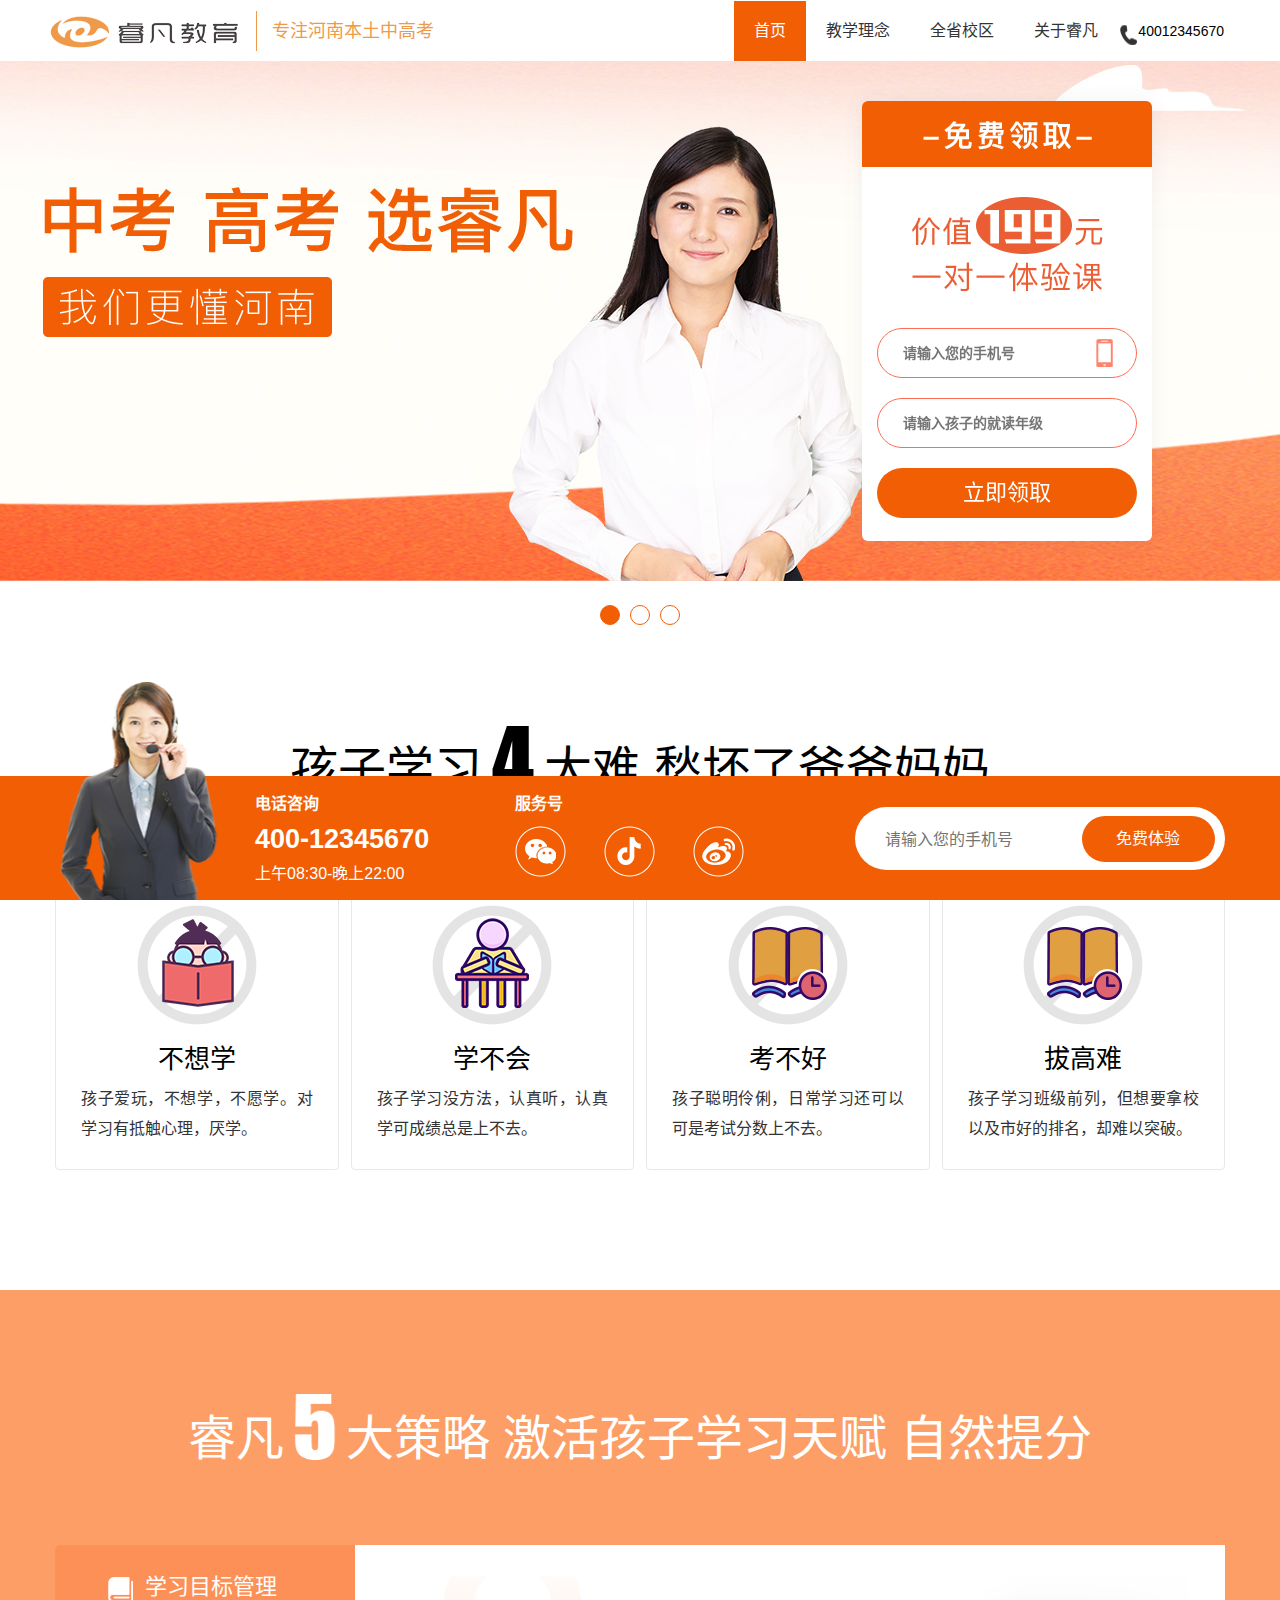
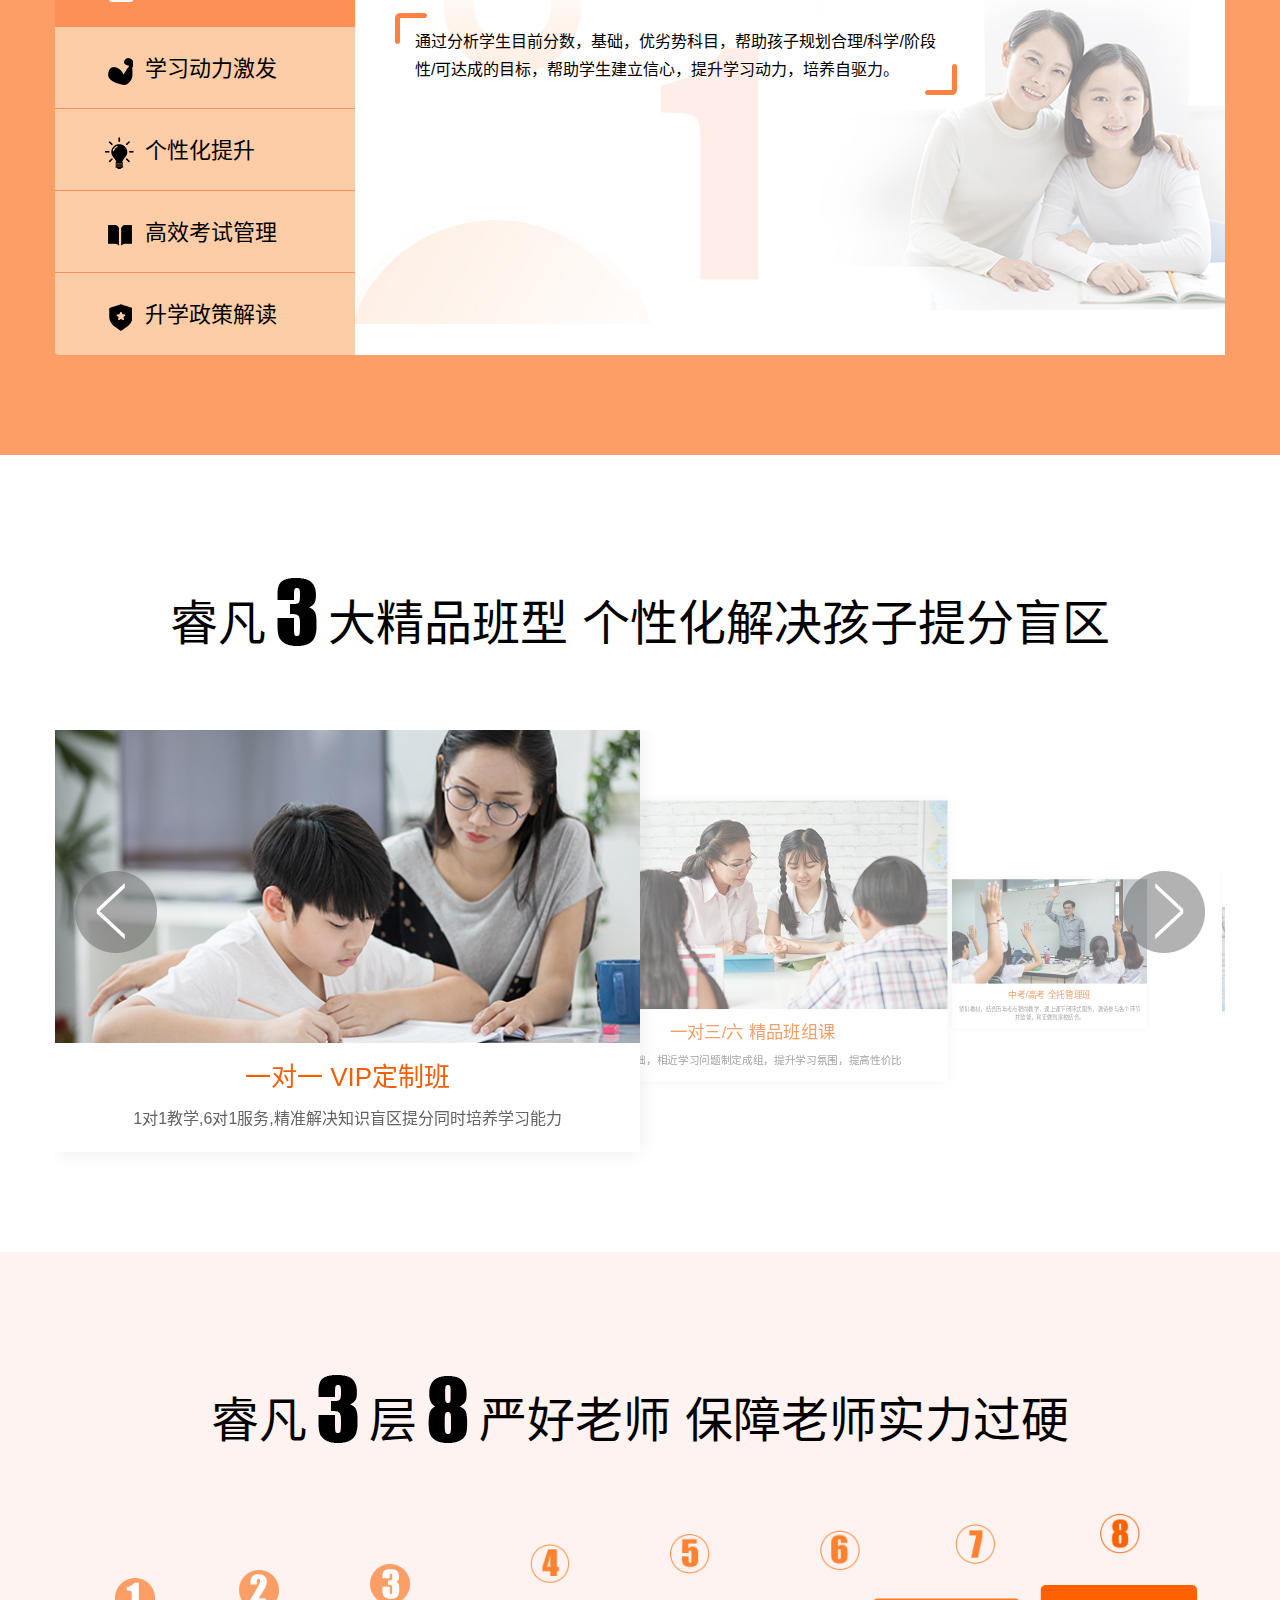
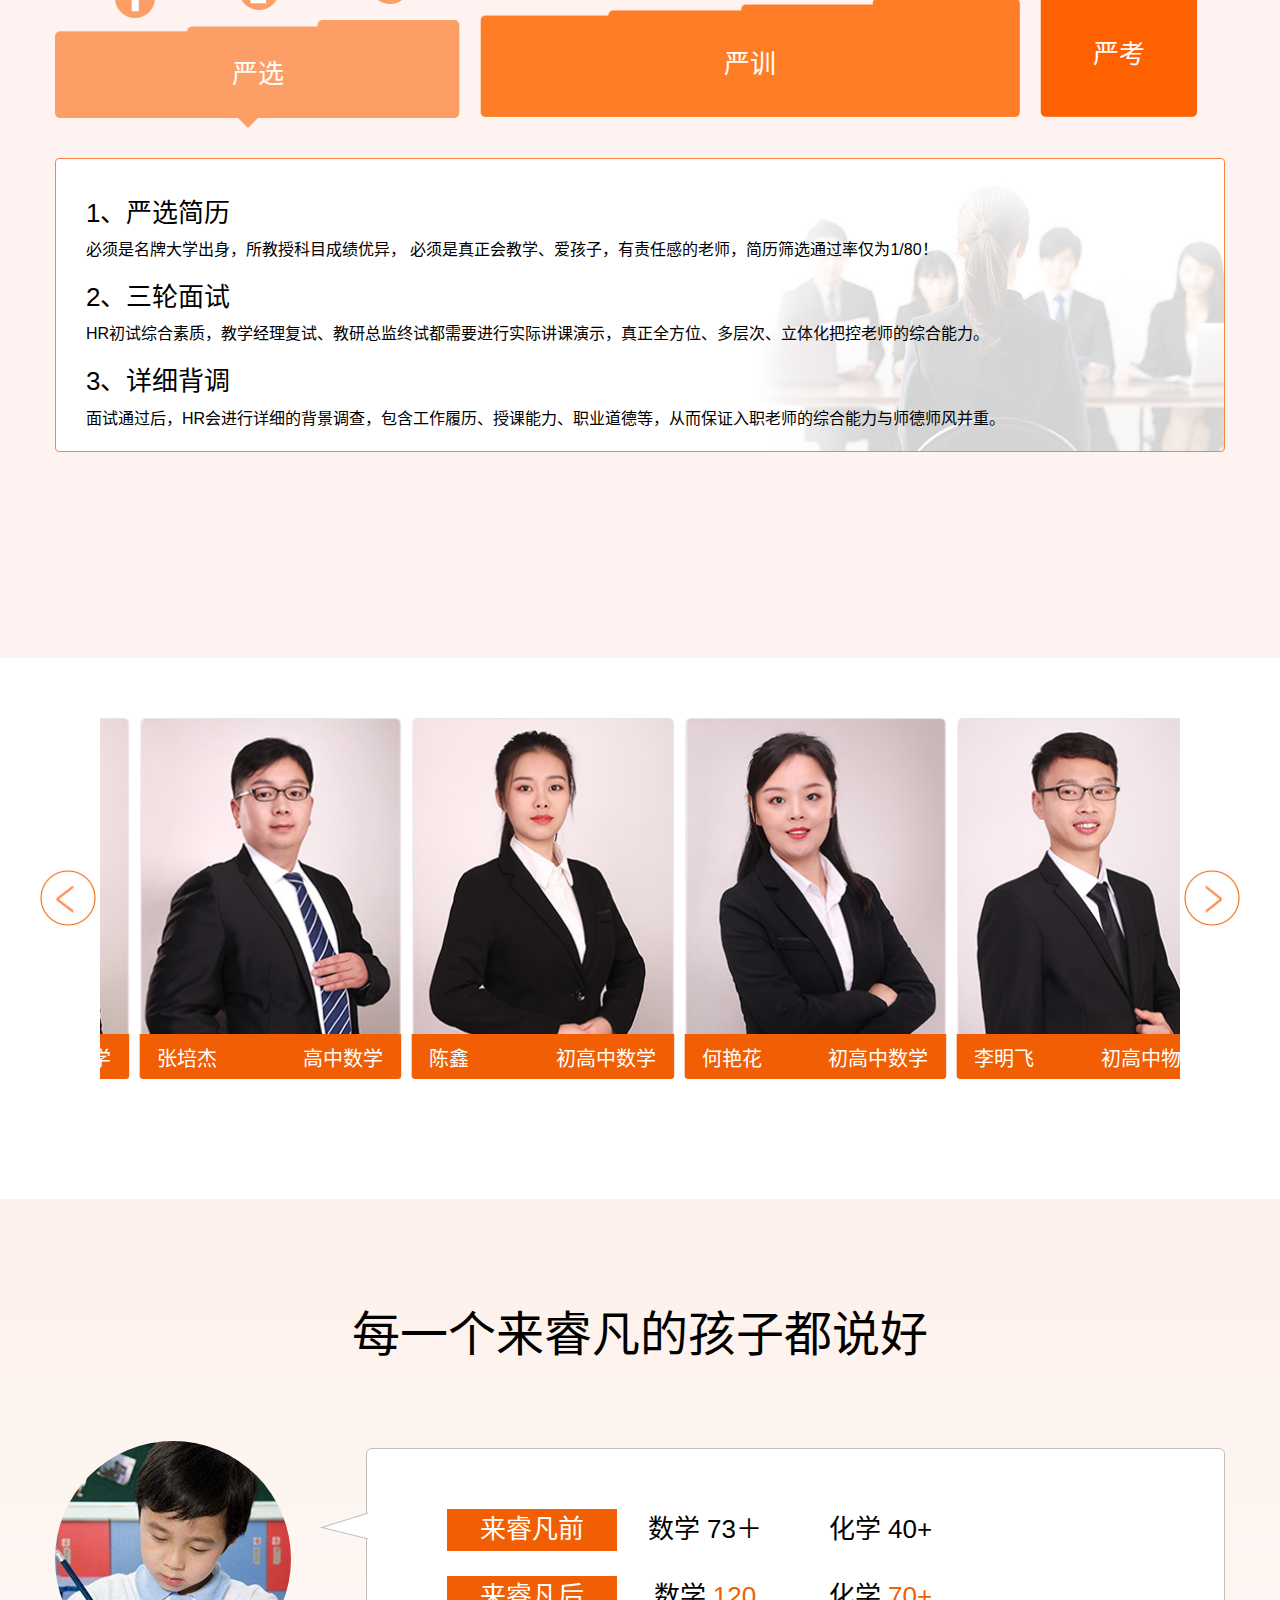
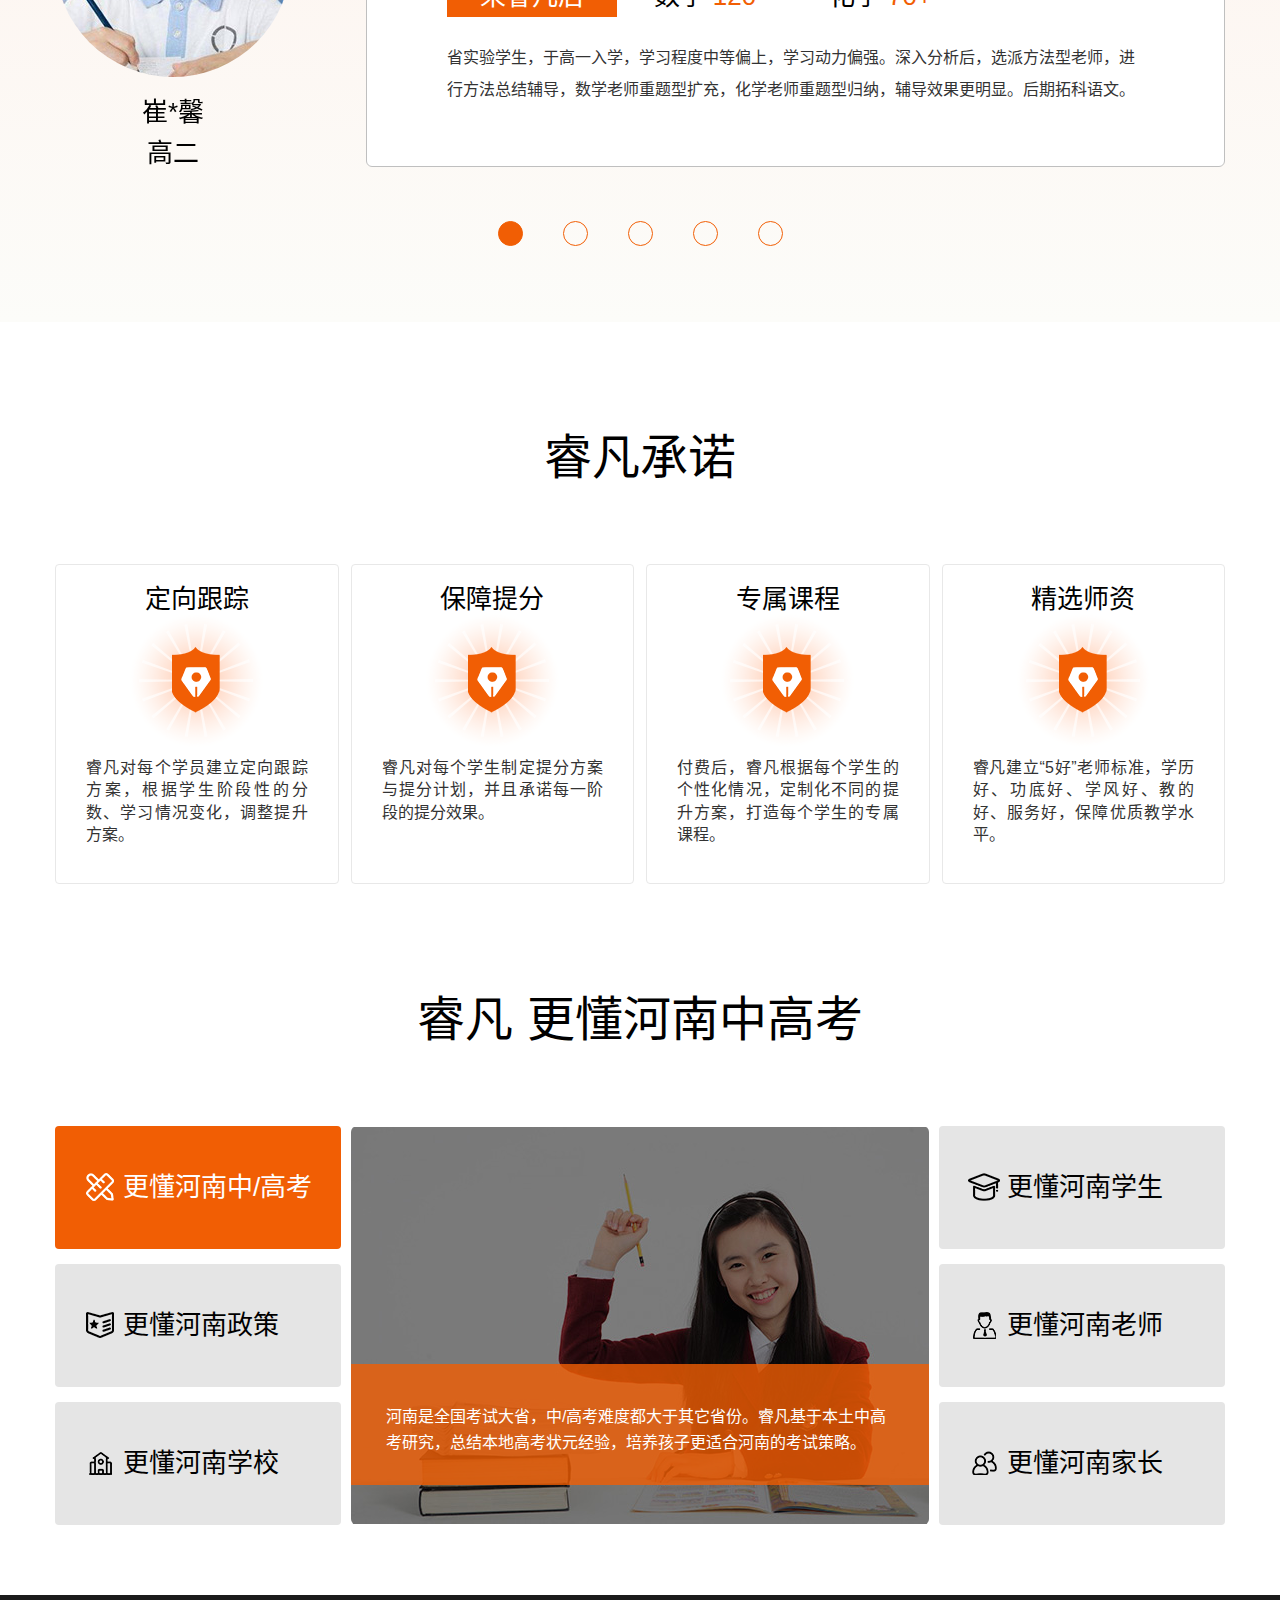
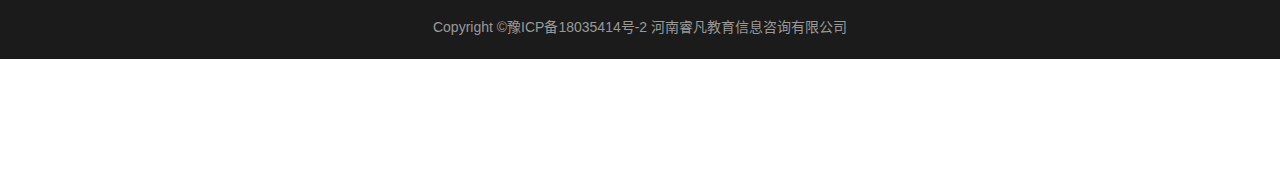
<file: html/index.html>
<!DOCTYPE html>
<html lang="zh-CN">

<head>
	<meta charset="UTF-8">
	<meta http-equiv="X-UA-Compatible" content="IE=edge,chrome=1">
	<meta name="format-detection" content="telephone=no">
	<meta name="viewport" content="width=device-width, initial-scale=1.0, maximum-scale=1, user-scalable=no">
	<meta name="renderer" content="webkit">
	<meta name="viewport" content="width=device-width">
	<meta name="description" content="这是描述" />
	<meta name="keywords" content="这是关键字" />
	<meta name="robots" content="all" />
	<meta name="author" content="教育" />
	<meta name="Copyright" content="教育" />
	<!-- <meta property="og:image" content="http://www.tedu.cn/logo.jpg"/> -->
	<!-- <link href="http://www.tedu.cn/bitbug_favicon.ico" rel="bitbug_favicon.ico" /> -->
	<title>中考高考选睿凡，我们更懂河南</title>
	<link rel="stylesheet" href="../plugins/bootstrap-3.3.7-dist/css/bootstrap.min.css">
	<link type="text/css" rel="stylesheet" href="../plugins/swiper.min.css">
	<link type="text/css" rel="stylesheet" href="../plugins/certify.css">
	<link type="text/css" rel="stylesheet" href="../css/base.css">
	<link rel="stylesheet" href="../css/style-sonpage.css">
	<link type="text/css" rel="stylesheet" href="../css/index.css">
</head>

<body>
	<!-- html里命名最好使用连字符，而不是驼峰写法
	 因为在html里是不区分大小写的
	-->
	<!-- 导航 -->
	<div class="nav-wrapper">
		<div class="container">
			<nav class="navbar">
				<!-- <div class="container-fluid"> -->
				<!-- 左边icon-->
				<div class="navbar-header">
					<button type="button" class="navbar-toggle collapsed" data-toggle="collapse"
						data-target="#bs-example-navbar-collapse-1" aria-expanded="false">
						<span class="sr-only">Toggle navigation</span>
						<span class="icon-bar"></span>
						<span class="icon-bar"></span>
						<span class="icon-bar"></span>
					</button>
					<a class="navbar-brand logo-brand"><img src="../img/global/navlogo.png" alt=""><span class="hidden-xs hidden-sm">专注河南本土中高考</span></a>
				</div>

				<!-- 内容-->
				<div class="collapse navbar-collapse nav-right" id="bs-example-navbar-collapse-1">
					<ul class="nav navbar-nav">
						<li class="active"><a href="javascript:void(0)">首页 <span class="sr-only">(current)</span></a></li>
						<li><a href="./teach-philosophy.html" target="_blank">教学理念</a></li>
						<li><a href="./provincial-campuses.html" target="_blank">全省校区</a></li>
						<li><a href="./about-ruifan.html" target="_blank">关于睿凡</a></li>
					</ul>
					<span class="hidden-xs nav-tel">40012345670</span>
				</div><!-- /.navbar-collapse -->
				<!-- </div>/.container-fluid -->
			</nav>
		</div>
	</div>
	<!-- 导航 end-->
	<!-- banner -->
	<div class="uidWrapper">
		<div class="banner-wrapper">
			<div class="swiper-container banner" id="banner">
				<div class="swiper-wrapper">
					<div class="swiper-slide slideimg slideimg1">
						<a href="./tongyong.html" target="_blank">
							<img class="hidden-xs" src="../img/index/banner1.jpg" alt="">
							<div class="left-text visible-xs">
								<img src="../img/index/banner-l-text.png" class="img-responsive" alt=""> 
							</div>
						</a>
					</div>
					<div class="swiper-slide slideimg slideimg2">
						<a href="./zhongkao.html" target="_blank">
							<img class="hidden-xs" src="../img/index/zhongkaobanner.jpg" alt="">
							<div class="left-text visible-xs">
								<img src="../img/index/zhongkao_text.png" class="img-responsive" alt=""> 
							</div>
					 </a>
					</div>
					<div class="swiper-slide slideimg slideimg3">
						<a href="./gaokao.html" target="_blank">
							<img class="hidden-xs" src="../img/index/gaokaobanner.jpg" alt="">
							<div class="left-text visible-xs">
								<img src="../img/index/gaokao_text.png" class="img-responsive" alt=""> 
							</div>
						</a>
					</div>
				</div>
			
				<!-- 如果需要导航按钮 -->
				<!-- <div class="swiper-button-prev"></div>
						<div class="swiper-button-next"></div> -->
			</div>
				<!-- 如果需要分页器 -->
				<div class="swiper-pagination swiper-pagination1"></div>
			<!-- 表单 -->
			<div class="banner-form hidden-xs hidden-sm">
				<div class="formTitle">
					<img src="../img/index/bannerformtitle.png" alt="">
				</div>
				<div class="formText">
					<img src="../img/index/bannerfromtext.png" alt="">
				</div>
				<form action="" class="form-wrapper">
					<label for="tel">
						<input autocomplete="off" type="text" name="tel" id="tel" placeholder="请输入您的手机号">
						<span class="icon"></span>
					</label>
					<label for="grade">
						<input type="text" name="grade" id="grade" placeholder="请输入孩子的就读年级">
						<!-- <span class="icon gradeIcon"></span> -->
					</label>
					<button class="submitBtn" type="button">立即领取</button>
				</form>
			</div>
		</div> <!-- /.banner-wrapper-->
	</div> <!-- /.uidWrapper-->
	<!-- part1 -->
	<div class="container-fluit part1">
			<div class="container index-part1">
				<div class="title-wrapper">孩子学习<span><img src="../img/index/p1-title.png" alt=""></span>大难  愁坏了爸爸妈妈</div>
				<div class="row list">
					<div class="col-md-3 col-xs-6">
						<div class="item item1">
							<div class="icon">
								<img src="../img/index/p1-xuexi-icon1.png" alt="">
							</div>
							<h2>不想学</h2>
							<p class="text">
								孩子爱玩，不想学，不愿学。对学习有抵触心理，厌学。
							</p>
						</div>
					</div>
					<div class="col-md-3 col-xs-6">
						<div class="item item2">
							<div class="icon">
								<img src="../img/index/p1-xuexi-icon2.png" alt="">
							</div>
							<h2>学不会</h2>
							<p class="text">
								孩子学习没方法，认真听，认真学可成绩总是上不去。
							</p>
						</div>
					</div>
					<div class="col-md-3 col-xs-6">
						<div class="item item3">
							<div class="icon">
								<img src="../img/index/p1-xuexi-icon3.png" alt="">
							</div>
							<h2>考不好</h2>
							<p class="text">
								孩子聪明伶俐，日常学习还可以可是考试分数上不去。
							</p>
						</div>
					</div>
					<div class="col-md-3 col-xs-6">
						<div class="item item4">
							<div class="icon">
								<img src="../img/index/p1-xuexi-icon3.png" alt="">
							</div>
							<h2>拔高难</h2>
							<p class="text">
								孩子学习班级前列，但想要拿校以及市好的排名，却难以突破。
							</p>
						</div>
					</div>
				</div>
			</div>
	</div> <!--/. part1-->

	<!-- part2 -->
	<div class="container-fluit part2">
		<div class="container index-part2">
			<div class="title-wrapper whiteColor">睿凡<span><img src="../img/index/p2-title.png" alt=""></span>大策略  激活孩子学习天赋  自然提分</div>
	
			<div class="box-wrapper">
				<ul class="left">
					<li class="act">
						<span>学习目标管理</span>
					</li>
					<li>
						<span>学习动力激发</span>
					</li>
					<li>
						<span>个性化提升</span>
					</li>
					<li>
						<span>高效考试管理</span>
					</li>
					<li>
						<span>升学政策解读</span>
					</li>
				</ul>
				<div class="right">
					<div class="item item1 show">
						<div class="text">
							通过分析学生目前分数，基础，优劣势科目，帮助孩子规划合理/科学/阶段性/可达成的目标，帮助学生建立信心，提升学习动力，培养自驱力。
						</div>
					</div>
					<div class="item item2">
						<div class="text">
							没有学不会的学生，只有不愿学和不能持续努力的学生。睿凡首先解决学习动力不足问题，帮助孩子激活学习热情，塑造长远学习动力，有效解决孩子厌学问题，让孩子持续热爱学习。
						</div>
					</div>
					<div class="item item3">
						<div class="text">
							同样85分的学⽣，提升方案可能截然不同。个性化的辅导就是根据每个学生的情况，结合不同类型，不同程度，不同科目，不同目标，甚至不同性格的学生，制定定制化的学习提升方案。
						</div>
					</div>
					<div class="item item4">
						<div class="text">
							睿凡的终极目标是服务于升学，载体是学⽣考试分数的提升，所以会学习，会考试两者同样重要。学习≠学会，学会≠会考，会考≠高分，睿凡为学生提供考试管理规划，让学生考出高分。
						</div>
					</div>
					<div class="item item5">
						<div class="text">
							睿凡专注河南中高考，对河南的中高考政策有深度研究。我们会定期为学生和家长解读高考政策，梳理入学途径，多维度帮助孩子更早进入理想院校。河南中高考，选睿凡。
						</div>
					</div>
				</div>
			</div>
		</div>
	</div><!--/. part2-->

	<!-- part3 -->
	<div class="container-fluit part3">
		<div class="container index-part3">
			<div class="title-wrapper">睿凡<span><img src="../img/index/p1-title3.png" alt=""></span>大精品班型  个性化解决孩子提分盲区</div>
		
			<div id="certify">
				<div class="swiper-container">
					<div class="swiper-wrapper">
					<div class="swiper-slide"><img src="../img/index/p3-index-pic1.jpg" /><div class="text"><h2>一对一 VIP定制班</h2><p>1对1教学,6对1服务,精准解决知识盲区提分同时培养学习能⼒</p></div></div>
					<div class="swiper-slide"><img src="../img/index/p3-index-pic2.jpg" /><div class="text"><h2>一对三/六 精品班组课</h2><p>相近基础，相近学习问题制定成组，提升学习氛围，提高性价⽐</p></div></div>
					<div class="swiper-slide"><img src="../img/index/p3-index-pic3.jpg" /><div class="text"><h2>中考/高考 全托管理班</h2><p>紧扣教材，结合历年考点靶向教学，课上课下闭环式服务，邀请参与各个环节并监督，真正做到家校结合。</p></div></div>
					<!-- <div class="swiper-slide"><img src="../img/index/certify04.png" /><p>计算机软件著作权登记证书</p></div>
					<div class="swiper-slide"><img src="../img/index/certify05.png" /><p>增值电信业务经营许可证</p></div> -->
					</div>
					</div>
					<div class="swiper-pagination"></div>
					<div class="swiper-button-prev"></div>
					<div class="swiper-button-next"></div>
				</div>
		</div>
	</div><!--/. part3-->

	<!-- part4 -->
	<div class="container-fluit part4">
		<div class="container index-part4">
			<div class="title-wrapper">睿凡<span><img src="../img/index/p1-title3.png" alt=""></span>层<span><img src="../img/index/p1-title8.png" alt=""></span>严好老师  保障老师实力过硬</div>
		  <!-- 导航 -->
			<div class="row p4Menu">
				<div class="col-lg-4 col-xs-4 col-sm-4 col-md-4">
					<div class="item item1 act">
						<div class="num-box hidden-xs">
							<span class="num num1"></span>
							<span class="num num2"></span>
							<span class="num num3"></span>
						</div>
						<h2>严选</h2>
					</div>
				</div>
				<div class="col-lg-6 col-xs-4 col-sm-4 col-md-4">
					<div class="item item2">
						<div class="num-box hidden-xs">
							<span class="num num1"></span>
							<span class="num num2"></span>
							<span class="num num3"></span>
							<span class="num num4"></span>
						</div>
						<h2>严训</h2>
					</div>
				</div>
				<div class="col-lg-2 col-xs-4 col-sm-4 col-md-4">
					<div class="item item3">
						<div class="num-box hidden-xs">
							<span class="num num1"></span>
						</div>
						<h2>严考</h2>
					</div>
				</div>
			</div>
			<!-- 内容 -->
			<div class="p4-content">
				<div class="content-item1 show">
					<h3>1、严选简历</h3>
					<p>必须是名牌大学出身，所教授科目成绩优异， 必须是真正会教学、爱孩子，有责任感的老师，简历筛选通过率仅为1/80！</p>
					<h3>2、三轮面试</h3>
					<p>HR初试综合素质，教学经理复试、教研总监终试都需要进行实际讲课演示，真正全方位、多层次、立体化把控老师的综合能力。</p>
					<h3>3、详细背调</h3>
					<p>面试通过后，HR会进行详细的背景调查，包含工作履历、授课能力、职业道德等，从而保证入职老师的综合能力与师德师风并重。</p>
				</div>
				<div class="content-item2">
					<h3>4、入职培训</h3>
					<p>入职后，需通过新员工培训和新讲师培训，快速了解与融入公司讲师团队，明确岗位职责与要求标准，并进一步提升授课能力。</p>
					<h3>5、磨课内测</h3>
					<p>走上正式讲台前，讲师需和教研负责人进行数十次磨课，以提升授课质量为目标，达到合格标准后会挑选学生进行内测。</p>
					<h3>6、试讲评分</h3>
					<p>内测通过后，讲师正式走上讲台试讲，专职的教学质量督导全程听课，并从讲解清晰度、知识点覆盖度、学生参与度、学习效果、师德师风5个维度进行打分。</p>
					<h3>7、三方会考</h3>
					<p>讲师连续6次课5个维度均被评优后，由教学质量督导发起转正考核，并与教研团队一起作为考官，对讲师进行三方会考，会考通过后正式转正。</p>
				</div>
				<div class="content-item3">
					<h3>8、年度考核</h3>
					<p>老师的授课能力与学生的学习成绩密切相关，为了保障老师能持续性的输出优质内容，持续性的帮助学生提升。睿凡每年对会对老师进行一次年度严格考
						核，以保证讲师始终能够对最新的考试内容，最新的河南中高考政策熟练掌握，并保持对学生的持续热情。</p>
				</div>
			</div>
		</div>
	</div><!--/. part4-->

	<!-- part5 -->
	<div class="container-fluit part5">
		<div class="container index-part5">
			<div class="teacher-box">
				<div class="swiper-container" id="teacherSwiper">
					<div class="swiper-wrapper">
						<div class="swiper-slide">
							<div class="slideBox">
								<img src="../img/index/p5-index-pic1.jpg" alt="">
								<div class="textBox">
									<div >
										<div class="textTit">陈鑫<span>初高中数学</span></div>
										<p><span>教龄6年</span></p>
										<p><span>授课风格：</span>耐心细致，灵活多变，条理清晰；对于初升高学生教法思路把控灵活。</p>
										<p><span>教学成果：</span>所带学生超过300余人，满意度达100%，其中单学生续费频次最高达10次；曾2次获得集团赛课奖和优秀教师奖；睿凡教育数学组口碑教师；</p>
									</div>
								</div>
							</div>
						</div>
						<div class="swiper-slide">
							<div class="slideBox">
									<img src="../img/index/p5-index-pic2.jpg" alt="">
									<div class="textBox">
										<div class="textTit">何艳花<span>初高中数学</span></div>
										<p><span>教龄15年</span></p>
										<p><span>授课风格：</span>理智型与自然型，亲切自然，结构严谨，重学习思维培养，擅长各类学生。</p>
										<p><span>教学成果：</span>迄今所教学生2000人起，提分幅度最高达90分，满意率达100%，提升率达100%；曾连续5次被评为公司优秀教师，口碑教师；睿凡教育教师团队带教流程奠基人；</p>
									</div>
							</div>
						</div>
						<div class="swiper-slide">
							<div class="slideBox">
								<img src="../img/index/p5-index-pic3.jpg" alt="">
									<div class="textBox">
										<div class="textTit">李明飞<span>初高中物理</span></div>
										<p><span>教龄6年</span></p>
										<p><span>授课风格：</span>课堂节奏轻快，重难把握清晰；因材施教，剖析中高考，答题模板化，技巧体系化，善物理学习兴趣引导。</p>
										<p><span>教学成果：</span>所带学生300多人，物理提升平均在20分，在集团内3次获得赛课奖和优秀教师奖。睿凡教育集团教研院物理教研员；睿凡教育打造全托课程体系核心成员；</p>
									</div>
							</div>
						</div>
						<div class="swiper-slide">
							<div class="slideBox">
									<img src="../img/index/p5-index-pic4.jpg" alt="">
									<div class="textBox">
										<div class="textTit">徐春苗<span>初高中英语</span></div>
										<p><span>教龄7年</span></p>
										<p><span>授课风格：</span>亲和力强，学科内熟知中高考重难点及命题规律，以小见大，擅长利用学生有限的时间达到最大的效率。</p>
										<p><span>教学成果：</span>所带学生400多人，满意度100%，对于100分以上学生的辅导方法深有研究；在集团内3次获得赛课奖和优秀教师奖；睿凡教育打造全托课程体系核心成员；</p>
									</div>
							</div>
						</div>
						<div class="swiper-slide">
							<div class="slideBox">
									<img src="../img/index/p5-index-pic5.jpg" alt="">
									<div class="textBox">
										<div class="textTit">李敬州<span>高中物理</span></div>
										<p><span>教龄6年</span></p>
										<p><span>授课风格：</span>睿智灵活，善诱引导；中等及中等以上学生教法独特。</p>
										<p><span>教学成果：</span>共带毕业班学生300多人，提升率98%以上；连续3次获得集团赛课、优秀教师奖项；睿凡教育理化组明星教师。</p>
									</div>
							</div>
						</div>
						<div class="swiper-slide">
							<div class="slideBox">
								<img src="../img/index/p5-index-pic6.jpg" alt="">
									<div class="textBox">
										<div class="textTit">李娜<span>初高中化学</span></div>
										<p><span>教龄7年</span></p>
										<p>硕士研究生学历；</p>
										<p>睿凡教育集团教研院化学教研员；</p>
										<p><span>授课风格：</span>深入浅出，严谨细致，对于学习动力不足学生有独特的教学方法。</p>
										<p><span>教学成果：</span>深入浅出，严谨细致，对于学习动力不足学生有独特的教学方法。教学成果：所带学生共300多人，满意度达100%，平均提升幅度在20分以上，考入一本院校50人起；睿凡教育打造全托课程体系核心成员。</p>
									</div>
							</div>
						</div>
						<div class="swiper-slide">
							<div class="slideBox">
								<img src="../img/index/p5-index-pic7.jpg" alt="">
									<div class="textBox">
										<div class="textTit">张培杰<span>高中数学</span></div>
										<p><span>教龄7年</span></p>
										<p><span>授课风格：</span>严谨教学不失风趣幽默；对各种程度学生有独特的教学方法。</p>
										<p><span>教学成果：</span>累计课时14000，口碑转介绍学生100余人，服务学生数及提分率连年创睿凡记录并包揽各类奖项；睿凡教育集团教研院高数教研员，明星教师；睿凡教育高数高考技巧课授课专家。</p>
									</div>
							</div>
						</div>
					</div>	
				 </div>

				 <div class="preBtn teachBtn"></div>
				 <div class="nextBtn teachBtn"></div>
				</div>
		</div>
	</div><!--/. part5-->

	<!-- part6 -->
	<div class="container-fluit part6">
		<div class="container index-part6">
			<div class="title-wrapper">每一个来睿凡的孩子都说好</div>
			<div class="child-wrapper">
				<div class="swiper-container" id="childSwiper">
					<div class="swiper-wrapper">
						<div class="swiper-slide">
							<div class="child-swiper">
								<div class="child-user">
									<img src="../img/index/p5-childuser1.jpg" alt="">
									<p>崔*馨<span>高二</span></p>
								</div>
								<div class="child-result">
									<div class="item">
										<span class="tip">来睿凡前</span>
										<span>数学 73＋</span>
										<span>化学 40+</span>
										<span class="hidden-md"></span>
									</div>
									<div  class="item">
										<span class="tip">来睿凡后</span>
										<span>数学<i> 120</i></span>
										<span>化学<i> 70+</i></span>
										<span class="hidden-md"></span>
									</div>
									<p>
										省实验学生，于高一入学，学习程度中等偏上，学习动力偏强。深入分析后，选派方法型老师，进行方法总结辅导，数学老师重题型扩充，化学老师重题型归纳，辅导效果更明显。后期拓科语文。
									</p>
								</div>
							</div>
						</div>
						<div class="swiper-slide">
							<div class="child-swiper">
								<div class="child-user">
									<img src="../img/index/p5-childuser2.jpg" alt="">
									<p>张*凯<span>高三体育生</span></p>
								</div>
								<div class="child-result">
									<div class="item">
										<span class="tip">来睿凡前</span>
										<span style="text-align: left;">郑州一模199分</span>
										<span class="hidden-md"></span>
									</div>
									 
									<div  class="item">
										<span class="tip">来睿凡后</span>
										<span style="text-align: left;">高考成绩335分</span>
										<span class="hidden-md"></span>
									</div>
									<p>
										郑州九中、体育生、专项足球。于2019年12月入校，因足球训练占用正课时间，辅导以薄弱性科目英语为主，舍弃部分专题练习，减少积累性知识点练习频次，重点进行技巧性训练技。
									</p>
								</div>
							</div>
						</div>
						<div class="swiper-slide">
							<div class="child-swiper">
								<div class="child-user">
									<img src="../img/index/p5-childuser3.jpg" alt="">
									<p>毋*<span>高三</span></p>
								</div>
								<div class="child-result">
									<div class="item">
										<span class="tip">来睿凡前</span>
										<span style="text-align: left;">数学28分(高二期末)</span>
									 
									</div>
									<div  class="item">
										<span class="tip">来睿凡后</span>
										<span style="text-align: left;">数学91分(高考成绩）</span>
										 
									</div>
									<p>
										高二暑期学习。学生其他科目稳定，唯独数学相对很弱，选派严厉、方法型数学老师，教授做题方法和技巧。高三一模数学成绩110，四模95，五模106，高考数学91分，以总分528考入琼州师范大学。
									</p>
								</div>
							</div>
						</div>
						<div class="swiper-slide">
							<div class="child-swiper">
								<div class="child-user">
									<img src="../img/index/p5-childuser4.jpg" alt="">
									<p>都*宇<span>高三艺考生</span></p>
								</div>
								<div class="child-result">
									<div class="item">
										<span class="tip">来睿凡前</span>
										<span>模考总分275</span>
										<span class="hidden-md"></span>
									</div>
									<div  class="item">
										<span class="tip">来睿凡后</span>
										<span>高考成绩398</span>
										<span class="hidden-md"></span>
									</div>
									<p>
										十二中学生，因舞蹈加疫情成绩下滑，英语已经处于完全放弃状态。入学后，按照学习计划语文每周刷两卷，数学每天一套卷刷选择填空保正确率，英语每天两篇阅读练习，最后考入河南师范大学！
									</p>
								</div>
							</div>
						</div>
						<div class="swiper-slide">
							<div class="child-swiper">
								<div class="child-user">
									<img src="../img/index/p5-childuser5.jpg" alt="">
									<p>赵*睿<span>九年级</span></p>
								</div>
								<div class="child-result">
									<div class="item">
										<span class="tip">来睿凡前</span>
										<span>数学68</span>
										<span>英语52</span>
										<span>物理18</span>
									</div>
									<div  class="item">
										<span class="tip">来睿凡后</span>
										<span>数学76</span>
										<span>英语87</span>
										<span>物理48</span>
									</div>
									<p>
										实验中学学生，成绩断崖式下降，性格偏内向，学习上缺乏主动性。老师每天进行日志规划，将每周要完成的英语背诵任务和数学物理刷题任务分散到每天，逐渐调高学生学习动力，使补习效果明显。
									</p>
								</div>
							</div>
						</div>
					</div>
				</div>	
				<div class="swiper-pagination child-pagination"></div>		
			</div>
		</div>
	</div><!--/. part6-->	
 

		<!-- part7 -->
		<div class="container-fluit part7">
			<div class="container index-part7">
				<div class="title-wrapper">睿凡承诺</div>
				<div class="row list">
					<div class="col-md-3 col-xs-6">
						<div class="item item1">
							<h2>定向跟踪</h2>
							<div class="icon">
								<img src="../img/index/p7-index-icon.png" alt="">
							</div>
							<p class="text">
								睿凡对每个学员建立定向跟踪方案，根据学生阶段性的分数、学习情况变化，调整提升方案。
							</p>
						</div>
					</div>
					<div class="col-md-3 col-xs-6">
						<div class="item item2">
							<h2>保障提分</h2>
							<div class="icon">
								<img src="../img/index/p7-index-icon.png" alt="">
							</div>
							<p class="text">
								睿凡对每个学生制定提分方案与提分计划，并且承诺每一阶段的提分效果。
							</p>
						</div>
					</div>
					<div class="col-md-3 col-xs-6">
						<div class="item item3">
							<h2>专属课程</h2>
							<div class="icon">
								<img src="../img/index/p7-index-icon.png" alt="">
							</div>
							<p class="text">
								付费后，睿凡根据每个学生的个性化情况，定制化不同的提升方案，打造每个学生的专属课程。
							</p>
						</div>
					</div>
					<div class="col-md-3 col-xs-6">
						<div class="item item4">
							<h2>精选师资</h2>
							<div class="icon">
								<img src="../img/index/p7-index-icon.png" alt="">
							</div>
							<p class="text">
								睿凡建立“5好”老师标准，学历好、功底好、学风好、教的好、服务好，保障优质教学水平。
							</p>
						</div>
					</div>
				</div>
			</div>
	</div> <!--/. part7-->

	<!-- part8 -->
	<div class="container-fluit part8">
		<div class="container index-part8">
			<div class="title-wrapper">睿凡  更懂河南中高考</div>
			<div class="box-wrapper hidden-xs hidden-sm">
				<ul class="left">
					<li class="item act">
						<span>更懂河南中/高考</span>
					</li>
					<li class="item">
						<span>更懂河南政策</span>
					</li>
					<li class="item">
						<span>更懂河南学校</span>
					</li>
				</ul>
				<div class="center-content">
					<div class="item-cont1 show">
						<div class="text">
							河南是全国考试大省，中/高考难度都大于其它省份。睿凡基于本土中高考研究，总结本地高考状元经验，培养孩子更适合河南的考试策略。
						</div>
					</div>
					<div class="item-cont2">
						<div class="text">
							睿凡教育深研河南本地教育政策，结合各地实际招录情况，梳理中高考各项⼊学途径与加分计划，帮助每一名考生早日进入理想的院校。
						</div>
					</div>
					<div class="item-cont3">
						<div class="text">
							校外教育是学校教育的延伸，只有与学校教育有机结合，才能让学生取长补短，考出高分。睿凡专注本土教育，深度了解本地学校。
						</div>
					</div>
					<div class="item-cont4">
						<div class="text">
							河南学生所面临的中/高考压力、学校的竞争远远大于其它身份学生，如何更好的规划学习，排解压力，是孩子赢得竞争的必要条件。
						</div>
					</div>
					<div class="item-cont5">
						<div class="text">
							睿凡老师来自河南，了解河南老师的授课方式方法、授课内容。主动弥补学校老师的授课不足，锻炼孩子学习方法，让孩子的课外学习1+1>2。
						</div>
					</div>
					<div class="item-cont6">
						<div class="text">
							校外教育同样需要与家庭教育有机结合，睿凡深刻了解河南家长，了解如何与家长打好配合，帮助孩子更快的提升。
						</div>
					</div>
				</div>
				<ul class="right">
					<li class="item">
						<span>更懂河南学生</span>
					</li>
					<li class="item">
						<span>更懂河南老师</span>
					</li>
					<li class="item">
						<span>更懂河南家长</span>
					</li>
				</ul>

			</div>
			<div class="hidden-md hidden-lg yd-box-wrapper">
				<ul class="left-menu">
					<li class="act">
						<h2><span>更懂河南中/高考</span></h2>
						<div class="text">
							河南是全国考试大省，中/高考难度都大于其它省份。睿凡基于本土中高考研究，总结本地高考状元经验，培养孩子更适合河南的考试策略。
						</div>
					</li>
					<li>
						<h2><span>更懂河南政策</span></h2>
						<div class="text">
							睿凡教育深研河南本地教育政策，结合各地实际招录情况，梳理中高考各项⼊学途径与加分计划，帮助每⼀名考⽣早⽇进⼊理想的院校。
						</div>
					</li>
					<li>
						<h2><span>更懂河南学校</span></h2>
						<div class="text">
							校外教育是学校教育的延伸，只有与学校教育有机结合，才能让学生取长补短，考出高分。睿凡专注本土教育，深度了解本地学校。
						</div>
					</li>
					<li>
						<h2><span>更懂河南学生</span></h2>
						<div class="text">
							河南学生所面临的中/高考压力、学校的竞争远远大于其它身份学生，如何更好的规划学习，排解压力，是孩子赢得竞争的必要条件。
						</div>
					</li>
					<li>
						<h2><span>更懂河南老师</span></h2>
						<div class="text">
							睿凡老师来自河南，了解河南老师的授课方式方法、授课内容。主动弥补学校老师的授课不足，锻炼孩子学习方法，让孩子的课外学习1+1>2。
						</div>
					</li>
					<li>
						<h2><span>更懂河南家长</span></h2>
						<div class="text">
							校外教育同样需要与家庭教育有机结合，睿凡深刻了解河南家长，了解如何与家长打好配合，帮助孩子更快的提升。
						</div>
					</li>
				</ul>
				<!-- <div class="right-content">
					<div class="item-cont1 show">
						<div class="text">
							河南是全国考试大省，中/高考难度都大于其它省份。睿凡基于本土中高考研究，总结本地高考状元经验，培养孩子更适合河南的考试策略。
						</div>
					</div>
					<div class="item-cont2">
						<div class="text">
							睿凡教育深研河南本地教育政策，结合各地实际招录情况，梳理中高考各项⼊学途径与加分计划，帮助每⼀名考⽣早⽇进⼊理想的院校。
						</div>
					</div>
					<div class="item-cont3">
						<div class="text">
							校外教育是学校教育的延伸，只有与学校教育有机结合，才能让学生取长补短，考出高分。睿凡专注本土教育，深度了解本地学校。
						</div>
					</div>
					<div class="item-cont4">
						<div class="text">
							河南学生所面临的中/高考压力、学校的竞争远远大于其它身份学生，如何更好的规划学习，排解压力，是孩子赢得竞争的必要条件。
						</div>
					</div>
					<div class="item-cont5">
						<div class="text">
							睿凡老师来自河南，了解河南老师的授课方式方法、授课内容。主动弥补学校老师的授课不足，锻炼孩子学习方法，让孩子的课外学习1+1>2。
						</div>
					</div>
					<div class="item-cont6">
						<div class="text">
							校外教育同样需要与家庭教育有机结合，睿凡深刻了解河南家长，了解如何与家长打好配合，帮助孩子更快的提升。
						</div>
					</div>
				</div> -->
			</div>
		</div>
	</div><!--/. part8-->	

	<footer>
    <div class="foot_conact clearfix">
      <div class="container">
        <div class="row">
          <div class="col-xs-12">
            <div class="row">
              <div class="col-xs-2 col-sm-2 col-md-2 hidden-xs hidden-sm">
                <div class="customer_service">
                  <img src="../img/global/foot-customer-service.png" class="img-responsive">
                </div>
              </div>
              <div class="col-xs-6 col-sm-4 col-md-3">
                <div class="fc_service fc_service_tel clearfix">
                  <label for="" class="lab">电话咨询</label>
                  <h4 class="tel_num">400-12345670</h4>
                  <span class="service_time">上午08:30-晚上22:00</span>
                </div>
              </div>
              <dic class="col-xs-6 col-sm-4 col-md-3">
                <div class="fc_service fc_service_number clearfix">
                  <label for="" class="lab">服务号</label>
                  <div class="fsn_logo clearfix">
                    <div class="float_l item weixin">
                      <img src="../img/global/weixin.png" class="img-responsive">
                    </div>
                    <div class="float_l item douyin">
                      <img src="../img/global/douyin.png" class="img-responsive">
                    </div>
                    <div class="float_l item xinlang">
                      <img src="../img/global/xinlang.png" class="img-responsive">
                    </div>
                  </div>
                </div>
              </dic>
              <div class="col-xs-12 col-sm-4 col-md-4">
                <div class="free_experience clearfix">
                  <form action="">
                    <div class="foot_search_box clearfix">
                      <input type="text" class="input_text" value="" placeholder="请输入您的手机号">
                      <a href="javascript:;" class="btn_free_exp">免费体验</a>
                    </div>
                  </form>
                </div>
              </div>
            </div>
          </div>
        </div>
      </div>
    </div>
    <div class="foot_copyright clearfix">
      <div class="container">
        <div class="row">
          <div class="col-xs-12">
            <div class="foot_copyright_con text-center">
              <p>Copyright ©豫ICP备18035414号-2  河南睿凡教育信息咨询有限公司</p>
            </div>
          </div>
        </div>
      </div>
    </div>
  </footer>

	<script src="../plugins/jquery.min.js"></script>
	<script src="../plugins/bootstrap-3.3.7-dist/js/bootstrap.min.js"></script>
  <script src="../plugins/swiper.min.js"></script>
  <script src="../js/public.js"></script>
	<script src="../js/index.js"></script>
</body>
</html>
</file>
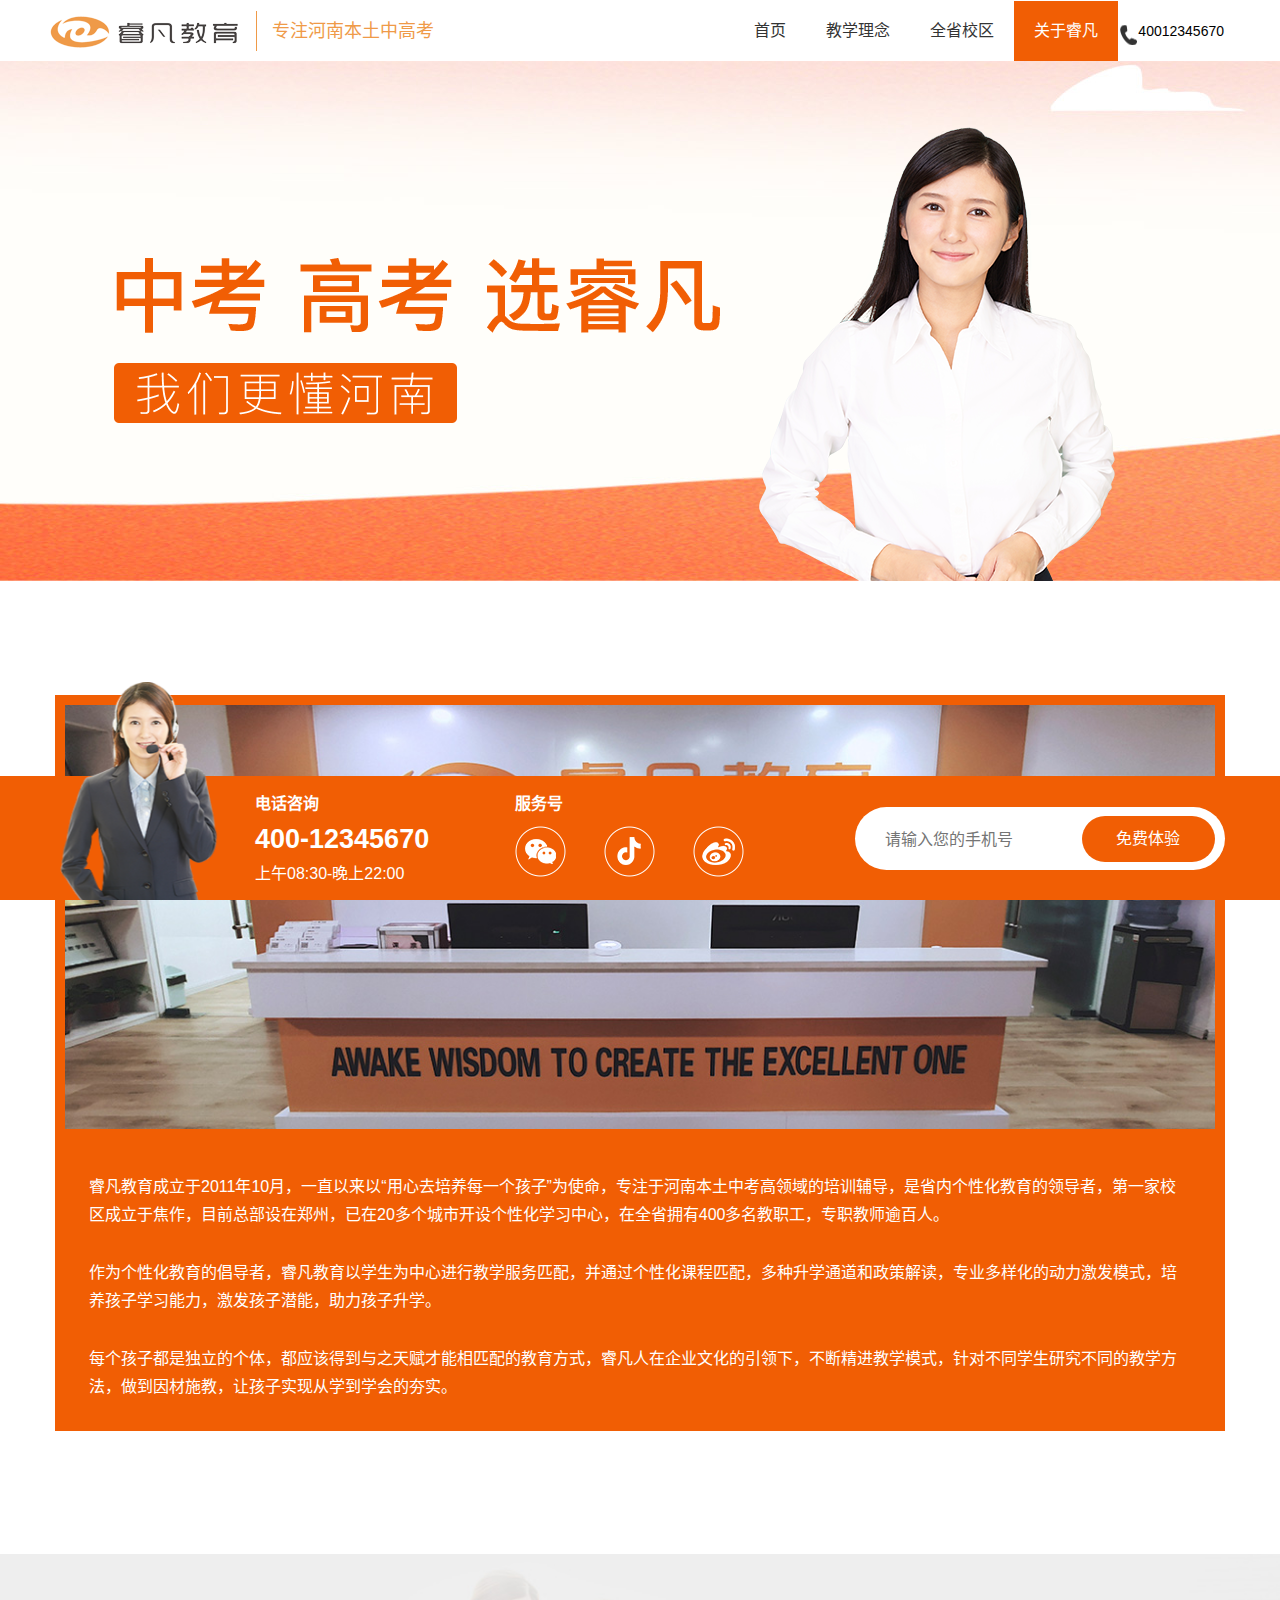
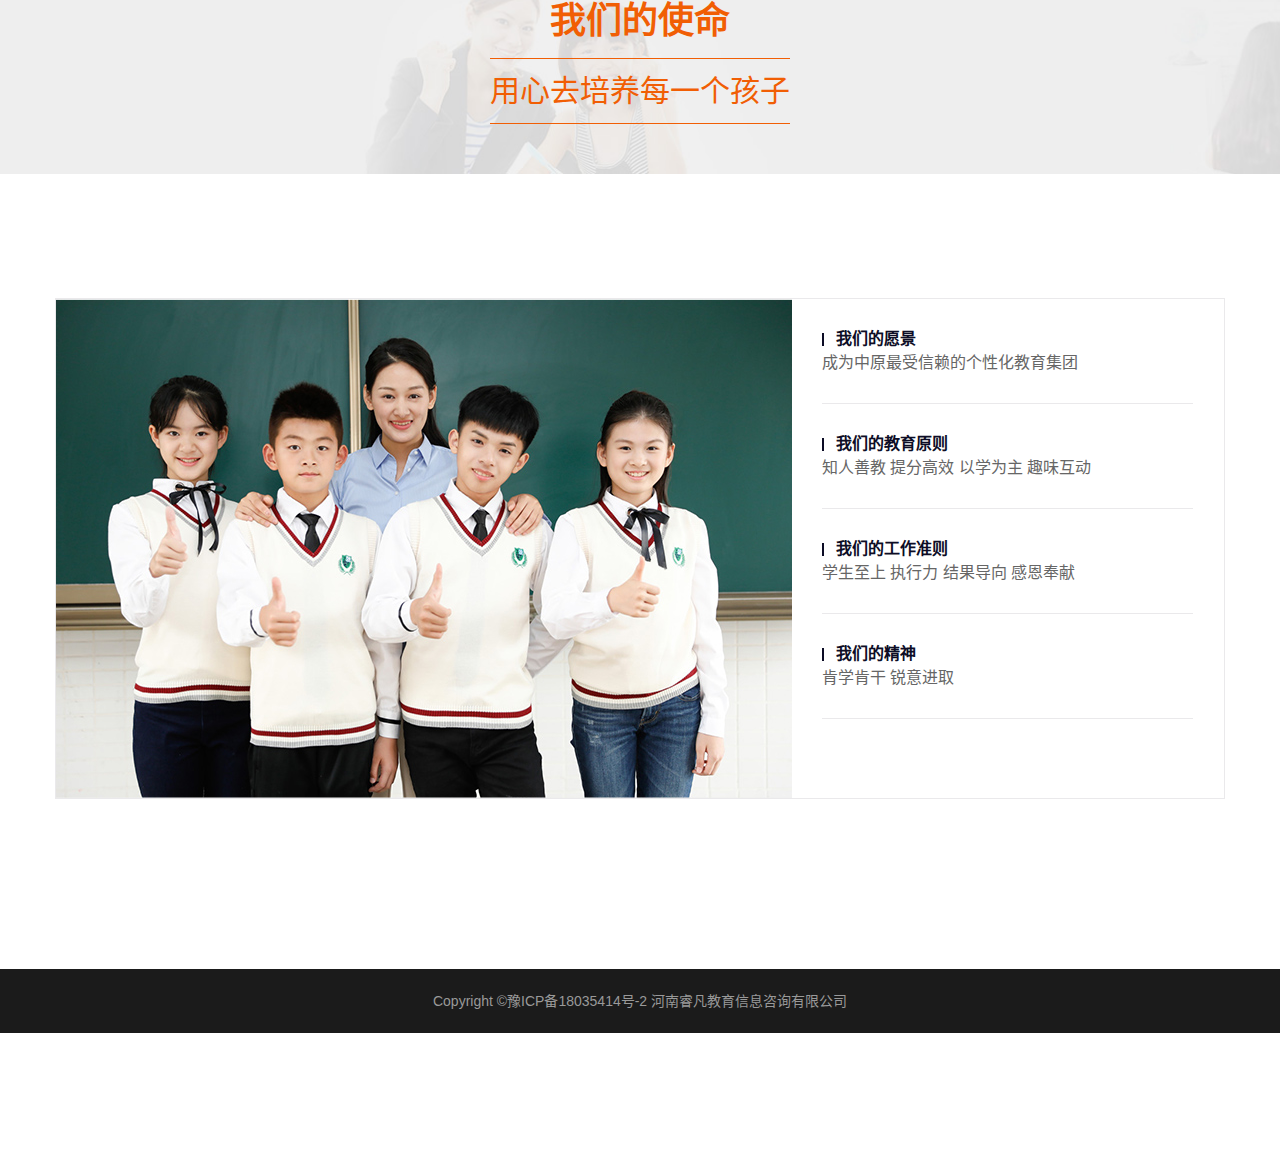
<file: html/about-ruifan.html>
<!DOCTYPE html>
<html lang="zh-CN">

<head>
  <meta charset="UTF-8">
	<meta http-equiv="X-UA-Compatible" content="IE=edge,chrome=1">
	<meta name="format-detection" content="telephone=no">
  <meta name="viewport" content="width=device-width, initial-scale=1.0, maximum-scale=1, user-scalable=no">
  <meta name="renderer" content="webkit">
  <meta name="viewport" content="width=device-width">
  <meta name="description" content="这是描述" />
  <meta name="keywords" content="这是关键字" />
  <meta name="robots" content="all" />
  <meta name="author" content="教育" />
  <meta name="Copyright" content="教育" />
  <!-- <meta property="og:image" content="http://www.tedu.cn/logo.jpg"/> -->
  <!-- <link href="http://www.tedu.cn/bitbug_favicon.ico" rel="bitbug_favicon.ico" /> -->
  <title>睿凡教育，专注河南中高考</title>
  <link rel="stylesheet" href="../plugins/bootstrap-3.3.7-dist/css/bootstrap.min.css">
  <link type="text/css" rel="stylesheet" href="../plugins/swiper.3.1.2.min.css">
  <link type="text/css" rel="stylesheet" href="../css/base.css">
  <link rel="stylesheet" href="../css/style-sonpage.css">
</head>

<body>
  <div class="nav-wrapper">
    <div class="container">
      <nav class="navbar">
        <!-- <div class="container-fluid"> -->
        <!-- 左边icon-->
        <div class="navbar-header">
          <button type="button" class="navbar-toggle collapsed" data-toggle="collapse" data-target="#bs-example-navbar-collapse-1"
            aria-expanded="false">
            <span class="sr-only">Toggle navigation</span>
            <span class="icon-bar"></span>
            <span class="icon-bar"></span>
            <span class="icon-bar"></span>
          </button>
          <a class="navbar-brand logo-brand" href="./index.html" target="_blank">
            <img src="../img/global/navlogo.png" alt="">
            <span class="hidden-xs hidden-sm">专注河南本土中高考</span>
          </a>
        </div>

        <!-- 内容-->
        <div class="collapse navbar-collapse nav-right" id="bs-example-navbar-collapse-1">
          <ul class="nav navbar-nav">
            <li><a href="./index.html" target="_blank">首页<span class="sr-only">(current)</span></a></li>
						<li><a href="./teach-philosophy.html" target="_blank">教学理念</a></li>
						<li><a href="./provincial-campuses.html" target="_blank">全省校区</a></li>
						<li class="active"><a href="javascript:void(0)">关于睿凡</a></li>
          </ul>
          <span class="hidden-xs nav-tel">40012345670</span>
        </div>
        <!-- /.navbar-collapse -->
        <!-- </div>/.container-fluid -->
      </nav>
    </div>
  </div>

  <!-- banner begin -->
  <div class="banner sonPageBanner aboutRfBanner">
    <div class="banner-item banner01" style="background-image: url(../img/aboutruifan/banner-bg.jpg);">
      <div class="container">
        <div class="row">
          <div class="col-xs-12 col-sm-12 col-md-12">
            <div class="con clearfix">
              <div class="float_l left-text">
                <img src="../img/aboutruifan/banner-l-text.png" class="img-responsive" alt=""> </div>
              <div class="float_r right-pic hidden-xs">
                <img src="../img/aboutruifan/banner-r-girl.png" class="img-responsive" alt=""> </div>
            </div>
          </div>
        </div>
      </div>
    </div>
  </div>
  <!-- banner end -->

  <div class="mainBody about_ruifan">
    <div class="container cCon">
      <div class="row">
        <div class="col-xs-12 col-sm-12 col-md-12">
          <div class="ruifan_intro clearfix">
            <div class="show_area clearfix">
              <img src="../img/aboutruifan/pic-ruifan-realscene.jpg" class="img-responsive">
            </div>
            <div class="text_area clearfix">
              <p>睿凡教育成立于2011年10月，一直以来以“用心去培养每一个孩子”为使命，专注于河南本土中考高领域的培训辅导，是省内个性化教育的领导者，第一家校区成立于焦作，目前总部设在郑州，已在20多个城市开设个性化学习中心，在全省拥有400多名教职工，专职教师逾百人。</p>
              <p>作为个性化教育的倡导者，睿凡教育以学生为中心进行教学服务匹配，并通过个性化课程匹配，多种升学通道和政策解读，专业多样化的动力激发模式，培养孩子学习能力，激发孩子潜能，助力孩子升学。</p>
              <p>每个孩子都是独立的个体，都应该得到与之天赋才能相匹配的教育方式，睿凡人在企业文化的引领下，不断精进教学模式，针对不同学生研究不同的教学方法，做到因材施教，让孩子实现从学到学会的夯实。</p>
            </div>
          </div>
        </div>
      </div>
      <!--/row-->
    </div>
    <div class="container-fluid cCon rf_mission">
      <div class="row">
        <div class="col-xs-12 col-sm-12 col-md-12">
          <div class="container">
            <div class="row ">
              <div class="col-xs-12 col-sm-12 col-md-12">
                <div class="center_declaration clearfix text-center">
                  <h2 class="cd_title clearfix">我们的使命</h2>
                  <p class="cd_text">用心去培养每一个孩子</p>
                </div>
              </div>
            </div>
          </div>
        </div>
      </div>
    </div>
    <div class="container cCon">
      <div class="row">
        <div class="col-xs-12 col-sm-12 col-md-12">
          <div class="rf_principle clearfix">
            <div class="float_l left_pic clearfix hidden-xs">
              <img src="../img/aboutruifan/pic-teastus.jpg" class="img-responsive">
            </div>
            <div class="float_l right_con clearfix">
              <dl class="item_yz clearfix">
                <dt class="t">我们的愿景</dt>
                <dd class="c">成为中原最受信赖的个性化教育集团</dd>
              </dl>
              <dl class="item_yz clearfix">
                <dt class="t">我们的教育原则</dt>
                <dd class="c">知人善教 提分高效 以学为主 趣味互动 </dd>
              </dl>
              <dl class="item_yz clearfix">
                <dt class="t">我们的工作准则</dt>
                <dd class="c">学生至上 执行力 结果导向 感恩奉献 </dd>
              </dl>
              <dl class="item_yz clearfix">
                <dt class="t">我们的精神</dt>
                <dd class="c">肯学肯干 锐意进取 </dd>
              </dl>
            </div>
          </div>
        </div>
      </div>
      <!--/row-->
    </div>
  </div>

  <footer>
    <div class="foot_conact clearfix">
      <div class="container">
        <div class="row">
          <div class="col-xs-12">
            <div class="row">
              <div class="col-xs-2 col-sm-2 col-md-2 hidden-xs hidden-sm">
                <div class="customer_service">
                  <img src="../img/global/foot-customer-service.png" class="img-responsive">
                </div>
              </div>
              <div class="col-xs-6 col-sm-4 col-md-3">
                <div class="fc_service fc_service_tel clearfix">
                  <label for="" class="lab">电话咨询</label>
                  <h4 class="tel_num">400-12345670</h4>
                  <span class="service_time">上午08:30-晚上22:00</span>
                </div>
              </div>
              <dic class="col-xs-6 col-sm-4 col-md-3">
                <div class="fc_service fc_service_number clearfix">
                  <label for="" class="lab">服务号</label>
                  <div class="fsn_logo clearfix">
                    <div class="float_l item weixin">
                      <img src="../img/global/weixin.png" class="img-responsive">
                    </div>
                    <div class="float_l item douyin">
                      <img src="../img/global/douyin.png" class="img-responsive">
                    </div>
                    <div class="float_l item xinlang">
                      <img src="../img/global/xinlang.png" class="img-responsive">
                    </div>
                  </div>
                </div>
              </dic>
              <div class="col-xs-12 col-sm-4 col-md-4">
                <div class="free_experience clearfix">
                  <form action="">
                    <div class="foot_search_box clearfix">
                      <input type="text" class="input_text" value="" placeholder="请输入您的手机号">
                      <a href="javascript:;" class="btn_free_exp">免费体验</a>
                    </div>
                  </form>
                </div>
              </div>
            </div>
          </div>
        </div>
      </div>
    </div>
    <div class="foot_copyright clearfix">
      <div class="container">
        <div class="row">
          <div class="col-xs-12">
            <div class="foot_copyright_con text-center">
              <p>Copyright ©豫ICP备18035414号-2  河南睿凡教育信息咨询有限公司</p>
            </div>
          </div>
        </div>
      </div>
    </div>
  </footer>


  <script src="../plugins/jquery.min.js"></script>
  <script src="../plugins/bootstrap-3.3.7-dist/js/bootstrap.min.js"></script>
  <script src="../plugins/swiper.3.1.2.min.js"></script>
  <script src="../js/public.js"></script>


  <script>
    $(function () {

    })
  </script>

  <script>
  </script>

</body>

</html>
</file>
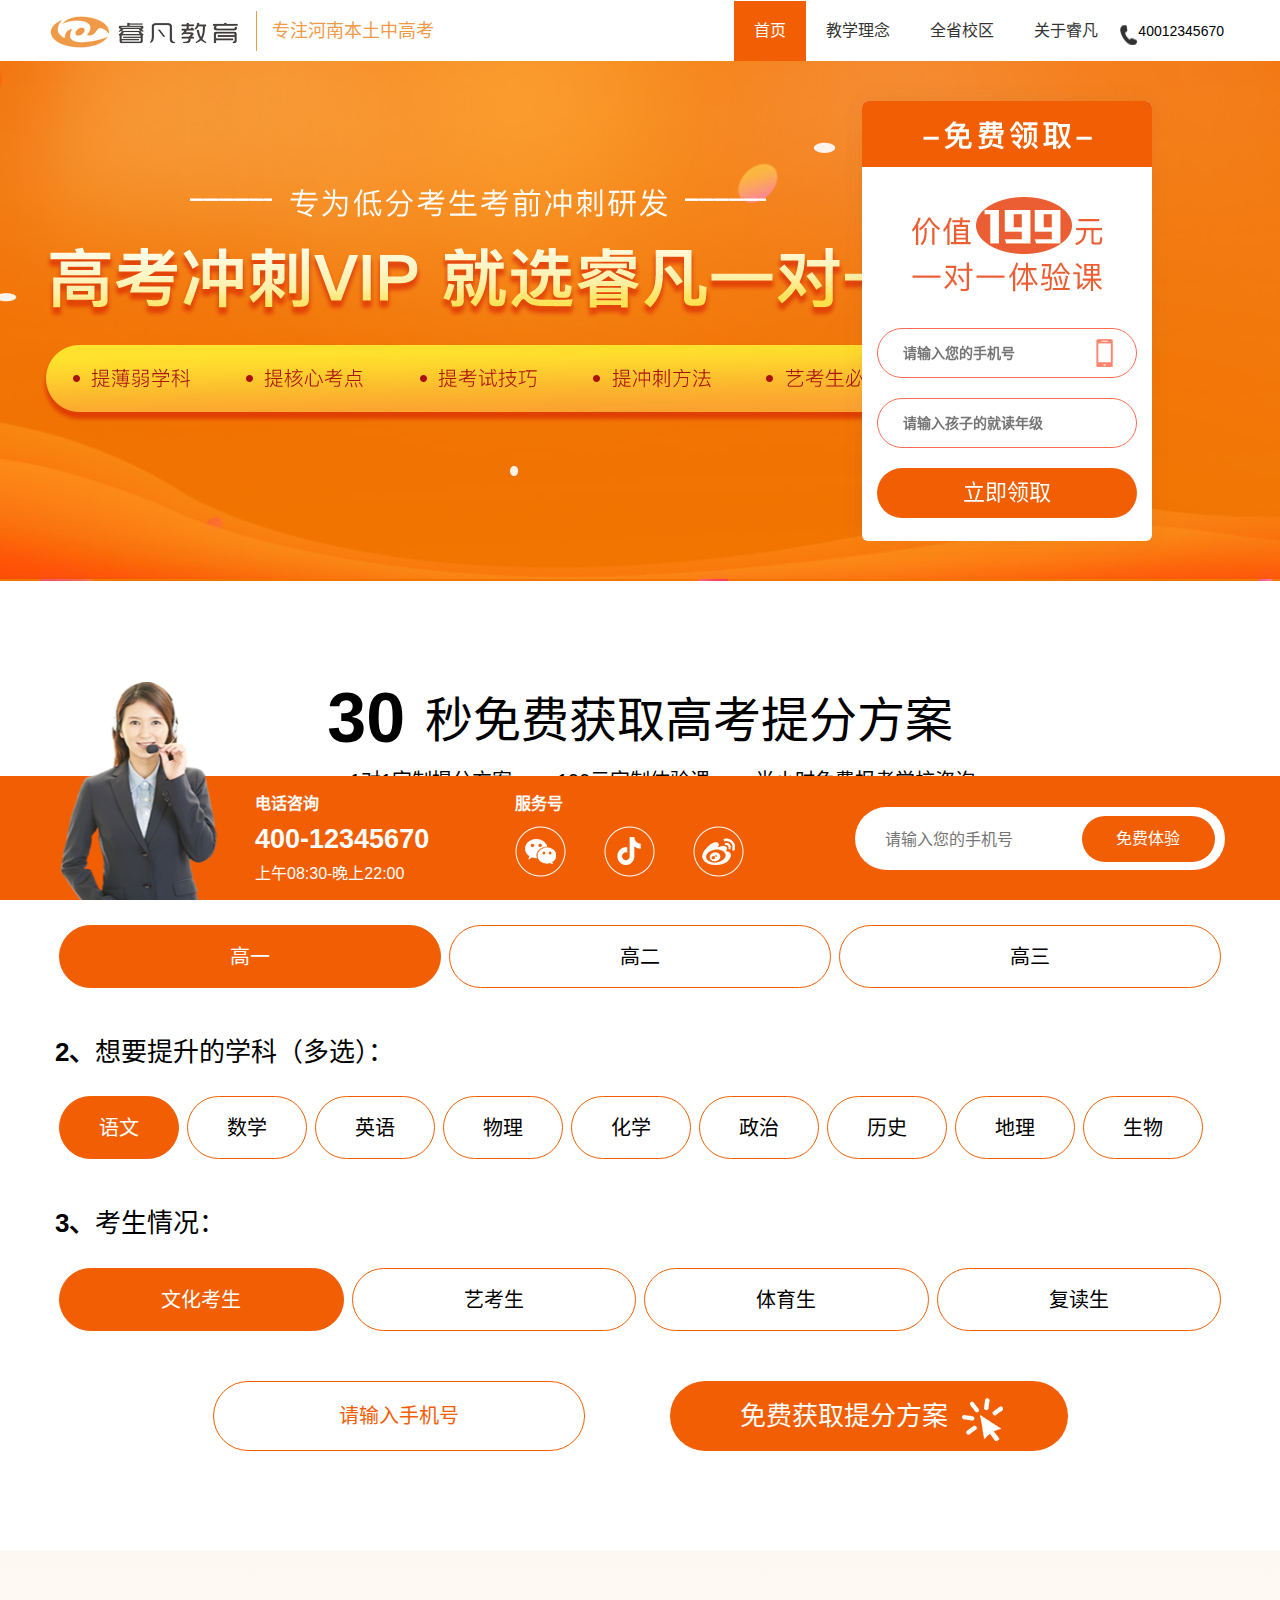
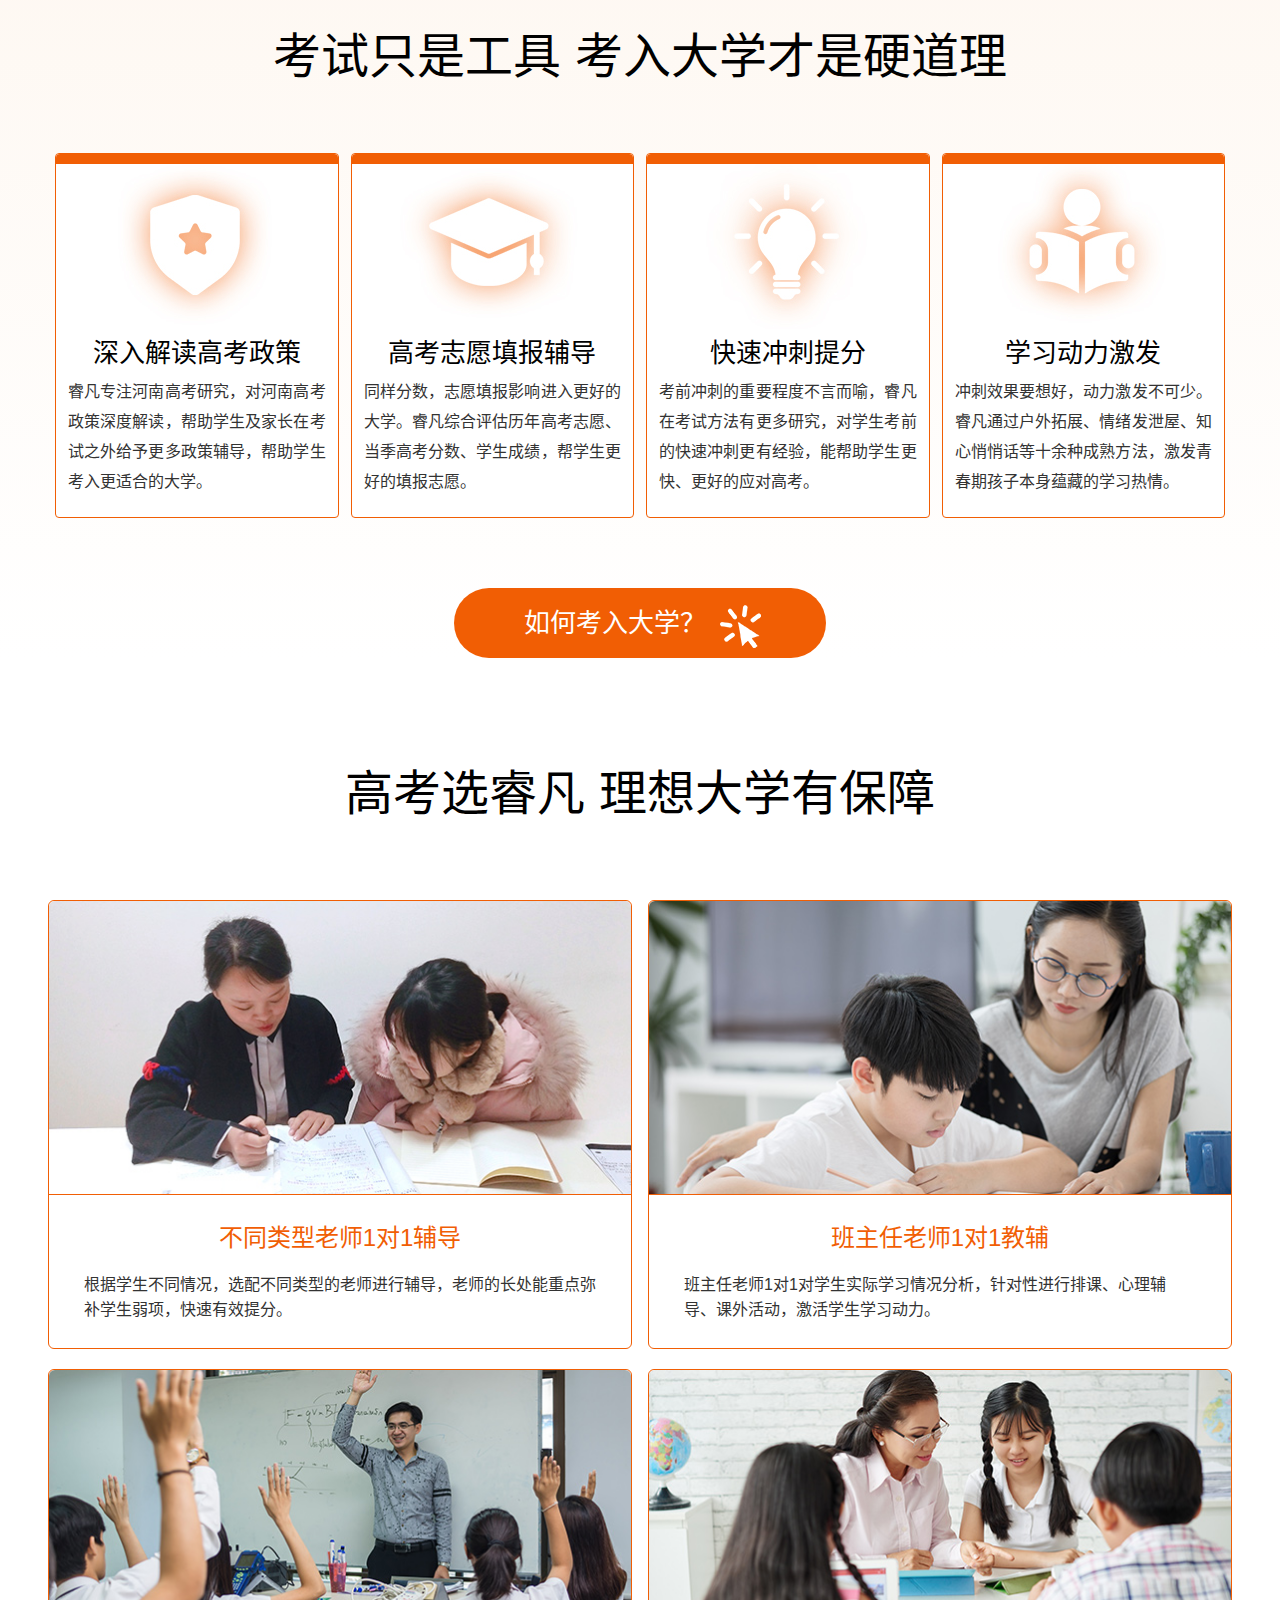
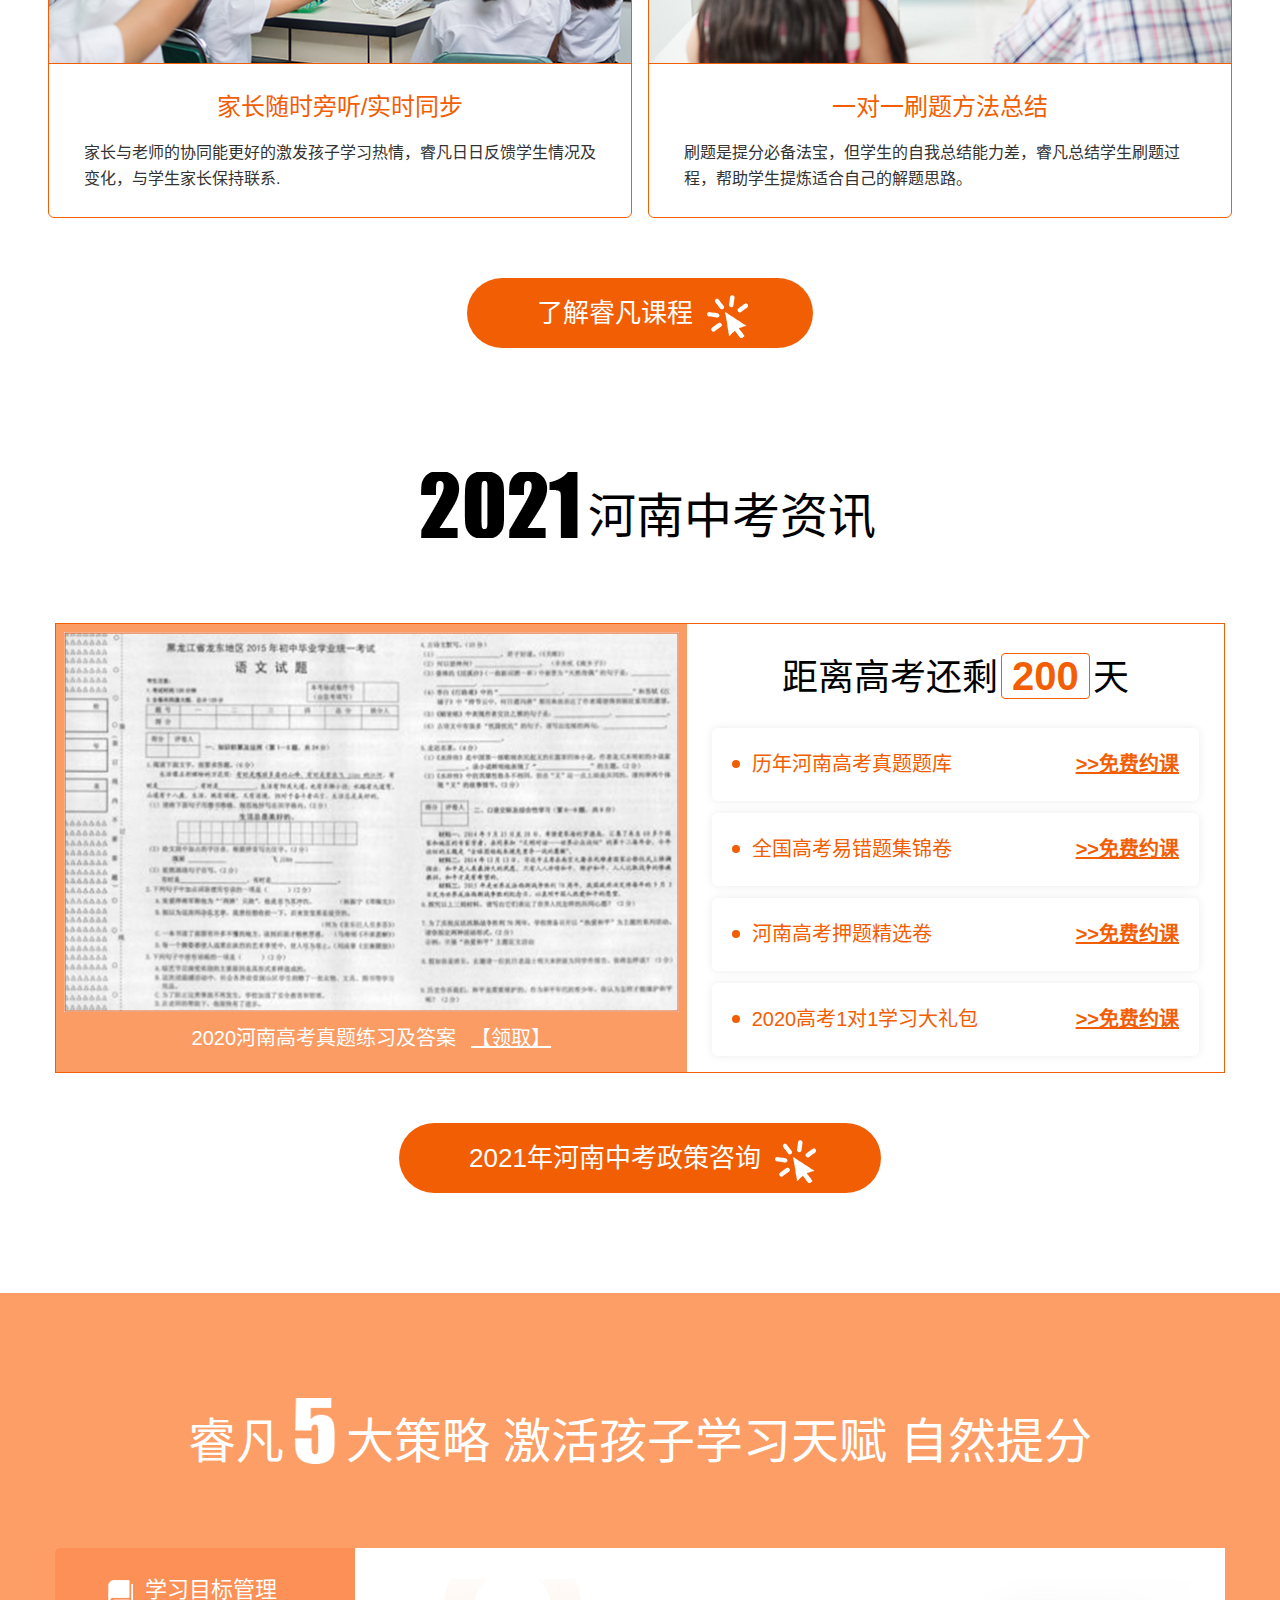
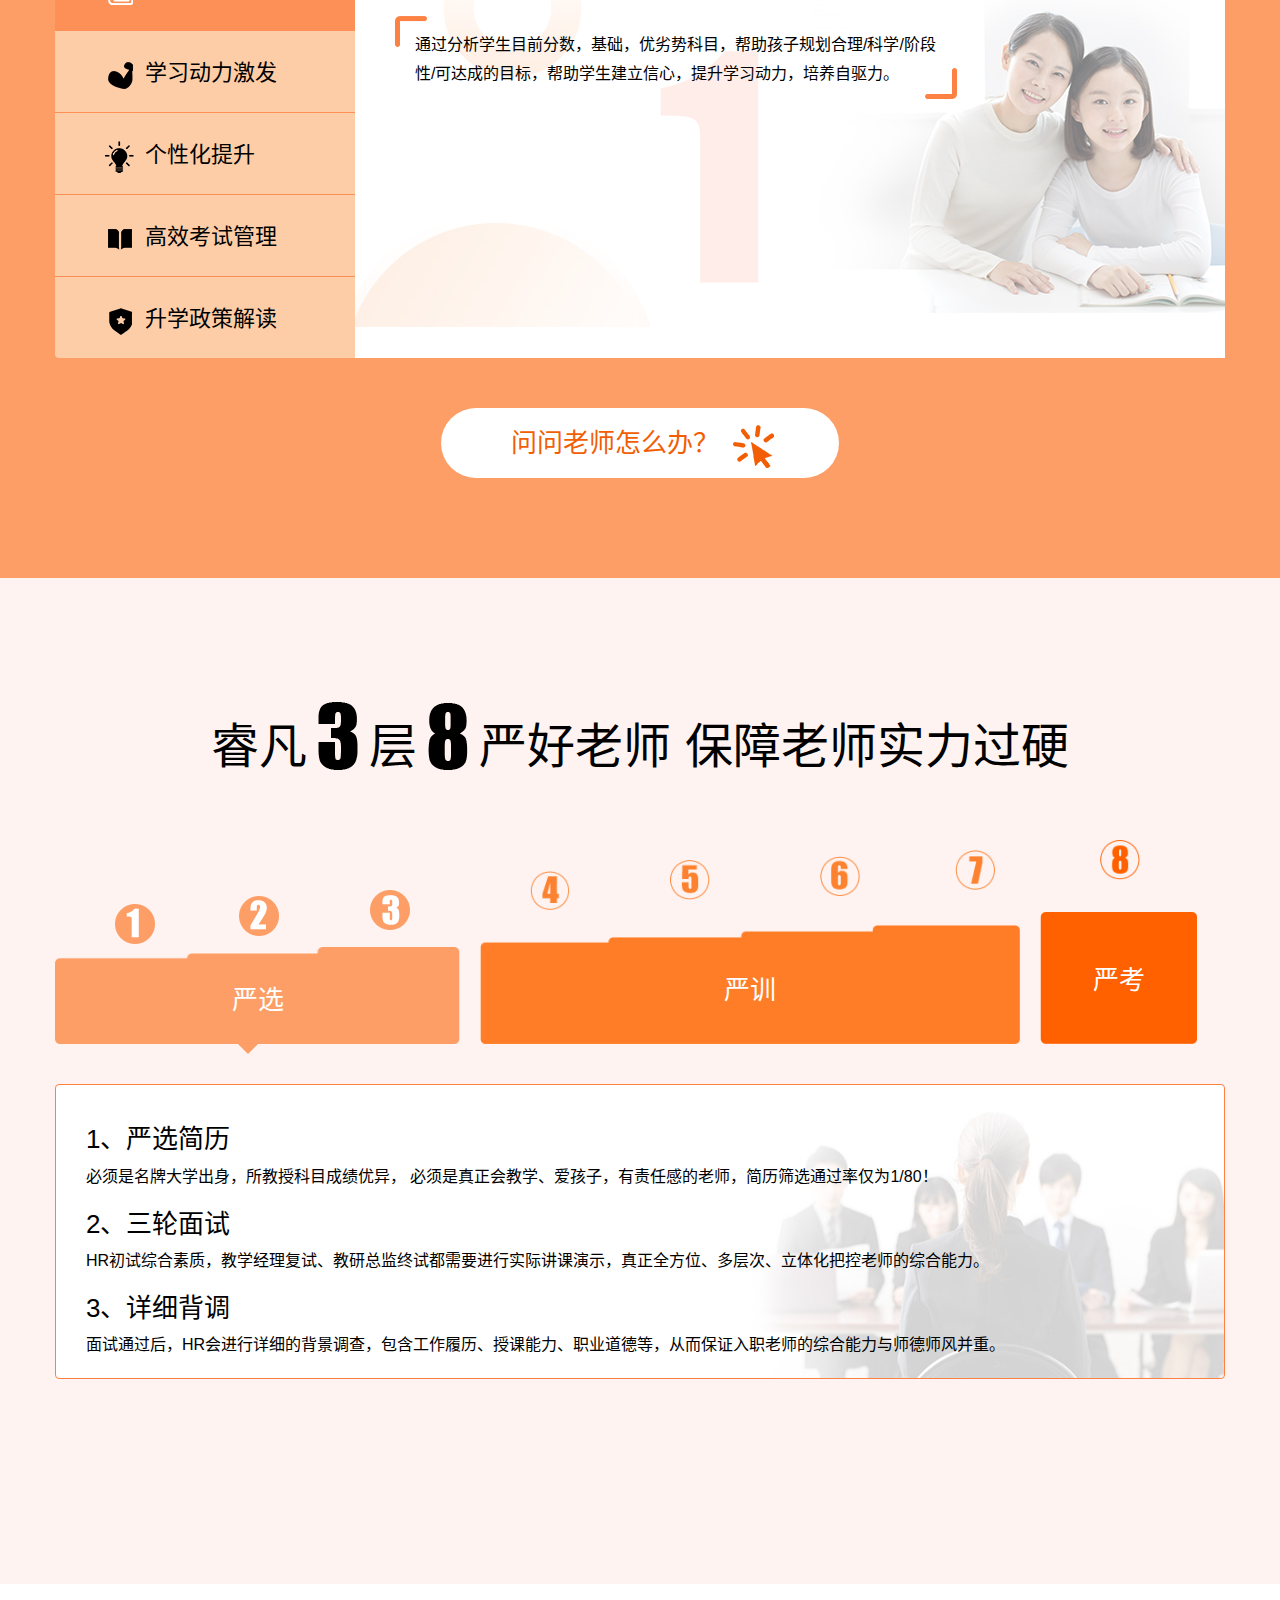
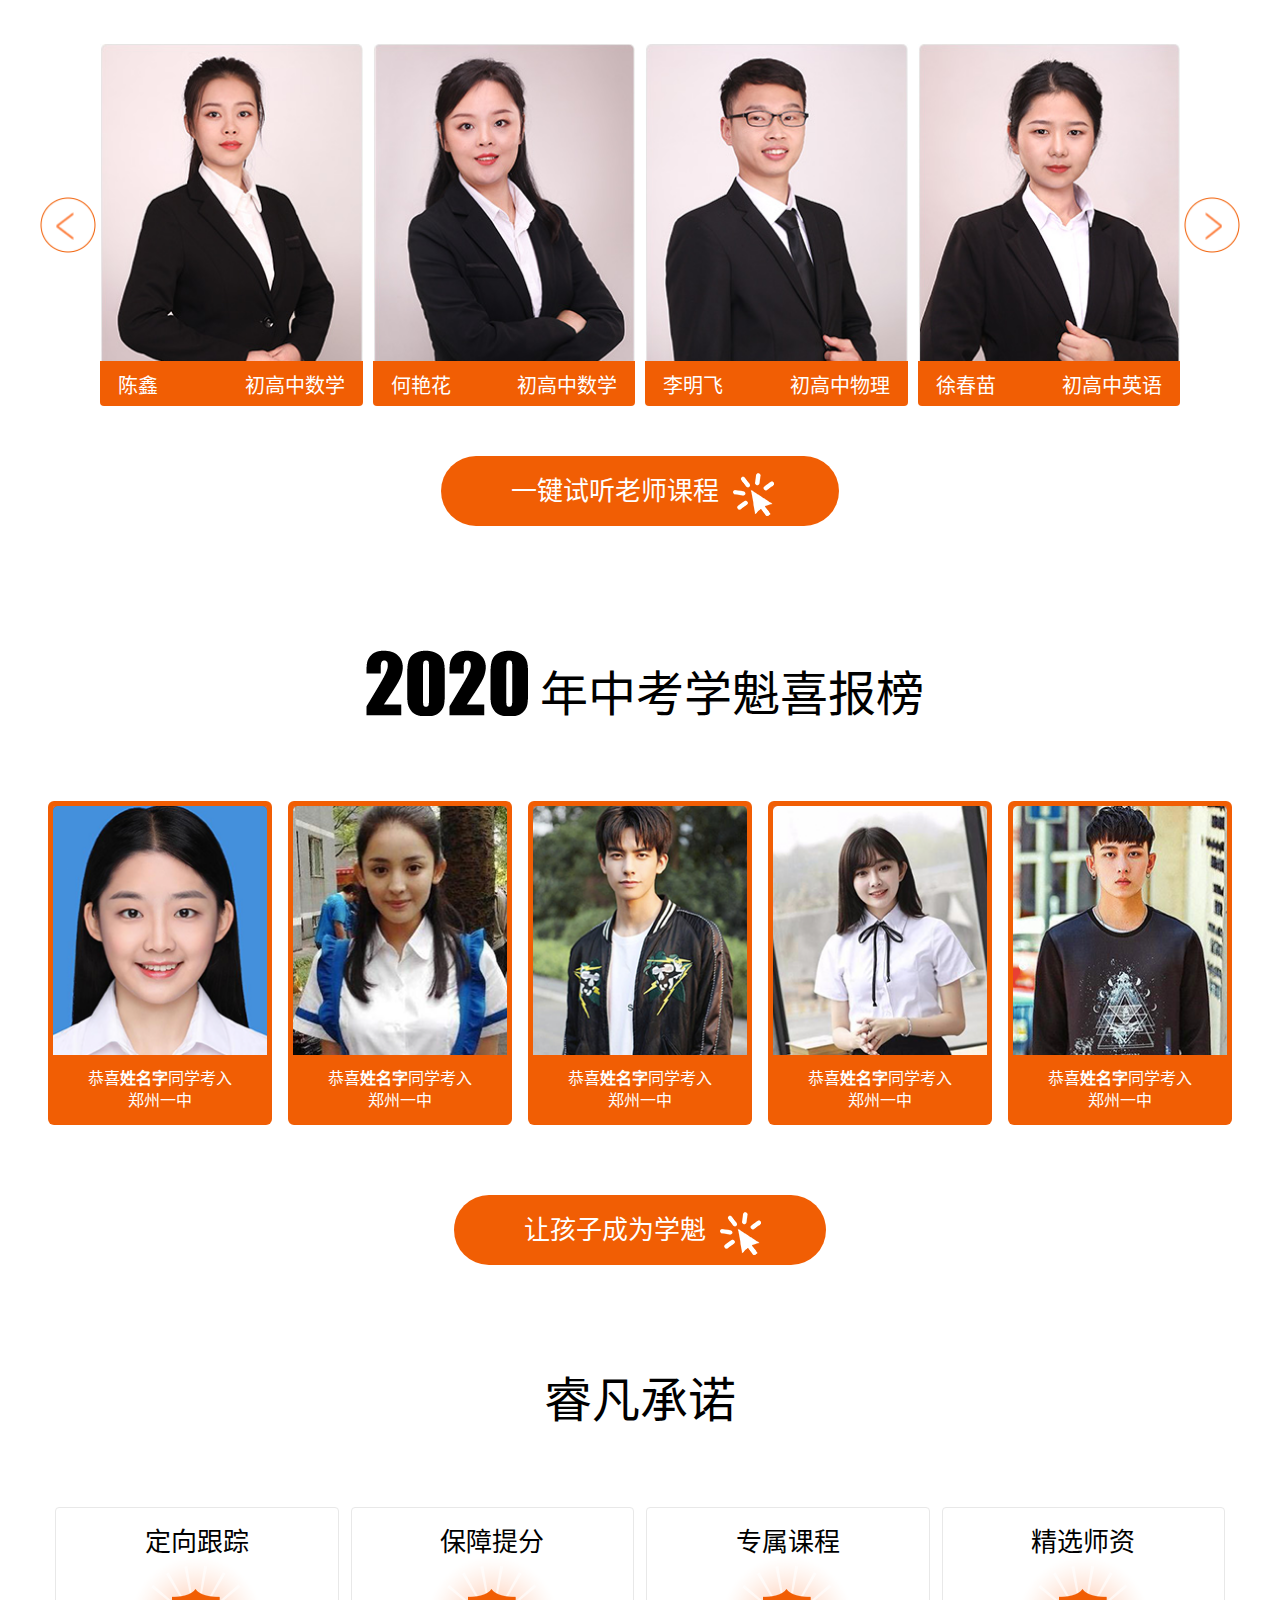
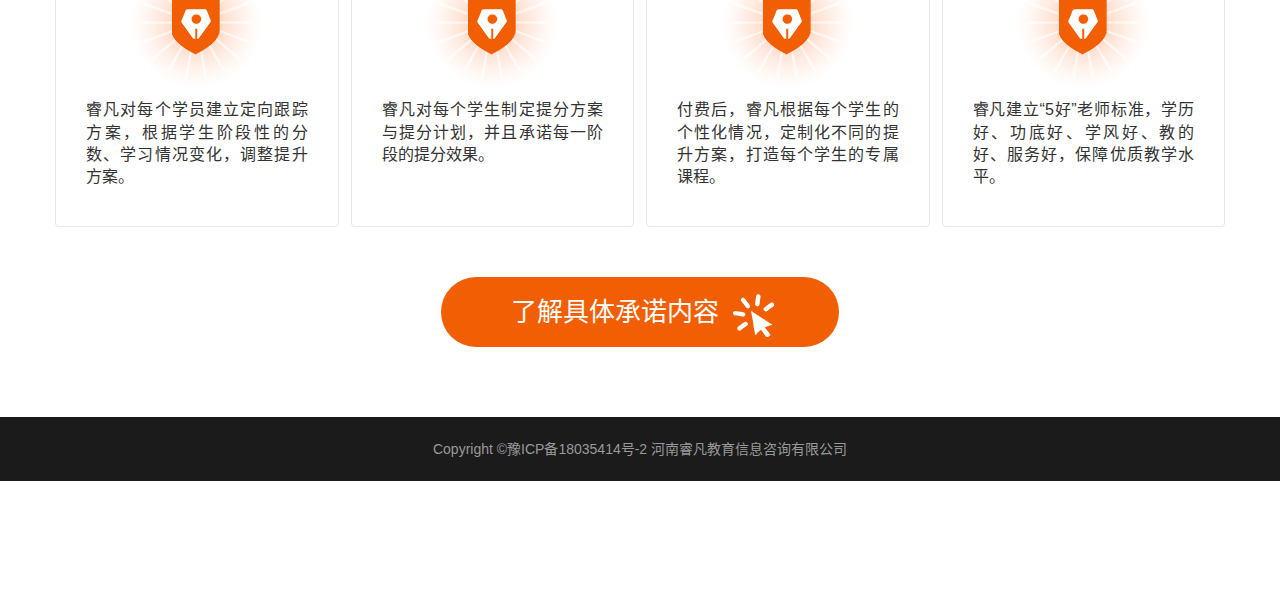
<file: html/gaokao.html>
<!DOCTYPE html>
<html lang="zh-CN">

<head>
	<meta charset="UTF-8">
	<meta http-equiv="X-UA-Compatible" content="IE=edge,chrome=1">
	<meta name="format-detection" content="telephone=no">
	<meta name="viewport" content="width=device-width, initial-scale=1.0, maximum-scale=1, user-scalable=no">
	<meta name="renderer" content="webkit">
	<meta name="viewport" content="width=device-width">
	<meta name="description" content="这是描述" />
	<meta name="keywords" content="这是关键字" />
	<meta name="robots" content="all" />
	<meta name="author" content="教育" />
	<meta name="Copyright" content="教育" />
	<!-- <meta property="og:image" content="http://www.tedu.cn/logo.jpg"/> -->
	<!-- <link href="http://www.tedu.cn/bitbug_favicon.ico" rel="bitbug_favicon.ico" /> -->
	<title>中考高考选睿凡，我们更懂河南</title>
	<link rel="stylesheet" href="../plugins/bootstrap-3.3.7-dist/css/bootstrap.min.css">
	<link type="text/css" rel="stylesheet" href="../plugins/swiper.min.css">
	<link type="text/css" rel="stylesheet" href="../plugins/certify.css">
	<link type="text/css" rel="stylesheet" href="../css/base.css">
	<link rel="stylesheet" href="../css/style-sonpage.css">
	<link type="text/css" rel="stylesheet" href="../css/index.css">
	<link type="text/css" rel="stylesheet" href="../css/option.css">
	<link type="text/css" rel="stylesheet" href="../css/gaokao.css">
</head>

<body>
	<!-- html里命名最好使用连字符，而不是驼峰写法
	 因为在html里是不区分大小写的
	-->
	<!-- 导航 -->
	<div class="nav-wrapper">
		<div class="container">
			<nav class="navbar">
				<!-- <div class="container-fluid"> -->
				<!-- 左边icon-->
				<div class="navbar-header">
					<button type="button" class="navbar-toggle collapsed" data-toggle="collapse"
						data-target="#bs-example-navbar-collapse-1" aria-expanded="false">
						<span class="sr-only">Toggle navigation</span>
						<span class="icon-bar"></span>
						<span class="icon-bar"></span>
						<span class="icon-bar"></span>
					</button>
					<a class="navbar-brand logo-brand"><img src="../img/global/navlogo.png" alt=""><span class="hidden-xs hidden-sm">专注河南本土中高考</span></a>
				</div>

				<!-- 内容-->
				<div class="collapse navbar-collapse nav-right" id="bs-example-navbar-collapse-1">
					<ul class="nav navbar-nav">
						<li class="active"><a href="./index.html" target="_blank">首页 <span class="sr-only">(current)</span></a></li>
						<li><a href="./teach-philosophy.html" target="_blank">教学理念</a></li>
						<li><a href="./provincial-campuses.html" target="_blank">全省校区</a></li>
						<li><a href="./about-ruifan.html" target="_blank">关于睿凡</a></li>
					</ul>
					<span class="hidden-xs nav-tel">40012345670</span>
				</div><!-- /.navbar-collapse -->
				<!-- </div>/.container-fluid -->
			</nav>
		</div>
	</div>
	<!-- 导航 end-->
	<!-- banner -->
	<div class="uidWrapper">
		<div class="banner-wrapper">
			<div class="swiper-container banner">
				<div class="swiper-wrapper">
					<div class="swiper-slide slideimg slideimg1">
						<img class="hidden-xs hidden-sm" src="../img/zhongkao/gaokaobanner.jpg" alt="">
						<div class="left-text visible-xs visible-sm">
							<img src="../img/zhongkao/gaokao_text.png" class="img-responsive" alt=""> 
						</div>
					</div>
				</div>
				<!-- 如果需要导航按钮 -->
				<!-- <div class="swiper-button-prev"></div>
						<div class="swiper-button-next"></div> -->
			</div>
				<!-- 如果需要分页器 -->
				<div class="swiper-pagination swiper-pagination1" style="display:none ;"></div>
			<!-- 表单 -->
			<div class="banner-form hidden-xs hidden-sm">
				<div class="formTitle">
					<img src="../img/index/bannerformtitle.png" alt="">
				</div>
				<div class="formText">
					<img src="../img/index/bannerfromtext.png" alt="">
				</div>
				<form action="" class="form-wrapper">
					<label for="tel">
						<input autocomplete="off" type="text" name="tel" id="tel" placeholder="请输入您的手机号">
						<span class="icon"></span>
					</label>
					<label for="grade">
						<input type="text" name="grade" id="grade" placeholder="请输入孩子的就读年级">
						<!-- <span class="icon gradeIcon"></span> -->
					</label>
					<button class="submitBtn" type="button">立即领取</button>
				</form>
			</div>
		</div> <!-- /.banner-wrapper-->
	</div> <!-- /.uidWrapper-->

	<!-- 秒免费获取高考提分方案 -->
	<div class="optionPart clearfix">
    <div class="container">
			<div class="title-wrapper"><span class="imp"> 30 </span>秒免费获取高考提分方案
				<div class="optionTit"><p>1对1定制提分方案</p><p>199元定制体验课</p><p>半小时免费报考学校咨询</p></div>
			</div>
      <div class="option-list clearfix">
        <h4><em class="ord">1、</em>孩子目前的班级：</h4>
        <div class="opts clearfix singleOpt j-opt--single">
          <span class="item cur">高一</span>
          <span class="item">高二</span>
          <span class="item">高三</span>
        </div>
      </div>
      <div class="option-list clearfix multiOpt j-opt--multi">
        <h4><em class="ord">2、</em>想要提升的学科（多选）：</h4>
        <div class="opts clearfix">
          <span class="item cur">语文</span>
          <span class="item">数学</span>
          <span class="item">英语</span>
          <span class="item">物理</span>
          <span class="item">化学</span>
          <span class="item">政治</span>
          <span class="item">历史</span>
          <span class="item">地理</span>
          <span class="item">生物</span>
        </div>
			</div>
			<div class="option-list clearfix multiOpt">
        <h4><em class="ord">3、</em>考生情况：</h4>
        <div class="opts opts3 clearfix">
          <span class="item cur">文化考生</span>
          <span class="item">艺考生</span>
          <span class="item">体育生</span>
          <span class="item">复读生</span>
        </div>
			</div>
      <div class="global-btn clearfix">
        <div class="globalInput">
          <input type="text" class="input_text" value="" placeholder="请输入手机号">
        </div>
        <a href="#" target="_blank"><span>免费获取提分方案</span></a>
      </div>
    </div>
	</div>
	
	<!-- part1 -->
	<div class="container-fluit part1">
		<div class="container index-part1">
			<div class="title-wrapper">考试只是工具 考入大学才是硬道理</div>
			<div class="row list">
				<div class="col-md-3 col-xs-6">
					<div class="item item1">
						<div class="icon">
							<img src="../img/gaokao/tool-pic1.jpg" alt="">
						</div>
						<h2>深入解读高考政策</h2>
						<p class="text">
							睿凡专注河南高考研究，对河南高考政策深度解读，帮助学生及家长在考试之外给予更多政策辅导，帮助学生考入更适合的大学。
						</p>
					</div>
				</div>
				<div class="col-md-3 col-xs-6">
					<div class="item item2">
						<div class="icon">
							<img src="../img/gaokao/tool-pic2.jpg" alt="">
						</div>
						<h2>高考志愿填报辅导</h2>
						<p class="text">
							同样分数，志愿填报影响进入更好的大学。睿凡综合评估历年高考志愿、当季高考分数、学生成绩，帮学生更好的填报志愿。
						</p>
					</div>
				</div>
				<div class="col-md-3 col-xs-6">
					<div class="item item3">
						<div class="icon">
							<img src="../img/gaokao/tool-pic3.jpg" alt="">
						</div>
						<h2>快速冲刺提分</h2>
						<p class="text">
							考前冲刺的重要程度不言而喻，睿凡在考试方法有更多研究，对学生考前的快速冲刺更有经验，能帮助学生更快、更好的应对高考。
						</p>
					</div>
				</div>
				<div class="col-md-3 col-xs-6">
					<div class="item item4">
						<div class="icon">
							<img src="../img/gaokao/tool-pic4.jpg" alt="">
						</div>
						<h2>学习动力激发</h2>
						<p class="text">
							冲刺效果要想好，动力激发不可少。睿凡通过户外拓展、情绪发泄屋、知⼼悄悄话等⼗余种成熟⽅法，激发青春期孩子本身蕴藏的学习热情。
						</p>
					</div>
				</div>
			</div>
			<div class="global-btn">
				<a href="#" target="_blank"><span>如何考入大学？</span></a>
		 </div>
		</div>
</div> <!--/. part1-->

	 
	<!-- 高考选睿凡  理想大学有保障 -->
	<div class="container-fluit child-ability">
		<div class="container child-ability-index">
			<div class="title-wrapper">高考选睿凡  理想大学有保障</div>
			<div class="row_list list">
				<div class="col-md-6 col-xs-6">
					<div class="item item2">
						<div class="icon">
							<img src="../img/gaokao/baozhang-pic1.jpg" alt="">
						</div>
						<h2>不同类型老师1对1辅导</h2>
						<p>根据学生不同情况，选配不同类型的老师进行辅导，老师的长处能重点弥补学生弱项，快速有效提分。</p>
					</div>
				</div>
				<div class="col-md-6 col-xs-6">
					<div class="item item3">
						<div class="icon">
							<img src="../img/gaokao/baozhang-pic2.jpg" alt="">
						</div>
						<h2>班主任老师1对1教辅</h2>
						<p>班主任老师1对1对学生实际学习情况分析，针对性进行排课、心理辅导、课外活动，激活学生学习动力。</p>
					</div>
				</div>
				<div class="col-md-6 col-xs-6">
					<div class="item item4">
						<div class="icon">
							<img src="../img/gaokao/baozhang-pic3.jpg" alt="">
						</div>
						<h2>家长随时旁听/实时同步</h2>
						<p>家长与老师的协同能更好的激发孩子学习热情，睿凡日日反馈学生情况及变化，与学生家长保持联系.</p>
					</div>
				</div>
				<div class="col-md-6 col-xs-6">
					<div class="item item4">
						<div class="icon">
							<img src="../img/gaokao/baozhang-pic4.jpg" alt="">
						</div>
						<h2>一对一刷题方法总结</h2>
						<p>刷题是提分必备法宝，但学生的自我总结能力差，睿凡总结学生刷题过程，帮助学生提炼适合自己的解题思路。</p>
					</div>
				</div>
			</div>
			<div class="global-btn">
				<a href="#" target="_blank"><span>了解睿凡课程</span></a>
		 </div>
		</div>
	</div>			

	<!-- 2021河南中考资讯 -->
	<div class="container-fluit zixun">
		<div class="container zixun-index">
			<div class="title-wrapper"><span class="year"><img src="../img/zhongkao/title2021.png" alt=""></span>河南中考资讯</div>
			<div class="zixun-list">
				<div class="left">
					<img src="../img/zhongkao/xixun-pic.jpg" alt="">
					<p>2020河南高考真题练习及答案<a href="#">【领取】</a></p>
				</div>
				<div class="right">
					<h2>距离高考还剩<span>200</span>天</h2>
					<ul class="right-list">
						<li><p>历年河南高考真题题库</p><a href="#" target="_blank">>>免费约课</a></li>
						<li><p>全国高考易错题集锦卷</p><a href="#" target="_blank">>>免费约课</a></li>
						<li><p>河南高考押题精选卷</p><a href="#" target="_blank">>>免费约课</a></li>
						<li><p>2020高考1对1学习大礼包</p><a href="#" target="_blank">>>免费约课</a></li>
					</ul>
				</div>
			</div>
			<div class="global-btn">
				<a href="#" target="_blank"><span>2021年河南中考政策咨询</span></a>
			</div>
		</div>
	</div>		





 

	<!-- part3 -->
	<div class="container-fluit part3" style="display: none;">
		<div class="container index-part3">
			<div class="title-wrapper">睿凡<span><img src="../img/index/p1-title3.png" alt=""></span>大精品班型  个性化解决孩子提分盲区</div>
		
			<div id="certify">
				<div class="swiper-container">
					<div class="swiper-wrapper">
					<div class="swiper-slide"><img src="../img/index/p3-index-pic1.jpg" /><div class="text"><h2>一对一 VIP定制班</h2><p>1对1教学,6对1服务,精准解决知识盲区提分同时培养学习能⼒</p></div></div>
					<div class="swiper-slide"><img src="../img/index/p3-index-pic2.jpg" /><div class="text"><h2>一对三/六 精品班组课</h2><p>相近基础，相近学习问题制定成组，提升学习氛围，提高性价⽐</p></div></div>
					<div class="swiper-slide"><img src="../img/index/p3-index-pic3.jpg" /><div class="text"><h2>中考/高考 全托管理班</h2><p>紧扣教材，结合历年考点靶向教学，课上课下闭环式服务，邀请参与各个环节并监督，真正做到家校结合。</p></div></div>
					<!-- <div class="swiper-slide"><img src="../img/index/certify04.png" /><p>计算机软件著作权登记证书</p></div>
					<div class="swiper-slide"><img src="../img/index/certify05.png" /><p>增值电信业务经营许可证</p></div> -->
					</div>
					</div>
					<div class="swiper-pagination"></div>
					<div class="swiper-button-prev"></div>
					<div class="swiper-button-next"></div>
				</div>
				<div class="global-btn">
					<a href="#" target="_blank"><span>班型有什么区别？</span></a>
				 </div>
		</div>
	</div><!--/. part3-->








	<!-- part2 -->
	<div class="container-fluit part2">
		<div class="container index-part2">
			<div class="title-wrapper whiteColor">睿凡<span><img src="../img/index/p2-title.png" alt=""></span>大策略  激活孩子学习天赋  自然提分</div>
	
			<div class="box-wrapper">
				<ul class="left">
					<li class="act">
						<span>学习目标管理</span>
					</li>
					<li>
						<span>学习动力激发</span>
					</li>
					<li>
						<span>个性化提升</span>
					</li>
					<li>
						<span>高效考试管理</span>
					</li>
					<li>
						<span>升学政策解读</span>
					</li>
				</ul>
				<div class="right">
					<div class="item item1 show">
						<div class="text">
							通过分析学生目前分数，基础，优劣势科目，帮助孩子规划合理/科学/阶段性/可达成的目标，帮助学生建立信心，提升学习动力，培养自驱力。
						</div>
					</div>
					<div class="item item2">
						<div class="text">
							没有学不会的学生，只有不愿学和不能持续努力的学生。睿凡首先解决学习动力不足问题，帮助孩子激活学习热情，塑造长远学习动力，有效解决孩子厌学问题，让孩子持续热爱学习。
						</div>
					</div>
					<div class="item item3">
						<div class="text">
							同样85分的学⽣，提升方案可能截然不同。个性化的辅导就是根据每个学生的情况，结合不同类型，不同程度，不同科目，不同目标，甚至不同性格的学生，制定定制化的学习提升方案。
						</div>
					</div>
					<div class="item item4">
						<div class="text">
							睿凡的终极目标是服务于升学，载体是学⽣考试分数的提升，所以会学习，会考试两者同样重要。学习≠学会，学会≠会考，会考≠高分，睿凡为学生提供考试管理规划，让学生考出高分。
						</div>
					</div>
					<div class="item item5">
						<div class="text">
							睿凡专注河南中高考，对河南的中高考政策有深度研究。我们会定期为学生和家长解读高考政策，梳理入学途径，多维度帮助孩子更早进入理想院校。河南中高考，选睿凡。
						</div>
					</div>
				</div>
			</div>
			<div class="global-btn global-btn-white">
				<a href="#" target="_blank"><span>问问老师怎么办？</span></a>
		 </div>

		</div>
	</div><!--/. part2-->
	
	<!-- part4 -->
	<div class="container-fluit part4">
		<div class="container index-part4">
			<div class="title-wrapper">睿凡<span><img src="../img/index/p1-title3.png" alt=""></span>层<span><img src="../img/index/p1-title8.png" alt=""></span>严好老师  保障老师实力过硬</div>
		  <!-- 导航 -->
			<div class="row p4Menu">
				<div class="col-lg-4 col-xs-4 col-sm-4 col-md-4">
					<div class="item item1 act">
						<div class="num-box hidden-xs">
							<span class="num num1"></span>
							<span class="num num2"></span>
							<span class="num num3"></span>
						</div>
						<h2>严选</h2>
					</div>
				</div>
				<div class="col-lg-6 col-xs-4 col-sm-4 col-md-4">
					<div class="item item2">
						<div class="num-box hidden-xs">
							<span class="num num1"></span>
							<span class="num num2"></span>
							<span class="num num3"></span>
							<span class="num num4"></span>
						</div>
						<h2>严训</h2>
					</div>
				</div>
				<div class="col-lg-2 col-xs-4 col-sm-4 col-md-4">
					<div class="item item3">
						<div class="num-box hidden-xs">
							<span class="num num1"></span>
						</div>
						<h2>严考</h2>
					</div>
				</div>
			</div>
			<!-- 内容 -->
			<div class="p4-content">
				<div class="content-item1 show">
					<h3>1、严选简历</h3>
					<p>必须是名牌大学出身，所教授科目成绩优异， 必须是真正会教学、爱孩子，有责任感的老师，简历筛选通过率仅为1/80！</p>
					<h3>2、三轮面试</h3>
					<p>HR初试综合素质，教学经理复试、教研总监终试都需要进行实际讲课演示，真正全方位、多层次、立体化把控老师的综合能力。</p>
					<h3>3、详细背调</h3>
					<p>面试通过后，HR会进行详细的背景调查，包含工作履历、授课能力、职业道德等，从而保证入职老师的综合能力与师德师风并重。</p>
				</div>
				<div class="content-item2">
					<h3>4、入职培训</h3>
					<p>入职后，需通过新员工培训和新讲师培训，快速了解与融入公司讲师团队，明确岗位职责与要求标准，并进一步提升授课能力。</p>
					<h3>5、磨课内测</h3>
					<p>走上正式讲台前，讲师需和教研负责人进行数十次磨课，以提升授课质量为目标，达到合格标准后会挑选学生进行内测。</p>
					<h3>6、试讲评分</h3>
					<p>内测通过后，讲师正式走上讲台试讲，专职的教学质量督导全程听课，并从讲解清晰度、知识点覆盖度、学生参与度、学习效果、师德师风5个维度进行打分。</p>
					<h3>7、三方会考</h3>
					<p>讲师连续6次课5个维度均被评优后，由教学质量督导发起转正考核，并与教研团队一起作为考官，对讲师进行三方会考，会考通过后正式转正。</p>
				</div>
				<div class="content-item3">
					<h3>8、年度考核</h3>
					<p>老师的授课能力与学生的学习成绩密切相关，为了保障老师能持续性的输出优质内容，持续性的帮助学生提升。睿凡每年对会对老师进行一次年度严格考
						核，以保证讲师始终能够对最新的考试内容，最新的河南中高考政策熟练掌握，并保持对学生的持续热情。</p>
				</div>
			</div>
		</div>
	</div><!--/. part4-->

	<!-- part5 -->
	<div class="container-fluit part5">
		<div class="container index-part5">
			<div class="teacher-box">
				<div class="swiper-container" id="teacherSwiper">
					<div class="swiper-wrapper">
						<div class="swiper-slide">
							<div class="slideBox">
								<img src="../img/index/p5-index-pic1.jpg" alt="">
								<div class="textBox">
									<div >
										<div class="textTit">陈鑫<span>初高中数学</span></div>
										<p><span>教龄6年</span></p>
										<p><span>授课风格：</span>耐心细致，灵活多变，条理清晰；对于初升高学生教法思路把控灵活。</p>
										<p><span>教学成果：</span>所带学生超过300余人，满意度达100%，其中单学生续费频次最高达10次；曾2次获得集团赛课奖和优秀教师奖；睿凡教育数学组口碑教师；</p>
									</div>
								</div>
							</div>
						</div>
						<div class="swiper-slide">
							<div class="slideBox">
									<img src="../img/index/p5-index-pic2.jpg" alt="">
									<div class="textBox">
										<div class="textTit">何艳花<span>初高中数学</span></div>
										<p><span>教龄15年</span></p>
										<p><span>授课风格：</span>理智型与自然型，亲切自然，结构严谨，重学习思维培养，擅长各类学生。</p>
										<p><span>教学成果：</span>迄今所教学生2000人起，提分幅度最高达90分，满意率达100%，提升率达100%；曾连续5次被评为公司优秀教师，口碑教师；睿凡教育教师团队带教流程奠基人；</p>
									</div>
							</div>
						</div>
						<div class="swiper-slide">
							<div class="slideBox">
								<img src="../img/index/p5-index-pic3.jpg" alt="">
									<div class="textBox">
										<div class="textTit">李明飞<span>初高中物理</span></div>
										<p><span>教龄6年</span></p>
										<p><span>授课风格：</span>课堂节奏轻快，重难把握清晰；因材施教，剖析中高考，答题模板化，技巧体系化，善物理学习兴趣引导。</p>
										<p><span>教学成果：</span>所带学生300多人，物理提升平均在20分，在集团内3次获得赛课奖和优秀教师奖。睿凡教育集团教研院物理教研员；睿凡教育打造全托课程体系核心成员；</p>
									</div>
							</div>
						</div>
						<div class="swiper-slide">
							<div class="slideBox">
									<img src="../img/index/p5-index-pic4.jpg" alt="">
									<div class="textBox">
										<div class="textTit">徐春苗<span>初高中英语</span></div>
										<p><span>教龄7年</span></p>
										<p><span>授课风格：</span>亲和力强，学科内熟知中高考重难点及命题规律，以小见大，擅长利用学生有限的时间达到最大的效率。</p>
										<p><span>教学成果：</span>所带学生400多人，满意度100%，对于100分以上学生的辅导方法深有研究；在集团内3次获得赛课奖和优秀教师奖；睿凡教育打造全托课程体系核心成员；</p>
									</div>
							</div>
						</div>
						<div class="swiper-slide">
							<div class="slideBox">
									<img src="../img/index/p5-index-pic5.jpg" alt="">
									<div class="textBox">
										<div class="textTit">李敬州<span>高中物理</span></div>
										<p><span>教龄6年</span></p>
										<p><span>授课风格：</span>睿智灵活，善诱引导；中等及中等以上学生教法独特。</p>
										<p><span>教学成果：</span>共带毕业班学生300多人，提升率98%以上；连续3次获得集团赛课、优秀教师奖项；睿凡教育理化组明星教师。</p>
									</div>
							</div>
						</div>
						<div class="swiper-slide">
							<div class="slideBox">
								<img src="../img/index/p5-index-pic6.jpg" alt="">
									<div class="textBox">
										<div class="textTit">李娜<span>初高中化学</span></div>
										<p><span>教龄7年</span></p>
										<p>硕士研究生学历；</p>
										<p>睿凡教育集团教研院化学教研员；</p>
										<p><span>授课风格：</span>深入浅出，严谨细致，对于学习动力不足学生有独特的教学方法。</p>
										<p><span>教学成果：</span>深入浅出，严谨细致，对于学习动力不足学生有独特的教学方法。教学成果：所带学生共300多人，满意度达100%，平均提升幅度在20分以上，考入一本院校50人起；睿凡教育打造全托课程体系核心成员。</p>
									</div>
							</div>
						</div>
						<div class="swiper-slide">
							<div class="slideBox">
								<img src="../img/index/p5-index-pic7.jpg" alt="">
									<div class="textBox">
										<div class="textTit">张培杰<span>高中数学</span></div>
										<p><span>教龄7年</span></p>
										<p><span>授课风格：</span>严谨教学不失风趣幽默；对各种程度学生有独特的教学方法。</p>
										<p><span>教学成果：</span>累计课时14000，口碑转介绍学生100余人，服务学生数及提分率连年创睿凡记录并包揽各类奖项；睿凡教育集团教研院高数教研员，明星教师；睿凡教育高数高考技巧课授课专家。</p>
									</div>
							</div>
						</div>
					</div>	
				 </div>

				 <div class="preBtn teachBtn"></div>
				 <div class="nextBtn teachBtn"></div>
			</div>

			<div class="global-btn">
				<a href="#" target="_blank"><span>一键试听老师课程</span></a>
		 </div>
		</div>
	</div><!--/. part5-->


		<!-- 年中考学魁喜报榜 -->
		<div class="container-fluit child-result">
			<div class="container child-result-index">
				<div class="title-wrapper"><span class="year"><img src="../img/zhongkao/title2020.png" alt=""></span>年中考学魁喜报榜</div>
				<div class="row_list list">
					<div class="col-md-2 col-xs-2">
						<div class="item item1">
							<div class="icon">
								<img src="../img/zhongkao/chuildresult_pic1.png" alt="">
							</div>
							<h2>恭喜<em>姓名字</em>同学考入<span>郑州一中</span></h2>
								
						</div>
					</div>
					<div class="col-md-2 col-xs-2">
						<div class="item item2">
							<div class="icon">
								<img src="../img/zhongkao/chuildresult_pic2.png" alt="">
							</div>
							<h2>恭喜<em>姓名字</em>同学考入<span>郑州一中</span></h2>
						</div>
					</div>
					<div class="col-md-2 col-xs-2">
						<div class="item item3">
							<div class="icon">
								<img src="../img/zhongkao/chuildresult_pic3.png" alt="">
							</div>
							<h2>恭喜<em>姓名字</em>同学考入<span>郑州一中</span></h2>
						</div>
					</div>
					<div class="col-md-2 col-xs-2">
						<div class="item item4">
							<div class="icon">
								<img src="../img/zhongkao/chuildresult_pic4.png" alt="">
							</div>
							<h2>恭喜<em>姓名字</em>同学考入<span>郑州一中</span></h2>
						</div>
					</div>
					<div class="col-md-2 col-xs-2">
						<div class="item item4">
							<div class="icon">
								<img src="../img/zhongkao/chuildresult_pic5.png" alt="">
							</div>
							<h2>恭喜<em>姓名字</em>同学考入<span>郑州一中</span></h2>
						</div>
					</div>
				</div>
				<div class="global-btn">
					<a href="#" target="_blank"><span>让孩子成为学魁</span></a>
				 </div>
			</div>
		</div>		


		<!-- part7 -->
		<div class="container-fluit part7">
			<div class="container index-part7">
				<div class="title-wrapper">睿凡承诺</div>
				<div class="row list">
					<div class="col-md-3 col-xs-6">
						<div class="item item1">
							<h2>定向跟踪</h2>
							<div class="icon">
								<img src="../img/index/p7-index-icon.png" alt="">
							</div>
							<p class="text">
								睿凡对每个学员建立定向跟踪方案，根据学生阶段性的分数、学习情况变化，调整提升方案。
							</p>
						</div>
					</div>
					<div class="col-md-3 col-xs-6">
						<div class="item item2">
							<h2>保障提分</h2>
							<div class="icon">
								<img src="../img/index/p7-index-icon.png" alt="">
							</div>
							<p class="text">
								睿凡对每个学生制定提分方案与提分计划，并且承诺每一阶段的提分效果。
							</p>
						</div>
					</div>
					<div class="col-md-3 col-xs-6">
						<div class="item item3">
							<h2>专属课程</h2>
							<div class="icon">
								<img src="../img/index/p7-index-icon.png" alt="">
							</div>
							<p class="text">
								付费后，睿凡根据每个学生的个性化情况，定制化不同的提升方案，打造每个学生的专属课程。
							</p>
						</div>
					</div>
					<div class="col-md-3 col-xs-6">
						<div class="item item4">
							<h2>精选师资</h2>
							<div class="icon">
								<img src="../img/index/p7-index-icon.png" alt="">
							</div>
							<p class="text">
								睿凡建立“5好”老师标准，学历好、功底好、学风好、教的好、服务好，保障优质教学水平。
							</p>
						</div>
					</div>
				</div>

				<div class="global-btn">
					<a href="#" target="_blank"><span>了解具体承诺内容</span></a>
			  </div>
			</div>
	  </div> <!--/. part7-->



	<footer>
    <div class="foot_conact clearfix">
      <div class="container">
        <div class="row">
          <div class="col-xs-12">
            <div class="row">
              <div class="col-xs-2 col-sm-2 col-md-2 hidden-xs hidden-sm">
                <div class="customer_service">
                  <img src="../img/global/foot-customer-service.png" class="img-responsive">
                </div>
              </div>
              <div class="col-xs-6 col-sm-4 col-md-3">
                <div class="fc_service fc_service_tel clearfix">
                  <label for="" class="lab">电话咨询</label>
                  <h4 class="tel_num">400-12345670</h4>
                  <span class="service_time">上午08:30-晚上22:00</span>
                </div>
              </div>
              <dic class="col-xs-6 col-sm-4 col-md-3">
                <div class="fc_service fc_service_number clearfix">
                  <label for="" class="lab">服务号</label>
                  <div class="fsn_logo clearfix">
                    <div class="float_l item weixin">
                      <img src="../img/global/weixin.png" class="img-responsive">
                    </div>
                    <div class="float_l item douyin">
                      <img src="../img/global/douyin.png" class="img-responsive">
                    </div>
                    <div class="float_l item xinlang">
                      <img src="../img/global/xinlang.png" class="img-responsive">
                    </div>
                  </div>
                </div>
              </dic>
              <div class="col-xs-12 col-sm-4 col-md-4">
                <div class="free_experience clearfix">
                  <form action="">
                    <div class="foot_search_box clearfix">
                      <input type="text" class="input_text" value="" placeholder="请输入您的手机号">
                      <a href="javascript:;" class="btn_free_exp">免费体验</a>
                    </div>
                  </form>
                </div>
              </div>
            </div>
          </div>
        </div>
      </div>
    </div>
    <div class="foot_copyright clearfix">
      <div class="container">
        <div class="row">
          <div class="col-xs-12">
            <div class="foot_copyright_con text-center">
              <p>Copyright ©豫ICP备18035414号-2  河南睿凡教育信息咨询有限公司</p>
            </div>
          </div>
        </div>
      </div>
    </div>
  </footer>

	<script src="../plugins/jquery.min.js"></script>
	<script src="../plugins/bootstrap-3.3.7-dist/js/bootstrap.min.js"></script>
  <script src="../plugins/swiper.min.js"></script>
  <script src="../js/public.js"></script>
	<script src="../js/index.js"></script>
	<script>
    $(function(){
      // 选项 单选
      $('.j-opt--single, .opts3').on('click', '.item', function(){
        var _this = $(this);
        _this.addClass('cur').siblings('.item').removeClass('cur');
      });
      // 选项 多选
      $('.j-opt--multi').on('click', '.item', function(){
        var _this = $(this);
        if(_this.is('.cur')){
          _this.removeClass('cur');
        }else {
          _this.addClass('cur');
        }
      });
    })
  </script>
</body>
</html>
</file>
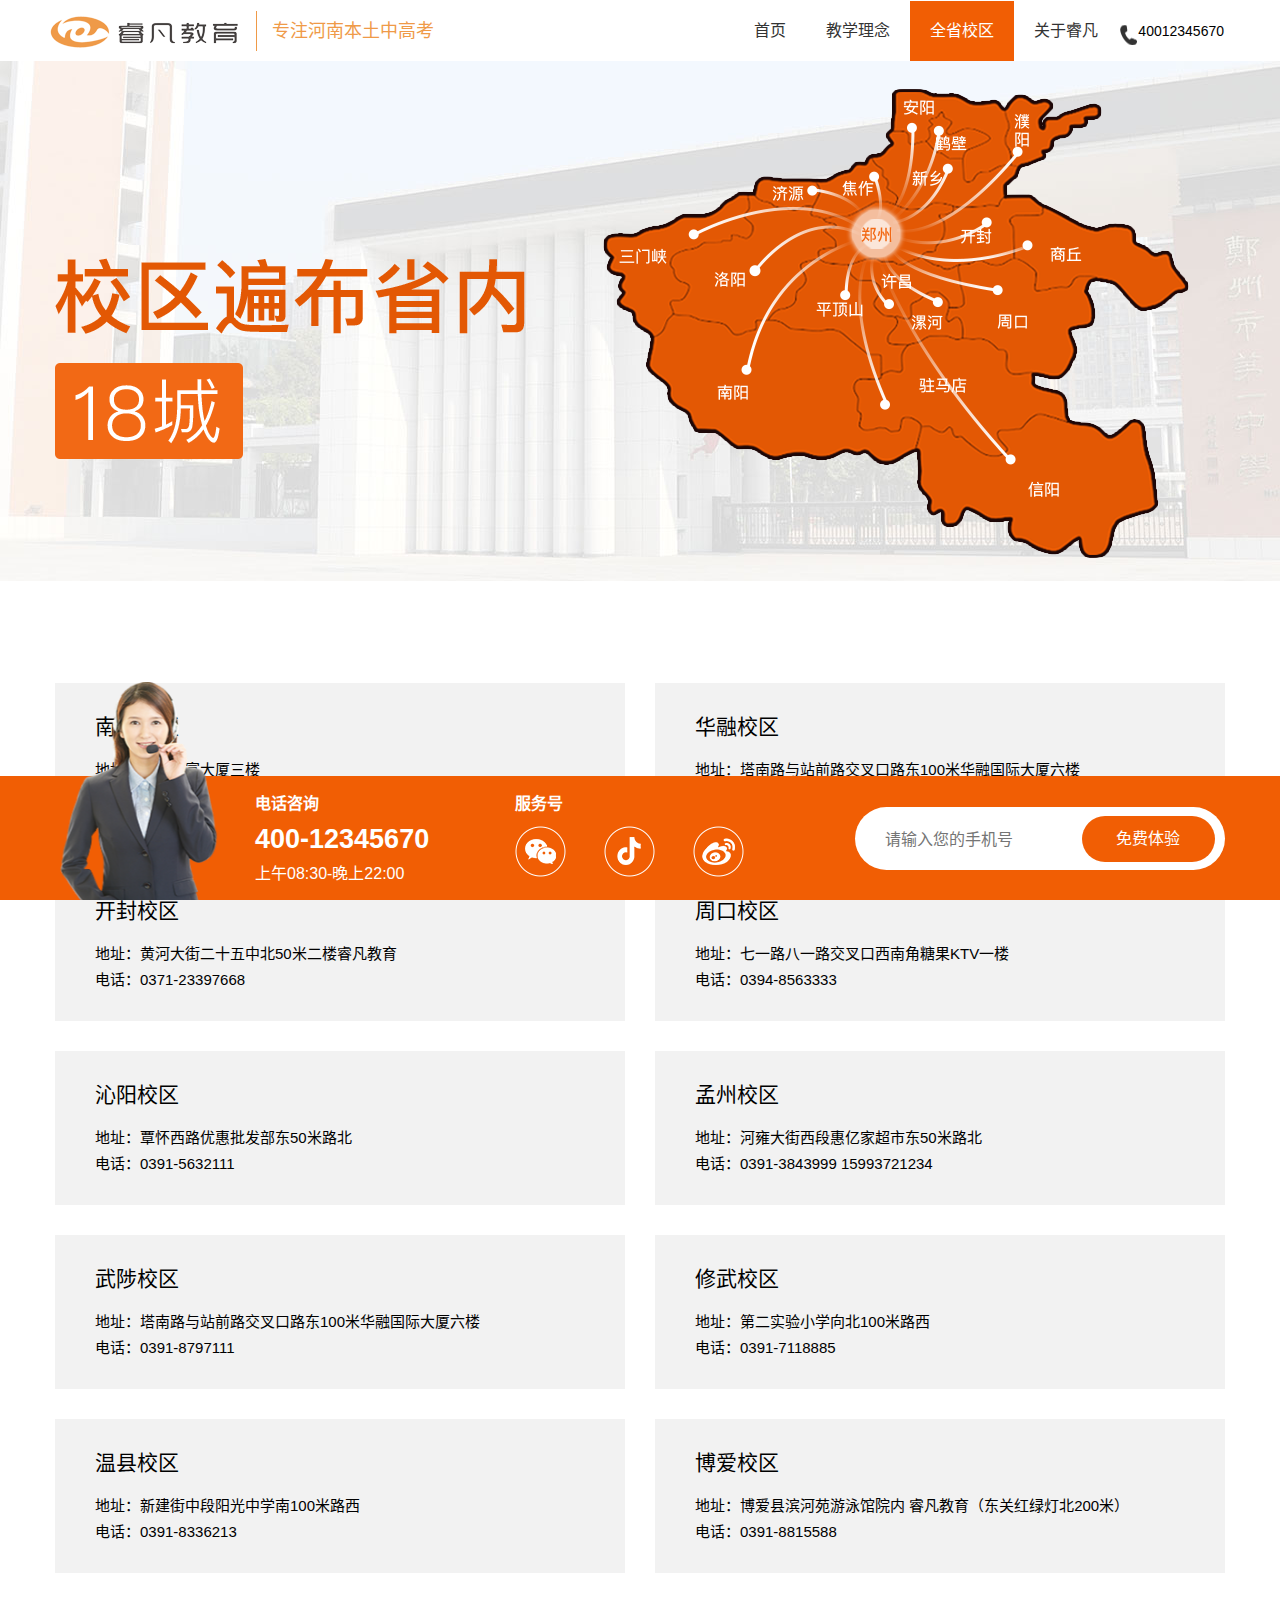
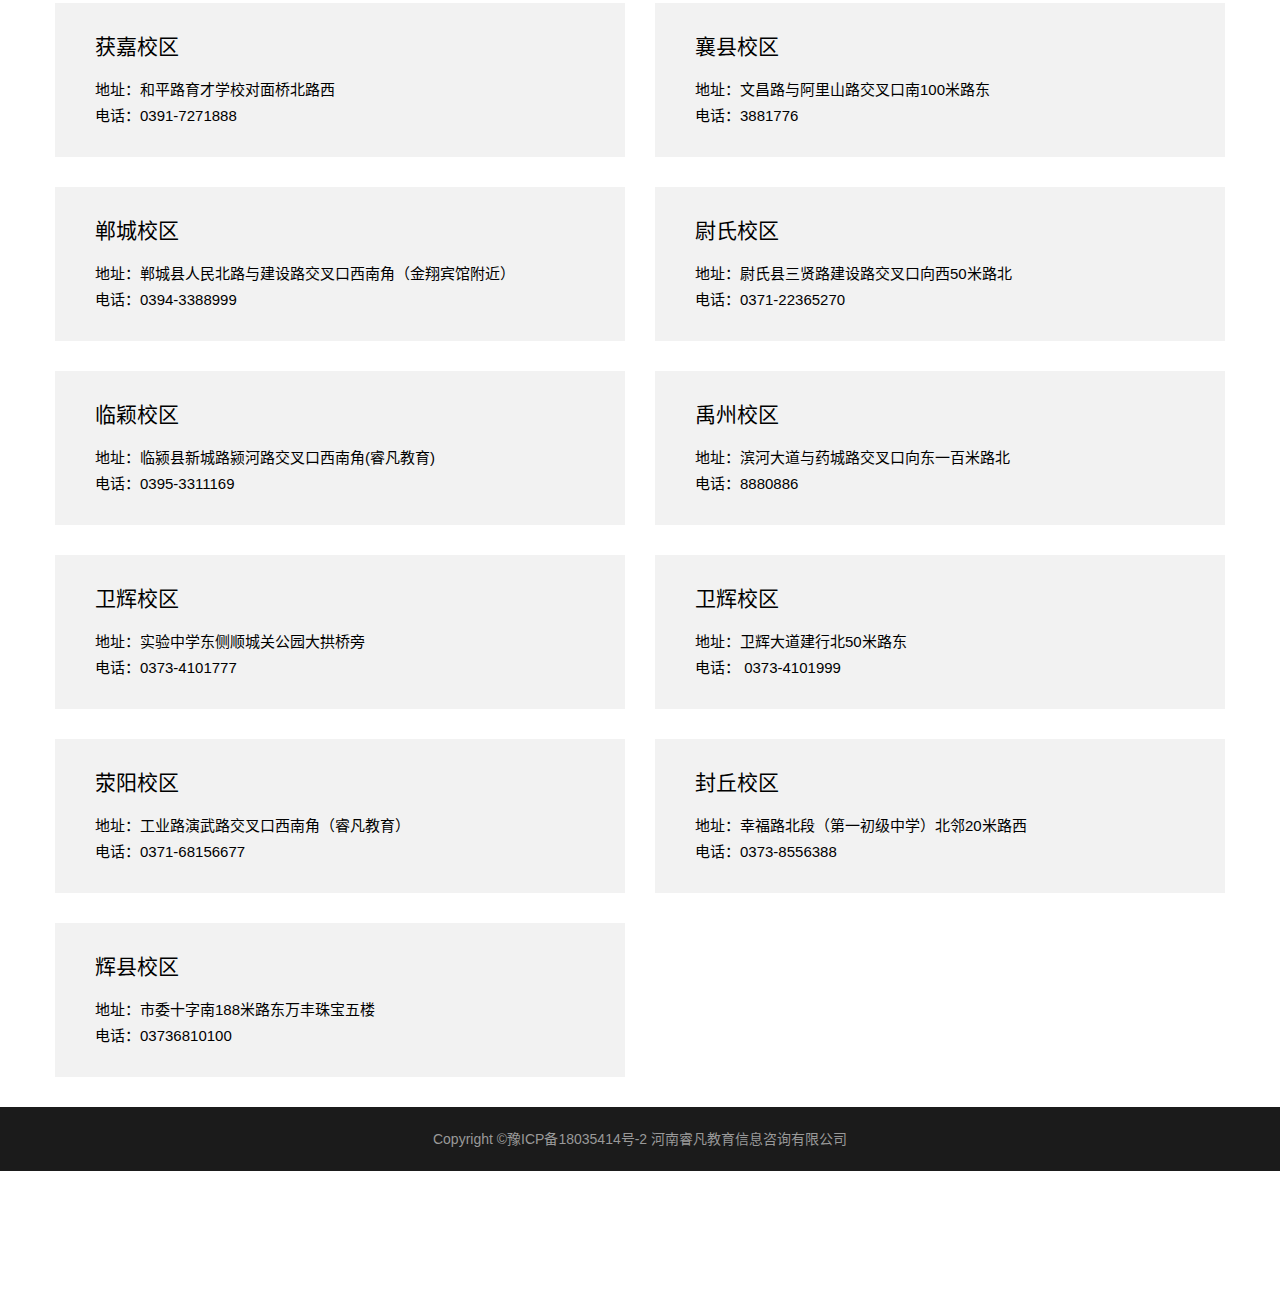
<file: html/provincial-campuses.html>
<!DOCTYPE html>
<html lang="zh-CN">
<head>
    <meta charset="UTF-8">
    <meta http-equiv="X-UA-Compatible" content="IE=edge,chrome=1">
    <meta name="format-detection" content="telephone=no">
		<meta name="viewport" content="width=device-width, initial-scale=1.0, maximum-scale=1, user-scalable=no">
		<meta name="renderer" content="webkit">
		<meta name="viewport" content="width=device-width">
		<meta name="description" content="这是描述" />
		<meta name="keywords" content="这是关键字" />
		<meta name="robots" content="all" />
		<meta name="author" content="教育" />
		<meta name="Copyright" content="教育" />
		<!-- <meta property="og:image" content="http://www.tedu.cn/logo.jpg"/> -->
		<!-- <link href="http://www.tedu.cn/bitbug_favicon.ico" rel="bitbug_favicon.ico" /> -->
		<title>睿凡教育,河南全省校区地址</title>
		<link rel="stylesheet" href="../plugins/bootstrap-3.3.7-dist/css/bootstrap.min.css">
		<link type="text/css" rel="stylesheet" href="../plugins/swiper.3.1.2.min.css">
		<link type="text/css" rel="stylesheet" href="../css/base.css">
		<link rel="stylesheet" href="../css/style-sonpage.css">
	</head>
<body>
	<div class="nav-wrapper">
		<div class="container">
			<nav class="navbar">
				<!-- <div class="container-fluid"> -->
					<!-- 左边icon-->
					<div class="navbar-header">
						<button type="button" class="navbar-toggle collapsed" data-toggle="collapse" data-target="#bs-example-navbar-collapse-1" aria-expanded="false">
							<span class="sr-only">Toggle navigation</span>
							<span class="icon-bar"></span>
							<span class="icon-bar"></span>
							<span class="icon-bar"></span>
						</button>
						<a class="navbar-brand logo-brand" href="./index.html" target="_blank"><img src="../img/global/navlogo.png" alt=""><span class="hidden-xs hidden-sm">专注河南本土中高考</span></a>
					</div>

					<!-- 内容-->
					<div class="collapse navbar-collapse nav-right" id="bs-example-navbar-collapse-1">
						<ul class="nav navbar-nav">
							<li><a href="./index.html" target="_blank">首页<span class="sr-only">(current)</span></a></li>
              <li><a href="./teach-philosophy.html" target="_blank">教学理念</a></li>
              <li class="active"><a href="javascript:void(0)">全省校区</a></li>
              <li><a href="./about-ruifan.html" target="_blank">关于睿凡</a></li>
						</ul>
						<span class="hidden-xs nav-tel">40012345670</span>
					</div><!-- /.navbar-collapse -->
				<!-- </div>/.container-fluid -->
			</nav>
		</div>
	</div>

	<!-- banner begin -->
	<div class="banner sonPageBanner provCampBanner">
	    <div class="banner-item banner01" style="background-image: url(../img/provincialCampuses/banner-bg.jpg);">
	      <div class="container">
	        <div class="row">
	          <div class="col-xs-12 col-sm-12 col-md-12">
	            <div class="con clearfix">
	              	<div class="float_l left-text"> <img src="../img/provincialCampuses/banner-text.png" class="img-responsive" alt=""> </div>
	      		 	<div class="float_r right-pic hidden-xs"> <img src="../img/provincialCampuses/banner-map-henan.png" class="img-responsive" alt=""> </div>
	            </div>
	          </div>
	        </div>
	      </div>
	  	</div>
	</div>
	<!-- banner end -->

	<div class="mainBody">
		<div class="container cCon prov_schools">
          <div class="row block-list">
            <div class="col-xs-12 col-sm-6 col-md-6">
              <div class="item">
                <h4 class="scName">南苑校区</h4>
                <span class="block_block contact-way addr">地址：远大财富大厦三楼</span>
                <span class="block_block contact-way tel">电话：0391-2972111</span>
              </div>
            </div>
            <div class="col-xs-12 col-sm-6 col-md-6">
              <div class="item">
                <h4 class="scName">华融校区</h4>
                <span class="block_block contact-way addr">地址：塔南路与站前路交叉口路东100米华融国际大厦六楼</span>
                <span class="block_block contact-way tel">电话：0391-8797111</span>
              </div>
            </div>
            <div class="col-xs-12 col-sm-6 col-md-6">
              <div class="item">
                <h4 class="scName">开封校区</h4>
                <span class="block_block contact-way addr">地址：黄河大街二十五中北50米二楼睿凡教育</span>
                <span class="block_block contact-way tel">电话：0371-23397668</span>
              </div>
            </div>
            <div class="col-xs-12 col-sm-6 col-md-6">
              <div class="item">
                <h4 class="scName">周口校区</h4> 
                <span class="block_block contact-way addr">地址：七一路八一路交叉口西南角糖果KTV一楼</span>
                <span class="block_block contact-way tel">电话：0394-8563333</span>
              </div>
            </div>
            <div class="col-xs-12 col-sm-6 col-md-6">
              <div class="item">
                <h4 class="scName">沁阳校区</h4> 
                <span class="block_block contact-way addr">地址：覃怀西路优惠批发部东50米路北</span>
                <span class="block_block contact-way tel">电话：0391-5632111</span>
              </div>
            </div>
            <div class="col-xs-12 col-sm-6 col-md-6">
              <div class="item">
                <h4 class="scName">孟州校区</h4>  
                <span class="block_block contact-way addr">地址：河雍大街西段惠亿家超市东50米路北</span>
                <span class="block_block contact-way tel">电话：0391-3843999  15993721234</span>
              </div>
            </div>
            <div class="col-xs-12 col-sm-6 col-md-6">
              <div class="item">
                <h4 class="scName">武陟校区</h4>
                <span class="block_block contact-way addr">地址：塔南路与站前路交叉口路东100米华融国际大厦六楼</span>
                <span class="block_block contact-way tel">电话：0391-8797111</span>
              </div>
            </div>
            <div class="col-xs-12 col-sm-6 col-md-6">
              <div class="item">
                <h4 class="scName">修武校区</h4>   
                <span class="block_block contact-way addr">地址：第二实验小学向北100米路西</span>
                <span class="block_block contact-way tel">电话：0391-7118885</span>
              </div>
            </div>
            <div class="col-xs-12 col-sm-6 col-md-6">
              <div class="item">
                <h4 class="scName">温县校区</h4>  
                <span class="block_block contact-way addr">地址：新建街中段阳光中学南100米路西</span>
                <span class="block_block contact-way tel">电话：0391-8336213</span>
              </div>
            </div>
            <div class="col-xs-12 col-sm-6 col-md-6">
              <div class="item">
                <h4 class="scName">博爱校区</h4> 
                <span class="block_block contact-way addr">地址：博爱县滨河苑游泳馆院内 睿凡教育（东关红绿灯北200米）</span>
                <span class="block_block contact-way tel">电话：0391-8815588</span>
              </div>
            </div>
            <div class="col-xs-12 col-sm-6 col-md-6">
              <div class="item">
                <h4 class="scName">获嘉校区</h4> 
                <span class="block_block contact-way addr">地址：和平路育才学校对面桥北路西</span>
                <span class="block_block contact-way tel">电话：0391-7271888</span>
              </div>
            </div>
            <div class="col-xs-12 col-sm-6 col-md-6">
              <div class="item">
                <h4 class="scName">襄县校区</h4> 
                <span class="block_block contact-way addr">地址：文昌路与阿里山路交叉口南100米路东</span>
                <span class="block_block contact-way tel">电话：3881776</span>
              </div>
            </div>
            <div class="col-xs-12 col-sm-6 col-md-6">
              <div class="item">
                <h4 class="scName">郸城校区</h4> 
                <span class="block_block contact-way addr">地址：郸城县人民北路与建设路交叉口西南角（金翔宾馆附近）</span>
                <span class="block_block contact-way tel">电话：0394-3388999</span>
              </div>
            </div>
            <div class="col-xs-12 col-sm-6 col-md-6">
              <div class="item"> 
                <h4 class="scName">尉氏校区</h4>
                <span class="block_block contact-way addr">地址：尉氏县三贤路建设路交叉口向西50米路北</span>
                <span class="block_block contact-way tel">电话：0371-22365270</span>
              </div>
            </div>
            <div class="col-xs-12 col-sm-6 col-md-6">
              <div class="item"> 
                <h4 class="scName">临颖校区</h4>
                <span class="block_block contact-way addr">地址：临颍县新城路颍河路交叉口西南角(睿凡教育)</span>
                <span class="block_block contact-way tel">电话：0395-3311169</span>
              </div>
            </div>
            <div class="col-xs-12 col-sm-6 col-md-6">
              <div class="item">
                <h4 class="scName">禹州校区</h4>
                <span class="block_block contact-way addr">地址：滨河大道与药城路交叉口向东一百米路北</span>
                <span class="block_block contact-way tel">电话：8880886</span>
              </div>
            </div>
            <div class="col-xs-12 col-sm-6 col-md-6">
              <div class="item">
                <h4 class="scName">卫辉校区</h4>
                <span class="block_block contact-way addr">地址：实验中学东侧顺城关公园大拱桥旁</span>
                <span class="block_block contact-way tel">电话：0373-4101777</span>
              </div>
            </div>

            <div class="col-xs-12 col-sm-6 col-md-6">
              <div class="item">
                <h4 class="scName">卫辉校区</h4>
                <span class="block_block contact-way addr">地址：卫辉大道建行北50米路东</span>
                <span class="block_block contact-way tel">电话： 0373-4101999</span>
              </div>
            </div>
            <div class="col-xs-12 col-sm-6 col-md-6">
              <div class="item">
                <h4 class="scName">荥阳校区</h4>     
                <span class="block_block contact-way addr">地址：工业路演武路交叉口西南角（睿凡教育）</span>
                <span class="block_block contact-way tel">电话：0371-68156677</span>
              </div>
            </div>
            <div class="col-xs-12 col-sm-6 col-md-6">
              <div class="item">
                <h4 class="scName">封丘校区</h4> 
                <span class="block_block contact-way addr">地址：幸福路北段（第一初级中学）北邻20米路西</span>
                <span class="block_block contact-way tel">电话：0373-8556388</span>
              </div>
            </div>
            <div class="col-xs-12 col-sm-6 col-md-6">
              <div class="item">
                <h4 class="scName">辉县校区</h4>   
                <span class="block_block contact-way addr">地址：市委十字南188米路东万丰珠宝五楼</span>
                <span class="block_block contact-way tel">电话：03736810100</span>
              </div>
            </div>

          </div>
        <!--/row-->
    </div>		
  </div>
  
  <footer>
    <div class="foot_conact clearfix">
      <div class="container">
        <div class="row">
          <div class="col-xs-12">
            <div class="row">
              <div class="col-xs-2 col-sm-2 col-md-2 hidden-xs hidden-sm">
                <div class="customer_service">
                  <img src="../img/global/foot-customer-service.png" class="img-responsive">
                </div>
              </div>
              <div class="col-xs-6 col-sm-4 col-md-3">
                <div class="fc_service fc_service_tel clearfix">
                  <label for="" class="lab">电话咨询</label>
                  <h4 class="tel_num">400-12345670</h4>
                  <span class="service_time">上午08:30-晚上22:00</span>
                </div>
              </div>
              <dic class="col-xs-6 col-sm-4 col-md-3">
                <div class="fc_service fc_service_number clearfix">
                  <label for="" class="lab">服务号</label>
                  <div class="fsn_logo clearfix">
                    <div class="float_l item weixin">
                      <img src="../img/global/weixin.png" class="img-responsive">
                    </div>
                    <div class="float_l item douyin">
                      <img src="../img/global/douyin.png" class="img-responsive">
                    </div>
                    <div class="float_l item xinlang">
                      <img src="../img/global/xinlang.png" class="img-responsive">
                    </div>
                  </div>
                </div>
              </dic>
              <div class="col-xs-12 col-sm-4 col-md-4">
                <div class="free_experience clearfix">
                  <form action="">
                    <div class="foot_search_box clearfix">
                      <input type="text" class="input_text" value="" placeholder="请输入您的手机号">
                      <a href="javascript:;" class="btn_free_exp">免费体验</a>
                    </div>
                  </form>
                </div>
              </div>
            </div>
          </div>
        </div>
      </div>
    </div>
    <div class="foot_copyright clearfix">
      <div class="container">
        <div class="row">
          <div class="col-xs-12">
            <div class="foot_copyright_con text-center">
              <p>Copyright ©豫ICP备18035414号-2  河南睿凡教育信息咨询有限公司</p>
            </div>
          </div>
        </div>
      </div>
    </div>
  </footer>


<script src="../plugins/jquery.min.js"></script>
<script src="../plugins/bootstrap-3.3.7-dist/js/bootstrap.min.js"></script>
<script src="../plugins/swiper.3.1.2.min.js"></script>
<script src="../js/public.js"></script>


<script>
$(function(){
	
})
</script>

<script>

</script>

</body>
</html>
</file>
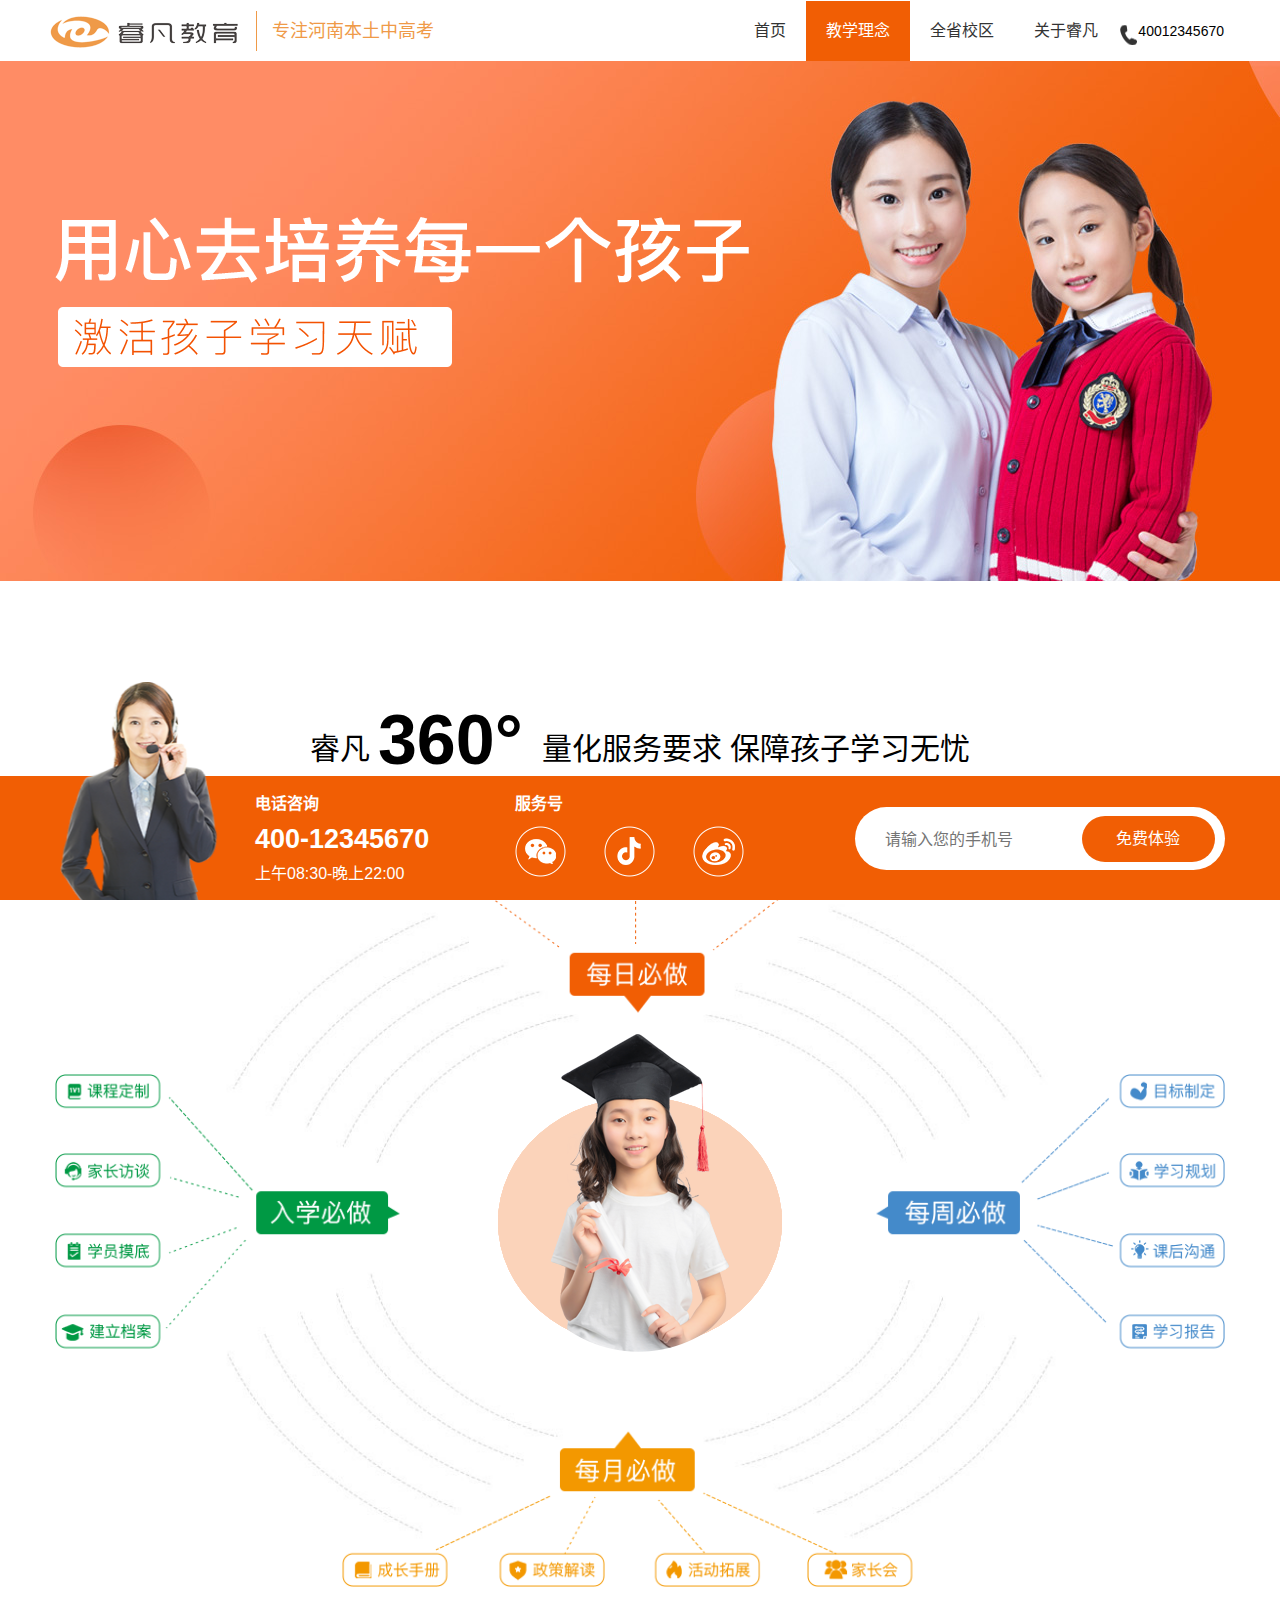
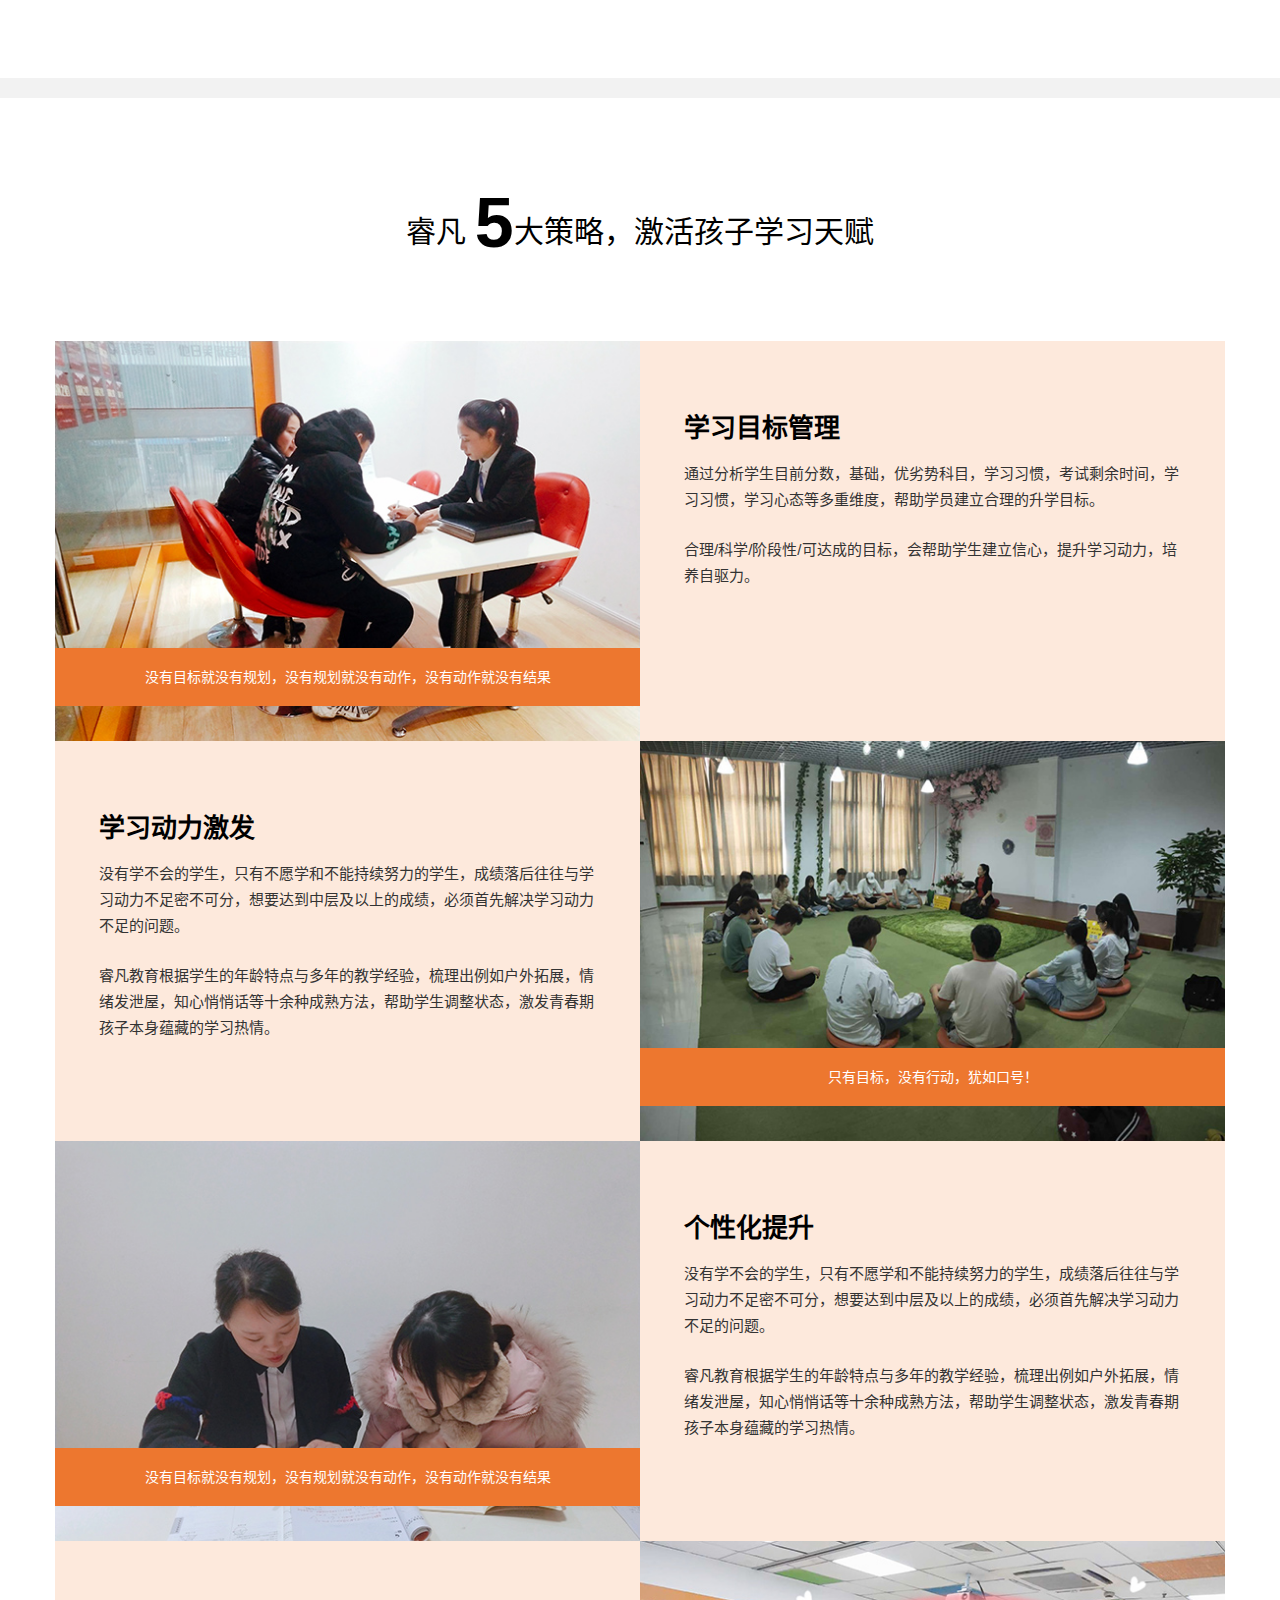
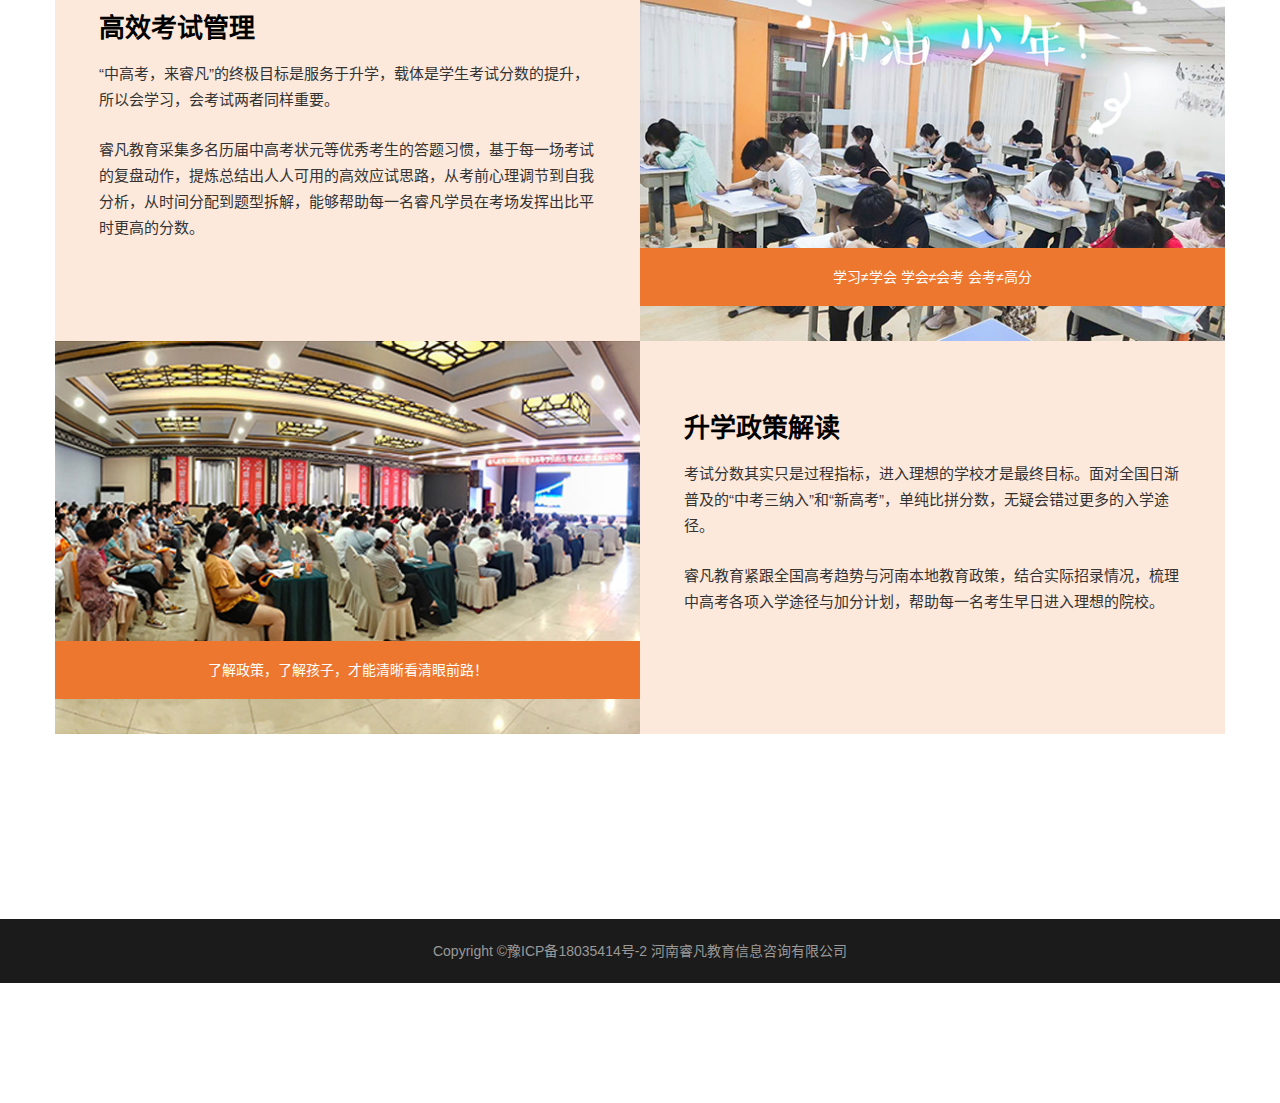
<file: html/teach-philosophy.html>
<!DOCTYPE html>
<html lang="zh-CN">

<head>
  <meta charset="UTF-8">
	<meta http-equiv="X-UA-Compatible" content="IE=edge,chrome=1">
	<meta name="format-detection" content="telephone=no">
  <meta name="viewport" content="width=device-width, initial-scale=1.0, maximum-scale=1, user-scalable=no">
  <meta name="renderer" content="webkit">
  <meta name="viewport" content="width=device-width">
  <meta name="description" content="这是描述" />
  <meta name="keywords" content="这是关键字" />
  <meta name="robots" content="all" />
  <meta name="author" content="教育" />
  <meta name="Copyright" content="教育" />
  <!-- <meta property="og:image" content="http://www.tedu.cn/logo.jpg"/> -->
  <!-- <link href="http://www.tedu.cn/bitbug_favicon.ico" rel="bitbug_favicon.ico" /> -->
  <title>睿凡教育，专注河南中高考</title>
  <link rel="stylesheet" href="../plugins/bootstrap-3.3.7-dist/css/bootstrap.min.css">
  <link type="text/css" rel="stylesheet" href="../plugins/swiper.3.1.2.min.css">
  <link type="text/css" rel="stylesheet" href="../css/base.css">
  <link rel="stylesheet" href="../css/index.css"> 
  <link rel="stylesheet" href="../css/style-sonpage.css">
</head>

<body>
  <div class="nav-wrapper">
    <div class="container">
      <nav class="navbar">
        <!-- <div class="container-fluid"> -->
        <!-- 左边icon-->
        <div class="navbar-header">
          <button type="button" class="navbar-toggle collapsed" data-toggle="collapse" data-target="#bs-example-navbar-collapse-1"
            aria-expanded="false">
            <span class="sr-only">Toggle navigation</span>
            <span class="icon-bar"></span>
            <span class="icon-bar"></span>
            <span class="icon-bar"></span>
          </button>
          <a class="navbar-brand logo-brand" href="./index.html" target="_blank">
            <img src="../img/global/navlogo.png" alt="">
            <span class="hidden-xs hidden-sm">专注河南本土中高考</span>
          </a>
        </div>

        <!-- 内容-->
        <div class="collapse navbar-collapse nav-right" id="bs-example-navbar-collapse-1">
          <ul class="nav navbar-nav">
              <li><a href="./index.html" target="_blank">首页<span class="sr-only">(current)</span></a></li>
              <li class="active"><a href="javascript:void(0)" >教学理念</a></li>
              <li><a href="./provincial-campuses.html" target="_blank">全省校区</a></li>
              <li><a href="./about-ruifan.html" target="_blank">关于睿凡</a></li>
          </ul>
          <span class="hidden-xs nav-tel">40012345670</span>
        </div>
        <!-- /.navbar-collapse -->
        <!-- </div>/.container-fluid -->
      </nav>
    </div>
  </div>

  <!-- pc banner begin -->
  <div class="banner sonPageBanner teachPhyBanner hidden-xs">
    <div class="banner-item banner01" style="background-image: url(../img/teachPhilosophy/banner-bg.jpg);">
      <div class="container">
        <div class="row">
          <div class="col-xs-12 col-sm-12 col-md-12">
            <div class="con clearfix">
              <div class="float_l left-text">
                <img src="../img/teachPhilosophy/banner-l-text.png" class="img-responsive" alt=""> </div>
            </div>
          </div>
        </div>
      </div>
    </div>
  </div>
  <!-- pc banner end -->

  <!-- mob banner begin -->
  <div class="banner sonPageBanner teachPhyBanner visible-xs-block">
    <div class="banner-item banner01" style="background-image: url(../img/teachPhilosophy/mob-banner-bg.jpg);">
      <div class="container">
        <div class="row">
          <div class="col-xs-12 col-sm-12 col-md-12">
            <div class="con clearfix">
              <div class="float_l left-text">
                <img src="../img/teachPhilosophy/banner-l-text.png" class="img-responsive" alt=""> </div>
            </div>
          </div>
        </div>
      </div>
    </div>
  </div>
  <!-- mob banner end -->

  <div class="mainBody teach_philosophy">
    <div class="container cCon">
      <div class="row">
        <div class="col-xs-12 col-sm-12 col-md-12">
          <div class="title-wrapper">睿凡 <span class="imp"> 360° </span>量化服务要求 保障孩子学习无忧</div>
          <div class="tp_todo clearfix hidden-xs hidden-sm">
            <div class="centerChild text-center clearfix">
              <div class="moveBox">
                <div class="waveCircle"></div>
                <div class="waveCircle"></div>
                <div class="waveCircle"></div>
                <div class="waveCircle"></div>
                <div class="waveCircle"></div>
              </div>
              <div class="child"><img src="../img/teachPhilosophy/serviceRequire-child.png" class="img-responsive" alt="教学理念"></div>
            </div>
            <img src="../img/teachPhilosophy/serviceRequire-needtodo-con.png" class="img-responsive">
          </div>
          <div class="tp_todo clearfix visible-xs-block visible-sm-block">
            <div class="row">
              <div class="col-xs-12 col-sm-12">
                <div class="item_todo item_todo_school clearfix">
                  <label for="" class="float_l lab">
                    <img src="../img/teachPhilosophy/mobServicerqTodo/mob-lab-schooltodo.png" class="img-responsive" alt="">
                  </label>
                  <span class="float_l fg_line"></span>
                  <div class="row float_l todo_con">
                    <div class="col-xs-6 col-sm-3">
                      <div class="item"><img src="../img/teachPhilosophy/mobServicerqTodo/schooltodo/schooltodo-01.png" alt=""></div>
                    </div>
                    <div class="col-xs-6 col-sm-3">
                      <div class="item"><img src="../img/teachPhilosophy/mobServicerqTodo/schooltodo/schooltodo-02.png" alt=""></div>
                    </div>
                    <div class="col-xs-6 col-sm-3">
                      <div class="item"><img src="../img/teachPhilosophy/mobServicerqTodo/schooltodo/schooltodo-03.png" alt=""></div>
                    </div>
                    <div class="col-xs-6 col-sm-3">
                      <div class="item"><img src="../img/teachPhilosophy/mobServicerqTodo/schooltodo/schooltodo-04.png" alt=""></div>
                    </div>
                  </div>
                </div>
              </div>

              <div class="col-xs-12 col-sm-12">
                <div class="item_todo item_todo_day clearfix">
                  <label for="" class="float_l lab">
                    <img src="../img/teachPhilosophy/mobServicerqTodo/mob-lab-daytodo.png" class="img-responsive" alt="">
                  </label>
                  <span class="float_l fg_line"></span>
                  <div class="row float_l todo_con">
                    <div class="col-xs-6 col-sm-3">
                      <div class="item"><img src="../img/teachPhilosophy/mobServicerqTodo/daytodo/daytodo-01.png" alt=""></div>
                    </div>
                    <div class="col-xs-6 col-sm-3">
                      <div class="item"><img src="../img/teachPhilosophy/mobServicerqTodo/daytodo/daytodo-02.png" alt=""></div>
                    </div>
                    <div class="col-xs-6 col-sm-3">
                      <div class="item"><img src="../img/teachPhilosophy/mobServicerqTodo/daytodo/daytodo-03.png" alt=""></div>
                    </div>
                  </div>
                </div>
              </div>

              <div class="col-xs-12 col-sm-12">
                <div class="item_todo item_todo_week clearfix">
                  <label for="" class="float_l lab">
                    <img src="../img/teachPhilosophy/mobServicerqTodo/mob-lab-weektodo.png" class="img-responsive" alt="">
                  </label>
                  <span class="float_l fg_line"></span>
                  <div class="row float_l todo_con">
                    <div class="col-xs-6 col-sm-3">
                      <div class="item"><img src="../img/teachPhilosophy/mobServicerqTodo/weektodo/weektodo-01.png" alt=""></div>
                    </div>
                    <div class="col-xs-6 col-sm-3">
                      <div class="item"><img src="../img/teachPhilosophy/mobServicerqTodo/weektodo/weektodo-02.png" alt=""></div>
                    </div>
                    <div class="col-xs-6 col-sm-3">
                      <div class="item"><img src="../img/teachPhilosophy/mobServicerqTodo/weektodo/weektodo-03.png" alt=""></div>
                    </div>
                    <div class="col-xs-6 col-sm-3">
                      <div class="item"><img src="../img/teachPhilosophy/mobServicerqTodo/weektodo/weektodo-04.png" alt=""></div>
                    </div>
                  </div>
                </div>
              </div>

              <div class="col-xs-12 col-sm-12">
                <div class="item_todo item_todo_month clearfix">
                  <label for="" class="float_l lab">
                    <img src="../img/teachPhilosophy/mobServicerqTodo/mob-lab-monthtodo.png" class="img-responsive" alt="">
                  </label>
                  <span class="float_l fg_line"></span>
                  <div class="row float_l todo_con">
                    <div class="col-xs-6 col-sm-3">
                      <div class="item"><img src="../img/teachPhilosophy/mobServicerqTodo/monthtodo/monthtodo-01.png" alt=""></div>
                    </div>
                    <div class="col-xs-6 col-sm-3">
                      <div class="item"><img src="../img/teachPhilosophy/mobServicerqTodo/monthtodo/monthtodo-02.png" alt=""></div>
                    </div>
                    <div class="col-xs-6 col-sm-3">
                      <div class="item"><img src="../img/teachPhilosophy/mobServicerqTodo/monthtodo/monthtodo-03.png" alt=""></div>
                    </div>
                    <div class="col-xs-6 col-sm-3">
                      <div class="item"><img src="../img/teachPhilosophy/mobServicerqTodo/monthtodo/monthtodo-04.png" alt=""></div>
                    </div>
                  </div>
                </div>
              </div>
            </div>
          </div>
        </div>
      </div>
      <!--/row-->
    </div>

    <!-- 分隔灰色块 -->
    <div class="fg_block_gray"></div>

    <div class="container cCon tp-five_tactics">
      <div class="row">
        <div class="col-xs-12 col-sm-12 col-md-12">
          <div class="title-wrapper">睿凡 <span class="imp">5</span>大策略，激活孩子学习天赋</div> 
          <div class="ft_list clearfix">
            <div class="item item01">
              <div class="left_pic hidden-xs">
                <img src="../img/teachPhilosophy/tactics-pic-xueximubiaoguanli.jpg" class="img-responsive">
                <div class="mtext">
                  没有⽬标就没有规划，没有规划就没有动作，没有动作就没有结果
                </div>
              </div>
              <div class="right_con">
                <h4 class="i_tit">学习目标管理</h4>
                <div class="i_con">
                  <p>通过分析学生目前分数，基础，优劣势科目，学习习惯，考试剩余时间，学习习惯，学习心态等多重维度，帮助学员建⽴合理的升学⽬标。 </p>
                  <p>合理/科学/阶段性/可达成的⽬标，会帮助学生建立信心，提升学习动力，培养自驱力。</p>
                </div>
              </div>
            </div>
            <div class="item item02">
              <div class="left_pic hidden-xs">
                <img src="../img/teachPhilosophy/tactics-pic-xuexidongli.jpg" class="img-responsive">
                <div class="mtext">
                  只有目标，没有⾏动，犹如⼝号！
                </div>
              </div>
              <div class="right_con">
                <h4 class="i_tit">学习动力激发</h4>
                <div class="i_con">
                  <p>没有学不会的学生，只有不愿学和不能持续努力的学生，成绩落后往往与学习动力不足密不可分，想要达到中层及以上的成绩，必须首先解决学习动力不足的问题。</p>
                  <p>睿凡教育根据学生的年龄特点与多年的教学经验，梳理出例如户外拓展，情绪发泄屋，知心悄悄话等十余种成熟方法，帮助学生调整状态，激发青春期孩子本身蕴藏的学习热情。</p>
                </div>
              </div>
            </div>
            <div class="item item03">
              <div class="left_pic hidden-xs">
                <img src="../img/teachPhilosophy/tactics-pic-gexinghuatisheng.jpg" class="img-responsive">
                <div class="mtext">
                  没有目标就没有规划，没有规划就没有动作，没有动作就没有结果
                </div>
              </div>
              <div class="right_con">
                <h4 class="i_tit">个性化提升</h4>
                <div class="i_con">
                  <p>没有学不会的学生，只有不愿学和不能持续努力的学生，成绩落后往往与学习动力不足密不可分，想要达到中层及以上的成绩，必须首先解决学习动力不足的问题。</p>
                  <p>睿凡教育根据学生的年龄特点与多年的教学经验，梳理出例如户外拓展，情绪发泄屋，知心悄悄话等十余种成熟方法，帮助学生调整状态，激发青春期孩子本身蕴藏的学习热情。</p>
                </div>
              </div>
            </div>
            <div class="item item04">
              <div class="left_pic hidden-xs">
                <img src="../img/teachPhilosophy/tactics-pic-gaoxiaokaoshiguanli.jpg" class="img-responsive">
                <div class="mtext">
                  学习≠学会 学会≠会考 会考≠高分
                </div>
              </div>
              <div class="right_con">
                <h4 class="i_tit">高效考试管理</h4>
                <div class="i_con">
                  <p>“中高考，来睿凡”的终极⽬标是服务于升学，载体是学生考试分数的提升，所以会学习，会考试两者同样重要。</p>
                  <p>睿凡教育采集多名历届中高考状元等优秀考生的答题习惯，基于每⼀场考试的复盘动作，提炼总结出人人可用的高效应试思路，从考前心理调节到⾃我分析，从时间分配到题型拆解，能够帮助每一名睿凡学员在考场发挥出⽐平时更高的分数。</p>
                </div>
              </div>
            </div>
            <div class="item item05">
              <div class="left_pic hidden-xs">
                <img src="../img/teachPhilosophy/tactics-pic-shengxuezhengce.jpg" class="img-responsive">
                <div class="mtext">
                  了解政策，了解孩⼦，才能清晰看清眼前路！
                </div>
              </div>
              <div class="right_con">
                <h4 class="i_tit">升学政策解读</h4>
                <div class="i_con">
                  <p>考试分数其实只是过程指标，进入理想的学校才是最终目标。面对全国日渐普及的“中考三纳入”和“新高考”，单纯比拼分数，无疑会错过更多的入学途径。</p>
                  <p>睿凡教育紧跟全国高考趋势与河南本地教育政策，结合实际招录情况，梳理中高考各项⼊学途径与加分计划，帮助每一名考生早日进⼊理想的院校。</p>
                </div>
              </div>
            </div>
          </div>
        </div>
      </div>
      <!--/row-->
    </div>
  </div>

  <footer>
    <div class="foot_conact clearfix">
      <div class="container">
        <div class="row">
          <div class="col-xs-12">
            <div class="row">
              <div class="col-xs-2 col-sm-2 col-md-2 hidden-xs hidden-sm">
                <div class="customer_service">
                  <img src="../img/global/foot-customer-service.png" class="img-responsive">
                </div>
              </div>
              <div class="col-xs-6 col-sm-4 col-md-3">
                <div class="fc_service fc_service_tel clearfix">
                  <label for="" class="lab">电话咨询</label>
                  <h4 class="tel_num">400-12345670</h4>
                  <span class="service_time">上午08:30-晚上22:00</span>
                </div>
              </div>
              <dic class="col-xs-6 col-sm-4 col-md-3">
                <div class="fc_service fc_service_number clearfix">
                  <label for="" class="lab">服务号</label>
                  <div class="fsn_logo clearfix">
                    <div class="float_l item weixin">
                      <img src="../img/global/weixin.png" class="img-responsive">
                    </div>
                    <div class="float_l item douyin">
                      <img src="../img/global/douyin.png" class="img-responsive">
                    </div>
                    <div class="float_l item xinlang">
                      <img src="../img/global/xinlang.png" class="img-responsive">
                    </div>
                  </div>
                </div>
              </dic>
              <div class="col-xs-12 col-sm-4 col-md-4">
                <div class="free_experience clearfix">
                  <form action="">
                    <div class="foot_search_box clearfix">
                      <input type="text" class="input_text" value="" placeholder="请输入您的手机号">
                      <a href="javascript:;" class="btn_free_exp">免费体验</a>
                    </div>
                  </form>
                </div>
              </div>
            </div>
          </div>
        </div>
      </div>
    </div>
    <div class="foot_copyright clearfix">
      <div class="container">
        <div class="row">
          <div class="col-xs-12">
            <div class="foot_copyright_con text-center">
              <p>Copyright ©豫ICP备18035414号-2  河南睿凡教育信息咨询有限公司</p>
            </div>
          </div>
        </div>
      </div>
    </div>
  </footer>


  <script src="../plugins/jquery.min.js"></script>
  <script src="../plugins/bootstrap-3.3.7-dist/js/bootstrap.min.js"></script>
  <script src="../plugins/swiper.3.1.2.min.js"></script>
  <script src="../js/public.js"></script>


  <script>
    $(function () {
      // 5大策略左右布局
      $.cStoryShow = function(){
        $('body').find('.tp-five_tactics .item').each(function(){
          var _this = $(this);
          var index = $('body').find('.tp-five_tactics .item').index(this);
          if(index % 2 == 0) {
              $('body').find('.tp-five_tactics .item').eq(index).find('.left_pic').removeClass('float_r');
          }else {
             $('body').find('.tp-five_tactics .item').eq(index).find('.left_pic').addClass('float_r');
          }
        })
      };
      $.cStoryShow();
    })
  </script>

  <script>
  </script>

</body>

</html>
</file>
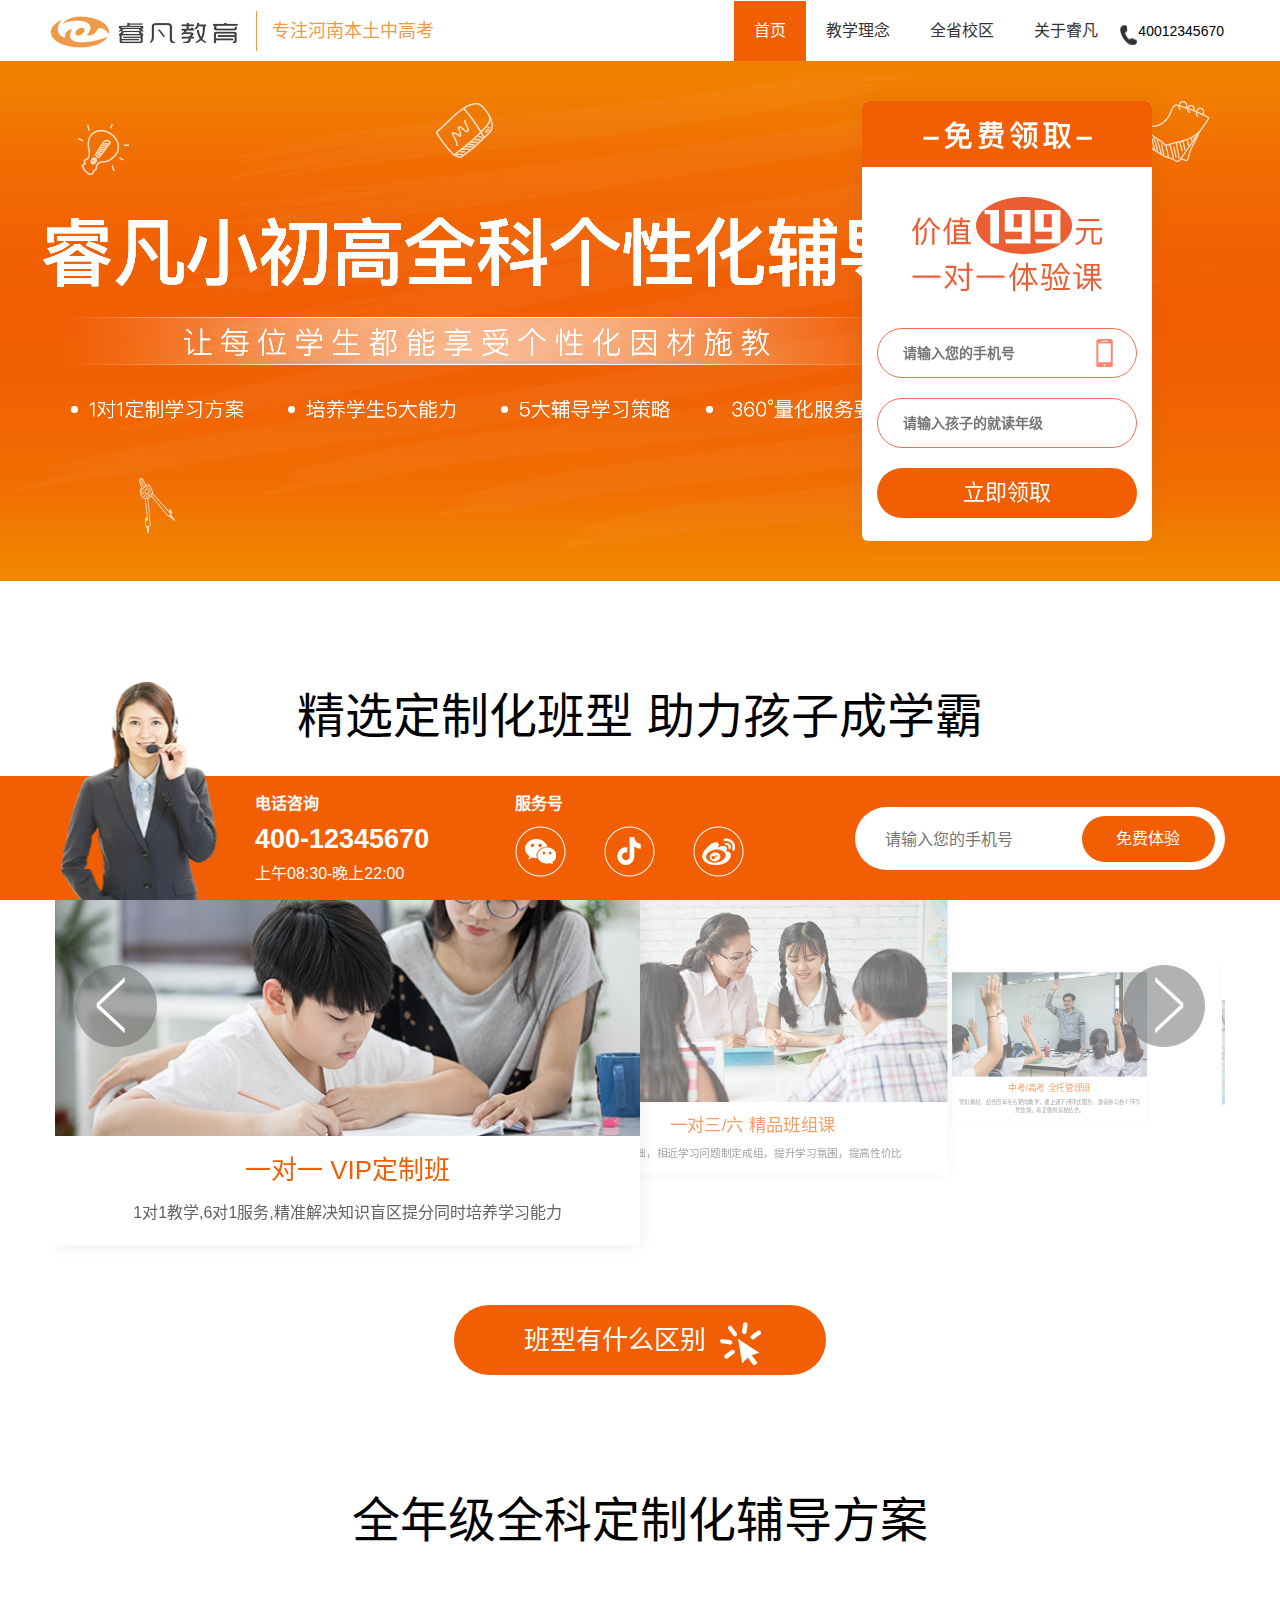
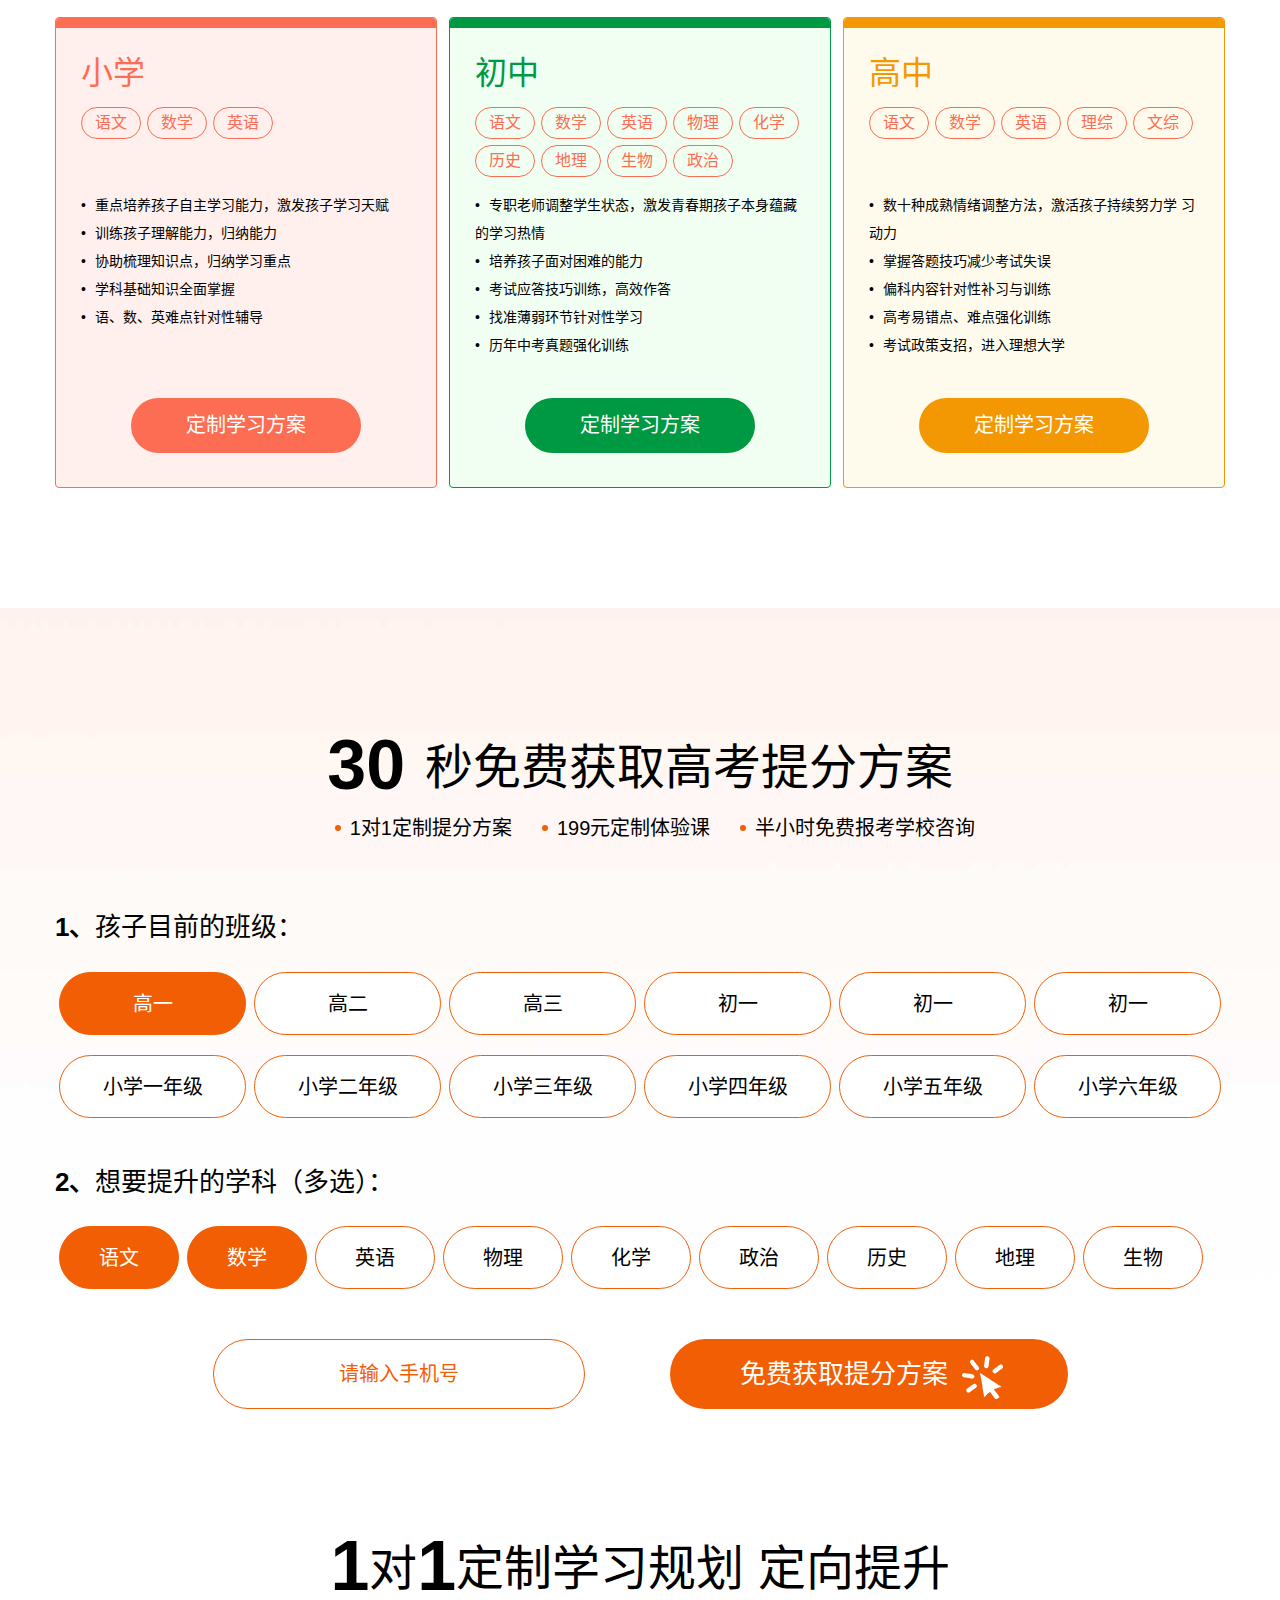
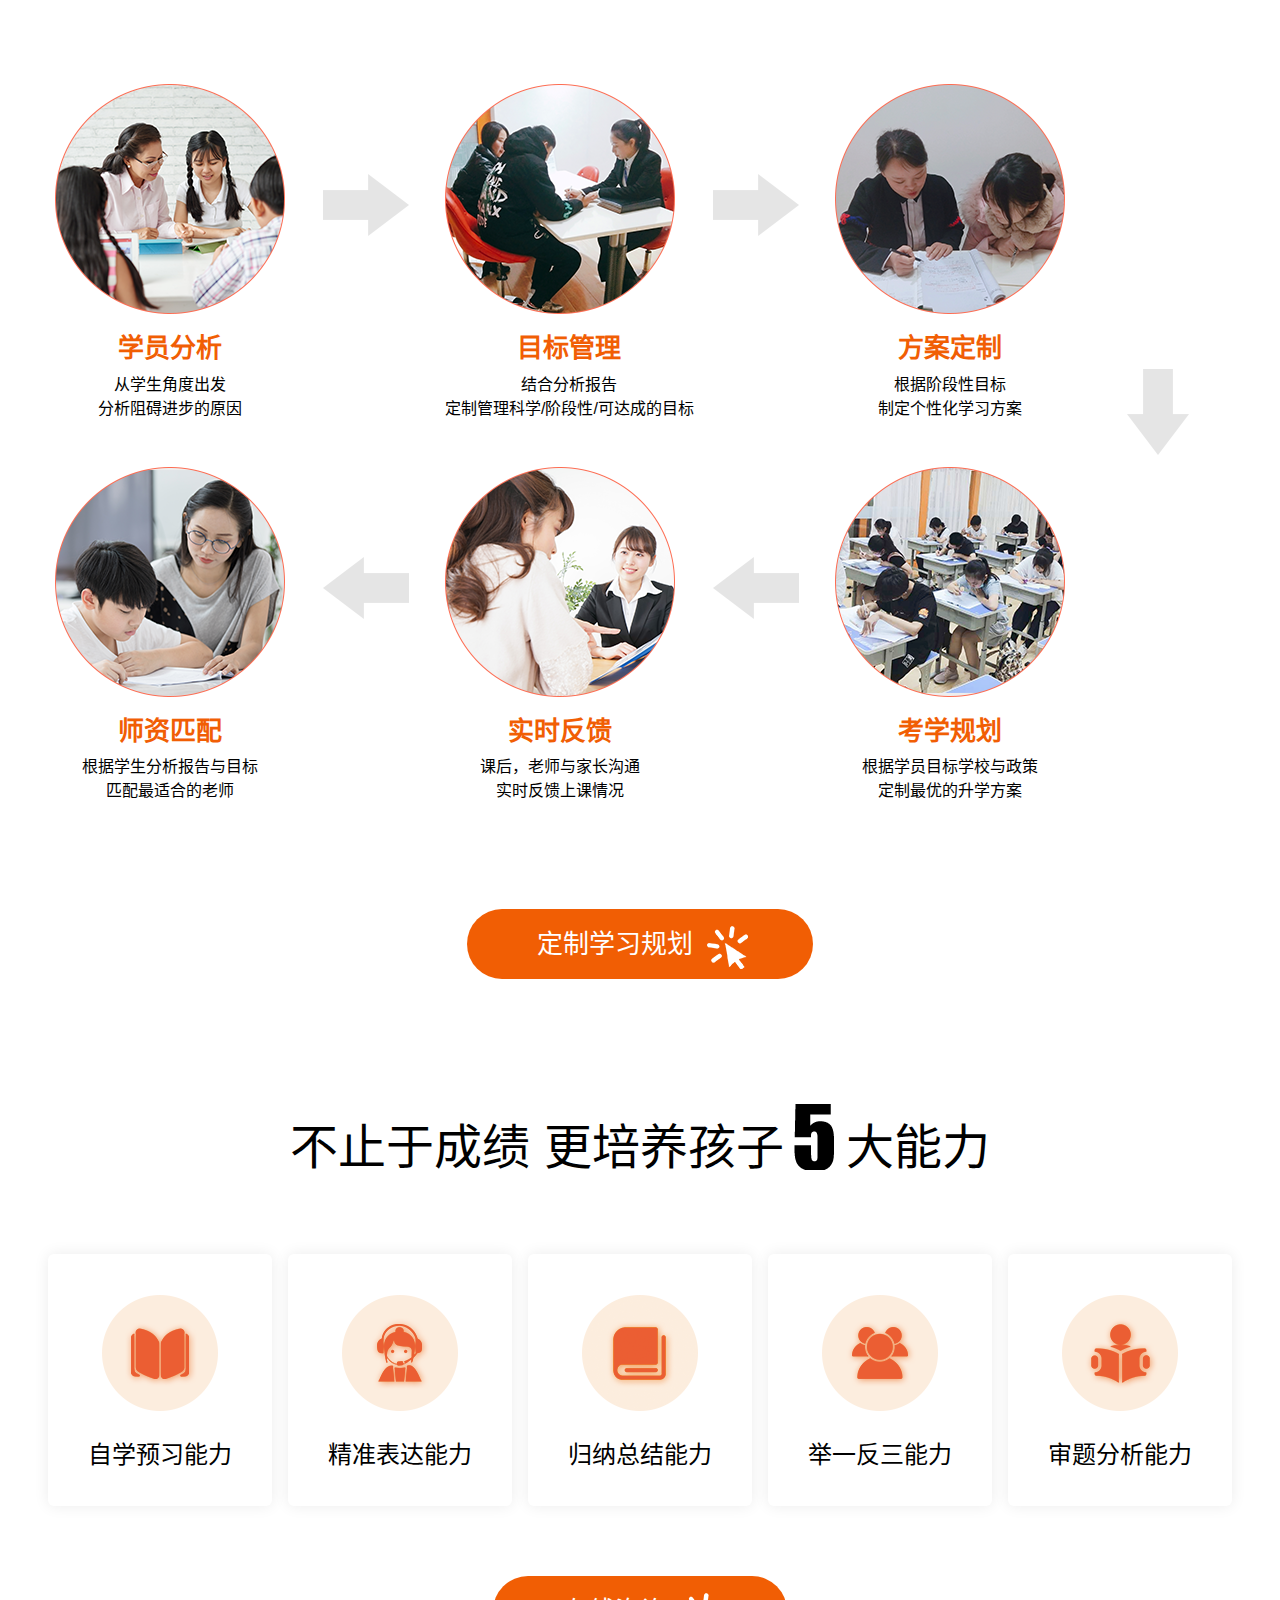
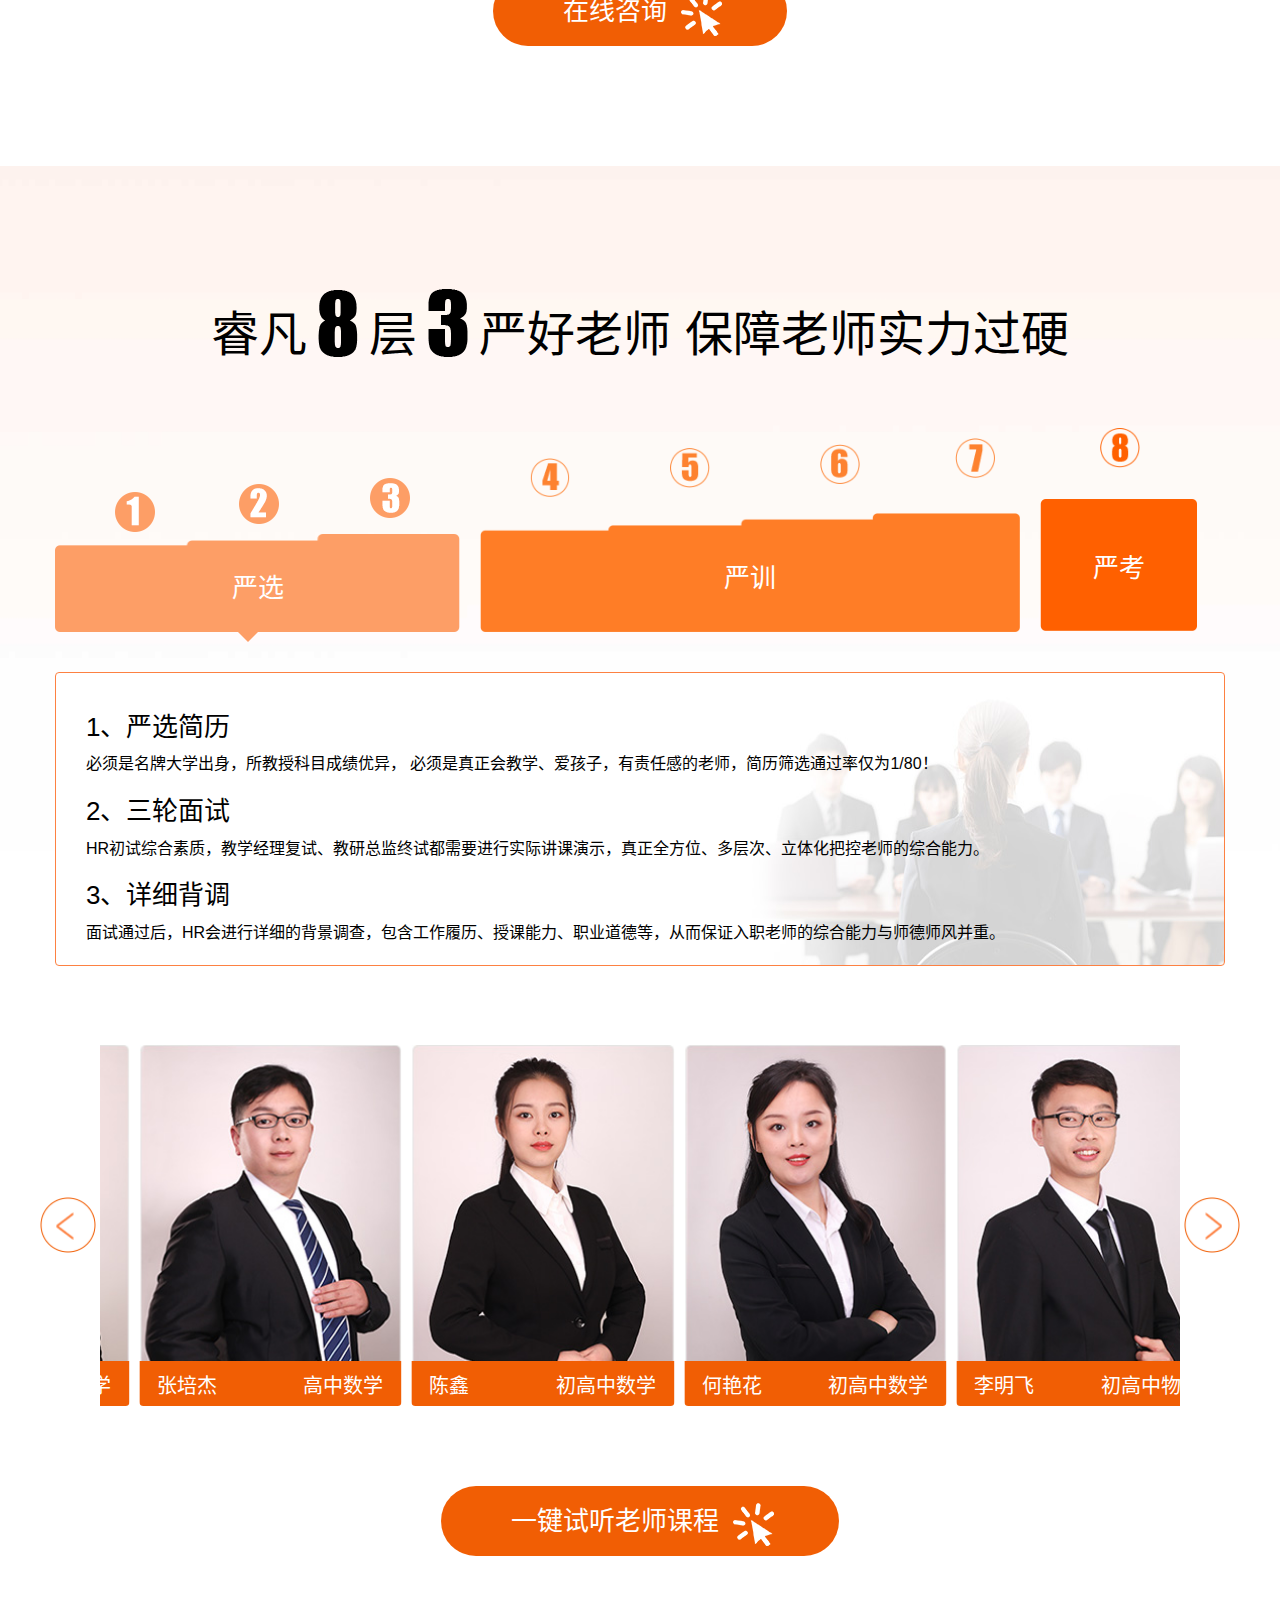
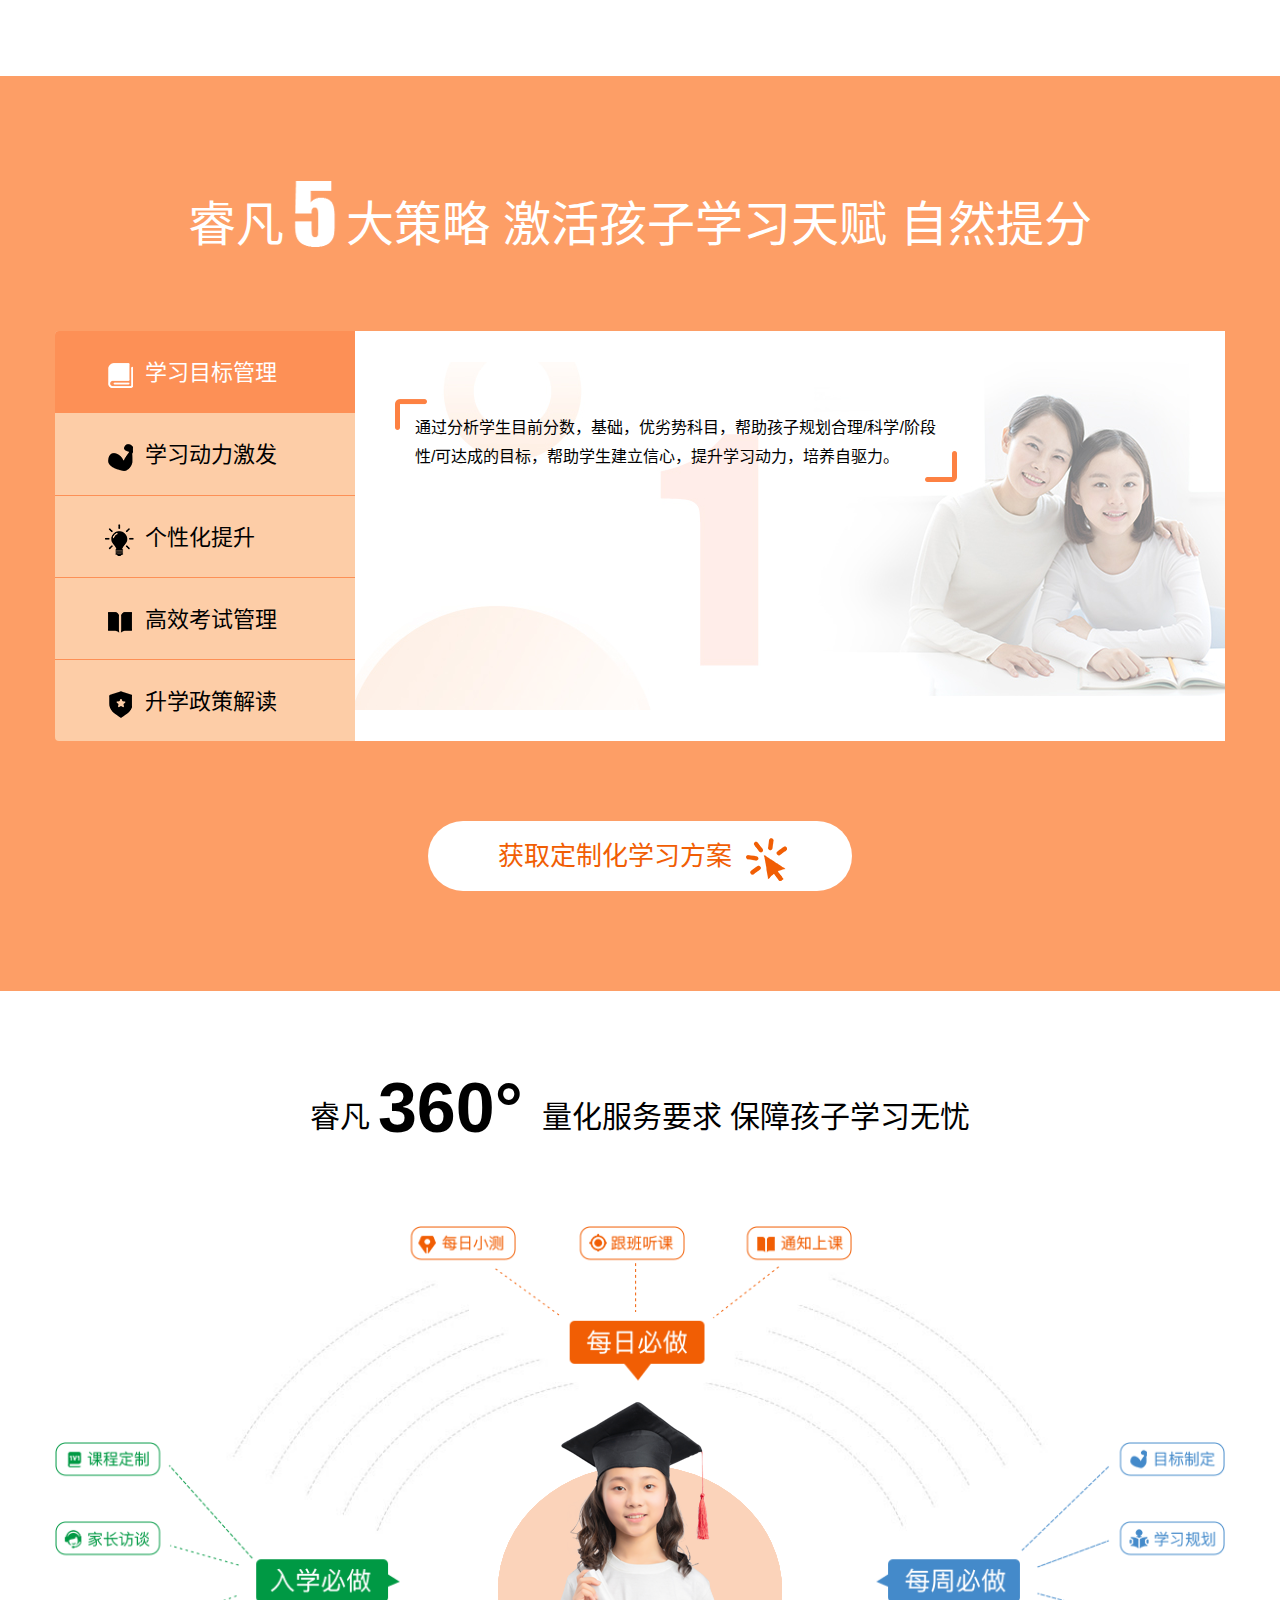
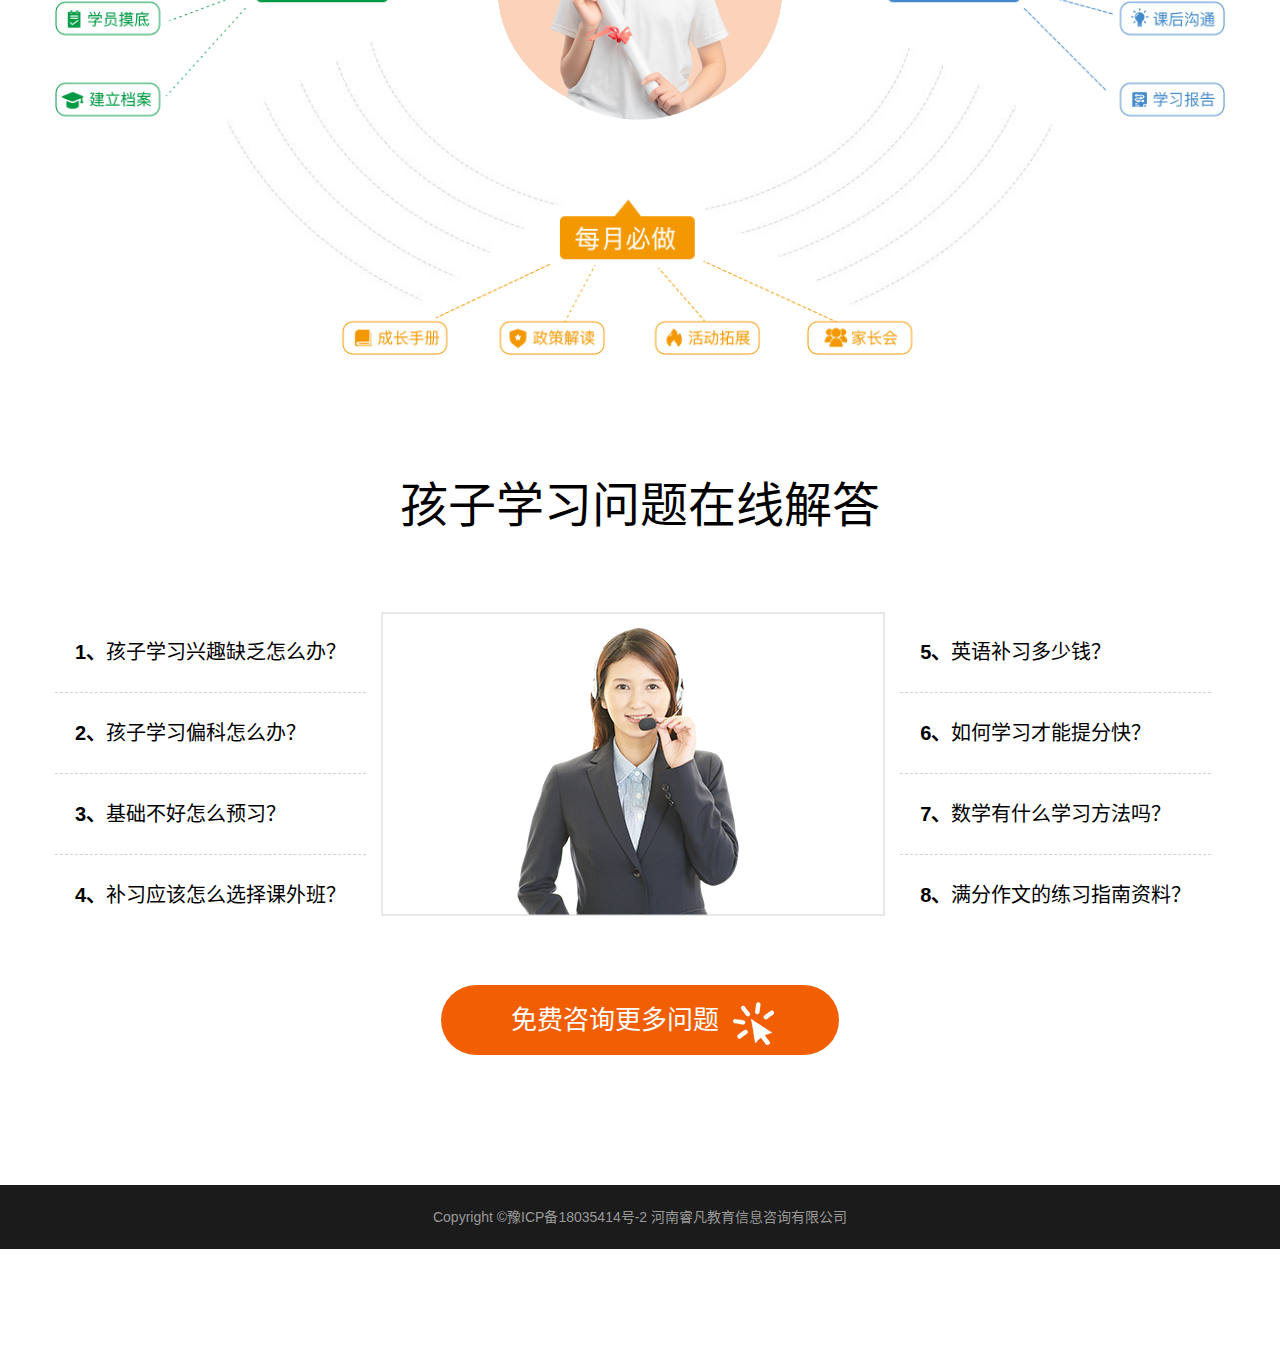
<file: html/tongyong.html>
<!DOCTYPE html>
<html lang="zh-CN">

<head>
	<meta charset="UTF-8">
	<meta http-equiv="X-UA-Compatible" content="IE=edge,chrome=1">
	<meta name="format-detection" content="telephone=no">
	<meta name="viewport" content="width=device-width, initial-scale=1.0, maximum-scale=1, user-scalable=no">
	<meta name="renderer" content="webkit">
	<meta name="viewport" content="width=device-width">
	<meta name="description" content="这是描述" />
	<meta name="keywords" content="这是关键字" />
	<meta name="robots" content="all" />
	<meta name="author" content="教育" />
	<meta name="Copyright" content="教育" />
	<!-- <meta property="og:image" content="http://www.tedu.cn/logo.jpg"/> -->
	<!-- <link href="http://www.tedu.cn/bitbug_favicon.ico" rel="bitbug_favicon.ico" /> -->
	<title>睿凡小初高全科个性化辅导</title>
	<link rel="stylesheet" href="../plugins/bootstrap-3.3.7-dist/css/bootstrap.min.css">
	<link type="text/css" rel="stylesheet" href="../plugins/swiper.min.css">
	<link type="text/css" rel="stylesheet" href="../plugins/certify.css">
	<link type="text/css" rel="stylesheet" href="../css/base.css">
	<link rel="stylesheet" href="../css/style-sonpage.css">
  <link type="text/css" rel="stylesheet" href="../css/index.css">
  <link type="text/css" rel="stylesheet" href="../css/tongyong.css">
  <link type="text/css" rel="stylesheet" href="../css/option.css">   <!-- 选项样式 -->
</head>

<body>
	<!-- html里命名最好使用连字符，而不是驼峰写法
	 因为在html里是不区分大小写的
	-->
	<!-- 导航 -->
	<div class="nav-wrapper">
		<div class="container">
			<nav class="navbar">
				<!-- <div class="container-fluid"> -->
				<!-- 左边icon-->
				<div class="navbar-header">
					<button type="button" class="navbar-toggle collapsed" data-toggle="collapse"
						data-target="#bs-example-navbar-collapse-1" aria-expanded="false">
						<span class="sr-only">Toggle navigation</span>
						<span class="icon-bar"></span>
						<span class="icon-bar"></span>
						<span class="icon-bar"></span>
					</button>
					<a class="navbar-brand logo-brand"><img src="../img/global/navlogo.png" alt=""><span class="hidden-xs hidden-sm">专注河南本土中高考</span></a>
				</div>

				<!-- 内容-->
				<div class="collapse navbar-collapse nav-right" id="bs-example-navbar-collapse-1">
					<ul class="nav navbar-nav">
						<li class="active"><a href="./index.html" target="_blank">首页 <span class="sr-only">(current)</span></a></li>
						<li><a href="./teach-philosophy.html" target="_blank">教学理念</a></li>
						<li><a href="./provincial-campuses.html" target="_blank">全省校区</a></li>
						<li><a href="./about-ruifan.html" target="_blank">关于睿凡</a></li>
					</ul>
					<span class="hidden-xs nav-tel">40012345670</span>
				</div><!-- /.navbar-collapse -->
				<!-- </div>/.container-fluid -->
			</nav>
		</div>
	</div>
  <!-- 导航 end-->
  
	<!-- banner -->
	<div class="uidWrapper">
		<div class="banner-wrapper">
			<div class="swiper-container banner  banner-tongyong" id="banner">
				<div class="swiper-wrapper">
					<div class="swiper-slide slideimg slideimg1">
            <img class="hidden-xs hidden-sm" src="../img/tongyong/banner01.png" alt="">
						<div class="left-text visible-xs-block visible-sm">
							<img src="../img/tongyong/banner01-con.png" class="img-responsive" alt=""> 
						</div>
					</div>
				</div>
				<!-- 如果需要导航按钮 -->
				<!-- <div class="swiper-button-prev"></div>
						<div class="swiper-button-next"></div> -->
			</div>
				<!-- 如果需要分页器 -->
				<div class="swiper-pagination swiper-pagination1" style="display:none ;"></div>
			<!-- 表单 -->
			<div class="banner-form hidden-xs hidden-sm">
				<div class="formTitle">
					<img src="../img/index/bannerformtitle.png" alt="">
				</div>
				<div class="formText">
					<img src="../img/index/bannerfromtext.png" alt="">
				</div>
				<form action="" class="form-wrapper">
					<label for="tel">
						<input autocomplete="off" type="text" name="tel" id="tel" placeholder="请输入您的手机号">
						<span class="icon"></span>
					</label>
					<label for="grade">
						<input type="text" name="grade" id="grade" placeholder="请输入孩子的就读年级">
						<!-- <span class="icon gradeIcon"></span> -->
					</label>
					<button class="submitBtn" type="button">立即领取</button>
				</form>
			</div>
		</div> <!-- /.banner-wrapper-->
  </div> 
  <!-- /.uidWrapper-->  
  
	<!-- part3 -->
	<div class="container-fluit part3 classTypePart">
		<div class="container index-part3">
			<div class="title-wrapper">精选定制化班型 助力孩子成学霸</div>
		
			<div id="certify">
				<div class="swiper-container">
					<div class="swiper-wrapper">
					<div class="swiper-slide"><img src="../img/index/p3-index-pic1.jpg" /><div class="text"><h2>一对一 VIP定制班</h2><p>1对1教学,6对1服务,精准解决知识盲区提分同时培养学习能⼒</p></div></div>
					<div class="swiper-slide"><img src="../img/index/p3-index-pic2.jpg" /><div class="text"><h2>一对三/六 精品班组课</h2><p>相近基础，相近学习问题制定成组，提升学习氛围，提高性价⽐</p></div></div>
					<div class="swiper-slide"><img src="../img/index/p3-index-pic3.jpg" /><div class="text"><h2>中考/高考 全托管理班</h2><p>紧扣教材，结合历年考点靶向教学，课上课下闭环式服务，邀请参与各个环节并监督，真正做到家校结合。</p></div></div>
					<!-- <div class="swiper-slide"><img src="../img/index/certify04.png" /><p>计算机软件著作权登记证书</p></div>
					<div class="swiper-slide"><img src="../img/index/certify05.png" /><p>增值电信业务经营许可证</p></div> -->
					</div>
					</div>
					<div class="swiper-pagination"></div>
					<div class="swiper-button-prev"></div>
					<div class="swiper-button-next"></div>
        </div>
        <div class="global-btn">
          <a href="#" target="_blank"><span>班型有什么区别</span></a>
        </div>
		</div>
  </div>
  <!--/. part3-->  

	<!-- part1 -->
	<div class="container-fluit part1 guideWayPart">
    <div class="container index-part1 guideWayPartCon">
      <div class="title-wrapper">全年级全科定制化辅导方案</div>
      <div class="row list">
        <div class="col-xs-12 col-sm-12 col-md-4">
          <div class="item item1">
            <h4 class="t">小学</h4>
            <div class="tags clearfix">
              <span class="i-tag">语文</span>
              <span class="i-tag">数学</span>
              <span class="i-tag">英语</span>
            </div>
            <dl class="wayCon clearfix">
              <dd><em>• </em>重点培养孩子自主学习能力，激发孩子学习天赋</dd>
              <dd><em>• </em>训练孩子理解能力，归纳能力</dd>
              <dd><em>• </em>协助梳理知识点，归纳学习重点</dd>
              <dd><em>• </em>学科基础知识全面掌握</dd>
              <dd><em>• </em>语、数、英难点针对性辅导</dd>
            </dl>
            <div class="global-btn gw-btn text-center">
              <a href="#" target="_blank"><span>定制学习方案</span></a>
            </div>
          </div>
        </div>
        <div class="col-xs-12 col-sm-12 col-md-4">
          <div class="item item2">
            <h4 class="t">初中</h4>
            <div class="tags clearfix">
              <span class="i-tag">语文</span>
              <span class="i-tag">数学</span>
              <span class="i-tag">英语</span>
              <span class="i-tag">物理</span>
              <span class="i-tag">化学</span>
              <span class="i-tag">历史</span>
              <span class="i-tag">地理</span>
              <span class="i-tag">生物</span>
              <span class="i-tag">政治</span>
            </div>
            <dl class="wayCon clearfix">
              <dd><em>• </em>专职老师调整学生状态，激发青春期孩子本身蕴藏的学习热情</dd>
              <dd><em>• </em>培养孩子面对困难的能力</dd>
              <dd><em>• </em>考试应答技巧训练，高效作答</dd>
              <dd><em>• </em>找准薄弱环节针对性学习</dd>
              <dd><em>• </em>历年中考真题强化训练</dd>
            </dl>
            <div class="global-btn gw-btn text-center">
              <a href="#" target="_blank"><span>定制学习方案</span></a>
            </div>
          </div>
        </div>
        <div class="col-xs-12 col-sm-12 col-md-4">
          <div class="item item3">
            <h4 class="t">高中</h4>
            <div class="tags clearfix">
              <span class="i-tag">语文</span>
              <span class="i-tag">数学</span>
              <span class="i-tag">英语</span>
              <span class="i-tag">理综</span>
              <span class="i-tag">文综</span>
            </div>
            <dl class="wayCon clearfix">
              <dd><em>• </em>数十种成熟情绪调整方法，激活孩子持续努力学
                习动力</dd>
              <dd><em>• </em>掌握答题技巧减少考试失误</dd>
              <dd><em>• </em>偏科内容针对性补习与训练</dd>
              <dd><em>• </em>高考易错点、难点强化训练</dd>
              <dd><em>• </em>考试政策支招，进入理想大学</dd>
            </dl>
            <div class="global-btn gw-btn text-center">
              <a href="#" target="_blank"><span>定制学习方案</span></a>
            </div>
          </div>
        </div>
      </div>
    </div>
  </div> 
  <!--/. part1-->

  <!-- 30秒免费获取高考提分方案 begin -->
  <div class="optionPart clearfix">
    <div class="container">
      <div class="title-wrapper"><span class="imp"> 30 </span>秒免费获取高考提分方案
        <div class="optionTit"><p>1对1定制提分方案</p><p>199元定制体验课</p><p>半小时免费报考学校咨询</p></div>
      </div>
      <div class="option-list clearfix">
        <h4><em class="ord">1、</em>孩子目前的班级：</h4>
        <div class="opts clearfix singleOpt j-opt--single">
          <span class="item cur">高一</span>
          <span class="item">高二</span>
          <span class="item">高三</span>
          <span class="item">初一</span>
          <span class="item">初一</span>
          <span class="item">初一</span>
          <span class="item">小学一年级</span>
          <span class="item">小学二年级</span>
          <span class="item">小学三年级</span>
          <span class="item">小学四年级</span>
          <span class="item">小学五年级</span>
          <span class="item">小学六年级</span>
        </div>
      </div>
      <div class="option-list clearfix multiOpt j-opt--multi">
        <h4><em class="ord">2、</em>想要提升的学科（多选）：</h4>
        <div class="opts clearfix">
          <span class="item cur">语文</span>
          <span class="item cur">数学</span>
          <span class="item">英语</span>
          <span class="item">物理</span>
          <span class="item">化学</span>
          <span class="item">政治</span>
          <span class="item">历史</span>
          <span class="item">地理</span>
          <span class="item">生物</span>
        </div>
      </div>
      <div class="global-btn clearfix">
        <div class="globalInput">
          <input type="text" class="input_text" value="" placeholder="请输入手机号">
        </div>
        <a href="#" target="_blank"><span>免费获取提分方案</span></a>
      </div>
    </div>
  </div>
  <!-- 30秒免费获取高考提分方案 end -->

  <!-- 1对1 begin -->
  <div class="oneVSonePart clearfix">
    <div class="container">
      <div class="title-wrapper"><span class="imp">1</span>对<span class="imp">1</span>定制学习规划 定向提升</div>
      <div class="flowDiagram clearfix">
        <dl class="topRow clearfix">
          <dd class="fd-item item01">
            <div class="diagramWrap">
              <img src="../img/tongyong/1v1-pic-01.png" class="fd-img img-responsive" alt="">
              <h4 class="fd-tit text-center">学员分析</h4>
              <div class="fd-intro text-center"> 
                <span class="block_block">从学生角度出发</span>
                <span class="block_block">分析阻碍进步的原因</span> 
              </div>
            </div>
            <em class="fd-arrow fd-arrow--right">
              <img src="../img/tongyong/arrow-right.png" class="img-responsive" alt="箭头">
            </em>
          </dd>
          <dd class="fd-item item02">
            <div class="diagramWrap">
              <img src="../img/tongyong/1v1-pic-02.png" class="fd-img img-responsive" alt="">
              <h4 class="fd-tit text-center">目标管理</h4>
              <div class="fd-intro text-center"> 
                <span class="block_block">结合分析报告</span>
                <span class="block_block">定制管理科学/阶段性/可达成的⽬标</span> 
              </div>
            </div>
            <em class="fd-arrow fd-arrow--right">
              <img src="../img/tongyong/arrow-right.png" class="img-responsive" alt="箭头">
            </em>
          </dd>
          <dd class="fd-item item03">
            <div class="diagramWrap">
              <img src="../img/tongyong/1v1-pic-03.png" class="fd-img img-responsive" alt="">
              <h4 class="fd-tit text-center">方案定制</h4>
              <div class="fd-intro text-center"> 
                <span class="block_block">根据阶段性目标</span>
                <span class="block_block">制定个性化学习方案</span> 
              </div>
            </div>
            <em class="fd-arrow fd-arrow--down">
              <img src="../img/tongyong/arrow-down.png" class="img-responsive" alt="箭头">
            </em>
          </dd>
        </dl>
        <dl class="bottomRow clearfix">
          <dd class="fd-item item04">
            <div class="diagramWrap">
              <img src="../img/tongyong/1v1-pic-04.png" class="fd-img img-responsive" alt="">
              <h4 class="fd-tit text-center">考学规划</h4>
              <div class="fd-intro text-center"> 
                <span class="block_block">根据学员目标学校与政策</span>
                <span class="block_block">定制最优的升学方案</span> 
              </div>
            </div>
          </dd>
          <dd class="fd-item item05">
            <div class="diagramWrap">
              <img src="../img/tongyong/1v1-pic-05.png" class="fd-img img-responsive" alt="">
              <h4 class="fd-tit text-center">实时反馈</h4>
              <div class="fd-intro text-center"> 
                <span class="block_block">课后，老师与家长沟通</span>
                <span class="block_block">实时反馈上课情况</span> 
              </div>
            </div>
            <em class="fd-arrow fd-arrow--left">
              <img src="../img/tongyong/arrow-left.png" class="img-responsive" alt="箭头">
            </em>
          </dd>
          <dd class="fd-item item06">
            <div class="diagramWrap">
              <img src="../img/tongyong/1v1-pic-06.png" class="fd-img img-responsive" alt="">
              <h4 class="fd-tit text-center">师资匹配</h4>
              <div class="fd-intro text-center"> 
                <span class="block_block">根据学生分析报告与目标</span>
                <span class="block_block">匹配最适合的老师</span> 
              </div>
            </div>
            <em class="fd-arrow fd-arrow--left">
              <img src="../img/tongyong/arrow-left.png" class="img-responsive" alt="箭头">
            </em>
          </dd>
        </dl>
      </div>
      <div class="global-btn clearfix">
        <a href="#" target="_blank"><span>定制学习规划</span></a>
      </div>
    </div>
  </div>
  <!-- 1对1 end -->
  
	<!-- 睿凡注重提升孩子5大能力 -->
	<div class="container-fluit child-ability">
		<div class="container child-ability-index">
			<div class="title-wrapper">不止于成绩 更培养孩子<span><img src="../img/zhongkao/title5.png" alt=""></span>大能力</div>
			<div class="row_list list">
				<div class="col-md-2 col-xs-2">
					<div class="item item1">
						<div class="icon">
							<img src="../img/zhongkao/ability_icon1.png" alt="">
						</div>
						<h2>自学预习能力</h2>
					</div>
				</div>
				<div class="col-md-2 col-xs-2">
					<div class="item item2">
						<div class="icon">
							<img src="../img/zhongkao/ability_icon2.png" alt="">
						</div>
						<h2>精准表达能力</h2>
					</div>
				</div>
				<div class="col-md-2 col-xs-2">
					<div class="item item3">
						<div class="icon">
							<img src="../img/zhongkao/ability_icon3.png" alt="">
						</div>
						<h2>归纳总结能力</h2>
					</div>
				</div>
				<div class="col-md-2 col-xs-2">
					<div class="item item4">
						<div class="icon">
							<img src="../img/zhongkao/ability_icon4.png" alt="">
						</div>
						<h2>举一反三能力</h2>
					</div>
				</div>
				<div class="col-md-2 col-xs-2">
					<div class="item item4">
						<div class="icon">
							<img src="../img/zhongkao/ability_icon5.png" alt="">
						</div>
						<h2>审题分析能力</h2>
					</div>
				</div>
      </div>
      <div class="global-btn">
        <a href="#" target="_blank"><span>在线咨询</span></a>
      </div>
		</div>
  </div>  
  
	<!-- part4 -->
	<div class="container-fluit part4 floorPart">
		<div class="container index-part4">
			<div class="title-wrapper">睿凡<span><img src="../img/index/p1-title8.png" alt=""></span>层<span><img src="../img/index/p1-title3.png" alt=""></span>严好老师  保障老师实力过硬</div>
		  <!-- 导航 -->
			<div class="row p4Menu">
				<div class="col-lg-4 col-xs-4 col-sm-4 col-md-4">
					<div class="item item1 act">
						<div class="num-box hidden-xs">
							<span class="num num1"></span>
							<span class="num num2"></span>
							<span class="num num3"></span>
						</div>
						<h2>严选</h2>
					</div>
				</div>
				<div class="col-lg-6 col-xs-4 col-sm-4 col-md-4">
					<div class="item item2">
						<div class="num-box hidden-xs">
							<span class="num num1"></span>
							<span class="num num2"></span>
							<span class="num num3"></span>
							<span class="num num4"></span>
						</div>
						<h2>严训</h2>
					</div>
				</div>
				<div class="col-lg-2 col-xs-4 col-sm-4 col-md-4">
					<div class="item item3">
						<div class="num-box hidden-xs">
							<span class="num num1"></span>
						</div>
						<h2>严考</h2>
					</div>
				</div>
			</div>
			<!-- 内容 -->
			<div class="p4-content">
				<div class="content-item1 show">
					<h3>1、严选简历</h3>
					<p>必须是名牌大学出身，所教授科目成绩优异， 必须是真正会教学、爱孩子，有责任感的老师，简历筛选通过率仅为1/80！</p>
					<h3>2、三轮面试</h3>
					<p>HR初试综合素质，教学经理复试、教研总监终试都需要进行实际讲课演示，真正全方位、多层次、立体化把控老师的综合能力。</p>
					<h3>3、详细背调</h3>
					<p>面试通过后，HR会进行详细的背景调查，包含工作履历、授课能力、职业道德等，从而保证入职老师的综合能力与师德师风并重。</p>
				</div>
				<div class="content-item2">
					<h3>4、入职培训</h3>
					<p>入职后，需通过新员工培训和新讲师培训，快速了解与融入公司讲师团队，明确岗位职责与要求标准，并进一步提升授课能力。</p>
					<h3>5、磨课内测</h3>
					<p>走上正式讲台前，讲师需和教研负责人进行数十次磨课，以提升授课质量为目标，达到合格标准后会挑选学生进行内测。</p>
					<h3>6、试讲评分</h3>
					<p>内测通过后，讲师正式走上讲台试讲，专职的教学质量督导全程听课，并从讲解清晰度、知识点覆盖度、学生参与度、学习效果、师德师风5个维度进行打分。</p>
					<h3>7、三方会考</h3>
					<p>讲师连续6次课5个维度均被评优后，由教学质量督导发起转正考核，并与教研团队一起作为考官，对讲师进行三方会考，会考通过后正式转正。</p>
				</div>
				<div class="content-item3">
					<h3>8、年度考核</h3>
					<p>老师的授课能力与学生的学习成绩密切相关，为了保障老师能持续性的输出优质内容，持续性的帮助学生提升。睿凡每年对会对老师进行一次年度严格考
						核，以保证讲师始终能够对最新的考试内容，最新的河南中高考政策熟练掌握，并保持对学生的持续热情。</p>
				</div>
			</div>
		</div>
  </div>
  <!--/. part4-->
  
	<!-- part5 -->
	<div class="container-fluit part5 teacherPart">
		<div class="container index-part5">
			<div class="teacher-box">
				<div class="swiper-container" id="teacherSwiper">
					<div class="swiper-wrapper">
						<div class="swiper-slide">
							<div class="slideBox">
								<img src="../img/index/p5-index-pic1.jpg" alt="">
								<div class="textBox">
									<div >
										<div class="textTit">陈鑫<span>初高中数学</span></div>
										<p><span>教龄6年</span></p>
										<p><span>授课风格：</span>耐心细致，灵活多变，条理清晰；对于初升高学生教法思路把控灵活。</p>
										<p><span>教学成果：</span>所带学生超过300余人，满意度达100%，其中单学生续费频次最高达10次；曾2次获得集团赛课奖和优秀教师奖；睿凡教育数学组口碑教师；</p>
									</div>
								</div>
							</div>
						</div>
						<div class="swiper-slide">
							<div class="slideBox">
									<img src="../img/index/p5-index-pic2.jpg" alt="">
									<div class="textBox">
										<div class="textTit">何艳花<span>初高中数学</span></div>
										<p><span>教龄15年</span></p>
										<p><span>授课风格：</span>理智型与自然型，亲切自然，结构严谨，重学习思维培养，擅长各类学生。</p>
										<p><span>教学成果：</span>迄今所教学生2000人起，提分幅度最高达90分，满意率达100%，提升率达100%；曾连续5次被评为公司优秀教师，口碑教师；睿凡教育教师团队带教流程奠基人；</p>
									</div>
							</div>
						</div>
						<div class="swiper-slide">
							<div class="slideBox">
								<img src="../img/index/p5-index-pic3.jpg" alt="">
									<div class="textBox">
										<div class="textTit">李明飞<span>初高中物理</span></div>
										<p><span>教龄6年</span></p>
										<p><span>授课风格：</span>课堂节奏轻快，重难把握清晰；因材施教，剖析中高考，答题模板化，技巧体系化，善物理学习兴趣引导。</p>
										<p><span>教学成果：</span>所带学生300多人，物理提升平均在20分，在集团内3次获得赛课奖和优秀教师奖。睿凡教育集团教研院物理教研员；睿凡教育打造全托课程体系核心成员；</p>
									</div>
							</div>
						</div>
						<div class="swiper-slide">
							<div class="slideBox">
									<img src="../img/index/p5-index-pic4.jpg" alt="">
									<div class="textBox">
										<div class="textTit">徐春苗<span>初高中英语</span></div>
										<p><span>教龄7年</span></p>
										<p><span>授课风格：</span>亲和力强，学科内熟知中高考重难点及命题规律，以小见大，擅长利用学生有限的时间达到最大的效率。</p>
										<p><span>教学成果：</span>所带学生400多人，满意度100%，对于100分以上学生的辅导方法深有研究；在集团内3次获得赛课奖和优秀教师奖；睿凡教育打造全托课程体系核心成员；</p>
									</div>
							</div>
						</div>
						<div class="swiper-slide">
							<div class="slideBox">
									<img src="../img/index/p5-index-pic5.jpg" alt="">
									<div class="textBox">
										<div class="textTit">李敬州<span>高中物理</span></div>
										<p><span>教龄6年</span></p>
										<p><span>授课风格：</span>睿智灵活，善诱引导；中等及中等以上学生教法独特。</p>
										<p><span>教学成果：</span>共带毕业班学生300多人，提升率98%以上；连续3次获得集团赛课、优秀教师奖项；睿凡教育理化组明星教师。</p>
									</div>
							</div>
						</div>
						<div class="swiper-slide">
							<div class="slideBox">
								<img src="../img/index/p5-index-pic6.jpg" alt="">
									<div class="textBox">
										<div class="textTit">李娜<span>初高中化学</span></div>
										<p><span>教龄7年</span></p>
										<p>硕士研究生学历；</p>
										<p>睿凡教育集团教研院化学教研员；</p>
										<p><span>授课风格：</span>深入浅出，严谨细致，对于学习动力不足学生有独特的教学方法。</p>
										<p><span>教学成果：</span>深入浅出，严谨细致，对于学习动力不足学生有独特的教学方法。教学成果：所带学生共300多人，满意度达100%，平均提升幅度在20分以上，考入一本院校50人起；睿凡教育打造全托课程体系核心成员。</p>
									</div>
							</div>
						</div>
						<div class="swiper-slide">
							<div class="slideBox">
								<img src="../img/index/p5-index-pic7.jpg" alt="">
									<div class="textBox">
										<div class="textTit">张培杰<span>高中数学</span></div>
										<p><span>教龄7年</span></p>
										<p><span>授课风格：</span>严谨教学不失风趣幽默；对各种程度学生有独特的教学方法。</p>
										<p><span>教学成果：</span>累计课时14000，口碑转介绍学生100余人，服务学生数及提分率连年创睿凡记录并包揽各类奖项；睿凡教育集团教研院高数教研员，明星教师；睿凡教育高数高考技巧课授课专家。</p>
									</div>
							</div>
						</div>
					</div>	
				</div>

				<div class="preBtn teachBtn"></div>
				<div class="nextBtn teachBtn"></div>
      </div>
      <div class="global-btn">
        <a href="#" target="_blank"><span>一键试听老师课程</span></a>
      </div>
		</div>
  </div>
  <!--/. part5-->
  
	<!-- part2 -->
	<div class="container-fluit part2 celueFivePart">
		<div class="container index-part2">
			<div class="title-wrapper whiteColor">睿凡<span><img src="../img/index/p2-title.png" alt=""></span>大策略  激活孩子学习天赋  自然提分</div>	
			<div class="box-wrapper">
				<ul class="left">
					<li class="act">
						<span>学习目标管理</span>
					</li>
					<li>
						<span>学习动力激发</span>
					</li>
					<li>
						<span>个性化提升</span>
					</li>
					<li>
						<span>高效考试管理</span>
					</li>
					<li>
						<span>升学政策解读</span>
					</li>
				</ul>
				<div class="right">
					<div class="item item1 show">
						<div class="text">
							通过分析学生目前分数，基础，优劣势科目，帮助孩子规划合理/科学/阶段性/可达成的目标，帮助学生建立信心，提升学习动力，培养自驱力。
						</div>
					</div>
					<div class="item item2">
						<div class="text">
							没有学不会的学生，只有不愿学和不能持续努力的学生。睿凡首先解决学习动力不足问题，帮助孩子激活学习热情，塑造长远学习动力，有效解决孩子厌学问题，让孩子持续热爱学习。
						</div>
					</div>
					<div class="item item3">
						<div class="text">
							同样85分的学⽣，提升方案可能截然不同。个性化的辅导就是根据每个学生的情况，结合不同类型，不同程度，不同科目，不同目标，甚至不同性格的学生，制定定制化的学习提升方案。
						</div>
					</div>
					<div class="item item4">
						<div class="text">
							睿凡的终极目标是服务于升学，载体是学⽣考试分数的提升，所以会学习，会考试两者同样重要。学习≠学会，学会≠会考，会考≠高分，睿凡为学生提供考试管理规划，让学生考出高分。
						</div>
					</div>
					<div class="item item5">
						<div class="text">
							睿凡专注河南中高考，对河南的中高考政策有深度研究。我们会定期为学生和家长解读高考政策，梳理入学途径，多维度帮助孩子更早进入理想院校。河南中高考，选睿凡。
						</div>
					</div>
				</div>
      </div>
      <div class="global-btn white">
        <a href="#" target="_blank"><span>获取定制化学习方案</span></a>
      </div>
		</div>
  </div>
  <!--/. part2-->

  <!-- 睿凡360量化服务 begin -->
  <div class="teach_philosophy">
    <div class="container cCon">
      <div class="row">
        <div class="col-xs-12 col-sm-12 col-md-12">
          <div class="title-wrapper">睿凡 <span class="imp"> 360° </span>量化服务要求 保障孩子学习无忧</div>
          <div class="tp_todo clearfix hidden-xs hidden-sm">
            <div class="centerChild text-center clearfix">
              <div class="moveBox">
                <div class="waveCircle"></div>
                <div class="waveCircle"></div>
                <div class="waveCircle"></div>
                <div class="waveCircle"></div>
                <div class="waveCircle"></div>
              </div>
              <div class="child"><img src="../img/teachPhilosophy/serviceRequire-child.png" class="img-responsive" alt="教学理念"></div>
            </div>
            <img src="../img/teachPhilosophy/serviceRequire-needtodo-con.png" class="img-responsive">
          </div>
          <div class="tp_todo clearfix visible-xs-block visible-sm-block">
            <div class="row">
              <div class="col-xs-12 col-sm-12">
                <div class="item_todo item_todo_school clearfix">
                  <label for="" class="float_l lab">
                    <img src="../img/teachPhilosophy/mobServicerqTodo/mob-lab-schooltodo.png" class="img-responsive" alt="">
                  </label>
                  <span class="float_l fg_line"></span>
                  <div class="row float_l todo_con">
                    <div class="col-xs-6 col-sm-3">
                      <div class="item"><img src="../img/teachPhilosophy/mobServicerqTodo/schooltodo/schooltodo-01.png" alt=""></div>
                    </div>
                    <div class="col-xs-6 col-sm-3">
                      <div class="item"><img src="../img/teachPhilosophy/mobServicerqTodo/schooltodo/schooltodo-02.png" alt=""></div>
                    </div>
                    <div class="col-xs-6 col-sm-3">
                      <div class="item"><img src="../img/teachPhilosophy/mobServicerqTodo/schooltodo/schooltodo-03.png" alt=""></div>
                    </div>
                    <div class="col-xs-6 col-sm-3">
                      <div class="item"><img src="../img/teachPhilosophy/mobServicerqTodo/schooltodo/schooltodo-04.png" alt=""></div>
                    </div>
                  </div>
                </div>
              </div>

              <div class="col-xs-12 col-sm-12">
                <div class="item_todo item_todo_day clearfix">
                  <label for="" class="float_l lab">
                    <img src="../img/teachPhilosophy/mobServicerqTodo/mob-lab-daytodo.png" class="img-responsive" alt="">
                  </label>
                  <span class="float_l fg_line"></span>
                  <div class="row float_l todo_con">
                    <div class="col-xs-6 col-sm-3">
                      <div class="item"><img src="../img/teachPhilosophy/mobServicerqTodo/daytodo/daytodo-01.png" alt=""></div>
                    </div>
                    <div class="col-xs-6 col-sm-3">
                      <div class="item"><img src="../img/teachPhilosophy/mobServicerqTodo/daytodo/daytodo-02.png" alt=""></div>
                    </div>
                    <div class="col-xs-6 col-sm-3">
                      <div class="item"><img src="../img/teachPhilosophy/mobServicerqTodo/daytodo/daytodo-03.png" alt=""></div>
                    </div>
                  </div>
                </div>
              </div>

              <div class="col-xs-12 col-sm-12">
                <div class="item_todo item_todo_week clearfix">
                  <label for="" class="float_l lab">
                    <img src="../img/teachPhilosophy/mobServicerqTodo/mob-lab-weektodo.png" class="img-responsive" alt="">
                  </label>
                  <span class="float_l fg_line"></span>
                  <div class="row float_l todo_con">
                    <div class="col-xs-6 col-sm-3">
                      <div class="item"><img src="../img/teachPhilosophy/mobServicerqTodo/weektodo/weektodo-01.png" alt=""></div>
                    </div>
                    <div class="col-xs-6 col-sm-3">
                      <div class="item"><img src="../img/teachPhilosophy/mobServicerqTodo/weektodo/weektodo-02.png" alt=""></div>
                    </div>
                    <div class="col-xs-6 col-sm-3">
                      <div class="item"><img src="../img/teachPhilosophy/mobServicerqTodo/weektodo/weektodo-03.png" alt=""></div>
                    </div>
                    <div class="col-xs-6 col-sm-3">
                      <div class="item"><img src="../img/teachPhilosophy/mobServicerqTodo/weektodo/weektodo-04.png" alt=""></div>
                    </div>
                  </div>
                </div>
              </div>

              <div class="col-xs-12 col-sm-12">
                <div class="item_todo item_todo_month clearfix">
                  <label for="" class="float_l lab">
                    <img src="../img/teachPhilosophy/mobServicerqTodo/mob-lab-monthtodo.png" class="img-responsive" alt="">
                  </label>
                  <span class="float_l fg_line"></span>
                  <div class="row float_l todo_con">
                    <div class="col-xs-6 col-sm-3">
                      <div class="item"><img src="../img/teachPhilosophy/mobServicerqTodo/monthtodo/monthtodo-01.png" alt=""></div>
                    </div>
                    <div class="col-xs-6 col-sm-3">
                      <div class="item"><img src="../img/teachPhilosophy/mobServicerqTodo/monthtodo/monthtodo-02.png" alt=""></div>
                    </div>
                    <div class="col-xs-6 col-sm-3">
                      <div class="item"><img src="../img/teachPhilosophy/mobServicerqTodo/monthtodo/monthtodo-03.png" alt=""></div>
                    </div>
                    <div class="col-xs-6 col-sm-3">
                      <div class="item"><img src="../img/teachPhilosophy/mobServicerqTodo/monthtodo/monthtodo-04.png" alt=""></div>
                    </div>
                  </div>
                </div>
              </div>
            </div>
          </div>
        </div>
      </div>
      <!--/row-->
    </div>
  </div>
  <!-- 睿凡360量化服务 end -->
  
	<!-- part8 -->
	<div class="container-fluit onlineQA">
		<div class="container">
			<div class="title-wrapper">孩子学习问题在线解答</div>
			<div class="box-wrapper clearfix">
        <ul class="float_l QA_list clearfix">
          <li class="item">
            <span><em class="ord">1、</em>孩子学习兴趣缺乏怎么办？</span>
          </li>
          <li class="item">
            <span><em class="ord">2、</em>孩子学习偏科怎么办？</span>
          </li>
          <li class="item">
            <span><em class="ord">3、</em>基础不好怎么预习？</span>
          </li>
          <li class="item">
            <span><em class="ord">4、</em>补习应该怎么选择课外班？</span>
          </li>
        </ul>
        <div class="float_l QA_center hidden-xs hidden-sm">
          <img src="../img/tongyong/onlineQA-center-peo.jpg" class="img-responsive" alt="客服">
        </div>
        <ul class="float_l QA_list clearfix">
          <li class="item">
            <span><em class="ord">5、</em>英语补习多少钱？</span>
          </li>
          <li class="item">
            <span><em class="ord">6、</em>如何学习才能提分快？</span>
          </li>
          <li class="item">
            <span><em class="ord">7、</em>数学有什么学习方法吗？</span>
          </li>
          <li class="item">
            <span><em class="ord">8、</em>满分作文的练习指南资料？</span>
          </li>
        </ul>
      </div>
      <div class="global-btn">
        <a href="#" target="_blank"><span>免费咨询更多问题</span></a>
      </div>
		</div>
  </div>
  <!--/. part8-->

	<footer>
    <div class="foot_conact clearfix">
      <div class="container">
        <div class="row">
          <div class="col-xs-12">
            <div class="row">
              <div class="col-xs-2 col-sm-2 col-md-2 hidden-xs hidden-sm">
                <div class="customer_service">
                  <img src="../img/global/foot-customer-service.png" class="img-responsive">
                </div>
              </div>
              <div class="col-xs-6 col-sm-4 col-md-3">
                <div class="fc_service fc_service_tel clearfix">
                  <label for="" class="lab">电话咨询</label>
                  <h4 class="tel_num">400-12345670</h4>
                  <span class="service_time">上午08:30-晚上22:00</span>
                </div>
              </div>
              <dic class="col-xs-6 col-sm-4 col-md-3">
                <div class="fc_service fc_service_number clearfix">
                  <label for="" class="lab">服务号</label>
                  <div class="fsn_logo clearfix">
                    <div class="float_l item weixin">
                      <img src="../img/global/weixin.png" class="img-responsive">
                    </div>
                    <div class="float_l item douyin">
                      <img src="../img/global/douyin.png" class="img-responsive">
                    </div>
                    <div class="float_l item xinlang">
                      <img src="../img/global/xinlang.png" class="img-responsive">
                    </div>
                  </div>
                </div>
              </dic>
              <div class="col-xs-12 col-sm-4 col-md-4">
                <div class="free_experience clearfix">
                  <form action="">
                    <div class="foot_search_box clearfix">
                      <input type="text" class="input_text" value="" placeholder="请输入您的手机号">
                      <a href="javascript:;" class="btn_free_exp">免费体验</a>
                    </div>
                  </form>
                </div>
              </div>
            </div>
          </div>
        </div>
      </div>
    </div>
    <div class="foot_copyright clearfix">
      <div class="container">
        <div class="row">
          <div class="col-xs-12">
            <div class="foot_copyright_con text-center">
              <p>Copyright ©豫ICP备18035414号-2  河南睿凡教育信息咨询有限公司</p>
            </div>
          </div>
        </div>
      </div>
    </div>
  </footer>

	<script src="../plugins/jquery.min.js"></script>
	<script src="../plugins/bootstrap-3.3.7-dist/js/bootstrap.min.js"></script>
  <script src="../plugins/swiper.min.js"></script>
  <script src="../js/public.js"></script>
  <script src="../js/index.js"></script>
  <script>
    $(function(){
      // 选项 单选
      $('.j-opt--single').on('click', '.item', function(){
        var _this = $(this);
        _this.addClass('cur').siblings('.item').removeClass('cur');
      });
      // 选项 多选
      $('.j-opt--multi').on('click', '.item', function(){
        var _this = $(this);
        if(_this.is('.cur')){
          _this.removeClass('cur');
        }else {
          _this.addClass('cur');
        }
      });
    })
  </script>
</body>
</html>
</file>
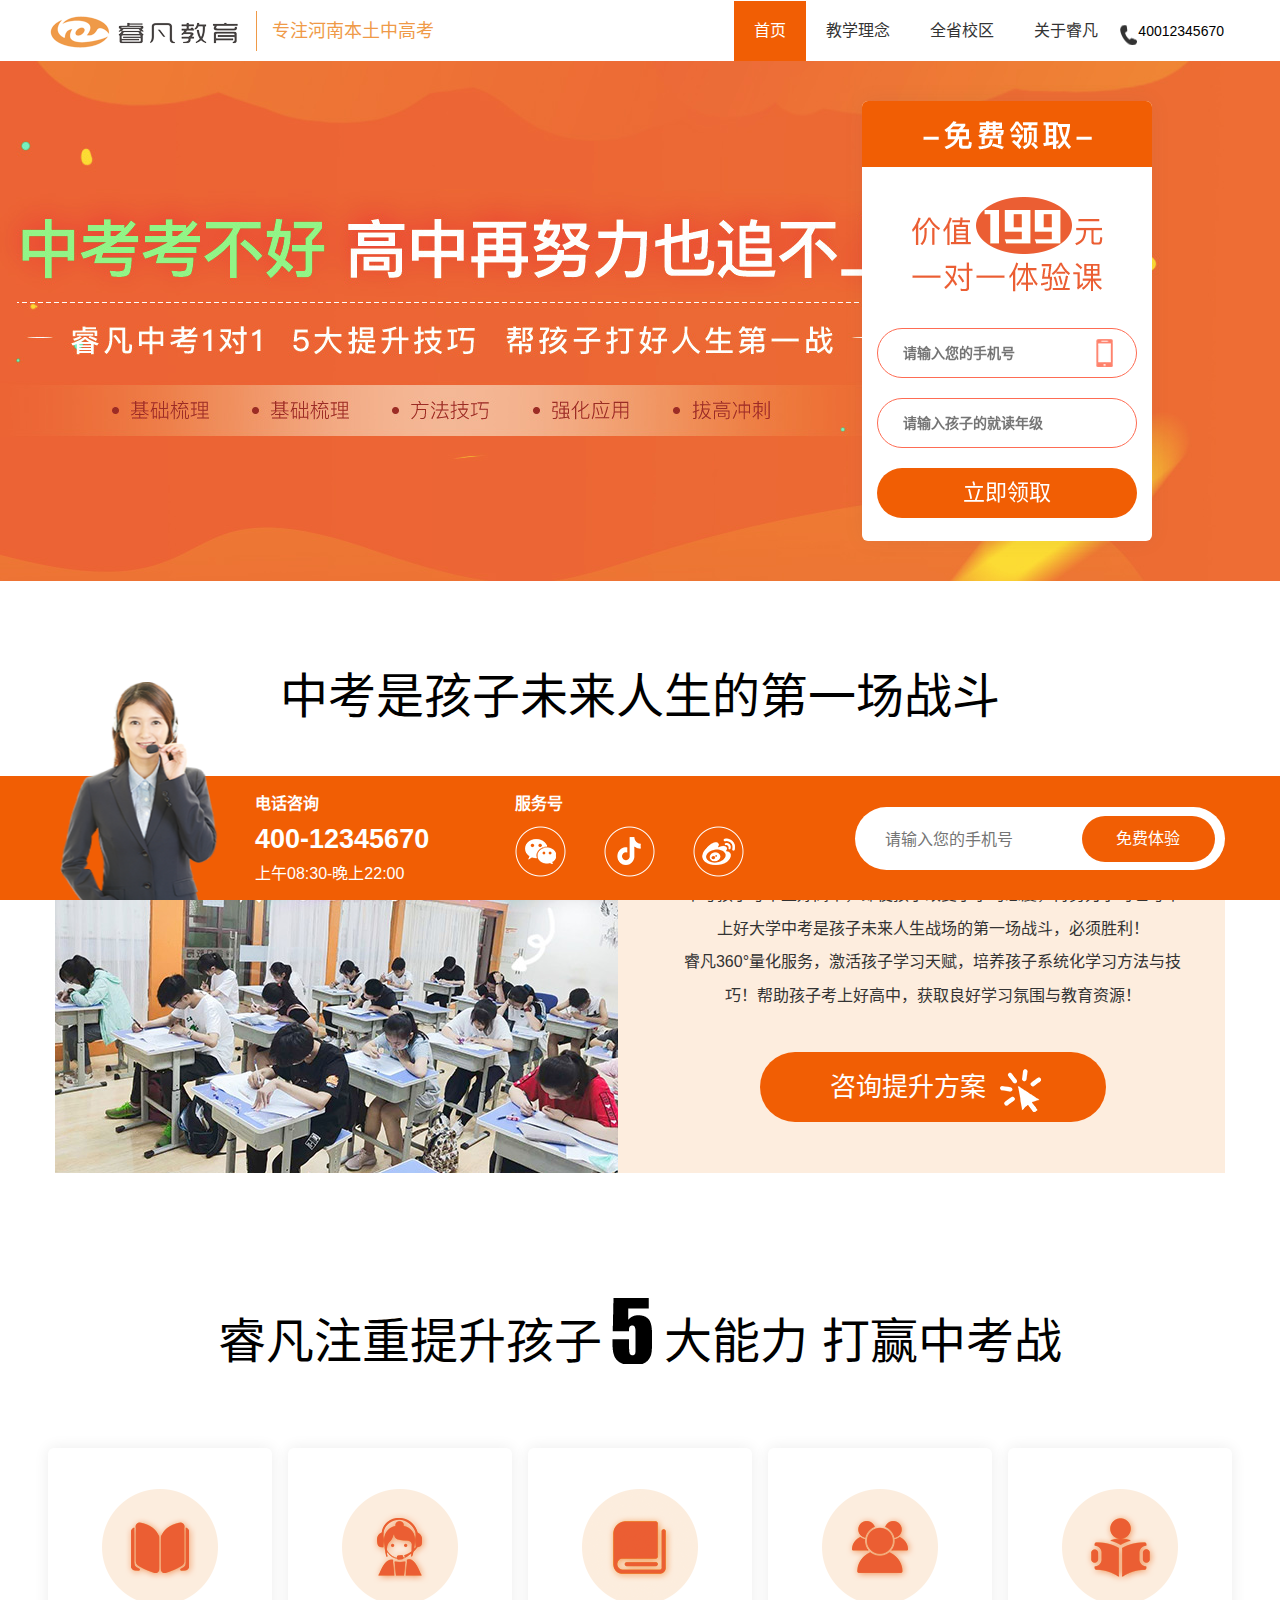
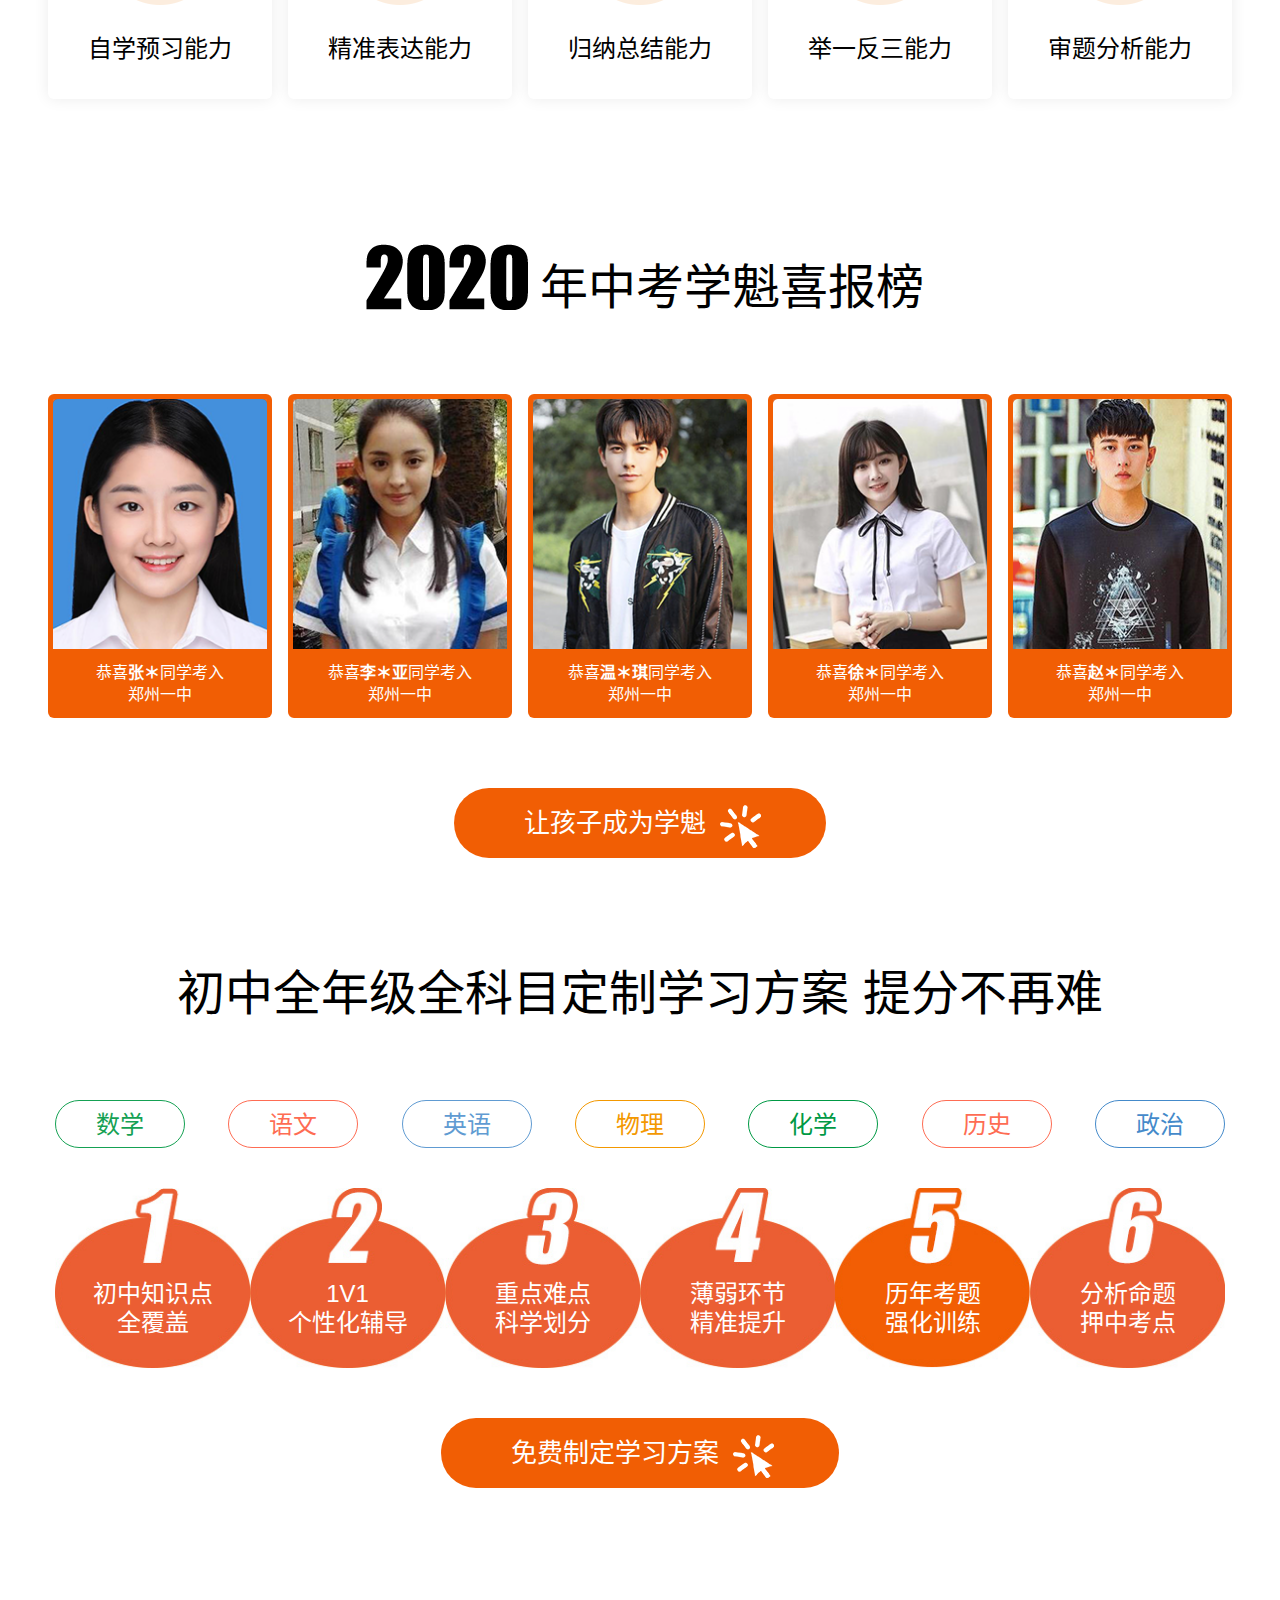
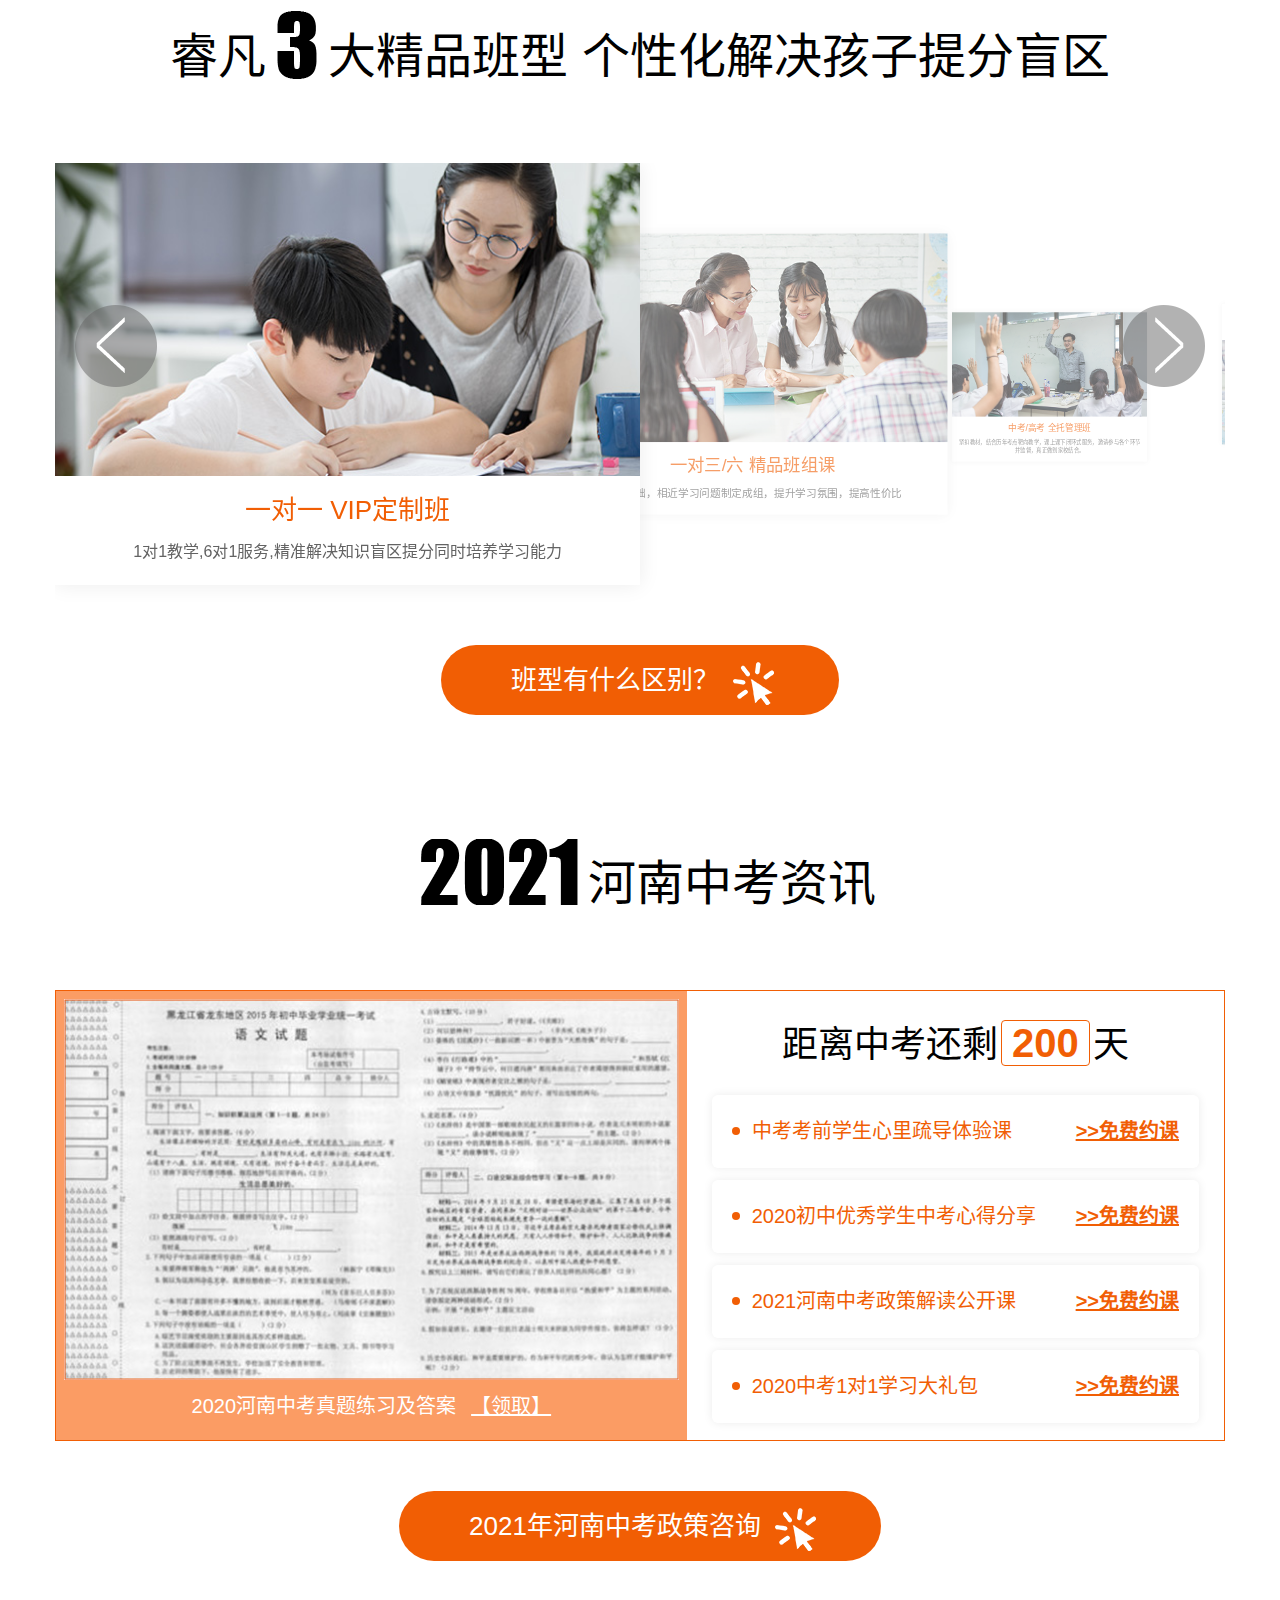
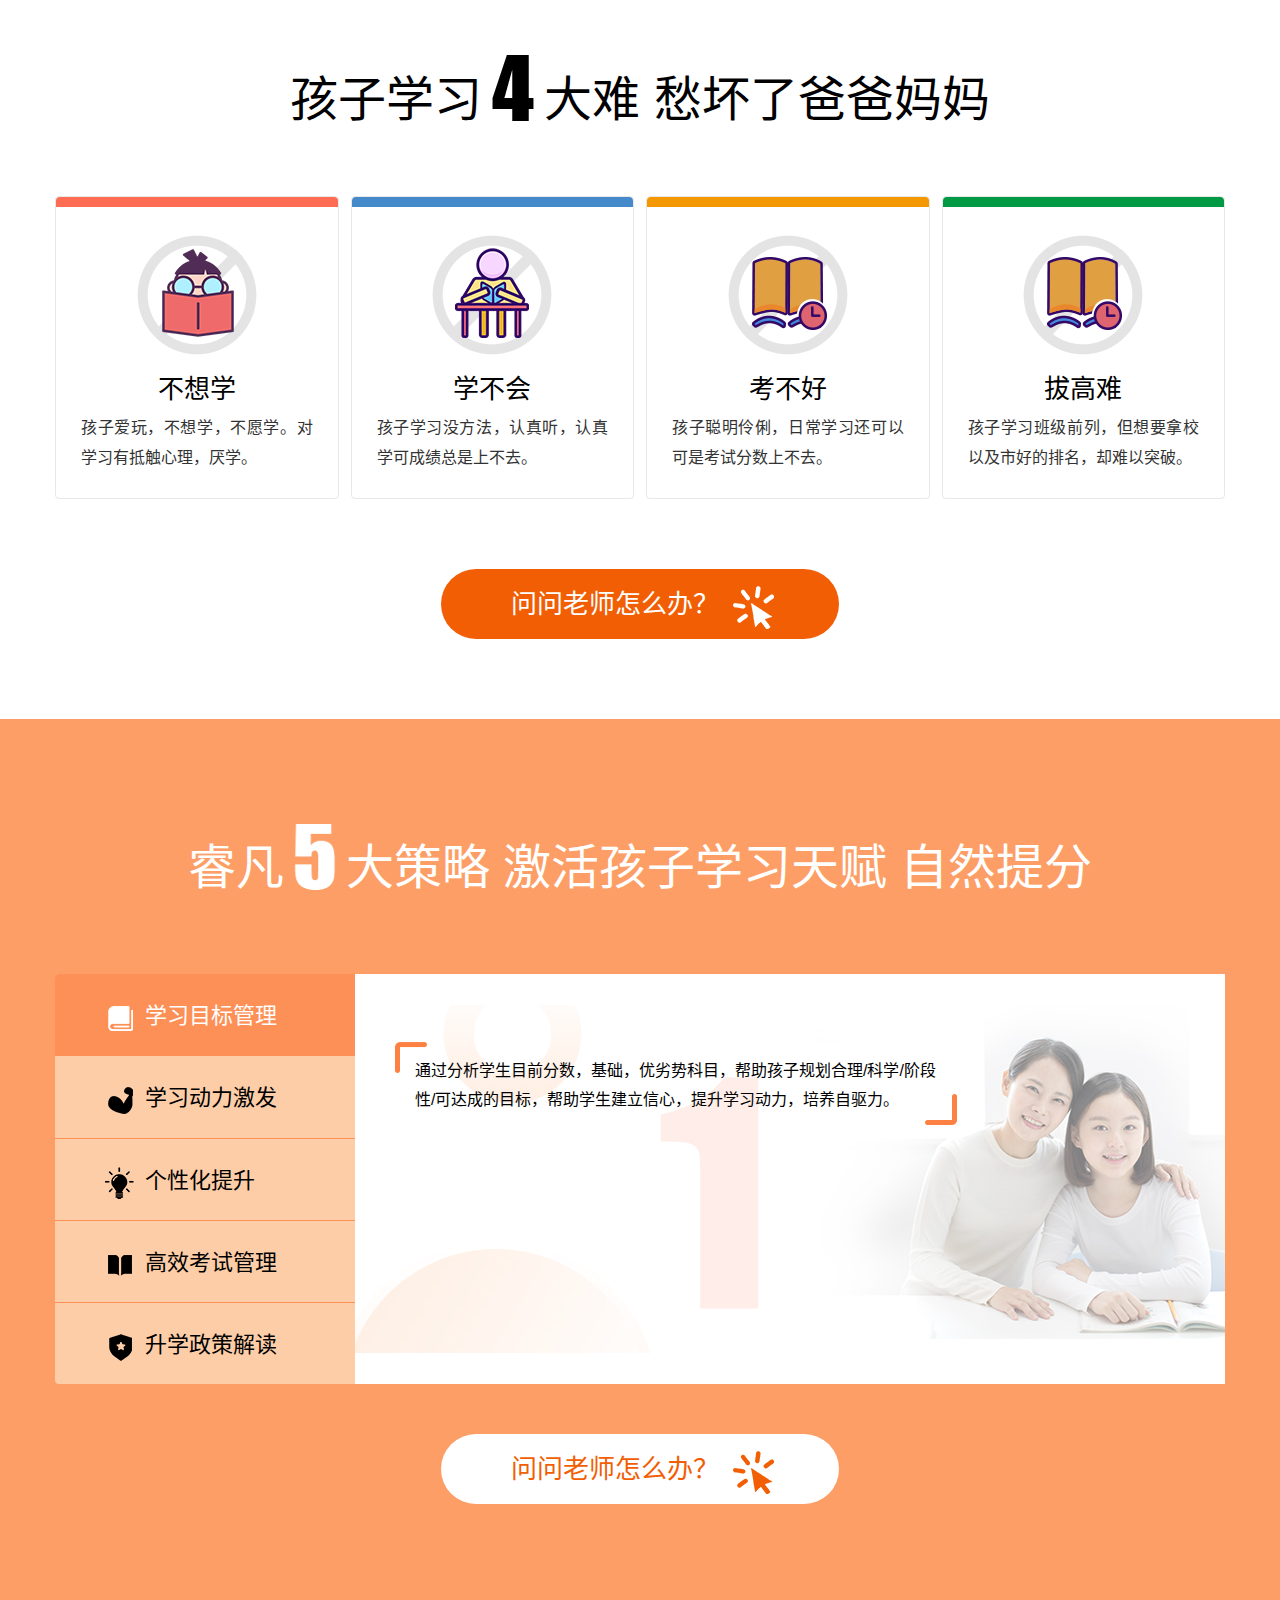
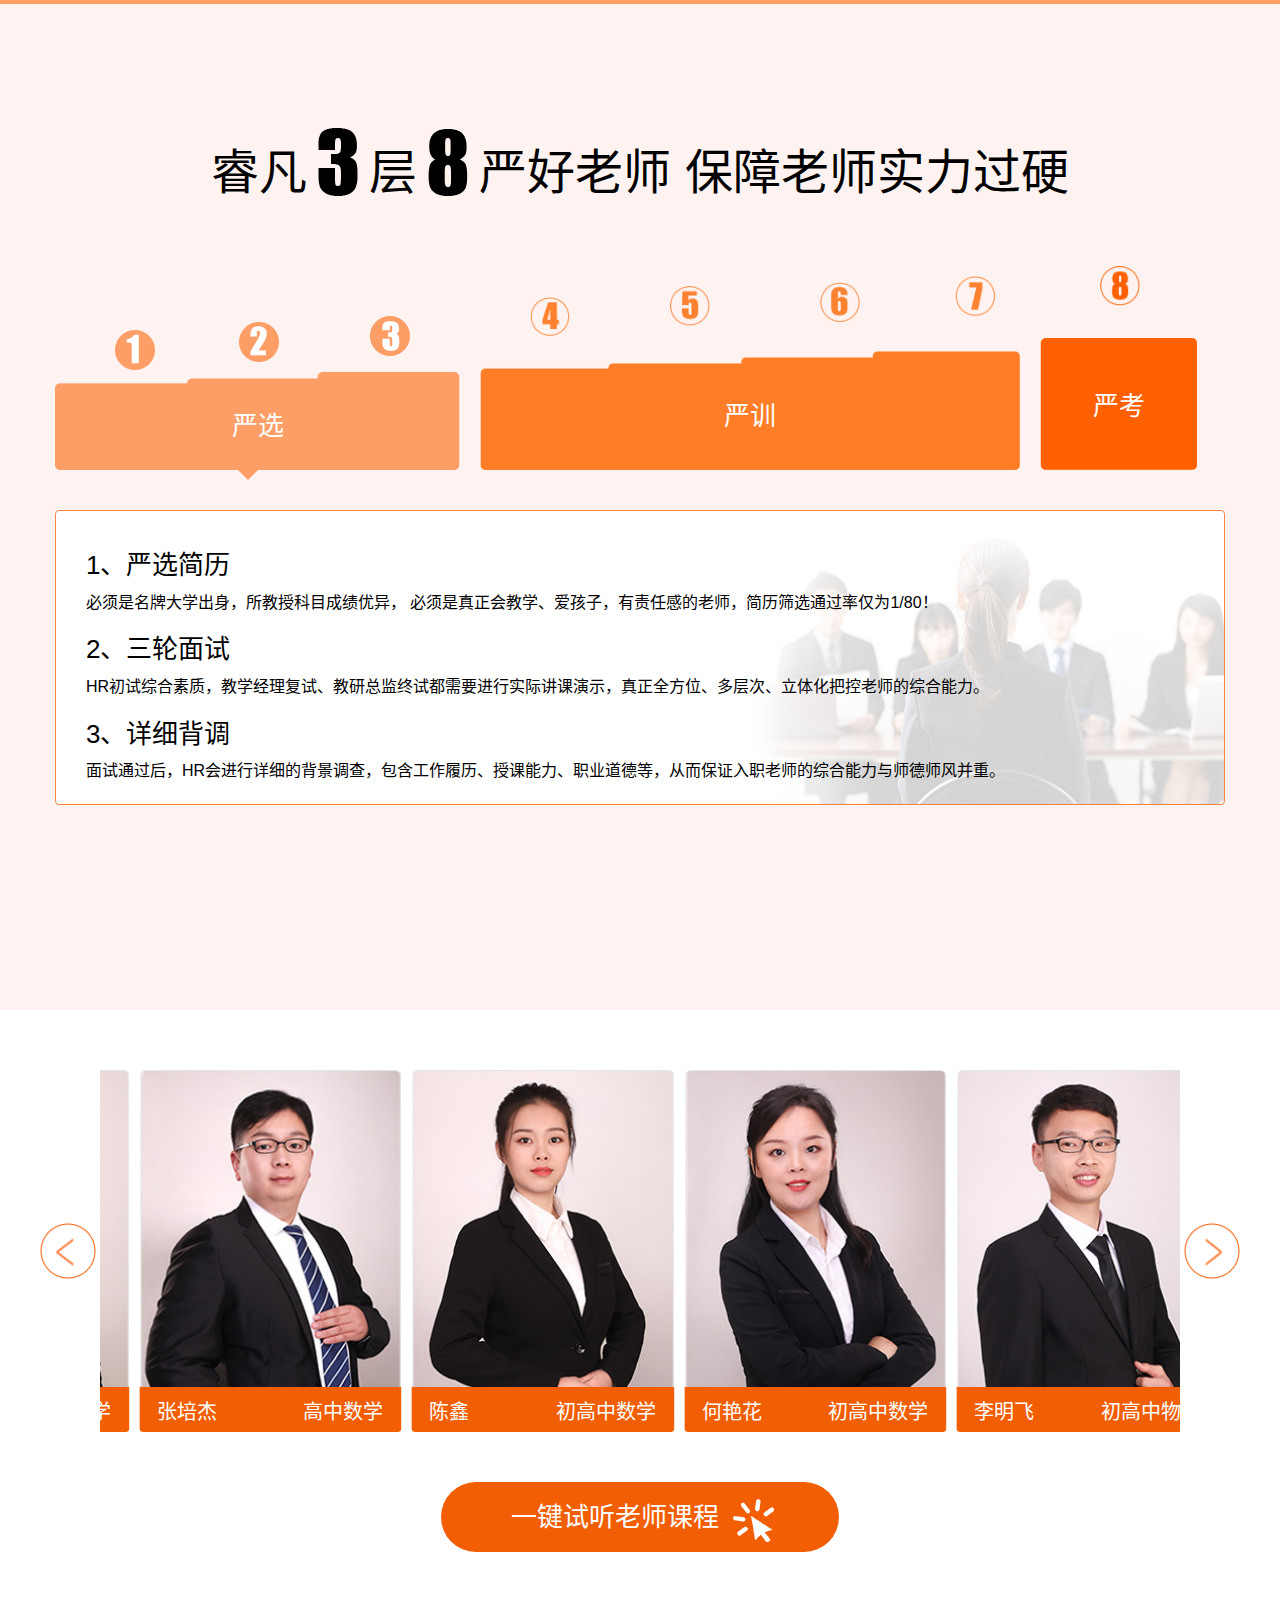
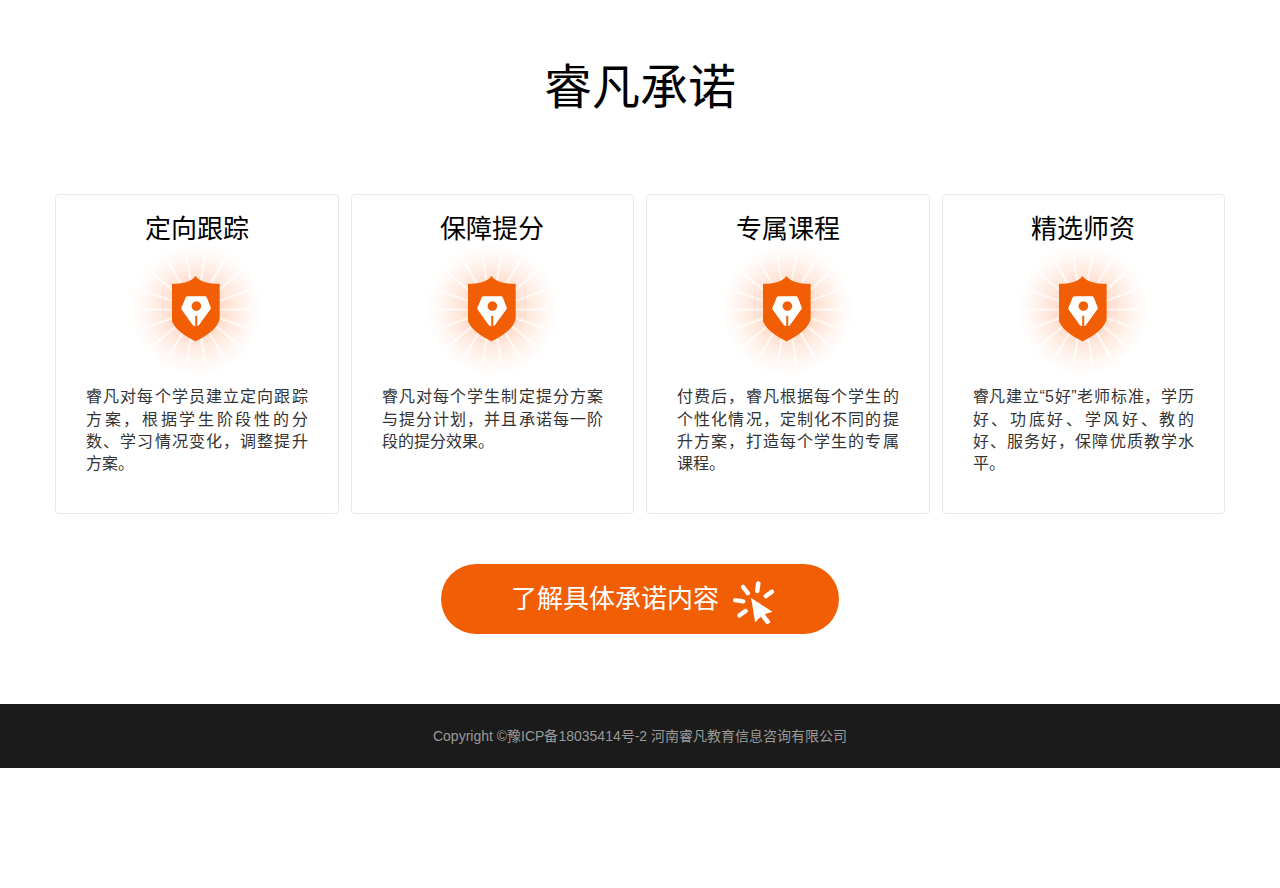
<file: html/zhongkao.html>
<!DOCTYPE html>
<html lang="zh-CN">

<head>
	<meta charset="UTF-8">
	<meta http-equiv="X-UA-Compatible" content="IE=edge,chrome=1">
	<meta name="format-detection" content="telephone=no">
	<meta name="viewport" content="width=device-width, initial-scale=1.0, maximum-scale=1, user-scalable=no">
	<meta name="renderer" content="webkit">
	<meta name="viewport" content="width=device-width">
	<meta name="description" content="这是描述" />
	<meta name="keywords" content="这是关键字" />
	<meta name="robots" content="all" />
	<meta name="author" content="教育" />
	<meta name="Copyright" content="教育" />
	<!-- <meta property="og:image" content="http://www.tedu.cn/logo.jpg"/> -->
	<!-- <link href="http://www.tedu.cn/bitbug_favicon.ico" rel="bitbug_favicon.ico" /> -->
	<title>中考高考选睿凡，我们更懂河南</title>
	<link rel="stylesheet" href="../plugins/bootstrap-3.3.7-dist/css/bootstrap.min.css">
	<link type="text/css" rel="stylesheet" href="../plugins/swiper.min.css">
	<link type="text/css" rel="stylesheet" href="../plugins/certify.css">
	<link type="text/css" rel="stylesheet" href="../css/base.css">
	<link rel="stylesheet" href="../css/style-sonpage.css">
	<link type="text/css" rel="stylesheet" href="../css/index.css">
	<link type="text/css" rel="stylesheet" href="../css/zhongkao.css">
</head>

<body>
	<!-- html里命名最好使用连字符，而不是驼峰写法
	 因为在html里是不区分大小写的
	-->
	<!-- 导航 -->
	<div class="nav-wrapper">
		<div class="container">
			<nav class="navbar">
				<!-- <div class="container-fluid"> -->
				<!-- 左边icon-->
				<div class="navbar-header">
					<button type="button" class="navbar-toggle collapsed" data-toggle="collapse"
						data-target="#bs-example-navbar-collapse-1" aria-expanded="false">
						<span class="sr-only">Toggle navigation</span>
						<span class="icon-bar"></span>
						<span class="icon-bar"></span>
						<span class="icon-bar"></span>
					</button>
					<a class="navbar-brand logo-brand"><img src="../img/global/navlogo.png" alt=""><span class="hidden-xs hidden-sm">专注河南本土中高考</span></a>
				</div>

				<!-- 内容-->
				<div class="collapse navbar-collapse nav-right" id="bs-example-navbar-collapse-1">
					<ul class="nav navbar-nav">
						<li class="active"><a href="./index.html" target="_blank">首页 <span class="sr-only">(current)</span></a></li>
						<li><a href="./teach-philosophy.html" target="_blank">教学理念</a></li>
						<li><a href="./provincial-campuses.html" target="_blank">全省校区</a></li>
						<li><a href="./about-ruifan.html" target="_blank">关于睿凡</a></li>
					</ul>
					<span class="hidden-xs nav-tel">40012345670</span>
				</div><!-- /.navbar-collapse -->
				<!-- </div>/.container-fluid -->
			</nav>
		</div>
	</div>
	<!-- 导航 end-->
	<!-- banner -->
	<div class="uidWrapper">
		<div class="banner-wrapper">
			<div class="swiper-container banner">
				<div class="swiper-wrapper">
					<div class="swiper-slide slideimg slideimg1">
						<img class="hidden-xs hidden-sm" src="../img/zhongkao/zhongkaobanner.jpg" alt="">
						<div class="left-text visible-xs visible-sm">
							<img src="../img/zhongkao/zhongkao_text.png" class="img-responsive" alt=""> 
						</div>
					</div>
				</div>
				<!-- 如果需要导航按钮 -->
				<!-- <div class="swiper-button-prev"></div>
						<div class="swiper-button-next"></div> -->
			</div>
				<!-- 如果需要分页器 -->
				<div class="swiper-pagination swiper-pagination1" style="display:none ;"></div>
			<!-- 表单 -->
			<div class="banner-form hidden-xs hidden-sm">
				<div class="formTitle">
					<img src="../img/index/bannerformtitle.png" alt="">
				</div>
				<div class="formText">
					<img src="../img/index/bannerfromtext.png" alt="">
				</div>
				<form action="" class="form-wrapper">
					<label for="tel">
						<input autocomplete="off" type="text" name="tel" id="tel" placeholder="请输入您的手机号">
						<span class="icon"></span>
					</label>
					<label for="grade">
						<input type="text" name="grade" id="grade" placeholder="请输入孩子的就读年级">
						<!-- <span class="icon gradeIcon"></span> -->
					</label>
					<button class="submitBtn" type="button">立即领取</button>
				</form>
			</div>
		</div> <!-- /.banner-wrapper-->
	</div> <!-- /.uidWrapper-->

	<!-- 中考是孩子未来第一场战场 -->
	<div class="container-fluit child-life">
		<div class="container child-life-content">
			<div class="title-wrapper">中考是孩子未来人生的第一场战斗</div>
			<ul class="child-life-list">
				<li class="item hidden-xs hidden-sm">
					<img src="../img/zhongkao/childlife-pic.jpg" alt="">
				</li>
				<li class="item item2">
					<p>中考孩子考不上好高中，即使孩子改变了学习态度，再努力学习也考不上好大学中考是孩子未来人生战场的第一场战斗，必须胜利！</p>
					<p>睿凡360°量化服务，激活孩子学习天赋，培养孩子系统化学习方法与技巧！帮助孩子考上好高中，获取良好学习氛围与教育资源！</p>
				
					<div class="global-btn">
						 <a href="#" target="_blank"><span>咨询提升方案</span></a>
					</div>
				</li>
			</ul>
		</div>	
	</div>	

	<!-- 睿凡注重提升孩子5大能力 -->
	<div class="container-fluit child-ability">
		<div class="container child-ability-index">
			<div class="title-wrapper">睿凡注重提升孩子<span><img src="../img/zhongkao/title5.png" alt=""></span>大能力 打赢中考战</div>
			<div class="row_list list">
				<div class="col-md-2 col-xs-2">
					<div class="item item1">
						<div class="icon">
							<img src="../img/zhongkao/ability_icon1.png" alt="">
						</div>
						<h2>自学预习能力</h2>
					</div>
				</div>
				<div class="col-md-2 col-xs-2">
					<div class="item item2">
						<div class="icon">
							<img src="../img/zhongkao/ability_icon2.png" alt="">
						</div>
						<h2>精准表达能力</h2>
					</div>
				</div>
				<div class="col-md-2 col-xs-2">
					<div class="item item3">
						<div class="icon">
							<img src="../img/zhongkao/ability_icon3.png" alt="">
						</div>
						<h2>归纳总结能力</h2>
					</div>
				</div>
				<div class="col-md-2 col-xs-2">
					<div class="item item4">
						<div class="icon">
							<img src="../img/zhongkao/ability_icon4.png" alt="">
						</div>
						<h2>举一反三能力</h2>
					</div>
				</div>
				<div class="col-md-2 col-xs-2">
					<div class="item item4">
						<div class="icon">
							<img src="../img/zhongkao/ability_icon5.png" alt="">
						</div>
						<h2>审题分析能力</h2>
					</div>
				</div>
			</div>

		</div>
	</div>			

	<!-- 年中考学魁喜报榜 -->
	<div class="container-fluit child-result">
		<div class="container child-result-index">
			<div class="title-wrapper"><span class="year"><img src="../img/zhongkao/title2020.png" alt=""></span>年中考学魁喜报榜</div>
			<div class="row_list list">
				<div class="col-md-2 col-xs-2">
					<div class="item item1">
						<div class="icon">
							<img src="../img/zhongkao/chuildresult_pic1.png" alt="">
						</div>
						<h2>恭喜<em>张＊</em>同学考入<span>郑州一中</span></h2>
							
					</div>
				</div>
				<div class="col-md-2 col-xs-2">
					<div class="item item2">
						<div class="icon">
							<img src="../img/zhongkao/chuildresult_pic2.png" alt="">
						</div>
						<h2>恭喜<em>李＊亚</em>同学考入<span>郑州一中</span></h2>
					</div>
				</div>
				<div class="col-md-2 col-xs-2">
					<div class="item item3">
						<div class="icon">
							<img src="../img/zhongkao/chuildresult_pic3.png" alt="">
						</div>
						<h2>恭喜<em>温＊琪</em>同学考入<span>郑州一中</span></h2>
					</div>
				</div>
				<div class="col-md-2 col-xs-2">
					<div class="item item4">
						<div class="icon">
							<img src="../img/zhongkao/chuildresult_pic4.png" alt="">
						</div>
						<h2>恭喜<em>徐＊</em>同学考入<span>郑州一中</span></h2>
					</div>
				</div>
				<div class="col-md-2 col-xs-2">
					<div class="item item4">
						<div class="icon">
							<img src="../img/zhongkao/chuildresult_pic5.png" alt="">
						</div>
						<h2>恭喜<em>赵＊</em>同学考入<span>郑州一中</span></h2>
					</div>
				</div>
			</div>
			<div class="global-btn">
				<a href="#" target="_blank"><span>让孩子成为学魁</span></a>
		 	</div>
		</div>
	</div>		

	<!--初中全年级全科目定制学习方案 提分不再难-->
	<div class="container-fluit child-plane">
		<div class="container child-plane-index">
			<div class="title-wrapper">初中全年级全科目定制学习方案 提分不再难</div>
			<ul class="plane-kecheng">
				<li>数学</li>
				<li>语文</li>
				<li>英语</li>
				<li>物理</li>
				<li>化学</li>
				<li>历史</li>
				<li>政治</li>
			</ul>
			<ul class="plane-cont">
				<li>
					<img src="../img/zhongkao/plan_pic1.jpg" alt="">
					<p>初中知识点<span>全覆盖</span></p>
				</li>
				<li>
					<img src="../img/zhongkao/plan_pic2.jpg" alt="">
					<p><span>1V1</span>个性化辅导</p>
				</li>
				<li>
					<img src="../img/zhongkao/plan_pic3.jpg" alt="">
					<p><span>重点难点</span>科学划分</p>
				</li>
				<li>
					<img src="../img/zhongkao/plan_pic4.jpg" alt="">
					<p><span>薄弱环节</span>精准提升</p>
				</li>
				<li>
					<img src="../img/zhongkao/plan_pic5.jpg" alt="">
					<p><span>历年考题</span>强化训练</p>
				</li>
				<li>
					<img src="../img/zhongkao/plan_pic6.jpg" alt="">
					<p><span>分析命题</span>押中考点</p>
				</li>
			</ul>
			<div class="global-btn">
				<a href="#" target="_blank"><span>免费制定学习方案</span></a>
		 </div>
		</div>
	</div>	

	<!-- part3 -->
	<div class="container-fluit part3">
		<div class="container index-part3">
			<div class="title-wrapper">睿凡<span><img src="../img/index/p1-title3.png" alt=""></span>大精品班型  个性化解决孩子提分盲区</div>
		
			<div id="certify">
				<div class="swiper-container">
					<div class="swiper-wrapper">
					<div class="swiper-slide"><img src="../img/index/p3-index-pic1.jpg" /><div class="text"><h2>一对一 VIP定制班</h2><p>1对1教学,6对1服务,精准解决知识盲区提分同时培养学习能⼒</p></div></div>
					<div class="swiper-slide"><img src="../img/index/p3-index-pic2.jpg" /><div class="text"><h2>一对三/六 精品班组课</h2><p>相近基础，相近学习问题制定成组，提升学习氛围，提高性价⽐</p></div></div>
					<div class="swiper-slide"><img src="../img/index/p3-index-pic3.jpg" /><div class="text"><h2>中考/高考 全托管理班</h2><p>紧扣教材，结合历年考点靶向教学，课上课下闭环式服务，邀请参与各个环节并监督，真正做到家校结合。</p></div></div>
					<!-- <div class="swiper-slide"><img src="../img/index/certify04.png" /><p>计算机软件著作权登记证书</p></div>
					<div class="swiper-slide"><img src="../img/index/certify05.png" /><p>增值电信业务经营许可证</p></div> -->
					</div>
					</div>
					<div class="swiper-pagination"></div>
					<div class="swiper-button-prev"></div>
					<div class="swiper-button-next"></div>
				</div>
				<div class="global-btn">
					<a href="#" target="_blank"><span>班型有什么区别？</span></a>
				 </div>
		</div>
	</div><!--/. part3-->




<!-- 2021河南中考资讯 -->
<div class="container-fluit zixun">
	<div class="container zixun-index">
		<div class="title-wrapper"><span class="year"><img src="../img/zhongkao/title2021.png" alt=""></span>河南中考资讯</div>
	  <div class="zixun-list">
			<div class="left">
				<img src="../img/zhongkao/xixun-pic.jpg" alt="">
				<p>2020河南中考真题练习及答案<a href="#">【领取】</a></p>
			</div>
			<div class="right">
				<h2>距离中考还剩<span>200</span>天</h2>
				<ul class="right-list">
					<li><p>中考考前学生心里疏导体验课</p><a href="#" target="_blank">>>免费约课</a></li>
					<li><p>2020初中优秀学生中考心得分享</p><a href="#" target="_blank">>>免费约课</a></li>
					<li><p>2021河南中考政策解读公开课</p><a href="#" target="_blank">>>免费约课</a></li>
					<li><p>2020中考1对1学习大礼包</p><a href="#" target="_blank">>>免费约课</a></li>
				</ul>
			</div>
		</div>
		<div class="global-btn">
			<a href="#" target="_blank"><span>2021年河南中考政策咨询</span></a>
		 </div>
	</div>
</div>		

	<!-- part1 -->
<div class="container-fluit part1">
		<div class="container index-part1">
			<div class="title-wrapper">孩子学习<span><img src="../img/index/p1-title.png" alt=""></span>大难  愁坏了爸爸妈妈</div>
			<div class="row list">
				<div class="col-md-3 col-xs-6">
					<div class="item item1">
						<div class="icon">
							<img src="../img/index/p1-xuexi-icon1.png" alt="">
						</div>
						<h2>不想学</h2>
						<p class="text">
							孩子爱玩，不想学，不愿学。对学习有抵触心理，厌学。
						</p>
					</div>
				</div>
				<div class="col-md-3 col-xs-6">
					<div class="item item2">
						<div class="icon">
							<img src="../img/index/p1-xuexi-icon2.png" alt="">
						</div>
						<h2>学不会</h2>
						<p class="text">
							孩子学习没方法，认真听，认真学可成绩总是上不去。
						</p>
					</div>
				</div>
				<div class="col-md-3 col-xs-6">
					<div class="item item3">
						<div class="icon">
							<img src="../img/index/p1-xuexi-icon3.png" alt="">
						</div>
						<h2>考不好</h2>
						<p class="text">
							孩子聪明伶俐，日常学习还可以可是考试分数上不去。
						</p>
					</div>
				</div>
				<div class="col-md-3 col-xs-6">
					<div class="item item4">
						<div class="icon">
							<img src="../img/index/p1-xuexi-icon3.png" alt="">
						</div>
						<h2>拔高难</h2>
						<p class="text">
							孩子学习班级前列，但想要拿校以及市好的排名，却难以突破。
						</p>
					</div>
				</div>
			</div>
			<div class="global-btn">
				<a href="#" target="_blank"><span>问问老师怎么办？</span></a>
		 </div>
		</div>
</div> <!--/. part1-->

	<!-- part2 -->
	<div class="container-fluit part2">
		<div class="container index-part2">
			<div class="title-wrapper whiteColor">睿凡<span><img src="../img/index/p2-title.png" alt=""></span>大策略  激活孩子学习天赋  自然提分</div>
	
			<div class="box-wrapper">
				<ul class="left">
					<li class="act">
						<span>学习目标管理</span>
					</li>
					<li>
						<span>学习动力激发</span>
					</li>
					<li>
						<span>个性化提升</span>
					</li>
					<li>
						<span>高效考试管理</span>
					</li>
					<li>
						<span>升学政策解读</span>
					</li>
				</ul>
				<div class="right">
					<div class="item item1 show">
						<div class="text">
							通过分析学生目前分数，基础，优劣势科目，帮助孩子规划合理/科学/阶段性/可达成的目标，帮助学生建立信心，提升学习动力，培养自驱力。
						</div>
					</div>
					<div class="item item2">
						<div class="text">
							没有学不会的学生，只有不愿学和不能持续努力的学生。睿凡首先解决学习动力不足问题，帮助孩子激活学习热情，塑造长远学习动力，有效解决孩子厌学问题，让孩子持续热爱学习。
						</div>
					</div>
					<div class="item item3">
						<div class="text">
							同样85分的学⽣，提升方案可能截然不同。个性化的辅导就是根据每个学生的情况，结合不同类型，不同程度，不同科目，不同目标，甚至不同性格的学生，制定定制化的学习提升方案。
						</div>
					</div>
					<div class="item item4">
						<div class="text">
							睿凡的终极目标是服务于升学，载体是学⽣考试分数的提升，所以会学习，会考试两者同样重要。学习≠学会，学会≠会考，会考≠高分，睿凡为学生提供考试管理规划，让学生考出高分。
						</div>
					</div>
					<div class="item item5">
						<div class="text">
							睿凡专注河南中高考，对河南的中高考政策有深度研究。我们会定期为学生和家长解读高考政策，梳理入学途径，多维度帮助孩子更早进入理想院校。河南中高考，选睿凡。
						</div>
					</div>
				</div>
			</div>
			<div class="global-btn global-btn-white">
				<a href="#" target="_blank"><span>问问老师怎么办？</span></a>
		 </div>

		</div>
	</div><!--/. part2-->
	
	<!-- part4 -->
	<div class="container-fluit part4">
		<div class="container index-part4">
			<div class="title-wrapper">睿凡<span><img src="../img/index/p1-title3.png" alt=""></span>层<span><img src="../img/index/p1-title8.png" alt=""></span>严好老师  保障老师实力过硬</div>
		  <!-- 导航 -->
			<div class="row p4Menu">
				<div class="col-lg-4 col-xs-4 col-sm-4 col-md-4">
					<div class="item item1 act">
						<div class="num-box hidden-xs">
							<span class="num num1"></span>
							<span class="num num2"></span>
							<span class="num num3"></span>
						</div>
						<h2>严选</h2>
					</div>
				</div>
				<div class="col-lg-6 col-xs-4 col-sm-4 col-md-4">
					<div class="item item2">
						<div class="num-box hidden-xs">
							<span class="num num1"></span>
							<span class="num num2"></span>
							<span class="num num3"></span>
							<span class="num num4"></span>
						</div>
						<h2>严训</h2>
					</div>
				</div>
				<div class="col-lg-2 col-xs-4 col-sm-4 col-md-4">
					<div class="item item3">
						<div class="num-box hidden-xs">
							<span class="num num1"></span>
						</div>
						<h2>严考</h2>
					</div>
				</div>
			</div>
			<!-- 内容 -->
			<div class="p4-content">
				<div class="content-item1 show">
					<h3>1、严选简历</h3>
					<p>必须是名牌大学出身，所教授科目成绩优异， 必须是真正会教学、爱孩子，有责任感的老师，简历筛选通过率仅为1/80！</p>
					<h3>2、三轮面试</h3>
					<p>HR初试综合素质，教学经理复试、教研总监终试都需要进行实际讲课演示，真正全方位、多层次、立体化把控老师的综合能力。</p>
					<h3>3、详细背调</h3>
					<p>面试通过后，HR会进行详细的背景调查，包含工作履历、授课能力、职业道德等，从而保证入职老师的综合能力与师德师风并重。</p>
				</div>
				<div class="content-item2">
					<h3>4、入职培训</h3>
					<p>入职后，需通过新员工培训和新讲师培训，快速了解与融入公司讲师团队，明确岗位职责与要求标准，并进一步提升授课能力。</p>
					<h3>5、磨课内测</h3>
					<p>走上正式讲台前，讲师需和教研负责人进行数十次磨课，以提升授课质量为目标，达到合格标准后会挑选学生进行内测。</p>
					<h3>6、试讲评分</h3>
					<p>内测通过后，讲师正式走上讲台试讲，专职的教学质量督导全程听课，并从讲解清晰度、知识点覆盖度、学生参与度、学习效果、师德师风5个维度进行打分。</p>
					<h3>7、三方会考</h3>
					<p>讲师连续6次课5个维度均被评优后，由教学质量督导发起转正考核，并与教研团队一起作为考官，对讲师进行三方会考，会考通过后正式转正。</p>
				</div>
				<div class="content-item3">
					<h3>8、年度考核</h3>
					<p>老师的授课能力与学生的学习成绩密切相关，为了保障老师能持续性的输出优质内容，持续性的帮助学生提升。睿凡每年对会对老师进行一次年度严格考
						核，以保证讲师始终能够对最新的考试内容，最新的河南中高考政策熟练掌握，并保持对学生的持续热情。</p>
				</div>
			</div>
		</div>
	</div><!--/. part4-->

	<!-- part5 -->
	<div class="container-fluit part5">
		<div class="container index-part5">
			<div class="teacher-box">
				<div class="swiper-container" id="teacherSwiper">
					<div class="swiper-wrapper">
						<div class="swiper-slide">
							<div class="slideBox">
								<img src="../img/index/p5-index-pic1.jpg" alt="">
								<div class="textBox">
									<div >
										<div class="textTit">陈鑫<span>初高中数学</span></div>
										<p><span>教龄6年</span></p>
										<p><span>授课风格：</span>耐心细致，灵活多变，条理清晰；对于初升高学生教法思路把控灵活。</p>
										<p><span>教学成果：</span>所带学生超过300余人，满意度达100%，其中单学生续费频次最高达10次；曾2次获得集团赛课奖和优秀教师奖；睿凡教育数学组口碑教师；</p>
									</div>
								</div>
							</div>
						</div>
						<div class="swiper-slide">
							<div class="slideBox">
									<img src="../img/index/p5-index-pic2.jpg" alt="">
									<div class="textBox">
										<div class="textTit">何艳花<span>初高中数学</span></div>
										<p><span>教龄15年</span></p>
										<p><span>授课风格：</span>理智型与自然型，亲切自然，结构严谨，重学习思维培养，擅长各类学生。</p>
										<p><span>教学成果：</span>迄今所教学生2000人起，提分幅度最高达90分，满意率达100%，提升率达100%；曾连续5次被评为公司优秀教师，口碑教师；睿凡教育教师团队带教流程奠基人；</p>
									</div>
							</div>
						</div>
						<div class="swiper-slide">
							<div class="slideBox">
								<img src="../img/index/p5-index-pic3.jpg" alt="">
									<div class="textBox">
										<div class="textTit">李明飞<span>初高中物理</span></div>
										<p><span>教龄6年</span></p>
										<p><span>授课风格：</span>课堂节奏轻快，重难把握清晰；因材施教，剖析中高考，答题模板化，技巧体系化，善物理学习兴趣引导。</p>
										<p><span>教学成果：</span>所带学生300多人，物理提升平均在20分，在集团内3次获得赛课奖和优秀教师奖。睿凡教育集团教研院物理教研员；睿凡教育打造全托课程体系核心成员；</p>
									</div>
							</div>
						</div>
						<div class="swiper-slide">
							<div class="slideBox">
									<img src="../img/index/p5-index-pic4.jpg" alt="">
									<div class="textBox">
										<div class="textTit">徐春苗<span>初高中英语</span></div>
										<p><span>教龄7年</span></p>
										<p><span>授课风格：</span>亲和力强，学科内熟知中高考重难点及命题规律，以小见大，擅长利用学生有限的时间达到最大的效率。</p>
										<p><span>教学成果：</span>所带学生400多人，满意度100%，对于100分以上学生的辅导方法深有研究；在集团内3次获得赛课奖和优秀教师奖；睿凡教育打造全托课程体系核心成员；</p>
									</div>
							</div>
						</div>
						<div class="swiper-slide">
							<div class="slideBox">
									<img src="../img/index/p5-index-pic5.jpg" alt="">
									<div class="textBox">
										<div class="textTit">李敬州<span>高中物理</span></div>
										<p><span>教龄6年</span></p>
										<p><span>授课风格：</span>睿智灵活，善诱引导；中等及中等以上学生教法独特。</p>
										<p><span>教学成果：</span>共带毕业班学生300多人，提升率98%以上；连续3次获得集团赛课、优秀教师奖项；睿凡教育理化组明星教师。</p>
									</div>
							</div>
						</div>
						<div class="swiper-slide">
							<div class="slideBox">
								<img src="../img/index/p5-index-pic6.jpg" alt="">
									<div class="textBox">
										<div class="textTit">李娜<span>初高中化学</span></div>
										<p><span>教龄7年</span></p>
										<p>硕士研究生学历；</p>
										<p>睿凡教育集团教研院化学教研员；</p>
										<p><span>授课风格：</span>深入浅出，严谨细致，对于学习动力不足学生有独特的教学方法。</p>
										<p><span>教学成果：</span>深入浅出，严谨细致，对于学习动力不足学生有独特的教学方法。教学成果：所带学生共300多人，满意度达100%，平均提升幅度在20分以上，考入一本院校50人起；睿凡教育打造全托课程体系核心成员。</p>
									</div>
							</div>
						</div>
						<div class="swiper-slide">
							<div class="slideBox">
								<img src="../img/index/p5-index-pic7.jpg" alt="">
									<div class="textBox">
										<div class="textTit">张培杰<span>高中数学</span></div>
										<p><span>教龄7年</span></p>
										<p><span>授课风格：</span>严谨教学不失风趣幽默；对各种程度学生有独特的教学方法。</p>
										<p><span>教学成果：</span>累计课时14000，口碑转介绍学生100余人，服务学生数及提分率连年创睿凡记录并包揽各类奖项；睿凡教育集团教研院高数教研员，明星教师；睿凡教育高数高考技巧课授课专家。</p>
									</div>
							</div>
						</div>
					</div>	
				 </div>

				 <div class="preBtn teachBtn"></div>
				 <div class="nextBtn teachBtn"></div>
			</div>

			<div class="global-btn">
				<a href="#" target="_blank"><span>一键试听老师课程</span></a>
		 </div>
		</div>
	</div><!--/. part5-->

	<!-- part6 -->
	<div class="container-fluit part6" style="display: none;">
		<div class="container index-part6">
			<div class="title-wrapper">每一个来睿凡的孩子都说好</div>
			<div class="child-wrapper">
				<div class="swiper-container" id="childSwiper">
					<div class="swiper-wrapper">
						<div class="swiper-slide">
							<div class="child-swiper">
								<div class="child-user">
									<img src="../img/index/p5-childuser1.jpg" alt="">
									<p>崔*馨<span>高二</span></p>
								</div>
								<div class="child-result">
									<div class="item">
										<span class="tip">来睿凡前</span>
										<span>数学 73＋</span>
										<span>化学 40+</span>
										<span class="hidden-md"></span>
									</div>
									<div  class="item">
										<span class="tip">来睿凡后</span>
										<span>数学<i> 120</i></span>
										<span>化学<i> 70+</i></span>
										<span class="hidden-md"></span>
									</div>
									<p>
										省实验学生，于高一入学，学习程度中等偏上，学习动力偏强。深入分析后，选派方法型老师，进行方法总结辅导，数学老师重题型扩充，化学老师重题型归纳，辅导效果更明显。后期拓科语文。
									</p>
								</div>
							</div>
						</div>
						<div class="swiper-slide">
							<div class="child-swiper">
								<div class="child-user">
									<img src="../img/index/p5-childuser2.jpg" alt="">
									<p>张*凯<span>高三体育生</span></p>
								</div>
								<div class="child-result">
									<div class="item">
										<span class="tip">来睿凡前</span>
										<span style="text-align: left;">郑州一模199分</span>
										<span class="hidden-md"></span>
									</div>
									 
									<div  class="item">
										<span class="tip">来睿凡后</span>
										<span style="text-align: left;">高考成绩335分</span>
										<span class="hidden-md"></span>
									</div>
									<p>
										郑州九中、体育生、专项足球。于2019年12月入校，因足球训练占用正课时间，辅导以薄弱性科目英语为主，舍弃部分专题练习，减少积累性知识点练习频次，重点进行技巧性训练技。
									</p>
								</div>
							</div>
						</div>
						<div class="swiper-slide">
							<div class="child-swiper">
								<div class="child-user">
									<img src="../img/index/p5-childuser3.jpg" alt="">
									<p>毋*<span>高三</span></p>
								</div>
								<div class="child-result">
									<div class="item">
										<span class="tip">来睿凡前</span>
										<span style="text-align: left;">数学28分(高二期末)</span>
									 
									</div>
									<div  class="item">
										<span class="tip">来睿凡后</span>
										<span style="text-align: left;">数学91分(高考成绩）</span>
										 
									</div>
									<p>
										高二暑期学习。学生其他科目稳定，唯独数学相对很弱，选派严厉、方法型数学老师，教授做题方法和技巧。高三一模数学成绩110，四模95，五模106，高考数学91分，以总分528考入琼州师范大学。
									</p>
								</div>
							</div>
						</div>
						<div class="swiper-slide">
							<div class="child-swiper">
								<div class="child-user">
									<img src="../img/index/p5-childuser4.jpg" alt="">
									<p>都*宇<span>高三艺考生</span></p>
								</div>
								<div class="child-result">
									<div class="item">
										<span class="tip">来睿凡前</span>
										<span>模考总分275</span>
										<span class="hidden-md"></span>
									</div>
									<div  class="item">
										<span class="tip">来睿凡后</span>
										<span>高考成绩398</span>
										<span class="hidden-md"></span>
									</div>
									<p>
										十二中学生，因舞蹈加疫情成绩下滑，英语已经处于完全放弃状态。入学后，按照学习计划语文每周刷两卷，数学每天一套卷刷选择填空保正确率，英语每天两篇阅读练习，最后考入河南师范大学！
									</p>
								</div>
							</div>
						</div>
						<div class="swiper-slide">
							<div class="child-swiper">
								<div class="child-user">
									<img src="../img/index/p5-childuser5.jpg" alt="">
									<p>赵*睿<span>九年级</span></p>
								</div>
								<div class="child-result">
									<div class="item">
										<span class="tip">来睿凡前</span>
										<span>数学68</span>
										<span>英语52</span>
										<span>物理18</span>
									</div>
									<div  class="item">
										<span class="tip">来睿凡后</span>
										<span>数学76</span>
										<span>英语87</span>
										<span>物理48</span>
									</div>
									<p>
										实验中学学生，成绩断崖式下降，性格偏内向，学习上缺乏主动性。老师每天进行日志规划，将每周要完成的英语背诵任务和数学物理刷题任务分散到每天，逐渐调高学生学习动力，使补习效果明显。
									</p>
								</div>
							</div>
						</div>
					</div>
				</div>	
				<div class="swiper-pagination child-pagination"></div>		
			</div>
		</div>
	</div><!--/. part6-->	
 

		<!-- part7 -->
		<div class="container-fluit part7">
			<div class="container index-part7">
				<div class="title-wrapper">睿凡承诺</div>
				<div class="row list">
					<div class="col-md-3 col-xs-6">
						<div class="item item1">
							<h2>定向跟踪</h2>
							<div class="icon">
								<img src="../img/index/p7-index-icon.png" alt="">
							</div>
							<p class="text">
								睿凡对每个学员建立定向跟踪方案，根据学生阶段性的分数、学习情况变化，调整提升方案。
							</p>
						</div>
					</div>
					<div class="col-md-3 col-xs-6">
						<div class="item item2">
							<h2>保障提分</h2>
							<div class="icon">
								<img src="../img/index/p7-index-icon.png" alt="">
							</div>
							<p class="text">
								睿凡对每个学生制定提分方案与提分计划，并且承诺每一阶段的提分效果。
							</p>
						</div>
					</div>
					<div class="col-md-3 col-xs-6">
						<div class="item item3">
							<h2>专属课程</h2>
							<div class="icon">
								<img src="../img/index/p7-index-icon.png" alt="">
							</div>
							<p class="text">
								付费后，睿凡根据每个学生的个性化情况，定制化不同的提升方案，打造每个学生的专属课程。
							</p>
						</div>
					</div>
					<div class="col-md-3 col-xs-6">
						<div class="item item4">
							<h2>精选师资</h2>
							<div class="icon">
								<img src="../img/index/p7-index-icon.png" alt="">
							</div>
							<p class="text">
								睿凡建立“5好”老师标准，学历好、功底好、学风好、教的好、服务好，保障优质教学水平。
							</p>
						</div>
					</div>
				</div>

				<div class="global-btn">
					<a href="#" target="_blank"><span>了解具体承诺内容</span></a>
			  </div>
			</div>
	  </div> <!--/. part7-->

	<!-- part8 -->
	<div class="container-fluit part8" style="display: none;">
		<div class="container index-part8">
			<div class="title-wrapper">睿凡  更懂河南中高考</div>
			<div class="box-wrapper hidden-xs hidden-sm">
				<ul class="left">
					<li class="item act">
						<span>更懂河南中/高考</span>
					</li>
					<li class="item">
						<span>更懂河南政策</span>
					</li>
					<li class="item">
						<span>更懂河南学校</span>
					</li>
				</ul>
				<div class="center-content">
					<div class="item-cont1 show">
						<div class="text">
							河南是全国考试大省，中/高考难度都大于其它省份。睿凡基于本土中高考研究，总结本地高考状元经验，培养孩子更适合河南的考试策略。
						</div>
					</div>
					<div class="item-cont2">
						<div class="text">
							睿凡教育深研河南本地教育政策，结合各地实际招录情况，梳理中高考各项⼊学途径与加分计划，帮助每一名考生早日进入理想的院校。
						</div>
					</div>
					<div class="item-cont3">
						<div class="text">
							校外教育是学校教育的延伸，只有与学校教育有机结合，才能让学生取长补短，考出高分。睿凡专注本土教育，深度了解本地学校。
						</div>
					</div>
					<div class="item-cont4">
						<div class="text">
							河南学生所面临的中/高考压力、学校的竞争远远大于其它身份学生，如何更好的规划学习，排解压力，是孩子赢得竞争的必要条件。
						</div>
					</div>
					<div class="item-cont5">
						<div class="text">
							睿凡老师来自河南，了解河南老师的授课方式方法、授课内容。主动弥补学校老师的授课不足，锻炼孩子学习方法，让孩子的课外学习1+1>2。
						</div>
					</div>
					<div class="item-cont6">
						<div class="text">
							校外教育同样需要与家庭教育有机结合，睿凡深刻了解河南家长，了解如何与家长打好配合，帮助孩子更快的提升。
						</div>
					</div>
				</div>
				<ul class="right">
					<li class="item">
						<span>更懂河南学生</span>
					</li>
					<li class="item">
						<span>更懂河南老师</span>
					</li>
					<li class="item">
						<span>更懂河南家长</span>
					</li>
				</ul>

			</div>
			<div class="hidden-md hidden-lg yd-box-wrapper">
				<ul class="left-menu">
					<li class="act">
						<h2><span>更懂河南中/高考</span></h2>
						<div class="text">
							河南是全国考试大省，中/高考难度都大于其它省份。睿凡基于本土中高考研究，总结本地高考状元经验，培养孩子更适合河南的考试策略。
						</div>
					</li>
					<li>
						<h2><span>更懂河南政策</span></h2>
						<div class="text">
							睿凡教育深研河南本地教育政策，结合各地实际招录情况，梳理中高考各项⼊学途径与加分计划，帮助每⼀名考⽣早⽇进⼊理想的院校。
						</div>
					</li>
					<li>
						<h2><span>更懂河南学校</span></h2>
						<div class="text">
							校外教育是学校教育的延伸，只有与学校教育有机结合，才能让学生取长补短，考出高分。睿凡专注本土教育，深度了解本地学校。
						</div>
					</li>
					<li>
						<h2><span>更懂河南学生</span></h2>
						<div class="text">
							河南学生所面临的中/高考压力、学校的竞争远远大于其它身份学生，如何更好的规划学习，排解压力，是孩子赢得竞争的必要条件。
						</div>
					</li>
					<li>
						<h2><span>更懂河南老师</span></h2>
						<div class="text">
							睿凡老师来自河南，了解河南老师的授课方式方法、授课内容。主动弥补学校老师的授课不足，锻炼孩子学习方法，让孩子的课外学习1+1>2。
						</div>
					</li>
					<li>
						<h2><span>更懂河南家长</span></h2>
						<div class="text">
							校外教育同样需要与家庭教育有机结合，睿凡深刻了解河南家长，了解如何与家长打好配合，帮助孩子更快的提升。
						</div>
					</li>
				</ul>
				<!-- <div class="right-content">
					<div class="item-cont1 show">
						<div class="text">
							河南是全国考试大省，中/高考难度都大于其它省份。睿凡基于本土中高考研究，总结本地高考状元经验，培养孩子更适合河南的考试策略。
						</div>
					</div>
					<div class="item-cont2">
						<div class="text">
							睿凡教育深研河南本地教育政策，结合各地实际招录情况，梳理中高考各项⼊学途径与加分计划，帮助每⼀名考⽣早⽇进⼊理想的院校。
						</div>
					</div>
					<div class="item-cont3">
						<div class="text">
							校外教育是学校教育的延伸，只有与学校教育有机结合，才能让学生取长补短，考出高分。睿凡专注本土教育，深度了解本地学校。
						</div>
					</div>
					<div class="item-cont4">
						<div class="text">
							河南学生所面临的中/高考压力、学校的竞争远远大于其它身份学生，如何更好的规划学习，排解压力，是孩子赢得竞争的必要条件。
						</div>
					</div>
					<div class="item-cont5">
						<div class="text">
							睿凡老师来自河南，了解河南老师的授课方式方法、授课内容。主动弥补学校老师的授课不足，锻炼孩子学习方法，让孩子的课外学习1+1>2。
						</div>
					</div>
					<div class="item-cont6">
						<div class="text">
							校外教育同样需要与家庭教育有机结合，睿凡深刻了解河南家长，了解如何与家长打好配合，帮助孩子更快的提升。
						</div>
					</div>
				</div> -->
			</div>
		</div>
	</div><!--/. part8-->	

	<footer>
    <div class="foot_conact clearfix">
      <div class="container">
        <div class="row">
          <div class="col-xs-12">
            <div class="row">
              <div class="col-xs-2 col-sm-2 col-md-2 hidden-xs hidden-sm">
                <div class="customer_service">
                  <img src="../img/global/foot-customer-service.png" class="img-responsive">
                </div>
              </div>
              <div class="col-xs-6 col-sm-4 col-md-3">
                <div class="fc_service fc_service_tel clearfix">
                  <label for="" class="lab">电话咨询</label>
                  <h4 class="tel_num">400-12345670</h4>
                  <span class="service_time">上午08:30-晚上22:00</span>
                </div>
              </div>
              <dic class="col-xs-6 col-sm-4 col-md-3">
                <div class="fc_service fc_service_number clearfix">
                  <label for="" class="lab">服务号</label>
                  <div class="fsn_logo clearfix">
                    <div class="float_l item weixin">
                      <img src="../img/global/weixin.png" class="img-responsive">
                    </div>
                    <div class="float_l item douyin">
                      <img src="../img/global/douyin.png" class="img-responsive">
                    </div>
                    <div class="float_l item xinlang">
                      <img src="../img/global/xinlang.png" class="img-responsive">
                    </div>
                  </div>
                </div>
              </dic>
              <div class="col-xs-12 col-sm-4 col-md-4">
                <div class="free_experience clearfix">
                  <form action="">
                    <div class="foot_search_box clearfix">
                      <input type="text" class="input_text" value="" placeholder="请输入您的手机号">
                      <a href="javascript:;" class="btn_free_exp">免费体验</a>
                    </div>
                  </form>
                </div>
              </div>
            </div>
          </div>
        </div>
      </div>
    </div>
    <div class="foot_copyright clearfix">
      <div class="container">
        <div class="row">
          <div class="col-xs-12">
            <div class="foot_copyright_con text-center">
              <p>Copyright ©豫ICP备18035414号-2  河南睿凡教育信息咨询有限公司</p>
            </div>
          </div>
        </div>
      </div>
    </div>
  </footer>

	<script src="../plugins/jquery.min.js"></script>
	<script src="../plugins/bootstrap-3.3.7-dist/js/bootstrap.min.js"></script>
  <script src="../plugins/swiper.min.js"></script>
  <script src="../js/public.js"></script>
	<script src="../js/index.js"></script>
</body>
</html>
</file>
<file: css/base.css>
@charset 'utf-8';

 /* @media(max-width:768px){}
 @media(min-width:768px){}
 @media(min-width:992px){}
 @media(min-width:1200px){} */
 html {
	font-size: 62.5%;
}

* {
	padding: 0;
	margin: 0;
	border: none;
	list-style: none;
	box-sizing: border-box;
	outline: none;
	-webkit-appearance: none;
	-webkit-text-size-adjust:none
}

ul {
	text-indent: 0;
	font-weight: normal;
}

body {
	background-color: #fff;
	font-size: 1.6rem;
	font-family: 'Microsoft YaHei', Verdana, Arial, Helvetica, sans-serif;
	color: #666;
	overflow-x: hidden;
	line-height: 1.6;
}


/*覆盖浏览器默认样式*/

a {
	text-decoration: none;
}

a:hover,
a:focus {
	text-decoration: none !important;
}

a,
button,
input {
	-webkit-tap-highlight-color: rgba(255, 0, 0, 0);
}


/*共用样式*/

.font_w {
	font-weight: bold;
}

.img_wrap>img {
	width: 100%;
	display: block;
}

.div_wrap {
	width: 100%;
}

.inline_block {
	display: inline-block;
}

.block_block {
	display: block;
}

.float_l {
	float: left;
}

.float_r {
	float: right;
}

.text_overflow {
	overflow: hidden;
	text-overflow: ellipsis;
	white-space: nowrap;
}

.position_rel {
	position: relative
}

.clearFix:after,
.clearFix:before {
	content: "";
	display: block;
	clear: both;
}
.w-container {
	width: 1000px;
	margin: auto;
}

.w-silde {
	padding-left: 1rem;
	padding-right: 1rem;
}

/*bg*/
.part{
	min-width: 1000px; /*移动端正常显示*/
	padding-bottom: 80px;
}
 .minWidth{
	 min-width: 1000px;
 }
.bg1{}



/*tit*/
.tit{
    text-align: center;
    padding-top: 60px;
    margin-bottom: 40px;
}
.tit h3{
    font-size: 38px;
    color: #333;
    font-weight: normal;
}
.tit h3 span{

}
.tit p{
    font-size: 20px;
	color: #999;
}
.tit_1 h3{
    color: #fff;
}


 /*按钮*/
 .link_a{
	 text-align: center;
	 margin-top: 40px;
 }
 .link_a a{
	 display: inline-block;
	 border:1px solid #3e71cc;
	 color: #3e71cc;
	 font-size: 18px;
	 width: 250px;
	 height: 52px;
	 line-height: 50px;
	 border-radius: 8px;
	 position: relative;
	 z-index: 1;
 }
 .link_a a span{
	 display: block;
	 position: relative;
	 z-index: 2;
	 color: #3e71cc \9;
	 background: transparent \9;
 }
 .link_a a:after{
	 content: '';
	 position: absolute;
	 top:0;
	 left: 0;
	 width: 100%;
	 height: 100%;
	 border-radius: 8px;
	 background: #3e71cc;
	 background: transparent \9;

	 transform: scale(0.1, 1);
	 transition: 0.4s;
	 opacity: 0;
	 z-index: 0;
	 color: #fff;
	 filter:alpha(opacity=0);
 }
 .link_a a:hover{
	 color: #fff;
	 border:1px solid #fff;
 }
 .link_a a:hover:after{
	 transform: scale(1);
	 transition: 0.4s;
	 opacity: 1;
	 filter:alpha(opacity=100);
 }
 .link_a a:hover span{
	 color: #fff \9;
	 background: #3e71cc \9;
 }

/*banner部分*/


 /* 二级页面 */
.banner-img{
	position: relative;
	width: 100%;
	height: 600px;
	overflow: hidden;
}
.banner-img img{
	position: absolute;
	top: 0;
	left:50%;
	margin-left: -960px;
}

 /*footer*/
 .footer{
	 width: 100%;
	 color: #646464;
	 font-size: 14px;
	 text-align: center;
	 background: #0e0e0e;
	 padding: 20px;
	 min-width: 1000px;
 }
/* global */
.contentWrapper{
	width: 100%;
	margin: auto;
}

/* 导航 */
.nav-wrapper{position: relative; z-index: 100;}
.nav-wrapper .container{
	padding-left:0 ;
	padding-right: 0;
}
.navbar-toggle .icon-bar{
	background: #646464;
}
.logo-brand{
	display: flex;
	align-items: center;
 	height: 60px; 
	padding: 0;
	font-size: 18px;
	line-height: 1;
}
.logo-brand>img{
	height: 40px;
}
.logo-brand>span{
	margin-left: 15px;
	padding-left: 15px;
	display: inline-block;
	border-left: 1px solid #ef9a48;
	color: #ef9a48;
	line-height: 40px;
}
.navbar {
	position: relative;
	height: 60px;
	margin-bottom:0;
	border: 1px solid transparent;
}
/* 链接 */
.global-btn{
	display: flex;
  justify-content: center;
	width: 100%;
	text-align: center;
}
.global-btn .globalInput{
	margin-right: 85px;
}
.global-btn a{
	display: inline-block;
	height: 70px;
	line-height: 70px;
	border-radius: 35px;
	padding: 0 120px 0 70px;
	color: #fff;
	font-size: 26px;
	background: #f15e04;
	transition: 0.2s;
}
.global-btn a:hover{
	background: #e55802;
}
.global-btn a span{
	position: relative;
}
.global-btn a span::after{
	content: '';
	display: block;
	width: 41px;
	height: 43px;
	position: absolute;
	right: -55px;
	top: -3px;
	background: url('../img/global/dianji.png') no-repeat 0 0;
	background-size: 100% auto;
}

.global-btn-white a{
	color: #f15e04;
	background:#fff;
}
.global-btn-white a span::after{
	background: url('../img/global/dianji1.png') no-repeat 0 0;
	background-size: 100% auto;
}
.global-btn-white a:hover{
	opacity: 0.7;
	background:#fff;
}

@media(max-width:768px){
 
	.logo-brand>img{
		width: auto;
	}
	.nav-right{
		background: rgb(255, 255, 255);
    margin-left: -16px;
    margin-right: -16px;
	 }
	 .navbar .nav>li{
		 border-bottom: 1px solid #f1f1f1;
	 }
	 .navbar .nav>li a{
		 font-size: 18px;
		 color: #333;
	 }
	 .navbar .nav>li:last-child{
		 border-bottom: none;
	 }
	 .navbar .nav-right{
		 box-shadow:0 10px 15px rgba(0, 0, 0, 0.05);
	 }
	 /* 全局按钮链接 */
	 .global-btn a{
		 width: 100%;
		 height: 60px;
		 line-height: 60px;
		 font-size: 20px;
		 padding: 0;
	 }
	 .global-btn a span{
		 margin-left: -35px;
	 }
	 .global-btn a span::after{
		width: 30px;
		height: 43px;
		right: -45px;
		top: -3px;
		background: url('../img/global/dianji.png') no-repeat 0 0;
		background-size: 100% auto;
	}
}
@media(min-width:768px){
.navbar-nav>li>a {
		padding: 0 20px;
		height: 60px;
		line-height: 60px;
		font-size: 16px;
		color: #333;
}
.navbar-nav>li>a:active,
.navbar-nav>li>a:link{
	background: transparent;
}
.navbar-nav>li>a:hover,
.navbar-nav>li.active a{
	font-weight: 500;
	color: #fff;
	background: #f15e04;
}
.nav-tel{
	position: relative;
	padding-left: 20px;
	height: 60px;
	line-height: 60px;
}
.nav-tel::after{
	content: "";
	display: block;
	clear: both;
	position: absolute;
	left: 0;
	top: 2px;
	width: 20px;
	height: 20px;
	background: url("../img/global/dianhua.png") no-repeat center;
}
.nav-right{
	float: right;
}
}
@media(min-width:992px){
	.contentWrapper{
		width: 1000px;
	}
	.banner-form{
		right: 10%;
	}
}

@media(min-width:1200px){
	.contentWrapper{
		width: 1200px;
	}
	.nav-right{
		float: right;
	}
}


 /* .list{
	 display: flex;
	 justify-content: space-between;
 }
 .list li{
 
} */
</file>
<file: css/style-sonpage.css>
@charset 'utf-8';

/*  */
body {font-size:14px;font-family:'microsoft YaHei','PingFangSC-Regular', Tahoma, Helvetica, Arial, "\5FAE\8F6F\96C5\9ED1", sans-serif,"iconfont";color:#000;background: #ffffff;}
/* 移动端手机浏览器页面出现上下滑动页面是涩的感觉，不流畅 */
body {
    -webkit-overflow-scrolling: touch;
    overflow-scrolling: touch;
}
body, div, dl, dt, dd, ul, ol, li, h1, h2, h3, h4, h5, h6, span, pre, code, form, fieldset, legend, input, textarea, p, blockquote, th, td {margin:0; padding:0; }
ul,li,dl,dt,dd,ol {list-style:none;}
a:link, a:focus, a:hover {text-decoration: none;outline:none;}
em {font-style:normal;}

.img-responsive {
  display: block;
  max-width: 100%;
  height: auto;
}

/* footer */
.foot_conact {
  position: fixed;
  padding:13px 0;
  width:100%;
  height:124px;
  z-index: 100;
  bottom: 0;
  background-color:#f15e04;
}
.foot_conact.fcFixed {position: fixed;}
.foot_conact .fc_service label,
.foot_conact .fc_service .service_time {
  font-size:16px;
  color:#ffffff;
  line-height:30px;
  margin-bottom: 0;
}
.foot_conact .fc_service .tel_num {
  font-size:27px;
  color:#ffffff;
  font-weight:bold;
  line-height:40px;
}
.foot_conact .fc_service_number .fsn_logo .item {
  padding-top:2px;
}
.foot_conact .foot_search_box {
  position: relative;
  width:100%;
  height:63px;
  border-radius:63px;
  background-color:#ffffff;
  margin-top:18px;
  padding-top:10px;
  padding-left:30px;
}
.foot_conact .foot_search_box input {
  width:52%;
  height:46px;
  line-height: 46px;
  font-size:16px;
  color:#333333;
}
.foot_conact .foot_search_box .btn_free_exp {
  display: block;
  position: absolute;
  right:10px;
  top:9px;
  width:36%;
  height:46px;
  border-radius: 46px;
  background-color:#f15e04;
  text-align: center;
  line-height:46px;
  color:#ffffff;
  font-size:16px;
}
.foot_copyright {
  width:100%;
  background-color:#1b1b1b;
  padding:20px 0;
}
.foot_copyright .foot_copyright_con {
  color: #999999;
  line-height: 24px;
  font-size: 14px;
}

/* 子页banner */
.sonPageBanner {
  position: relative;
	width:100%;
	height:520px;	
  overflow: hidden;
}
.sonPageBanner .banner-item {
	height:100%;
	background-repeat: no-repeat!important;
	background-position: center center !important;
	background-size:cover!important;
}

/* 全省校区 */
.provCampBanner .banner-item {
	background-image:url(../img/provincialCampuses/banner-bg.jpg);
}
.prov_schools .item {
	background-color:#f2f2f2;
}
.prov_schools .item .scName {
	font-size:26px;
	color:#000000;
	line-height: 36px;
}
.prov_schools .item .contact-way {
	font-size:16px;
	color:#000000;
	line-height:30px;
}
.prov_schools .item:hover, .prov_schools .item.hover {
	background-color:#f16814;
	box-shadow: 0 5px 15px rgba(0, 0, 0, .25);
}
.prov_schools .item:hover .scName, .prov_schools .item:hover .contact-way, .prov_schools .item.hover .scName, .prov_schools .item.hover .contact-way {
	color:#ffffff;
}

/* 关于睿凡 */
.ruifan_intro {
  background-color:#f15e04;
}
.ruifan_intro .show_area {
  padding:10px;  
}
.ruifan_intro .text_area {
  padding: 34px 34px 0;
  color:#ffffff;
  line-height:28px;
  font-size:16px;
}
.ruifan_intro .text_area p {
  margin-bottom:30px;
}

.rf_mission {
  width:100%;
  background:url(../img/aboutruifan/mission-bg.jpg) no-repeat;
  background-size:cover;
}
.rf_mission .center_declaration {
  width:300px;
  margin-left:auto;
  margin-right:auto;
  padding-top:30px;
  padding-bottom:50px;
}
.rf_mission .center_declaration .cd_title {
  font-size:36px;
  color:#f15e04;
  line-height:74px;
  font-weight:bold;
}
.rf_mission .center_declaration .cd_text {
  font-size: 30px;
  color: #f15e04;
  line-height:64px;
  border-top:1px solid #f15e04;
  border-bottom:1px solid #f15e04;
}
.ruifan_intro .text_area {
  padding: 34px 34px 0;
  color: #ffffff;
  line-height: 28px;
  font-size: 16px;
}
.ruifan_intro .text_area p {
  margin-bottom: 30px;
}

.rf_principle {
  margin-top:124px;
  margin-bottom:170px;
  border: 1px solid #eae9eb;
}
.rf_principle .right_con {
  padding:0 30px;
  width:36.9%;
}
.rf_principle .right_con .item_yz {
  border-bottom:1px solid #eae9eb;
  padding:28px 0;
}
.rf_principle .right_con .item_yz .t {
  position:relative;
  font-size:16px;
  line-height:24px;
  color: #0d0d26;
  font-weight:bold;
  padding-left:14px;
}
.rf_principle .right_con .item_yz .t:before {
  position: absolute;
  left:0;
  top:6px;
  content:'';
  width:2px;
  height:13px;
  background-color:#0c0c25;
}
.rf_principle .right_con .item_yz .c {
  font-size:16px;
  line-height:24px;
  color:#666666;
}
/* 教学理念 */
.teach_philosophy .tp_todo {
  position:relative;
  width:100%;
  background:url(../img/teachPhilosophy/serviceRequire-bg-pic.jpg) no-repeat center center;
  background-size:cover;
}
.teach_philosophy .fg_block_gray {
  width:100%;
  height:20px;
  background-color:#f2f2f2;
}
.tp-five_tactics .item .left_pic,
.tp-five_tactics .item .right_con {
  position:relative;
  width:50%;
  height:100%;
  float:left;
  overflow: hidden;
}
.tp-five_tactics .item .left_pic.float_r {
  float:right;
}
.tp-five_tactics .item .left_pic img {
  min-height: 100%;
}
.tp-five_tactics .item .left_pic .mtext {
  position:absolute;
  left:0;
  bottom:40px;
  width:100%;
  height:72px;
  line-height:72px;
  font-size:18px;
  background-color:#ed772f;
  color:#ffffff;
  font-weight: lighter;
  text-align:center;
}
.tp-five_tactics .item .right_con {
  background-color:#fde9dc;
}
.tp-five_tactics .item .right_con .i_tit {
  font-size:26px;
  line-height:30px;
  color:#000000;
  font-weight:bold;
}
.tp-five_tactics .item .right_con .i_con {
  font-size:16px;
  line-height:28px;
  color:#333333;
}
@keyframes circleZoom {
  0% {transform: scale(0.5);opacity: 0.0;}
  25% {transform: scale(0.7);opacity: 0.1;}
  50% {transform: scale(0.9);opacity: 0.3;}
  75% {transform: scale(1.2);opacity: 0.5;}
  100% {transform: scale(1.4);opacity: 0.0;}
}
.teach_philosophy .moveBox {width:100%;height:100%;margin: 0 auto;}
.teach_philosophy .moveBox .waveCircle {position: absolute;top:0;left:0;right:0; bottom:0; margin:auto; width: 284px;height: 250px; border-radius: 100%;background: #fbd3ba;z-index: 2;-webkit-animation:circleZoom 3s linear infinite;-o-animation:circleZoom 3s linear infinite;animation:circleZoom 3s linear infinite;}
.teach_philosophy .moveBox .waveCircle:nth-of-type(2) {-webkit-animation-delay: 0.1s;
  -moz-animation-delay: 0.1s;animation-delay: 0.1s;z-index: 2;}
.teach_philosophy .moveBox .waveCircle:nth-of-type(3) {-webkit-animation-delay: 0.6s;
  -moz-animation-delay: 0.6s;animation-delay:0.6s;z-index: 2;}
.teach_philosophy .moveBox .waveCircle:nth-of-type(4) {  -webkit-animation-delay: 0.8s;
  -moz-animation-delay: 0.8s;animation-delay: 0.8s;z-index: 2;  }
.teach_philosophy .moveBox .waveCircle:nth-of-type(5) {  -webkit-animation-delay: 0.8s;
  -moz-animation-delay: 1s;animation-delay: 1s;z-index: 2;  }
.teach_philosophy .child {
  position:absolute;
  left:50%;
  top:46%;
  transform: translate(-50%,-50%);
  -webkit-transform: translate(-50%,-50%);
  -o-transform: translate(-50%,-50%);
  -ms-transform: translate(-50%,-50%);
  -moz-transform: translate(-50%,-50%);
  z-index:100;
}


/* 适配********************* */
@media (min-width:768px) {
  footer{
    padding-bottom: 120px;
  }
  /* footer */
  .foot_conact .fc_service_number .fsn_logo .item {
    margin-right: 15px;
  }
  /* 全省校区 */
  .sonPageBanner {height:325px;margin-bottom:64px;}
  .sonPageBanner .banner-item .left-text {
    width: 50%;
  }
  .provCampBanner .banner-item .left-text,
  .aboutRfBanner .banner-item .left-text {
    margin-top: 123px;
  }
  .provCampBanner .banner-item .right-pic {
    width: 40%;
    margin-top: 18px;
    margin-right: 22px;
  }
	.prov_schools .item {
		padding:18px 24px;
	  margin-bottom:20px;
	}
	.prov_schools .item .scName {
		margin-bottom:10px;
	  font-size:18px;
		line-height: 28px;
	}
	/* .prov_schools {padding-top:64px;} */
	.prov_schools .item .contact-way {
		font-size:14px;
		line-height:22px;
  }
  
  /* 关于睿凡 */
  .aboutRfBanner .banner-item .left-text {
    margin-left: 36px;
  }  
  .aboutRfBanner .banner-item .right-pic {
    width: 31%;
    margin-top: 40px;
    margin-right: 68px;
  }  
  .rf_mission .center_declaration {
    width: 300px;
    padding-top: 30px;
    padding-bottom: 50px;
  }
  .rf_mission .center_declaration .cd_title {
    font-size: 36px;
    line-height: 74px;
  }
  .rf_mission .center_declaration .cd_text {
    font-size: 30px;
    line-height: 64px;
  }
  .ruifan_intro .text_area {
    padding: 34px 34px 0;
    color: #ffffff;
    line-height: 28px;
    font-size: 16px;
  }
  .ruifan_intro .text_area p {
    margin-bottom: 30px;
  }
  /* 教学理念 */
  .teachPhyBanner .banner-item .left-text {
    margin-top: 97px;
    width:56%;
  }

  .teach_philosophy .title-wrapper {
    font-size: 30px;
  }
  .teach_philosophy .title-wrapper {
    padding-bottom:56px;
  }
  .teach_philosophy .title-wrapper span {
    padding:0;
    vertical-align: baseline;
    position:relative;
    top:5px;
  }
  .teach_philosophy .tp_todo {
    margin-bottom:74px;
  }  
}
@media (min-width:992px) {
  /* footer */
  .foot_conact .customer_service {
    margin-top: -58px;
  }
  .foot_conact .fc_service_number .fsn_logo .item {
    margin-right: 12px;
  }
  /* 全省校区 */
	.sonPageBanner {height:420px;margin-bottom:82px;}
	.provCampBanner .banner-item .left-text {width:50%;margin-top:159px;}
	.provCampBanner .banner-item .right-pic {width:40%;margin-top:23px;margin-right:29px;}
	.prov_schools .item {
		padding:24px 30px;
	    margin-bottom:24px;
	}
	.prov_schools .item .scName {
		margin-bottom:14px;
	    font-size:21px;
		line-height: 31px;
	}
	/* .prov_schools {padding-top:82px;} */
	.prov_schools .item .contact-way {
		font-size:15px;
		line-height:26px;
  }
  /* 关于睿凡 */
  .aboutRfBanner .banner-item .right-pic {
    width: 31%;
    margin-top: 52px;
    margin-right: 88px;
  }
  /* 教学理念 */
  .teachPhyBanner .banner-item .left-text {
    margin-top: 126px;
  }
  .title-wrapper {
    font-size:39px;
  }
  .teach_philosophy .title-wrapper {
    padding-bottom: 56px;
  }
  .teach_philosophy .tp_todo {
    margin-bottom:74px;
  }

  .tp-five_tactics .ft_list {
    margin-bottom:150px;
  }
  .tp-five_tactics .title-wrapper {
    padding-top: 55px;
  }
  .tp-five_tactics .item {
    height:323px;
    overflow: hidden;
  }
  .tp-five_tactics .item .left_pic .mtext {
    bottom:35px;
    height:58px;
    line-height:58px;
    font-size:14px;
  }
  .tp-five_tactics .item .right_con {
    padding:30px 25px 0 25px;
  }
  .tp-five_tactics .item .right_con .i_tit {
    margin-bottom:14px;
  }
  .tp-five_tactics .item .right_con .i_con {
    font-size:15px;
    line-height:26px;
  }
  .tp-five_tactics .item .right_con .i_con p {
    margin-bottom:15px;
  }
}
@media (min-width:1200px) {
	.container {
	    width: 1200px;
  }
  /* footer */
  .foot_conact .customer_service {
    margin-top: -107px;
  }
  .foot_conact .fc_service_number {
    margin-left:-40px;
  }
  .foot_conact .fc_service_number .fsn_logo .item {
    margin-right: 38px;
  }

  /* 全省校区 */
  .sonPageBanner {height:520px;margin-bottom:102px;}
  .sonPageBanner .banner-item .left-text,
  .sonPageBanner .banner-item .right-pic {
    width: auto;
  }
	.provCampBanner .banner-item .left-text {margin-top:197px;}
	.provCampBanner .banner-item .right-pic {margin-top:28px;margin-right:36px;}
	.prov_schools .item {
		padding:28px 40px;
	    margin-bottom:30px;
	}
	.prov_schools .item .scName {
		margin-bottom:15px;
	}
  /* .prov_schools {padding-top:102px;} */

  /* 关于睿凡 */
  .aboutRfBanner .banner-item .left-text {
    margin-top: 197px;
    margin-left:59px;
  }  
  .aboutRfBanner .banner-item .right-pic {
    margin-top: 65px;
    margin-right: 110px;
  }
  .ruifan_intro {
    margin-top: 12px;
    margin-bottom: 123px;
  }
  .rf_mission .center_declaration {
    width:300px;
    padding-top: 30px;
    padding-bottom: 50px;    
  }
  .rf_mission .center_declaration .cd_title {
    font-size: 36px;
    line-height: 74px;
  }
  .rf_mission .center_declaration .cd_text {
    font-size: 30px;
    line-height: 64px;
  }
  .ruifan_intro .text_area {
    padding: 34px 34px 0;
    color: #ffffff;
    line-height: 28px;
    font-size: 16px;
  }
  .ruifan_intro .text_area p {
    margin-bottom: 30px;
  }

  .rf_principle {
    margin-top: 124px;
    margin-bottom: 170px;
  }
  .rf_principle .right_con {
    padding: 0 30px;
    width: 36.9%;
  }
  .rf_principle .right_con .item_yz {
    padding: 28px 0;
  }
  .rf_principle .right_con .item_yz .t {
    font-size: 16px;
    line-height: 24px;
    padding-left: 14px;
  }
  .rf_principle .right_con .item_yz .c {
    font-size: 16px;
    line-height: 24px;
  }
  /* 教学理念 */
  .teachPhyBanner .banner-item .left-text {
    margin-top:156px;
  }
  .teach_philosophy .title-wrapper {
    padding-top:0;
    padding-bottom:70px;
  }
  .teach_philosophy .tp_todo {
    margin-bottom:91px;
  }
  .tp-five_tactics .title-wrapper {
    padding-top: 68px;
  }
  .tp-five_tactics .ft_list {
    margin-bottom:185px;
  }
  .tp-five_tactics .item {
    height:400px;
    overflow: hidden;
  }
  .tp-five_tactics .item05 {
    height:393px;
  }
  .tp-five_tactics .item .right_con {
    padding:72px 44px 0 44px;
  }
  .tp-five_tactics .item .right_con .i_tit {
    margin-bottom:18px;
  }
  .tp-five_tactics .item .right_con .i_con p {
    margin-bottom:24px;
  }
}


@media (min-width:992px) and (max-width:1199px) {
  /* 全省校区 */
	.prov_schools .item {
		height:171px;
  }
  /* 关于睿凡 */
  .ruifan_intro {
    margin-top: 9px;
    margin-bottom: 99px;
  }
  .rf_principle {
    margin-top: 100px;
    margin-bottom: 137px;
  }
  .rf_principle .left_pic {
    width: 55%;
    margin-top: 30px;
  }
  /* 教学理念 */
  .teach_philosophy .moveBox .waveCircle {
    width:229px;
    height:202px;
  }
  .teach_philosophy .child {
    width:143px;
  }
}

@media (min-width:768px) and (max-width:991px) {
  /* 全省校区 */
	.prov_schools .item {
		height:140px;
  }
  /* 关于睿凡 */
  .ruifan_intro {
    margin-top: 7px;
    margin-bottom: 76px;
  }
  .rf_principle {
    margin-top: 77px;
    margin-bottom: 106px;
  }
  .rf_principle .left_pic {
    width:80%;
    margin:20px auto 0;
    float:none;
  }
  .rf_principle .right_con {
    padding: 0 30px;
    width: 100%;
  }
  .rf_principle .right_con .item_yz {
    width:50%;
    float:left;
    padding: 28px 0;
  }
  /* 教学理念 */
  .teach_philosophy .tp_todo {
    background: none;
  }
  .teach_philosophy .tp_todo .item_todo {
    margin-bottom:20px;
  }
  .teach_philosophy .tp_todo .item_todo .lab {
    margin-right:20px;
    margin-bottom:0;
  }
  .teach_philosophy .tp_todo .item_todo .todo_con {
    width:80%;
    padding-top:4px;
  }
  .tp-five_tactics .ft_list {
    margin-bottom:150px;
  }
  .tp-five_tactics .title-wrapper {
    padding-top: 55px;
  }
  .tp-five_tactics .item {
    height:auto;
    overflow: hidden;
    margin-bottom:20px;
  }
  .tp-five_tactics .item .left_pic, .tp-five_tactics .item .right_con {
    width:100%;
    float:none;
  }
  .tp-five_tactics .item .left_pic {
    background-color: #fde9dc;
    padding-top: 30px;
  }
  .tp-five_tactics .item .left_pic img {
    margin:30px auto 0;
  }
  .tp-five_tactics .item .left_pic .mtext {
    position: relative;
    bottom:0px;
    height:58px;
    line-height:58px;
    font-size: 16px;
    color: #ed772f;
    font-weight: 800;
    background-color:transparent;
  }
  .tp-five_tactics .item .right_con {
    padding:0px 25px 20px 25px;
  }
  .tp-five_tactics .item .right_con .i_tit {
    margin-bottom:14px;
  }
  .tp-five_tactics .item .right_con .i_con {
    font-size:15px;
    line-height:26px;
  }
  .tp-five_tactics .item .right_con .i_con p {
    margin-bottom:15px;
  }
}

@media (max-width:767px) {
  .navbar {border:0;}
  .nav-right {
    margin-left:auto;
    margin-right:auto;
  }
  /* footer */
  footer{
    padding-bottom: 170px;
  }
  .foot_conact {
    height:auto;
  }
  .foot_conact .fc_service label,
  .foot_conact .fc_service .service_time {
    font-size: 0.26rem;
    line-height: 30px;
  }
  .foot_conact .fc_service .tel_num {
    font-size: 0.40rem;
    line-height: 30px;
  }
  .foot_conact .fc_service_number .fsn_logo .item {
    padding-top: 2px;
    width:26%;
    margin-right:8px;
  }
  .foot_conact .foot_search_box {
    height: 50px;
    border-radius: 50px;
    margin-top: 10px;
    padding-top: 5px;
    padding-left: 26px;
  }
  .foot_conact .foot_search_box input {
    width: 56%;
    height: 40px;
    line-height: 40px;
    font-size: 18px;
  }
  .foot_conact .foot_search_box .btn_free_exp {
    right: 5px;
    top: 5px;
    height: 40px;
    border-radius: 40px;
    line-height: 40px;
  }
  .foot_copyright {
    padding: 12px 0;
  }
  /* 全省校区 */
	.sonPageBanner {height:162px;margin-bottom:30px;}
  .sonPageBanner .banner-item .left-text {
    margin: 0 auto;
    width: 70%;
    float: none;
    margin-top: 0.60rem;
  }
  .sonPageBanner .banner-item .left-text img {
    max-height: 102px;
    max-width: 100%;
    margin:0 auto;
  }
	.prov_schools .item {
		padding:10px 12px;
		margin-bottom:15px;
	}
	.prov_schools .item .scName {
    margin-bottom:10px;
    font-size:20px;
    line-height:28px;
  }
  .prov_schools .item .contact-way {
    font-size:14px;
    line-height:28px;
  }
  /* 关于睿凡 */
  .aboutRfBanner .banner-item .left-text {
    width: 80%;
    margin-top: 0.97rem;
  }
  .ruifan_intro {
    margin-top: 0px;
    margin-bottom: 20px;
  }
  .rf_mission .center_declaration {
    width: 80%;
    padding-top: 0px;
    padding-bottom: 20px;
  }
  .rf_mission .center_declaration .cd_title {
    font-size: 26px;
    line-height: 56px;
  }
  .rf_mission .center_declaration .cd_text {
    font-size: 18px;
    line-height: 45px;
  }
  .ruifan_intro .text_area {
    padding: 5px 10px 0;
    line-height: 26px;
    font-size: 14px;
  }
  .ruifan_intro .text_area p {
    margin-bottom: 10px;
  }
  .rf_principle {
    margin-top: 20px;
    margin-bottom: 20px;
  }
  .rf_principle .right_con {
    padding: 0 10px;
    width: 100%;
  }
  .rf_principle .right_con .item_yz {
    padding: 15px 0;
  }
  /* 教学理念 */
  /* .teachPhyBanner .banner-item {
    background-image:url(../img/teachPhilosophy/mob-banner-bg.jpg) !important;
  } */
  /* 教学理念 */
  .teachPhyBanner .banner-item .left-text {
    width: 85%;
    margin-top: 1.00rem;
  }
  .teachPhyBanner .banner-item .left-text img {
    max-width:100%;
  }
  .teach_philosophy .title-wrapper {padding:0 0 20px;}
  .teach_philosophy .tp_todo {
    background:none;
    margin-bottom:20px;
  }
  .teach_philosophy .tp_todo .item_todo {
    margin-bottom:20px;
  }
  .teach_philosophy .tp_todo .item_todo .lab,
  .teach_philosophy .tp_todo .item_todo .todo_con {
    width:100%;
    float:none;
    text-align:center;
  }
  .teach_philosophy .tp_todo .item_todo .lab img {
    margin-left:auto;
    margin-right:auto;
  }
  .teach_philosophy .tp_todo .item_todo .todo_con .item {
    margin-bottom:10px;
  }
  
  .tp-five_tactics .title-wrapper {padding:20px 0 20px;}
  .tp-five_tactics .ft_list {
    margin-bottom:20px;
  }
  .tp-five_tactics .item {
    height:auto;
    overflow: hidden;
    margin-bottom:20px;
  }
  .tp-five_tactics .item .left_pic, .tp-five_tactics .item .right_con {
    width:100%;
    float:none;
  }
  .tp-five_tactics .item .right_con {
    padding:20px 10px 10px;
  }
  .tp-five_tactics .item .right_con .i_tit {
    font-size:20px;
    line-height:26px;
    margin-bottom:10px;
  }
  .tp-five_tactics .item .right_con .i_con {
    font-size: 14px;
    line-height:22px;
  }
  .tp-five_tactics .item .right_con .i_con p {
    margin-bottom:8px;
  }

}
.fsn_logo{
  margin-top: 5px;
}
</file>
<file: css/option.css>
@charset 'utf-8';

/* 选项 1对1 */
.optionPart {
  background:url(../img/tongyong/louti-bg.jpg) no-repeat center center;
  background-size:cover;
}
.optionPart .title-wrapper span {
  padding: 0;
  vertical-align: baseline;
  position: relative;
  top: 5px;
}
.optionPart .option-list {
  margin-bottom:30px;
}
.optionPart .option-list h4 {
  font-size:26px;
  color:#000000;
  margin-bottom:30px;
}
.optionPart .option-list h4 .ord {
  font-weight:bold;
}
.optionPart .option-list .opts .item {
  float:left;
  width:187px;
  height:63px;
  line-height:63px;
  border:1px solid #f15e04;
  background:#ffffff;
  border-radius:63px;
  margin:0 4px 20px;
  font-size:20px;
  text-align:center;
  cursor:pointer;
}
.optionPart .option-list .opts .item.cur {
  background:#f15e04;
  color:#ffffff;
}
.optionPart .multiOpt .opts .item {
  width:120px;
}
.optionPart input::-webkit-input-placeholder,
.optionPart textarea::-webkit-input-placeholder {
  /* WebKit browsers */
  color: #f15e04;
}

.optionPart input:-moz-placeholder,
.optionPart textarea:-moz-placeholder {
  /* Mozilla Firefox 4 to 18 */
  color: #f15e04;
}

.optionPart input::-moz-placeholder,
.optionPart textarea::-moz-placeholder {
  /* Mozilla Firefox 19+ */
  color: #f15e04;
}

.optionPart input:-ms-input-placeholder,
.optionPart textarea:-ms-input-placeholder {
  /* Internet Explorer 10+ */
  color: #f15e04;
}
.globalInput .input_text {
  width:372px;
  height:70px;
  border-radius:70px;
  border:1px solid #f15e04;
  text-align:center;
  font-size:20px;
  line-height:70px;
  padding:0 40px;
  color:#f15e04;
}
.optionPart .global-btn .globalInput, .optionPart .global-btn a {
  /* display:inline-block;
  margin:0 42px; */
}
.optionTit{
  display: flex;
  justify-content: center;
  font-size: 20px;
  color: #000;
}
.optionTit p{
  padding-left: 45px;
 position: relative;
}
.optionTit p::after{
  content: '';
  display: block;
  clear: both;
  width: 6px;
  height: 6px;
  border-radius: 100%;
  background: #f15e04;
  position: absolute;
  left: 30px;
  top: 50%;
  margin-top: -3px;
}

@media (min-width:992px) and (max-width:1199px) {
  .optionPart .option-list .opts .item {
    width: 140px;
    height: 51px;
    line-height: 51px;
    border-radius: 51px;
  }
  .optionPart .multiOpt .opts .item {
    width:118px;
  }
  .globalInput .input_text {
    width:320px;
  }
}
@media(min-width:768px) and (max-width:991px){  
  .optionPart .option-list .opts .item {
    width: 136px;
    height: 51px;
    line-height: 51px;
    border-radius: 51px;
    font-size:18px;
  }
  .optionPart .multiOpt .opts .item {
    width:118px;
  }
  .globalInput .input_text {
    width:380px;
  }
  .optionPart .global-btn .globalInput, .optionPart .global-btn a {
    /* margin-bottom:20px; */
  }

  .flowDiagram .fd-item .fd-arrow {
    display:none;
  }
  .flowDiagram .bottomRow .fd-item {
    float:left;
  }
  .flowDiagram .fd-item .diagramWrap {
    width:80%;
    margin:0 auto;
    float:none;
  }
  .oneVSonePart .global-btn {
    margin-top:0;
    margin-bottom:20px;
  }
}

@media(max-width:767px){
  .global-btn{
    flex-wrap: wrap;
  }
  .optionPart .global-btn .globalInput{
    margin-bottom: 30px;
    margin-right: 0;
  }
  .optionTit{
    font-size: 12px;
  }
  .optionTit p {
    padding-left: 6px;
  }
  .optionTit p::after {
    display: none;
  }
  .title-wrapper {
    font-size:26px;
  }
  .optionPart .title-wrapper span {
    top:0;
  }
  .optionPart .option-list .opts .item {
    width: auto;
    height: 36px;
    line-height: 36px;
    border-radius: 36px;
    font-size: 14px;
    padding: 0 15px;
    margin-bottom: 10px;
  }
  .optionPart .multiOpt .opts .item {
    width:auto;
  }  
  .optionPart .option-list h4 {
    font-size:20px;
    margin-bottom:14px;
  }
  .globalInput .input_text {
    width:100%;
    height:60px;
    line-height:60px;
  }
  .optionPart .global-btn a {
    margin:0;
    margin-bottom:10px;
  }
  
  .flowDiagram .fd-item {
    margin-bottom:20px;
  }
  .flowDiagram .fd-item .fd-arrow {
    display:none;
  }
  .flowDiagram .bottomRow .fd-item {
    float:left;
  }
  .flowDiagram .fd-item .diagramWrap {
    width:93%;
    margin:0 auto;
    float:none;
  }
  .flowDiagram .fd-item .fd-tit {
    font-size:20px;
  }
  .flowDiagram .fd-item .fd-intro {
    font-size:14px;
  }
  .oneVSonePart .global-btn {
    margin-top:0;
    margin-bottom:10px;
  }
}
</file>
<file: css/gaokao.css>
/*banner*/
.uidWrapper .banner-wrapper{
 
}
.optionPart .title-wrapper{
  padding-top: 30px;
}
.index-part3{
  padding-bottom: 0;
}
.part2{
  margin-top: 100px;
}
.part2 .global-btn{
  margin-top: 50px;
}
.part5 .global-btn{
  margin-top: 50px;
}
.part5{
  padding-bottom: 0;
}
.part7 .global-btn{
  margin-top: 50px;
  margin-bottom: 70px;
}
.part1{
  margin-top: 100px;
  background-image: linear-gradient(to bottom,#fef8f2, #fff);
}

/* 免费获取方案 */
.optionPart{
  background: transparent;
}
.j-opt--single{
  display: flex;
  justify-content: space-between;
}
.j-opt--single span{
  flex: 1;
}
.j-opt--single span:nth-child(2){
  margin: 0 20px;
}
.opts3{
  display: flex;
  justify-content: space-between;
}
.opts3 span{
  flex: 1;
}

/*中考是孩子未来第一场战场*/
 
.child-life-list{
  display: flex;
  align-items:stretch
}
.child-life-list .item{
  width: 50%;
  background: #fdedde;
}
.child-life-list .item:nth-child(1) img{
  display: block;
}
.child-life-list .item2{
  padding: 75px 40px 0;
}
.child-life-list .item p{
  line-height: 2.1;
  text-align: center;
  font-size: 16px;
  color: #333333;
}
.child-life-list .item2 .global-btn{
  margin-top: 40px;
}

/* 睿凡注重提升孩子5大能力 */
.child-ability-index .list{
  display: flex;
  justify-content:space-between;
  flex-wrap: wrap;
}
.child-ability-index .list {
  margin-left: -15px;
  margin-right: -15px;
}
.child-ability-index .list>div {
  width: 50%;;
  padding-left: 8px;
  padding-right: 8px;
  
}
.child-ability-index .list .item {
  padding:0;
  margin-bottom: 20px;
  position: relative;
  border-radius: 6px;
  border: 1px solid #f15e04;
}
.child-ability-index .list .item .icon img{
  width: 100%;
  border-radius: 6px 6px 0 0;
  border-bottom: 1px solid #f15e04;
}
.child-ability-index .list .item h2 {
  padding: 30px 0 20px;
  font-size: 24px;
  text-align: center;
  font-weight: normal;
   color:#f15e04;
}
.child-ability-index .list .item p{
  padding: 0 35px 25px;
  color: #333;
  font-size: 16px;
}
.child-ability-index .global-btn{
  margin-top: 40px;
}
/*年中考学魁喜报榜*/
.child-result-index .list{
  display: flex;
  justify-content:space-between;
}
.child-result-index .list {
  margin-left: -15px;
  margin-right: -15px;
}
.child-result-index .list>div {
  width: 20%;;
  padding-left: 8px;
  padding-right: 8px;
  
}
.child-result-index .list .item {
  padding: 5px 5px 0;
  margin-bottom: 20px;
  position: relative;
  border-radius: 6px;
  background: #f15e04;
}
.child-result-index .list .item .icon {
  text-align: center;
}
.child-result-index .list .item .icon img{
  width: 100%;
}
.child-result-index .list .item h2 {
  padding: 15px 0;
  font-size: 16px;
  text-align: center;
  font-weight: normal;
   color: #fff;
}
.child-result-index .list .item h2 em{
  font-weight: bold;
}
.child-result-index .list .item h2 span{
  padding-top: 4px;
  display: block;
}
.child-result-index .global-btn,
.child-plane-index .global-btn,
.index-part1 .global-btn,
.zixun-index .global-btn{
  margin:50px 0 0;
}

/* 初中全年级全科目定制学习方案 提分不再难 */
.child-plane-index .plane-kecheng,
.child-plane-index .plane-cont{
  display: flex;
  justify-content: space-between;
}
.child-plane-index .plane-kecheng{
  margin-bottom: 40px;
}
.child-plane-index .plane-kecheng li{
  padding: 0 40px;
  height: 48px;
  line-height: 48px;
  border-radius: 24px;
  border: 1px solid #15a153;
  font-weight: normal;
  font-size: 24px;
  color: #15a153;
}
.child-plane-index .plane-kecheng li:nth-child(1){
  border: 1px solid #15a153;
  color: #15a153;
}
.child-plane-index .plane-kecheng li:nth-child(2){
  border: 1px solid #fe6c53;
  color: #fe6c53;
}

.child-plane-index .plane-kecheng li:nth-child(3){
  border: 1px solid #609bd2;
  color: #609bd2;
}
.child-plane-index .plane-kecheng li:nth-child(4){
  border: 1px solid #f39800;
  color: #f39800;
}
.child-plane-index .plane-kecheng li:nth-child(5){
  border: 1px solid #009944;
  color: #009944;
}
.child-plane-index .plane-kecheng li:nth-child(6){
  border: 1px solid #fe6c53;
  color: #fe6c53;
}
.child-plane-index .plane-kecheng li:nth-child(7){
  border: 1px solid #448aca;
  color: #448aca;
}
.child-plane-index .plane-cont li{
  flex: 1;
  position: relative;
}
.child-plane-index .plane-cont li img{
  width: 100%;
}
.child-plane-index .plane-cont li p{
  position: absolute;
  bottom: 30px;
  left: 0;
  right: 0;
  line-height: 1.2;
  text-align: center;
  font-size: 24px;
  color: #fff;
}
.child-plane-index .plane-cont li p span{
  display: block;
}
 /* part1 */
 .index-part1{
   padding-bottom: 0;
 }
 /* 2021河南中考资讯 */
 .zixun{
    
 }
.zixun-list{
  display: flex;
  align-items: stretch;
  border: 1px solid #f15e04;
}
.zixun-list > div:nth-child(1){
  width: 54%;
  flex: 0 0 54%;
}
.zixun-list > div:nth-child(2){
  width: 46%;
  flex: 0 0 46%;
}
.zixun-list .left{
  padding: 8px;
  background: #fb9c64;
}
.zixun-list .left img{
  width: 100%;
}
.zixun-list .left p{
  padding: 10px 0 10px;
 font-size: 20px;
 color: #fff; 
 text-align: center;
}
.zixun-list .left p a{
  margin-left: 15px;
  text-decoration: underline;
  color: #fff;
}
.zixun-list .left p a{
  text-decoration: underline;
}
.zixun-list .right h2{
  margin:30px 0 30px;
  text-align: center;
  font-size: 36px;
  color: #000;
}
.zixun-list .right h2 span{
  padding: 0 10px;
  margin: 0 3px;
  display: inline;
  border: 1px solid #f15e04;
  font-size: 40px;
  font-weight: bold;
  color: #f15e04;
  border-radius: 4px;
}
.zixun-list .right .right-list{
  padding: 0 25px;
}
.zixun-list .right .right-list li{
  display: flex;
  justify-content: space-between;
  margin-top: 12px;
  padding: 0 20px 0 40px;
  height: 73px;
  line-height: 73px;
  border-radius: 6px;
  background: #fff;
  box-shadow: 0 0 10px rgba(0, 0, 0, 0.08);
}
.zixun-list .right .right-list li p{
  position: relative;
  color: #f15e04;
  font-size: 20px;
}
.zixun-list .right .right-list li p::after{
  content: '';
  display: block;
  clear: both;
  position: absolute;
  width: 8px;
  height: 8px;
  border-radius: 100%;
  top: 50%;
  margin-top: -4px;
  left: -20px;
  background: #f15e04;
}
.zixun-list .right .right-list li a{
  color: #f15e04;
  font-size: 20px;
  font-weight: bold;
  text-decoration: underline;
}
.zixun-list .right .right-list li a:hover{
  text-decoration: underline;
}
/* 考试只是工具 */
.index-part1 .list .item::after{
  background: #f15e04 !important;
}
.index-part1 .list .item{
  padding: 5px 12px 20px;
  border: 1px solid #f15e04;
  background: #fff;
}
.index-part1 .list .item h2{
  padding-top: 10px;
}



/* 767 */
@media(max-width:767px){
  .child-result-index .global-btn, .child-plane-index .global-btn{
    margin:30px 0 10px;
  }
  .child-result-index .global-btn, .child-plane-index .global-btn, .index-part1 .global-btn, .zixun-index .global-btn {
    margin:30px 0 20px;
}
.part7 .global-btn{
  margin-top: 30px;
  margin-bottom: 40px;
}
  .title-wrapper span.year img{
    width: 90px;
  }
  .part1{
    margin-top: 50px;
    padding-top: 10px;
  }
  .part2{
    margin-top: 0;
  }
  .uidWrapper .banner-wrapper .slideimg1{
    display: flex;
    align-items: center;
  }
  .uidWrapper .banner-wrapper .slideimg1 .left-text{
    width: 90%;
  }
  .uidWrapper .banner-wrapper .slideimg1 {
    display: flex;
    align-items: center;
    background: url('../img/zhongkao/gaokaobanner-bg.jpg') no-repeat center bottom;
    background-size: cover;
  }
  .child-life-content{
    padding-top: 0;
  }
  .child-life-list .item{
    width: 100%;
  }
  .child-life-list .item2{
    padding: 30px 15px 40px;
  }
  .child-life-list .item2 .global-btn{
    margin-top: 20px;
  }

  .child-ability-index .list{
    flex-wrap: wrap;
  }
  .child-ability-index .list{
    padding-left: 7px;
    padding-right: 7px;
  }
  .child-ability-index .list .item h2 {
    padding: 15px 0;
    font-size: 14px;
  }
  .child-ability-index .list .item p{
    padding: 0 10px 10px;
    font-size: 14px;
  }
  .child-result-index .list{
    padding-left: 7px;
    padding-right: 7px;
  }
  .child-result-index .list{
    flex-wrap: wrap;
  }
  .child-result-index .list>div:nth-child(1),
  .child-result-index .list>div:nth-child(2),
  .child-result-index .list>div:nth-child(3) {
    width: 33.33%;
  }
  .child-result-index .list>div:nth-child(4),
  .child-result-index .list>div:nth-child(5) {
    width: 50%;
  }
  .child-result-index .list .item h2{
    font-size: 12px;
  }
  .child-plane-index .plane-kecheng {
    margin-bottom: 10px;
  }
  .child-plane-index .plane-kecheng li{
    height: auto;
    padding: 8px 10px 8px 15px;
    line-height: 1;
    border-radius: 100%;
    font-size: 16px;
  }
  .child-plane-index .plane-cont{
    flex-wrap: wrap;
  }
  .child-plane-index .plane-cont li{
    margin-top:15px;
    width: 33.33%;
    flex: 0 0 33.33%;
  }
  .child-plane-index .plane-cont li p{
    font-size: 16px;
    bottom: 18px;
  }
  /* 咨询 */
  .zixun{
    padding-bottom: 30px;
  }
  .zixun-list{
    flex-wrap: wrap;
  }
  .zixun-list > div:nth-child(1){
    width: 100%;
    flex: 0 0 100%;
  }
  .zixun-list > div:nth-child(2){
    width: 100%;
    flex: 0 0 100%;
  }
  .zixun-list .right{
    padding-bottom: 15px;
  }
  .zixun-list .right h2{
    font-size: 32px;
  }
  .zixun-list .right .right-list {
    padding: 0 10px;
  }
  .zixun-list .right .right-list li{
    padding: 0 10px;
  }
  .zixun-list .right .right-list li p{
    font-size: 16px;
  }
  .zixun-list .right .right-list li p::after{
    display: none;
  }
  .zixun-list .right .right-list li a{
    font-size: 16px;
  }
  .index-part1 .list .item{
    padding: 0 15px;
  }
  .index-part1 .list .item{
    padding: 0 10px;
  }
  .index-part1 .list .item h2{
    padding-top: 0;
    margin-top: 0;
    font-size: 16px;
    font-weight: bold;
  }
  .uidWrapper .banner-wrapper .slideimg1 .left-text{
    /* margin-top: 0; */
  }
  .uidWrapper .banner-wrapper .swiper-container .swiper-slide{
    height: 220px;
  }
  .slideimg1{
    display: flex;
    justify-content: center;
    align-items: center;
  }
  .uidWrapper .banner-wrapper .slideimg1 .left-text{
    margin: 0 auto;
  }
  .optionPart .multiOpt .opts3 .item{
    font-size: 14px;
    padding: 0 10px;
  }
}
@media(min-width:768px) and (max-width:992px){
  .uidWrapper .banner-wrapper {
    height: auto;
  }
  .uidWrapper .banner-wrapper .swiper-container .swiper-slide{
    height: 240px;
  }
  .part1{
    margin-top: 70px;
    padding-top: 50px;
  }
  .title-wrapper span.year img {
    width: 90px;
  }
.child-life-content{
    padding-top: 30px;
  }
  .child-life-list .item{
    width: 100%;
  }
  .child-life-list .item2{
    padding: 40px 40px 40px;
  }
  .child-life-list .item2 .global-btn{
    margin-top: 25px;
  }
  .child-ability-index .list .item h2 {
    font-size: 20px;
  }
  .child-plane-index .plane-kecheng li{
    height: auto;
    padding: 15px;
    border-radius: 100%;
  }
  .child-plane-index .plane-cont li p{
    font-size: 14px;
    bottom: 20px;
  }

  .zixun-list{
    flex-wrap: wrap;
  }
  .zixun-list > div:nth-child(1){
    width: 100%;
    flex: 0 0 100%;
  }
  .zixun-list > div:nth-child(2){
    width: 100%;
    flex: 0 0 100%;
  }
  .zixun-list .right{
    padding-bottom: 15px;
  }
  .index-part1 .list .item{
    min-height: 370px;
    padding-bottom: 0;
  }
  .uidWrapper .banner-wrapper{
    height: auto;
  }
  .uidWrapper .banner-wrapper .swiper-container{
    height: auto;
  }
  .uidWrapper .banner-wrapper .swiper-container .swiper-slide{
    height: 230px;
  }
  .slideimg1{
    display: flex;
    align-items: center;
    margin: 0;
  } 
  .uidWrapper .banner-wrapper .slideimg1 .left-text{
    margin: 0 auto;
  }
  .uidWrapper .banner-wrapper .swiper-container .swiper-slide img {
    position: relative;
    width: 100%;
    height: auto;
    margin-left: 0;
    left: 0;
    top: 0;
  }
  .uidWrapper .banner-wrapper .slideimg1 {
    display: flex;
    justify-content: center;
    align-items: center;
    background: url('../img/zhongkao/zhongkaobanner-bg.jpg') no-repeat center bottom;
    background-size: cover;
  }
  .uidWrapper .banner-wrapper .swiper-container .swiper-slide img{
    margin: auto;
    width: 80%;
  }
 

}

@media(min-width:992px) and (max-width:1200px){
  .part1{
    margin-top: 70px;
    padding-top: 50px;
  }
  .child-life-list .item2{
    padding: 40px 40px 0;
  }
  .child-life-list .item2 .global-btn{
    margin-top: 20px;
  }
  .child-plane-index .plane-cont li p{
    bottom: 18px;
  }

  .zixun-list .right{
    padding-bottom: 10px;
  }
  .zixun-list > div:nth-child(1){
    width: 45%;
    flex: 0 0 45%;
  }
  .zixun-list > div:nth-child(2){
    width:55%;
    flex: 0 0 55%;
  }
  .zixun-list .right .right-list li{
    height: 60px;
    line-height: 60px;
  }
  .zixun-list .right h2{
    font-size: 28px;
  }
  .index-part1 .list .item{
    min-height: 430px;
  }
  .child-ability-index .list .item{
    min-height: 410px;
  }
}
</file>
<file: css/tongyong.css>
@charset 'utf-8';

/* 通用专题页 样式 */
.celueFivePart index-part2 .title-wrapper {
  padding: 60px 0 60px;
}
.teach_philosophy .title-wrapper {
  padding-top:60px;
} 
.teach_philosophy .tp_todo {
  margin-bottom:15px;
}
/*banner*/
.uidWrapper .banner-wrapper{
  height: 520px;
}
/* 白色按钮 */
.global-btn.white a {
	color: #f15e04;
	background: #ffffff;
}
.global-btn.white a:hover {
  background: #ffffff;
  color:#e55802;
}
.global-btn.white a span:after {
  background-image:url(../img/global/dianji-orange.png);
}

/* 8层3严 */
.floorPart {
  background:url(../img/tongyong/louti-bg.jpg) no-repeat center center;
  background-size:cover;
}
.floorPart .p4-content{
  min-height:auto;
}

/* 在线问答 */
.onlineQA {
  margin-bottom:130px;
}
.onlineQA .QA_list .item {
  line-height:80px;
  border-bottom:1px dashed #d2d2d2;
  font-size:20px;
  color:#000000;
  padding:0 20px;
}
.onlineQA .QA_list .item:nth-child(4),
.onlineQA .QA_list .item:nth-child(8) {
  border-bottom:0;
}
.onlineQA .QA_list .item .ord {
  font-weight:bold;
}
.onlineQA .QA_center {
  margin:0 15px;
}
.onlineQA .global-btn {
  margin-top:50px;
}
.child-ability .global-btn {
  margin-top:50px;
  margin-bottom:120px;
}

.celueFivePart .global-btn, .teacherPart .global-btn {
  margin-top:80px;
}

/* 全年级全科定制化辅导方案 */
.guideWayPartCon .item {
  position:relative;
  height:471px;
}
.guideWayPartCon .item .gw-btn a {
  width:230px;
  height:55px;
  line-height:55px;
  padding:0;
  font-size:20px;
}
.guideWayPartCon .item .gw-btn {
  position:absolute;
  left:0;
  right:0;
  margin:0 auto;
  bottom:34px;
}
.guideWayPartCon .list .item1 {
  background:#fff0ee;
  border-color:#fd6d53;
}
.guideWayPartCon .list .item1 .gw-btn a {
  background:#fd6d53;
}
.guideWayPartCon .list .item.item1::after {
  background:#fd6d53;
}
.guideWayPartCon .list .item2 {
  background:#f0fff2;
  border-color:#009943;
}
.guideWayPartCon .list .item2 .gw-btn a {
  background:#009943;
}
.guideWayPartCon .list .item.item2::after {
  background:#009943;
}
.guideWayPartCon .list .item3 {
  background:#fffbec;
  border-color:#f39803;
}
.guideWayPartCon .list .item3 .gw-btn a {
  background:#f39803;
}
.guideWayPartCon .list .item.item3::after {
  background:#f39803;
}
.guideWayPartCon .gw-btn a span:after, .guideWayPartCon .gw-btn a span::after {
  display: none;
}
.guideWayPartCon .item .t {
  font-size:32px;
  margin-bottom:16px;
}
.guideWayPartCon .item1 .t {
  color:#fd6d53;
}
.guideWayPartCon .item2 .t {
  color:#009943;
}
.guideWayPartCon .item3 .t {
  color:#f39803;
}
.guideWayPartCon .item .tags {
  height:70px;
  margin-bottom:14px;
}
.guideWayPartCon .item .tags .i-tag {
  float:left;
  font-size:16px;
  padding:0 13px;
  line-height:30px;
  border:1px solid #fd6d53;
  color:#fd6d53;
  border-radius:30px;
  margin-right:6px;
  margin-bottom:6px;
}
.guideWayPartCon .item .wayCon {
  margin-bottom:50px;
}
.guideWayPartCon .item .wayCon dd {
  line-height:28px;
  color:#000000;
  font-size:14px;
}
.guideWayPartCon .item .wayCon dd em {
  margin-right:5px;
}

/* 1对1 */
.oneVSonePart .title-wrapper span {
  padding: 0;
  vertical-align: baseline;
  position: relative;
  top: 5px;
}
.flowDiagram .fd-item {
  position: relative;
  width:33.333%;
  margin-bottom:46px;
}
.flowDiagram .topRow .fd-item {
  float:left;
}
.flowDiagram .bottomRow .fd-item {
  float:right;
}
.flowDiagram .fd-item .diagramWrap {
  float:left;
}
.flowDiagram .topRow .fd-item .fd-arrow,
.flowDiagram .bottomRow .fd-item .fd-arrow {
  position: absolute;
  top:90px;
}
.flowDiagram .fd-item .fd-arrow {
  right:36px;
}
.flowDiagram .fd-item .fd-img {
  margin-bottom:20px;
}
.flowDiagram .fd-item .fd-tit {
  font-size:26px;
  color:#f15e04;
  margin-bottom:10px;
  font-weight:600;
}
.flowDiagram .fd-item .fd-intro {
  font-size:16px;
  color:#000000;
  line-height:24px;
}
.flowDiagram .topRow .fd-item .fd-arrow--down {
  top:285px;
}
.oneVSonePart .global-btn {
  margin-top:60px;
}

/* 睿凡注重提升孩子5大能力 */
.child-ability-index .list{
  display: flex;
  justify-content:space-between;
}
.child-ability-index .list {
  margin-left: -15px;
  margin-right: -15px;
}
.child-ability-index .list>div {
  width: 20%;;
  padding-left: 8px;
  padding-right: 8px;
  
}
.child-ability-index .list .item {
  padding: 40px 0 37px;
  margin-bottom: 20px;
  position: relative;
  border-radius: 6px;
  box-shadow: 0 0 15px rgba(0,0,0,0.08);
}
.child-ability-index .list .item .icon {
  text-align: center;
}
.child-ability-index .list .item h2 {
  padding: 30px 0 0;
  font-size: 24px;
  text-align: center;
  font-weight: normal;
   color: #000;
}

@media (min-width:992px) and (max-width:1199px) {
  .flowDiagram .fd-item .fd-arrow {
    right:10px;
    width:60px;
  }
  .flowDiagram .topRow .fd-item .fd-arrow--down {
    right:0;
    width:43px;
  }

  .guideWayPartCon .list .item {
    padding: 30px 20px 20px;
  }
  .guideWayPartCon .item .tags .i-tag {
    font-size:14px;
    padding:0 8px;
  }
  .title-wrapper {
    font-size: 39px;
    padding:56px 0;
  }
  .classTypePart .title-wrapper {
    padding:56px 0;
  }
  
}

@media(min-width:768px) and (max-width:991px){  
  .child-ability-index .list .item h2 {
    font-size: 20px;
  }

  .guideWayPartCon .item {
    height:auto;
  }
  .guideWayPartCon .item .tags {
    height:auto;
  }
  .guideWayPartCon .item .wayCon {
    margin-bottom:20px;
  }
  .guideWayPartCon .item .gw-btn {
    position: static;
    left:auto;
    right:auto;
    bottom:auto;
  }

  .title-wrapper {
    font-size: 36px;
    padding:50px 0;
  }
  .classTypePart .title-wrapper {
    padding:56px 0;
  }



  .uidWrapper .banner-wrapper{
    height: auto;
  }
  .uidWrapper .banner-wrapper .swiper-container{
    height: auto;
  }
  .uidWrapper .banner-wrapper .swiper-container .swiper-slide{
    height: 230px;
  }
  .slideimg1{
    display: flex;
    align-items: center;
    margin: 0;
  } 
  .uidWrapper .banner-wrapper .slideimg1 .left-text{
    margin: 0 auto;
  }
  .uidWrapper .banner-wrapper .swiper-container .swiper-slide img {
    position: relative;
    width: 100%;
    height: auto;
    margin-left: 0;
    left: 0;
    top: 0;
  }
  .uidWrapper .banner-wrapper .slideimg1 {
    display: flex;
    justify-content: center;
    align-items: center;
    background: url('../img/zhongkao/zhongkaobanner-bg.jpg') no-repeat center bottom;
    background-size: cover;
  }
  .uidWrapper .banner-wrapper .swiper-container .swiper-slide img{
    margin: auto;
    width: 80%;
  }
}

@media(max-width:767px){
  .title-wrapper span.year img{
    width: 90px;
  }
  .slideimg1{
    display: flex;
    align-items: center;
    margin: 0;
  } 
  .uidWrapper .banner-wrapper .slideimg1 .left-text{
    margin: 0 auto;
  }
  .uidWrapper .banner-wrapper .slideimg1 {
    background: url('../img/zhongkao/zhongkaobanner-bg.jpg') no-repeat center bottom;
    background-size: cover;
  }
  .child-ability-index .list{
    flex-wrap: wrap;
  }
  .child-ability-index .list{
    padding-left: 7px;
    padding-right: 7px;
  }
  .child-ability-index .list>div:nth-child(1),
  .child-ability-index .list>div:nth-child(2) {
    width: 50%;
  }
  .child-ability-index .list>div:nth-child(3) {
    width: 100%;
  }
  .child-ability-index .list>div:nth-child(3) .item{
    padding: 20px 0;
  }
  .child-ability-index .list>div:nth-child(4),
  .child-ability-index .list>div:nth-child(5) {
    width: 50%;
  }
  .child-ability-index .list .item h2 {
    font-size: 22px;
  }

  .uidWrapper .banner-wrapper {
    height:auto;
  }
  
  .guideWayPartCon .list .item {
    height:auto;
  }
  .guideWayPartCon .item .t {
    font-size:24px;
  }
  .guideWayPartCon .item .tags {
    height:auto;
  }
  .guideWayPartCon .item .wayCon {
    margin-bottom:20px;
  }
  .guideWayPartCon .item .gw-btn {
    position: static;
    left:auto;
    right:auto;
    bottom:auto;
  }
  .onlineQA {
    margin-bottom:20px;
  }
  .title-wrapper {
    padding:40px 0 20px;
  }
  .onlineQA .QA_list .item{
    line-height: 50px;
  }
  .onlineQA .global-btn,.celueFivePart .global-btn, .teacherPart .global-btn{
    margin-top: 40px;
  }
  .child-ability .global-btn {
    margin-top: 30px;
    margin-bottom: 50px;
  }
  .block_block{
    display: inline;
  }
  .index-part3 {
    padding-bottom: 10px;
}
}
</file>
<file: css/zhongkao.css>
/*banner*/
.uidWrapper .banner-wrapper{
 
}
.index-part3{
  padding-bottom: 0;
}
.part2{
  margin-top: 80px;
}
.part2 .global-btn{
  margin-top: 50px;
}
.part5 .global-btn{
  margin-top: 50px;
}
.part5{
  padding-bottom: 0;
}
.part7 .global-btn{
  margin-top: 50px;
  margin-bottom: 70px;
}
.child-life .title-wrapper{
  padding-top: 30px;
}
/*中考是孩子未来第一场战场*/
 
.child-life-list{
  display: flex;
  align-items:stretch
}
.child-life-list .item{
  width: 50%;
  background: #fdedde;
}
.child-life-list .item:nth-child(1) img{
  display: block;
}
.child-life-list .item2{
  padding: 75px 40px 0;
}
.child-life-list .item p{
  line-height: 2.1;
  text-align: center;
  font-size: 16px;
  color: #333333;
}
.child-life-list .item2 .global-btn{
  margin-top: 40px;
}

/* 睿凡注重提升孩子5大能力 */
.child-ability-index .list{
  display: flex;
  justify-content:space-between;
}
.child-ability-index .list {
  margin-left: -15px;
  margin-right: -15px;
}
.child-ability-index .list>div {
  width: 20%;;
  padding-left: 8px;
  padding-right: 8px;
  
}
.child-ability-index .list .item {
  padding: 40px 0 37px;
  margin-bottom: 20px;
  position: relative;
  border-radius: 6px;
  box-shadow: 0 0 15px rgba(0,0,0,0.08);
}
.child-ability-index .list .item .icon {
  text-align: center;
}
.child-ability-index .list .item h2 {
  padding: 30px 0 0;
  font-size: 24px;
  text-align: center;
  font-weight: normal;
   color: #000;
}
/*年中考学魁喜报榜*/
.child-result-index .list{
  display: flex;
  justify-content:space-between;
}
.child-result-index .list {
  margin-left: -15px;
  margin-right: -15px;
}
.child-result-index .list>div {
  width: 20%;;
  padding-left: 8px;
  padding-right: 8px;
  
}
.child-result-index .list .item {
  padding: 5px 5px 0;
  margin-bottom: 20px;
  position: relative;
  border-radius: 6px;
  background: #f15e04;
}
.child-result-index .list .item .icon {
  text-align: center;
}
.child-result-index .list .item .icon img{
  width: 100%;
}
.child-result-index .list .item h2 {
  padding: 15px 0;
  font-size: 16px;
  text-align: center;
  font-weight: normal;
   color: #fff;
}
.child-result-index .list .item h2 em{
  font-weight: bold;
}
.child-result-index .list .item h2 span{
  padding-top: 4px;
  display: block;
}
.child-result-index .global-btn,
.child-plane-index .global-btn,
.index-part1 .global-btn,
.zixun-index .global-btn{
  margin:50px 0 0;
}

/* 初中全年级全科目定制学习方案 提分不再难 */
.child-plane-index .plane-kecheng,
.child-plane-index .plane-cont{
  display: flex;
  justify-content: space-between;
}
.child-plane-index .plane-kecheng{
  margin-bottom: 40px;
}
.child-plane-index .plane-kecheng li{
  padding: 0 40px;
  height: 48px;
  line-height: 48px;
  border-radius: 24px;
  border: 1px solid #15a153;
  font-weight: normal;
  font-size: 24px;
  color: #15a153;
}
.child-plane-index .plane-kecheng li:nth-child(1){
  border: 1px solid #15a153;
  color: #15a153;
}
.child-plane-index .plane-kecheng li:nth-child(2){
  border: 1px solid #fe6c53;
  color: #fe6c53;
}

.child-plane-index .plane-kecheng li:nth-child(3){
  border: 1px solid #609bd2;
  color: #609bd2;
}
.child-plane-index .plane-kecheng li:nth-child(4){
  border: 1px solid #f39800;
  color: #f39800;
}
.child-plane-index .plane-kecheng li:nth-child(5){
  border: 1px solid #009944;
  color: #009944;
}
.child-plane-index .plane-kecheng li:nth-child(6){
  border: 1px solid #fe6c53;
  color: #fe6c53;
}
.child-plane-index .plane-kecheng li:nth-child(7){
  border: 1px solid #448aca;
  color: #448aca;
}
.child-plane-index .plane-cont li{
  flex: 1;
  position: relative;
}
.child-plane-index .plane-cont li img{
  width: 100%;
}
.child-plane-index .plane-cont li p{
  position: absolute;
  bottom: 30px;
  left: 0;
  right: 0;
  line-height: 1.2;
  text-align: center;
  font-size: 24px;
  color: #fff;
}
.child-plane-index .plane-cont li p span{
  display: block;
}
 /* part1 */
 .index-part1{
   padding-bottom: 0;
 }
 /* 2021河南中考资讯 */
 .zixun{
    
 }
.zixun-list{
  display: flex;
  align-items: stretch;
  border: 1px solid #f15e04;
}
.zixun-list > div:nth-child(1){
  width: 54%;
  flex: 0 0 54%;
}
.zixun-list > div:nth-child(2){
  width: 46%;
  flex: 0 0 46%;
}
.zixun-list .left{
  padding: 8px;
  background: #fb9c64;
}
.zixun-list .left img{
  width: 100%;
}
.zixun-list .left p{
  padding: 10px 0 10px;
 font-size: 20px;
 color: #fff; 
 text-align: center;
}
.zixun-list .left p a{
  margin-left: 15px;
  text-decoration: underline;
  color: #fff;
}
.zixun-list .left p a{
  text-decoration: underline;
}
.zixun-list .right h2{
  margin:30px 0 30px;
  text-align: center;
  font-size: 36px;
  color: #000;
}
.zixun-list .right h2 span{
  padding: 0 10px;
  margin: 0 3px;
  display: inline;
  border: 1px solid #f15e04;
  font-size: 40px;
  font-weight: bold;
  color: #f15e04;
  border-radius: 4px;
}
.zixun-list .right .right-list{
  padding: 0 25px;
}
.zixun-list .right .right-list li{
  display: flex;
  justify-content: space-between;
  margin-top: 12px;
  padding: 0 20px 0 40px;
  height: 73px;
  line-height: 73px;
  border-radius: 6px;
  background: #fff;
  box-shadow: 0 0 10px rgba(0, 0, 0, 0.08);
}
.zixun-list .right .right-list li p{
  position: relative;
  color: #f15e04;
  font-size: 20px;
}
.zixun-list .right .right-list li p::after{
  content: '';
  display: block;
  clear: both;
  position: absolute;
  width: 8px;
  height: 8px;
  border-radius: 100%;
  top: 50%;
  margin-top: -4px;
  left: -20px;
  background: #f15e04;
}
.zixun-list .right .right-list li a{
  color: #f15e04;
  font-size: 20px;
  font-weight: bold;
  text-decoration: underline;
}
.zixun-list .right .right-list li a:hover{
  text-decoration: underline;
}



@media(max-width:767px){
  .child-result-index .global-btn, .child-plane-index .global-btn{
    margin:30px 0 10px;
  }
  .child-result-index .global-btn, .child-plane-index .global-btn, .index-part1 .global-btn, .zixun-index .global-btn {
    margin:30px 0 20px;
}
  .title-wrapper span.year img{
    width: 90px;
  }
  .uidWrapper .banner-wrapper .slideimg1 {
    background: url('../img/zhongkao/zhongkaobanner-bg.jpg') no-repeat center bottom;
    background-size: cover;
  }
  .child-life-content{
    padding-top: 0;
  }
  .child-life-list .item{
    width: 100%;
  }
  .child-life-list .item2{
    padding: 30px 15px 40px;
  }
  .child-life-list .item2 .global-btn{
    margin-top: 20px;
  }

  .child-ability-index .list{
    flex-wrap: wrap;
  }
  .child-ability-index .list{
    padding-left: 7px;
    padding-right: 7px;
  }
  .child-ability-index .list>div:nth-child(1),
  .child-ability-index .list>div:nth-child(2) {
    width: 50%;
  }
  .child-ability-index .list>div:nth-child(3) {
    width: 100%;
  }
  .child-ability-index .list>div:nth-child(3) .item{
    padding: 20px 0;
  }
  .child-ability-index .list>div:nth-child(4),
  .child-ability-index .list>div:nth-child(5) {
    width: 50%;
  }
  .child-ability-index .list .item h2 {
    font-size: 22px;
  }
  
  .child-result-index .list{
    padding-left: 7px;
    padding-right: 7px;
  }
  .child-result-index .list{
    flex-wrap: wrap;
  }
  .child-result-index .list>div:nth-child(1),
  .child-result-index .list>div:nth-child(2),
  .child-result-index .list>div:nth-child(3) {
    width: 33.33%;
  }
  .child-result-index .list>div:nth-child(4),
  .child-result-index .list>div:nth-child(5) {
    width: 50%;
  }
  .child-result-index .list .item h2{
    font-size: 12px;
  }
  .child-plane-index .plane-kecheng {
    margin-bottom: 10px;
  }
  .child-plane-index .plane-kecheng li{
    height: auto;
    padding: 7px 12px 7px 12px;
    line-height: 1;
    border-radius: 100%;
    font-size: 14px;
    width: 24%;
    text-align: center;
    margin-right: 4px;
  }
  .child-plane-index .plane-cont{
    flex-wrap: wrap;
  }
  .child-plane-index .plane-cont li{
    margin-top:15px;
    width: 33.33%;
    flex: 0 0 33.33%;
  }
  .child-plane-index .plane-cont li p{
    font-size: 16px;
    bottom: 18px;
  }
  /* 咨询 */
  .zixun{
    padding-bottom: 30px;
  }
  .zixun-list{
    flex-wrap: wrap;
  }
  .zixun-list > div:nth-child(1){
    width: 100%;
    flex: 0 0 100%;
  }
  .zixun-list > div:nth-child(2){
    width: 100%;
    flex: 0 0 100%;
  }
  .zixun-list .right{
    padding-bottom: 15px;
  }
  .zixun-list .right h2{
    font-size: 32px;
  }
  .zixun-list .right .right-list {
    padding: 0 10px;
  }
  .zixun-list .right .right-list li{
    padding: 0 10px;
  }
  .zixun-list .right .right-list li p{
    font-size: 16px;
  }
  .zixun-list .right .right-list li p::after{
    display: none;
  }
  .zixun-list .right .right-list li a{
    font-size: 16px;
  }
.slideimg1{
  display: flex;
  justify-content: center;
  align-items: center;
}
.uidWrapper .banner-wrapper .slideimg1 .left-text{
  margin: 0 auto;
}
.child-result-index .list .item h2 span{
  display: inline;
  padding-left: 5px;
}
  
}
@media(min-width:768px) and (max-width:992px){
  .title-wrapper span.year img {
    width: 90px;
  }
.child-life-content{
    padding-top: 30px;
  }
  .child-life-list .item{
    width: 100%;
  }
  .child-life-list .item2{
    padding: 40px 40px 40px;
  }
  .child-life-list .item2 .global-btn{
    margin-top: 25px;
  }
  .child-ability-index .list .item h2 {
    font-size: 20px;
  }
  .child-plane-index .plane-kecheng li{
    height: auto;
    padding: 15px;
    border-radius: 100%;
  }
  .child-plane-index .plane-cont li p{
    font-size: 14px;
    bottom: 20px;
  }

  .zixun-list{
    flex-wrap: wrap;
  }
  .zixun-list > div:nth-child(1){
    width: 100%;
    flex: 0 0 100%;
  }
  .zixun-list > div:nth-child(2){
    width: 100%;
    flex: 0 0 100%;
  }
  .zixun-list .right{
    padding-bottom: 15px;
  }


  .uidWrapper .banner-wrapper{
    height: auto;
  }
  .uidWrapper .banner-wrapper .swiper-container{
    height: auto;
  }
  .uidWrapper .banner-wrapper .swiper-container .swiper-slide{
    height: 230px;
  }
  .slideimg1{
    display: flex;
    align-items: center;
    margin: 0;
  } 
  .uidWrapper .banner-wrapper .slideimg1 .left-text{
    margin: 0 auto;
  }
  .uidWrapper .banner-wrapper .swiper-container .swiper-slide img {
    position: relative;
    width: 100%;
    height: auto;
    margin-left: 0;
    left: 0;
    top: 0;
  }
  .uidWrapper .banner-wrapper .slideimg1 {
    display: flex;
    justify-content: center;
    align-items: center;
    background: url('../img/zhongkao/zhongkaobanner-bg.jpg') no-repeat center bottom;
    background-size: cover;
  }
  .uidWrapper .banner-wrapper .swiper-container .swiper-slide img{
    margin: auto;
    width: 80%;
  }
}

@media(min-width:992px) and (max-width:1200px){

  .child-life-list .item2{
    padding: 40px 40px 0;
  }
  .child-life-list .item2 .global-btn{
    margin-top: 20px;
  }
  .child-plane-index .plane-cont li p{
    bottom: 18px;
  }

  .zixun-list .right{
    padding-bottom: 10px;
  }
  .zixun-list > div:nth-child(1){
    width: 45%;
    flex: 0 0 45%;
  }
  .zixun-list > div:nth-child(2){
    width:55%;
    flex: 0 0 55%;
  }
  .zixun-list .right .right-list li{
    height: 60px;
    line-height: 60px;
  }
  .zixun-list .right h2{
    font-size: 28px;
  }
}
</file>
<file: plugins/certify.css>
@charset "utf-8";
/* CSS Document */

#certify {
	position: relative;
	width: 100%;
	/* margin: 0 auto */
}

#certify .swiper-container {
	padding-bottom: 60px;
}

#certify  .swiper-slide {
	width: 570px;
	/* height: 450px; */
	opacity: 0.6 !important;
	background: #fff;
	box-shadow: 0 0 20px rgba(0, 0, 0, 0.08);
}
#certify  .swiper-slide img{
	width: 100%;
}
#certify  .swiper-slide.swiper-slide-active{
	opacity: 1 !important;
}
#certify  .swiper-slide img{
	display:block;
}
#certify  .swiper-slide .text {
	padding-top: 0;
	padding-bottom: 20px;
	text-align: center;
	color: #636363;
	margin: 0;
}
#certify  .swiper-slide .text p{
	padding: 0 20px;
	font-size: 16px;
	line-height:1.6;
}
#certify .swiper-slide .text h2{
	padding: 20px 0 15px;
	font-weight: normal;
	font-size: 26px;
	color: #f15e04;
}
#certify .swiper-pagination {
	width: 100%;
	bottom: 20px;
}

#certify .swiper-pagination-bullets .swiper-pagination-bullet {
	margin: 0 5px;
	border: 3px solid #fff;
	background-color: #d5d5d5;
	width: 10px;
	height: 10px;
	opacity: 1;
}

#certify .swiper-pagination-bullets .swiper-pagination-bullet-active {
	border: 3px solid #00aadc;
	background-color: #fff;
}

#certify .swiper-button-prev {
	left: 20px;
	width: 82px;
	height: 82px;
	top: 40%;
	margin-top: -51px;
	background: url(../img/index/leftjiantou.png) no-repeat;
	background-position: 0 0;
	background-size: 100%;
}

#certify .swiper-button-prev:hover {
	/* background-position: 0 -46px;
	background-size: 100% */
}

#certify .swiper-button-next {
	right: 20px;
	width: 82px;
	height: 82px;
	top: 40%;
	margin-top: -51px;
	background: url(../img/index/rightjiantou.png) no-repeat;
	background-size: 100%;
}

#certify .swiper-button-next:hover {
	/* background-position: 0 -139px; */
	/* background-size: 100% */
}
@media(max-width:768px){
	#certify .swiper-slide .text h2{
		font-size: 20px;
    margin: 15px 0 10px;
	}
	#certify .swiper-slide .text p{
		color: #333;
		font-size: 16px;
	}
}
@media(min-width:768px){}
@media(min-width:992px){}
@media(min-width:1200px){}
</file>
<file: css/index.css>
@charset 'utf-8';

.uidWrapper .banner-wrapper {
	position: relative;
	width: 100%;
	height: 570px;
	overflow: hidden;
}

.uidWrapper .banner-wrapper .swiper-container {
	width: 100%;
	height: 520px;
}

.uidWrapper .banner-wrapper .swiper-container .swiper-slide {
	width: 100%;
	height: 520px;
	overflow: hidden;
}

.uidWrapper .banner-wrapper .swiper-container .swiper-slide a {
	display: block;
}

.uidWrapper .banner-wrapper .swiper-container .swiper-slide img {
	width: 100%;
}

/* .uidWrapper .banner-wrapper .slideimg1 {
	background: url('../img/index/banner01.jpg') no-repeat center;
	background-size: 1920px 500px;
}

.uidWrapper .banner-wrapper .slideimg2 {
	background: url('../img/index/banner02.jpg') no-repeat center;
	background-size: 1920px 500px;
}

.uidWrapper .banner-wrapper .slideimg3 {
	background: url('../img/index/banner03.jpg') no-repeat center;
	box-sizing: 1920px 500px;
} */

.uidWrapper .banner-wrapper .swiper-container .swiper-slide img {
	top: 0;
	left: 50%;
	margin-left: -960px;
	width: 1920px;
	height: 520px;
	display: block;
	position: absolute;
	transition: 0.2s;
}

.uidWrapper .banner-wrapper .swiper-pagination {
	position: absolute;
	bottom: 0;
	left: 0;
	width: 100%;
	text-align: center;
	z-index: 10;
}

.uidWrapper .banner-wrapper .swiper-pagination .swiper-pagination-bullet {
	margin: 0 5px;
	width: 20px;
	height: 20px;
	border-radius: 100%;
	background: transparent;
	border: 1px solid #f15e04;
	opacity: 1;
	display: inline-block;
	float: inherit;
}

.uidWrapper .banner-wrapper .swiper-pagination .swiper-pagination-bullet-active {
	background: #f15e04;
}

/* banner表单 */

.banner-form {
	position: absolute;
	top: 40px;
	z-index: 10;
	width: 290px;
	height: 440px;
	border-radius: 6px;
	box-shadow: 0 0 20px rgba(87, 87, 87, 0.08);
	background: #fff;
}

/* .banner-form{
	right: 10%;
} */

.banner-form .formTitle {
	height: 66px;
	border-radius: 6px 6px 0 0;
	text-align: center;
	line-height: 66px;
	background: #f15e04;
}

.banner-form .formText {
	padding: 30px 0 36px;
	text-align: center;
}

.banner-form .formTitle .formText img {
	display: inline-block;
}

.banner-form .form-wrapper {
	padding: 0 15px;
}

.banner-form .form-wrapper label {
	position: relative;
	padding: 0 25px;
	margin-bottom: 20px;
	height: 50px;
	width: 100%;
	border: 1px solid #fe6c53;
	border-radius: 25px;
}

.banner-form .form-wrapper label input {
	width: 100%;
	height: 48px;
	line-height: 48px;
	font-size: 14px;
	color: #999;
}

.banner-form .form-wrapper label .icon {
	position: absolute;
	width: 17px;
	height: 28px;
	right: 23px;
	top: 50%;
	margin-top: -14px;
	background: url('../img/index/phone.png') no-repeat center;
	background-size: 100% auto;
}

.banner-form .form-wrapper label .gradeIcon {
	cursor: pointer;
	background: url('../img/index/moreslect.png') no-repeat center;
	background-size: 100% auto;
}
.banner-form .form-wrapper .submitBtn{
	height: 50px;
	width: 100%;
	text-align: center;
	font-size: 22px;
	color: #fff;
	background: #f15e04;
	border-radius: 25px;
	cursor: pointer;
	transition: 0.2s;
}
.banner-form .form-wrapper .submitBtn:hover{
	background: rgba(241, 94, 4, 0.9);
	transition: 0.2s;
}
/* 导航
小于768

768－1200

大于1200
上 120
下 70
48px
*/

/* 页面中的title */

.title-wrapper {
	color: #000;
	text-align: center;
	line-height: 1;
}

.title-wrapper.whiteColor {
	color: #fff;
}

.title-wrapper span {
	font-weight: bold;
}

/* part1 */

/* 
<768 2 
>768 4
*/

.index-part1, .index-part2, .index-part3, 
.index-part4 ,.index-part6,.index-part8{
	padding-bottom: 40px;
}

.index-part1 {}

.index-part1 .list {
	padding-left: 9px;
	padding-right: 9px;
}

.index-part1 .list>div {
	padding-left: 6px;
	padding-right: 6px;
}

.index-part1 .list .item {
	padding: 20px 15px 15px;
	margin-bottom: 20px;
	position: relative;
	border-radius: 4px;
	border: 1px solid #e8e8e8;
}

.index-part1 .list .item::after {
	content: '';
	display: block;
	clear: both;
	width: 100%;
	height: 10px;
	position: absolute;
	top: 0;
	left: 0;
	border-radius: 4px 4px 0 0;
}

.index-part1 .list .item.item1::after {
	background: #fe6c53;
}

.index-part1 .list .item.item2::after {
	background: #448aca;
}

.index-part1 .list .item.item3::after {
	background: #f39800;
}

.index-part1 .list .item.item4::after {
	background: #009944;
}

.index-part1 .list .item .icon {
	text-align: center;
}
.index-part1 .list .item h2 {
	text-align: center;
	font-weight: normal;
	color: #000;
}

.index-part1 .list .item h2 {
	font-size: 26px;
}

.index-part1 .list .item .text {
	text-align: justify;
	color: #333;
}

.index-part1 .list .item .text {
	font-size: 16px;
	line-height: 1.4;
}

/* part2 */

.part2 {
	background: #fd9e66;
}

.index-part2 .box-wrapper {
	display: flex;
}

.index-part2 .box-wrapper .left {
	border-radius: 4px 0 0 4px;
	background: #fdcda7;
}

.index-part2 .box-wrapper .left {
	margin-bottom: 0;
	width: 100px;
	flex: 0 0 100px;
}

.index-part2 .box-wrapper .right {
	position: relative;
	flex: 1;
}

.index-part2 .box-wrapper .left li {
	border-bottom: 1px solid #fd9056;
	text-align: left;
	color: #000;
	padding: 10px 0 10px 5px;
}

.index-part2 .box-wrapper .left li:first-child {
	border-radius: 4px 0 0 0;
}

.index-part2 .box-wrapper .left li:last-child {
	border: none;
	border-radius: 0 0 0 4px;
}

.index-part2 .box-wrapper .left li span {
	position: relative;
	padding-left: 20px;
}

.index-part2 .box-wrapper .left li span::after {
	content: "";
	display: block;
	clear: both;
	position: absolute;
	left: 0;
	top: 0;
}

.index-part2 .box-wrapper .left li span::after {
	width: 30px;
	height: 32px;
	top: 50%;
	margin-top: -8px;
	background: url('../img/index/p2-xuexi-icon.png') no-repeat 0 0;
	background-size: auto auto;
}

.index-part2 .box-wrapper .left li:nth-child(1) span::after {
	background: url('../img/index/p2-xuexi-icon.png') no-repeat 0 0;
}
.index-part2 .box-wrapper .left li:nth-child(2) span::after {
	background: url('../img/index/p2-xuexi-icon.png') no-repeat 0 -32px;
}
.index-part2 .box-wrapper .left li:nth-child(3) span::after {
	background: url('../img/index/p2-xuexi-icon.png') no-repeat 0 -64px;
}
.index-part2 .box-wrapper .left li:nth-child(4) span::after {
	background: url('../img/index/p2-xuexi-icon.png') no-repeat 0 -96px;
}
.index-part2 .box-wrapper .left li:nth-child(5) span::after {
	background: url('../img/index/p2-xuexi-icon.png') no-repeat 0 -128px;
}

.index-part2 .box-wrapper .left li.act span::after {
	width: 30px;
	height: 32px;
	background: url('../img/index/p2-xuexi-icon.png') no-repeat -30px 0;
}
.index-part2 .box-wrapper .left li:nth-child(1).act span::after {
	background: url('../img/index/p2-xuexi-icon.png') no-repeat -30px 0;
}
.index-part2 .box-wrapper .left li:nth-child(2).act span::after {
	background: url('../img/index/p2-xuexi-icon.png') no-repeat -30px -32px;
}
.index-part2 .box-wrapper .left li:nth-child(3).act span::after {
	background: url('../img/index/p2-xuexi-icon.png') no-repeat -30px -64px;
}
.index-part2 .box-wrapper .left li:nth-child(4).act span::after {
	background: url('../img/index/p2-xuexi-icon.png') no-repeat -30px -96px;
}
.index-part2 .box-wrapper .left li:nth-child(5).act span::after {
	background: url('../img/index/p2-xuexi-icon.png') no-repeat -30px -128px;
}

.index-part2 .box-wrapper .left li.act {
	color: #fff;
	background: #fd9056;
}

.index-part2 .box-wrapper .right .item {
	position: absolute;
	top: 0;
	bottom: 0;
	left: 0;
	right: 0;
	opacity: 0;
	background: url('../img/index/p2-index-pic1.jpg') no-repeat right center #fff;
	/* background-size: 100% auto; */
}

.index-part2 .box-wrapper .right .item.show {
	opacity: 1;
}

.index-part2 .box-wrapper .right .item.item1 {
	background: url('../img/index/p2-index-pic1.jpg') no-repeat right center #fff;
}

.index-part2 .box-wrapper .right .item.item2 {
	background: url('../img/index/p2-index-pic2.jpg') no-repeat right center #fff;
}

.index-part2 .box-wrapper .right .item.item3 {
	background: url('../img/index/p2-index-pic3.jpg') no-repeat right center #fff;
}

.index-part2 .box-wrapper .right .item.item4 {
	background: url('../img/index/p2-index-pic4.jpg') no-repeat right center #fff;
}

.index-part2 .box-wrapper .right .item.item5 {
	background: url('../img/index/p2-index-pic5.jpg') no-repeat right center #fff;
}

.index-part2 .box-wrapper .right .item .text {
	position: absolute;
	color: #000;
}

.index-part2 .box-wrapper .right .item .text {
	width: 60%;
	top: 83px;
	left: 60px;
	font-size: 16px;
}

.index-part2 .box-wrapper .right .item .text::after, .index-part2 .box-wrapper .right .item .text::before {
	content: '';
	display: block;
	clear: both;
	position: absolute;
	width: 32px;
	height: 31px;
}

.index-part2 .box-wrapper .right .item .text::after {
	left: -20px;
	top: -10px;
}

.index-part2 .box-wrapper .right .item .text::before {
	right: -20px;
	bottom: -10px;
}

.index-part2 .box-wrapper .right .item .text::after {
	background: url('../img/index/p2-text-left.png') no-repeat left top;
}

.index-part2 .box-wrapper .right .item .text::before {
	background: url('../img/index/p2-text-right.png') no-repeat left top;
}

/* part4 */

.part4 {
	padding-bottom: 40px;
	background: #fef3f0;
}

.index-part4 .p4Menu {
	margin-bottom: 20px;
}

.index-part4 .p4Menu .item {
	position: relative;
}

.index-part4 .p4Menu .item h2 {
	color: #fff;
}

.index-part4 .p4Menu .item.act::after {
	content: '';
	display: block;
	clear: both;
	position: absolute;
	bottom: -20px;
	left: 50%;
	margin-left: -20px;
	width: 0;
	border-top: 10px solid #fd9e66;
	border-left: 10px solid transparent;
	border-right: 10px solid transparent;
	border-bottom: 10px solid transparent;
}

.index-part4 .p4Menu .item2.act::after {
	border-top: 10px solid #ff7d26;
	border-left: 10px solid transparent;
	border-right: 10px solid transparent;
	border-bottom: 10px solid transparent;
}

.index-part4 .p4Menu .item3.act::after {
	border-top: 10px solid #ff6000;
	border-left: 10px solid transparent;
	border-right: 10px solid transparent;
	border-bottom: 10px solid transparent;
}

.index-part4 .p4Menu .item>img {
	width: 100%;
}

/* 内容部分 */

.p4-content {
	/* min-height: 420px; */
	position: relative;
	padding-left: 15px;
	padding-right: 15px;
}

.p4-content>div {
	padding: 20px 15px 10px;
	position: absolute;
	top: 0;
	left: 0;
	width: 100%;
	border: 1px solid #fd8142;
	border-radius: 4px;
	color: #000;
	background: #fff;
	opacity: 0;
}

.p4-content>div h3 {
	margin: 0 0 10px;
	font-size: 22px;
	font-weight: normal;
}

.p4-content>div p {
	padding-bottom: 20px;
	font-size: 16px;
}

.p4-content>div p:last-child {
	padding-bottom: 0;
}

.p4-content>div.show {
	opacity: 1;
}
/* part6 */
.part6{
	background: -moz-linear-gradient(to bottom,#fef0ea 0%,#fcfcf9 100%);
	background: -webkit-linear-gradient(to bottom,#fef0ea 0%,#fcfcf9 100%);
	background: -ms-linear-gradient(to bottom,#fef0ea 0%,#fcfcf9 100%);
	background: -o-linear-gradient(to bottom,#fef0ea 0%,#fcfcf9 100%);
	background: linear-gradient(to bottom,#fef0ea 0%,#fcfcf9 100%);
}
.child-wrapper{
	position: relative;
	padding-bottom: 60px;
}
#childSwiper i{
	font-style: normal;
}
#childSwiper .child-swiper{
	position: relative;
	/* height: 200px;
	border: 1px solid #000; */
}
.child-wrapper .swiper-pagination{
	width: 100%;
	bottom: 0;
}
.child-wrapper .swiper-pagination-bullet{
	margin: 0 20px;
	width: 25px;
	height: 25px;
	opacity: 1;
	border: 1px solid #f15e04;
	background: transparent;
}
.child-wrapper .swiper-pagination-bullet-active{
	background: #f15e04;
}
#childSwiper .child-swiper{
	display: flex;
	align-items: center;
}
#childSwiper .child-swiper .child-user{
	flex: 0 0 236px;
	width: 236px;
	height: auto;
	text-align: center;
}
#childSwiper .child-swiper .child-user img{
	margin-bottom: 15px;
	width: 100%;
	height: auto;
	border-radius: 100%;
}
#childSwiper .child-swiper .child-user p{
	font-size: 26px;
	color: #000;
}
#childSwiper .child-swiper .child-user p span{
	display: block;
}
#childSwiper .child-swiper .child-result{
	position: relative;
	margin-left: 75px;
	padding: 60px 90px;
	border-radius: 6px;
	border: 1px solid #bfbfbf;
  background: #fff;
}
#childSwiper .child-swiper .child-result::after{
	content: '';
	display: block;
	clear: both;
	position: absolute;
	width: 48px;
	height: 26px;
	background: url('../img/index/childleft.png') no-repeat center center;
	background-size:48px 26px;
	left: -47px;
	top: 20%;
}
#childSwiper .child-swiper .child-result .item{
	margin-bottom: 25px;
	display: flex;
	justify-content: space-between;
	flex-wrap: wrap;
}
#childSwiper .child-swiper .child-result .item span{
	flex: 1;
	padding: 0 24px;
	font-size: 26px;
	color: #000;
}
#childSwiper .child-result .item span i{
	color: #f15e04;
}
#childSwiper .child-swiper .child-result .item .tip{
 color: #fff;
 background: #f15e04;
}
#childSwiper .child-swiper .child-result p{
	margin-bottom: 0;
	color: #333333;
	font-size: 16px;
	line-height: 2;
}
/* part7 */
.index-part7 .list {
	padding-left: 9px;
	padding-right: 9px;
}

.index-part7 .list>div {
	padding-left: 6px;
	padding-right: 6px;
}

.index-part7 .list .item {
	min-height: 340px;
	padding: 20px 15px 15px;
	/* margin-bottom: 20px; */
	position: relative;
	border-radius: 4px;
	border: 1px solid #e8e8e8;
}

.index-part7 .list .item .icon {
	text-align: center;
}

.index-part7 .list .item h2 {
	text-align: center;
	font-weight: normal;
	color: #000;
}

.index-part7 .list .item h2 {
	font-size: 26px;
}

.index-part7 .list .item .text {
	text-align: justify;
	color: #333;
}

.index-part7 .list .item .text {
	padding: 10px 15px 0;
	font-size: 16px;
	line-height: 1.4;
}

/* part8 */
.part8 .box-wrapper{
	position: relative;
	display: flex;
	align-items: stretch;
}
.part8 .box-wrapper ul{
	margin-bottom: 0;
}
.part8 .box-wrapper ul li:last-child{
	margin-bottom: 0;
}
.part8 .box-wrapper .left{

}
.part8 .box-wrapper .center-content{
	flex: 1;
}
.part8 .box-wrapper .center-content>div{
	opacity: 0;
	transition: 0.4s;
}
.part8 .box-wrapper .center-content>div.show{
	opacity: 1;
	transition: 0.4s;
}
.part8 .box-wrapper .right{}
.part8 .box-wrapper .item{
	border-radius: 4px;
	font-size: 26px;
	color: #000;
	background: #e5e5e5;
	cursor: pointer;
	transition: 0.3s;
}
.part8 .box-wrapper .item.act{
	transition: 0.3s;
	color: #fff;
	background: #f15e04;
}
.part8 .box-wrapper .item span{
	position: relative;
}
.part8 .box-wrapper .item span::after{
	content: "";
	display: block;
	clear: both;
	position: absolute;
	left: 0;
	top: 0;
}
/* 移动端 */
.part8 .yd-box-wrapper{
	/* display: flex;
	align-items: stretch; */
}
.part8 .yd-box-wrapper .left-menu{
	flex: 0 0 100px;
}
.part8 .yd-box-wrapper .left-menu li{
	padding:0;
	margin-bottom: 10px;
	border-radius: 6px;
	font-size:20px;
	color: #000;
	background: #fafafa;
}
.part8 .yd-box-wrapper .left-menu li .text{
	padding: 10px 15px 20px;
	font-size: 18px;
	text-align: justify;
}
.part8 .yd-box-wrapper .left-menu li h2{
	padding: 15px;
	margin: 0;
	border-radius: 6px 6px 0 0;
	font-weight: normal;
	color: #fff;
	font-size: 20px;
	background: #f15e04;
}

/* 以上是全局样式样式
	 全局样式例如定位、颜色、透明度。
	 其它独立的样式需要根据不同屏的尺寸自适应
*/
/* 适配********************* */

@media(max-width:768px) {
	/* banner */
	.uidWrapper .banner-wrapper{
		height: auto;
	}
	.uidWrapper .banner-wrapper .swiper-container{
		height: auto;
	}
	.uidWrapper .banner-wrapper .swiper-container .swiper-slide{
		height: 162px;
		display: flex;
    align-items: center;
	}
	.uidWrapper .banner-wrapper .swiper-container .swiper-slide img{
		position: relative;
    width: 100%;
    height: auto;
    margin-left: 0;
    left: 0;
    top: 0;
	}
	.uidWrapper .banner-wrapper  .slideimg1{
		background: url('../img/index/banner-bg.jpg') no-repeat center bottom;
		background-size: cover;

	}
	.uidWrapper .banner-wrapper .slideimg2{
		background: url('../img/index/zhongkaobanner-bg.jpg') no-repeat center bottom;
		background-size: cover;

	}
	.uidWrapper .banner-wrapper .slideimg3{
		background: url('../img/index/gaokaobanner-bg.jpg') no-repeat center bottom;
		background-size: cover;
	}
	.uidWrapper .banner-wrapper  .slideimg1 .left-text{
		width: 75%;
    margin: 0 auto;
	}
	.uidWrapper .banner-wrapper  .slideimg2 .left-text{
		width: 75%;
    margin: 0 auto;
	}
	.uidWrapper .banner-wrapper  .slideimg3 .left-text{
		width: 75%;
    margin: 0 auto;
	}
 
	/* 导航 */
	.title-wrapper {
		padding: 40px 0 25px;
		font-size: 28px;
		line-height: 1.6;
	}
	.title-wrapper span {
		padding: 0 10px;
		vertical-align: bottom;
	}
	.title-wrapper span img {
		width: 28px;
	}
	.index-part1 .list .item {
		padding: 25px 15px 15px;
		height: 270px;
		margin-bottom: 15px;
	}
	.index-part1 .list .item4 {
		margin-bottom: 0;
	}
	.index-part1 .list .item .icon img {
		width: 80px;
		height: auto;
	}
	.index-part1 .list .item h2{
		margin: 15px 0 10px;
	}
	/* part2 */
	.index-part2 .box-wrapper .right .item{
		background: #fff !important;
	}
	.index-part2 .box-wrapper .left li{
		padding: 23px 0 10px 0;
	}
	.index-part2 .box-wrapper .left li span {
		line-height: 1.2;
    padding-left: 0;
    display: block;
		padding-top: 20px;
		text-align: center;
	}
	.index-part2 .box-wrapper .left li span::after{
		top: -10px;
    left: 50%;
    margin-left: -15px;
	}
	.index-part2 .box-wrapper .right .item .text {
    width: 70%;
    top: 45px;
    left: 40px;
		font-size: 16px;
		text-align: justify;
}
.index-part2 .box-wrapper .right .item1 .text{
	top: 70px;
}
.index-part2 .box-wrapper .right .item2 .text{
	top: 70px;
	left: 30px;
	width: 75%;
}
.index-part2 .box-wrapper .right .item3 .text{
	top: 70px;
	left: 30px;
	width: 75%;
}
.index-part2 .box-wrapper .right .item4 .text{
	top: 70px;
	left: 30px;
	width: 75%;
}
.index-part2 .box-wrapper .right .item5 .text{
	top: 70px;
	left: 30px;
	width: 75%;
}
	/* part3 */
	.index-part3{
		padding-bottom: 30px;
	}
	#certify .swiper-button-prev{
		left: 10px;
    width: 50px;
    height: 50px;
    top: 50%;
    margin-top: -55px;
    background: url(../img/index/leftjiantou.png) no-repeat;
    background-position: 0 0;
    background-size: 100%;
	}
	#certify .swiper-button-next {
		right: 10px;
		width: 50px;
    height: 50px;
    top: 50%;
    margin-top: -55px;
		background: url(../img/index/rightjiantou.png) no-repeat;
		background-size: 100%;
	}
	/* part4 */
	.index-part4 .p4Menu {
		padding-left: 15px;
		padding-right: 15px;
	}
	.index-part4 .p4Menu>div {
		padding-left: 0;
		padding-right: 0;
	}
	.index-part4 .p4Menu .item {
		position: relative;
		background: #fd9e66;
	}
	.index-part4 .p4Menu .item2 {
		background: #ff7d26;
	}
	.index-part4 .p4Menu .item3 {
		background: #ff6000;
	}
	.index-part4 .p4Menu .item h2 {
		position: relative;
		font-weight: normal;
		padding: 15px;
		margin: 0 0;
		text-align: center;
		color: #fff;
		font-size: 20px;
	}

		/* par5 教师模块 */
		.part5 {
			padding: 40px 0 40px;
			background: #fff;
		}
		.index-part5 {}
		.index-part5 .teacher-box {
			padding: 0 0;
			position: relative;
		}
		.index-part5 .swiper-container {}
		.index-part5 .swiper-container .swiper-wrapper {}
		.index-part5  .slideBox{
			position: relative;
			overflow: hidden;
		}
		.index-part5 .swiper-container .swiper-slide img{
			display: block;
			width: 100%;
		}
		.index-part5 .textBox{
			padding: 0 18px 20px;
			position: absolute;
			z-index: 10;
			width: 100%;
			height:54%;
			/* height: 45px; */
			bottom: 0;
			left: 0;
			color: #fff;
			border-radius: 0 0 4px 4px;
			background: rgba(241, 94, 4, 0.8);
			transition: 0.3s;
			overflow-y: auto;
		}
		.index-part5 .textBox .textTit{
			padding:15px 0 10px;
			margin-bottom: 10px;
			line-height: 1;
			font-size: 20px;
			border-bottom: 1px solid #fff;
		}
		.index-part5 .textBox .textTit span{
			float: right;
		}
		.index-part5 .textBox p{
			font-size: 12px;
			margin-bottom: 0;
			text-align: justify;
		}
		.index-part5 .textBox p span{
			font-weight: bold;
		}
		/* .index-part5 .slideBox:hover .textBox{
			height: 76%;
			background: rgba(241, 94, 4, 0.8);
			transition: 0.3s;
		} */
		.index-part5 .teacher-box .teachBtn{
			position: absolute;
			top: 50%;
			cursor: pointer;
			width: 56px;
			height: 56px;
			margin-top: -28px;
			display: none;
		}
		.index-part5 .teacher-box .preBtn{
			left: 0;
			background: url('../img/index/teachpre.png') no-repeat center center;
			background-size: 100% auto;
		}
		.index-part5 .teacher-box .nextBtn{
			right: 0;
			background: url('../img/index/teachnext.png') no-repeat center center;
			background-size: 100% auto;
		}
		/* part6 */
		/* .part6{
			padding-bottom: 40px;
		} */
		#childSwiper .child-swiper .child-user{
			flex: 0 0 80px;
			 width: 80px;
			 height: auto;
		}
		#childSwiper .child-swiper .child-user img{
			margin-bottom: 10px;
		}
		#childSwiper .child-swiper .child-user p{
			font-size: 14px;
		}
		#childSwiper .child-swiper .child-result{
			margin-left: 30px;
			padding: 15px;
		}
		#childSwiper .child-swiper .child-result .item .tip{
			margin-bottom: 4px;
			width: 100%;
			flex: 0 0 100%;
		}
		#childSwiper .child-swiper .child-result .item span{
			padding: 0 10px;
			flex: 0 0 100%;
			font-size: 16px;
		}
		#childSwiper .child-swiper .child-result::after{
			width:24px;
			height: 26px;
			background: url('../img/index/childleft.png') no-repeat center center;
			background-size:24px 13px;
			left: -23px;
			top: 35%;
		}
		#childSwiper .child-swiper .child-result .item{
			margin-bottom: 10px;
		}
		#childSwiper .child-swiper .child-result p{
			margin-bottom: 0;
			font-size: 16px;
			line-height: 1.5;
		}
		/* part6 */
		.child-wrapper .swiper-pagination-bullet{
			margin: 0 5px;
			width: 20px;
			height: 20px;
		}
		/* part7 */
		.index-part7 .list .item {
			min-height:300px;
			padding:15px 0 10px 0;
			margin-bottom: 15px;
		}
		.index-part7 .list .item .icon img {
			width: 80px;
			height: auto;
		}
		.index-part7 .list .item h2{
			margin-bottom: 5px;
			font-size: 22px;
		}
		.index-part7 .list .item .text{
			padding: 10px 15px 0;
			line-height: 1.6;
			text-align: justify;
		}
		/* part8 */
		.part8 .yd-box-wrapper .left-menu li h2{
			padding-left: 50px;
		}
		.part8 .yd-box-wrapper li h2 span{
			position: relative;
		}
		.part8 .yd-box-wrapper li h2 span::after{
			content: '';
			display: block;
			clear: both;
			top: 50%;
			left: -30px;
			position: absolute;
			width: 24px;
			height: 28px;
			margin-top: -12px;
			background: url(../img/index/p8-index-icon.png) no-repeat 0 0;
		}
	.part8 .yd-box-wrapper li:nth-child(1) h2 span::after {
			background: url(../img/index/p8-index-icon.png) no-repeat 0 0;
			background-size: 250%;
			background-position: -33px 0;
	}
	.part8 .yd-box-wrapper li:nth-child(2) h2 span::after {
		background: url(../img/index/p8-index-icon.png) no-repeat 0 0;
		background-size: 250%;
		background-position: -33px -28px;
}
.part8 .yd-box-wrapper li:nth-child(3) h2 span::after {
	background: url(../img/index/p8-index-icon.png) no-repeat 0 0;
	background-size: 250%;
	background-position: -33px -52px;
}
.part8 .yd-box-wrapper li:nth-child(4) h2 span::after {
	background: url(../img/index/p8-index-icon.png) no-repeat 0 0;
	background-size: 250%;
	background-position: -33px -78px;
}
.part8 .yd-box-wrapper li:nth-child(5) h2 span::after {
	background: url(../img/index/p8-index-icon.png) no-repeat 0 0;
	background-size: 250%;
	background-position: -33px -106px;
}
.part8 .yd-box-wrapper li:nth-child(6) h2 span::after {
	background: url(../img/index/p8-index-icon.png) no-repeat 0 0;
	background-size: 250%;
	background-position: -33px -133px;
}

}

@media(min-width:768px) {
	.banner-form {
		right: 5%;
	}
	/* 导航 */
	.title-wrapper {
		padding: 10px 0 70px;
		font-size: 48px;
		line-height: 1.5;
	}
	.title-wrapper span {
		padding: 0 10px;
		font-size: 70px;
		vertical-align: bottom;
	}
	.index-part2 .title-wrapper {
		padding: 60px 0 50px;
		font-size: 48px;
	}
	/* part1 */
	.index-part1, .index-part2 {
		padding-bottom: 60px;
	}
	.index-part1 .list .item {
		padding: 38px 25px 25px;
	}
	.index-part1 .list .item h2 {
		padding: 20px 0 10px;
		font-size: 26px;
	}
	.index-part1 .list .item .text {
		font-size: 16px;
		line-height: 30px;
	}
	/* part2 */
	.index-part2 .box-wrapper .left {
		width: 300px;
		flex: 0 0 300px;
	}
	.index-part2 .box-wrapper .left li {
		padding: 24px 0 22px 50px;
		font-size: 22px;
		cursor: pointer;
	}
	.index-part2 .box-wrapper .left li span {
		padding-left: 40px;
	}
	.index-part2 .box-wrapper .left li span::after {
		width: 30px;
		height: 32px;
    background: url('../img/index/p2-xuexi-icon.png') no-repeat 0 0;
    position:absolute;
    left:0;
    top:7px;
	}
	.index-part2 .box-wrapper .left li:nth-child(1) span::after {
		background: url('../img/index/p2-xuexi-icon.png') no-repeat 0 0;
	}
	.index-part2 .box-wrapper .left li:nth-child(2) span::after {
		background: url('../img/index/p2-xuexi-icon.png') no-repeat 0 -32px;
	}
	.index-part2 .box-wrapper .left li:nth-child(3) span::after {
		background: url('../img/index/p2-xuexi-icon.png') no-repeat 0 -64px;
	}
	.index-part2 .box-wrapper .left li:nth-child(4) span::after {
		background: url('../img/index/p2-xuexi-icon.png') no-repeat 0 -96px;
	}
	.index-part2 .box-wrapper .left li:nth-child(5) span::after {
		background: url('../img/index/p2-xuexi-icon.png') no-repeat 0 -128px;
	}
	.index-part2 .box-wrapper .left li.act span::after {
		width: 30px;
		height: 32px;
		background: url('../img/index/p2-xuexi-icon.png') no-repeat -30px 0;
	}
	.index-part2 .box-wrapper .left li:nth-child(1).act span::after {
		background: url('../img/index/p2-xuexi-icon.png') no-repeat -30px 0;
	}
	.index-part2 .box-wrapper .left li:nth-child(2).act span::after {
		background: url('../img/index/p2-xuexi-icon.png') no-repeat -30px -32px;
	}
	.index-part2 .box-wrapper .left li:nth-child(3).act span::after {
		background: url('../img/index/p2-xuexi-icon.png') no-repeat -30px -64px;
	}
	.index-part2 .box-wrapper .left li:nth-child(4).act span::after {
		background: url('../img/index/p2-xuexi-icon.png') no-repeat -30px -96px;
	}
	.index-part2 .box-wrapper .left li:nth-child(5).act span::after {
		background: url('../img/index/p2-xuexi-icon.png') no-repeat -30px -128px;
	}
	.index-part2 .box-wrapper .right .item {
		position: absolute;
		top: 0;
		bottom: 0;
		left: 0;
		right: 0;
		background: url('../img/index/p2-index-pic1.jpg') no-repeat right center #fff;
		/* background-size: 100% auto; */
	}
	.index-part2 .box-wrapper .right .item .text {
		width: 60%;
		top: 83px;
		left: 60px;
		line-height: 1.8;
	}
	.index-part2 .box-wrapper .right .item .text::after, .index-part2 .box-wrapper .right .item .text::before {
		width: 32px;
		height: 31px;
	}
	.index-part2 .box-wrapper .right .item .text::after {
		left: -20px;
		top: -15px;
	}
	.index-part2 .box-wrapper .right .item .text::before {
		right: -20px;
		bottom: -10px;
	}
	.index-part2 .box-wrapper .right .item .text::after {
		background: url('../img/index/p2-text-left.png') no-repeat left top;
	}
	.index-part2 .box-wrapper .right .item .text::before {
		background: url('../img/index/p2-text-right.png') no-repeat left top;
	}
	/* part4 */
	.index-part4 .p4Menu {
		padding-left: 15px;
		padding-right: 15px;
	}
	.index-part4 .p4Menu>div {
		padding-left: 0;
		padding-right: 0;
	}
	.index-part4 .p4Menu .item {
		position: relative;
		background: #fd9e66;
	}
	.index-part4 .p4Menu .item2 {
		background: #ff7d26;
	}
	.index-part4 .p4Menu .item3 {
		background: #ff6000;
	}
	.index-part4 .p4Menu .item h2 {
		position: relative;
		font-weight: normal;
		padding: 15px;
		margin: 0 0;
		text-align: center;
		color: #fff;
		font-size: 20px;
	}

	/* par5 教师模块 */
	.part5 {
		padding: 60px 0 120px;
		background: #fff;
	}
	.index-part5 {}
	.index-part5 .teacher-box {
		padding: 0 60px;
		position: relative;
	}
	.index-part5 .swiper-container {}
	.index-part5 .swiper-container .swiper-wrapper {}
	.index-part5  .slideBox{
		position: relative;
		overflow: hidden;
	}
	.index-part5 .swiper-container .swiper-slide img{
		display: block;
		width: 100%;
	}
	.index-part5 .textBox{
		padding: 0 18px 0;
		position: absolute;
		z-index: 10;
		width: 100%;
		/* height:76%; */
		height: 45px;
		bottom: 0;
		left: 0;
		color: #fff;
		border-radius: 0 0 4px 4px;
		background: rgba(241, 94, 4, 1);
		transition: 0.3s;
	}
	.index-part5 .textBox .textTit{
		padding:15px 0 10px;
		margin-bottom: 10px;
		line-height: 1;
		font-size: 20px;
		border-bottom: 1px solid #fff;
	}
	.index-part5 .textBox .textTit span{
		float: right;
	}
	.index-part5 .textBox p{
		font-size: 12px;
		margin-bottom: 0;
		text-align: justify;
	}
	.index-part5 .textBox p span{
		font-weight: bold;
	}
	.index-part5 .slideBox:hover .textBox{
		height: 85%;
		background: rgba(241, 94, 4, 0.8);
		transition: 0.3s;
	}
  .index-part5 .teacher-box .teachBtn{
		position: absolute;
		top: 50%;
		cursor: pointer;
		width: 56px;
		height: 56px;
		margin-top: -28px;
	}
	.index-part5 .teacher-box .preBtn{
		left: 0;
		background: url('../img/index/teachpre.png') no-repeat center center;
		background-size: 100% auto;
	}
	.index-part5 .teacher-box .nextBtn{
		right: 0;
		background: url('../img/index/teachnext.png') no-repeat center center;
		background-size: 100% auto;
	}



	.index-part7 .list .item{
		min-height: 330px;
	}
	/* part8 */
	.part8 .box-wrapper .left{
		flex: 0 0 286px;
		width: 286px;
	}
	.part8 .box-wrapper .right{
		flex: 0 0 286px;
		width: 286px;
	}
	.part8 .box-wrapper .item{
		padding:0 0 0 68px;
		height: 123px;
		line-height: 123px;
		margin-bottom: 15px;
    font-size: 26px;
	}
	.part8 .box-wrapper .center-content{
		flex: 1;
		margin: 0 10px;
		position: relative;
	}
	.part8 .box-wrapper .center-content>div{
		position: absolute;
		top: 0;
		left: 0;
		width: 100%;
		height: 100%;
		border-radius: 6px;
	}
	.part8 .box-wrapper .center-content>div .text{
		position: absolute;
		width: 100%;
		padding: 40px 35px 30px;
		left: 0;
		bottom: 10%;
		font-size: 16px;
		color: #fff;
		background: rgba(241, 94, 4, 0.8);
	}
	.part8 .box-wrapper .center-content .item-cont1{
		background: url('../img/index/p8-index-pic1.jpg') no-repeat center center;
	}
	.part8 .box-wrapper .center-content .item-cont2{
		background: url('../img/index/p8-index-pic2.jpg') no-repeat center center;
	}
	.part8 .box-wrapper .center-content .item-cont3{
		background: url('../img/index/p8-index-pic3.jpg') no-repeat center center;
	}
	.part8 .box-wrapper .center-content .item-cont4{
		background: url('../img/index/p8-index-pic4.jpg') no-repeat center center;
	}
	.part8 .box-wrapper .center-content .item-cont5{
		background: url('../img/index/p8-index-pic5.jpg') no-repeat center center;
	}
	.part8 .box-wrapper .center-content .item-cont6{
		background: url('../img/index/p8-index-pic6.jpg') no-repeat center center;
	}
	.part8 .box-wrapper .item span::after{
		top: 50%;
		left: -40px;
		width: 34px;
		height: 30px;
		margin-top: -15px;
		background: url('../img/index/p8-index-icon.png') no-repeat 0 0;
	}
	.part8 .box-wrapper .left li:nth-child(1) span::after{
		background: url('../img/index/p8-index-icon.png') no-repeat 0 0;
	}
	.part8 .box-wrapper .left li:nth-child(2) span::after{
		background: url('../img/index/p8-index-icon.png') no-repeat 0 -30px;
	}
	.part8 .box-wrapper .left li:nth-child(3) span::after{
		background: url('../img/index/p8-index-icon.png') no-repeat 0 -60px;
	}
	.part8 .box-wrapper .right li:nth-child(1) span::after{
		background: url('../img/index/p8-index-icon.png') no-repeat 0 -90px;
	}
	.part8 .box-wrapper .right li:nth-child(2) span::after{
		background: url('../img/index/p8-index-icon.png') no-repeat 0 -120px;
	}
	.part8 .box-wrapper .right li:nth-child(3) span::after{
		background: url('../img/index/p8-index-icon.png') no-repeat 0 -150px;
	}
	.part8 .box-wrapper .left li.act:nth-child(1) span::after{
		background: url('../img/index/p8-index-icon.png') no-repeat -34px 0;
	}
	.part8 .box-wrapper .left li.act:nth-child(2) span::after{
		background: url('../img/index/p8-index-icon.png') no-repeat -34px -30px;
	}
	.part8 .box-wrapper .left li.act:nth-child(3) span::after{
		background: url('../img/index/p8-index-icon.png') no-repeat -34px -60px;
	}
	.part8 .box-wrapper .right li.act:nth-child(1) span::after{
		background: url('../img/index/p8-index-icon.png') no-repeat -34px -90px;
	}
	.part8 .box-wrapper .right li.act:nth-child(2) span::after{
		background: url('../img/index/p8-index-icon.png') no-repeat -34px -120px;
	}
	.part8 .box-wrapper .right li.act:nth-child(3) span::after{
		background: url('../img/index/p8-index-icon.png') no-repeat -34px -150px;
	}

}


@media(min-width:992px) {
	.banner-form {
		right: 2%;
	}
	.index-part1, .index-part2 {
		padding-bottom: 100px;
	}
	#childSwiper .child-swiper .child-result .item .tip{
		width: 170px;
		width: 170px;
		flex: 0 0 170px;
	}
	/* part6 */
	#childSwiper .child-swiper .child-result{
		margin-left: 75px;
		padding:40px 30px;
	}
	#childSwiper .child-swiper .child-result .item .tip{
		width: 170px;
		width: 170px;
		flex: 0 0 170px;
	}
	#childSwiper .child-swiper .child-result .item span{
		text-align: center;
	}
}

@media (max-width:992px){
	/* part6 */
	/* #childSwiper .child-swiper .child-result .item .tip{
		width: 170px;
		width: 170px;
    flex: 0 0 170px;
	}
	#childSwiper .child-swiper .child-result .item span{
		text-align: center;
	} */
	#childSwiper .child-swiper .child-result{
		margin-left: 45px;
		padding: 30px;
	}
		#childSwiper .child-swiper .child-result .item .tip{
			margin-bottom: 4px;
			width: 100%;
			flex: 0 0 100%;
		}
		#childSwiper .child-swiper .child-result .item span {
			padding: 0 10px;
			flex: 0 0 100%;
			font-size: 16px;
	}
		#childSwiper .child-swiper .child-result::after{
			width:24px;
			height: 26px;
			background: url('../img/index/childleft.png') no-repeat center center;
			background-size:24px 13px;
			left: -23px;
			top: 35%;
		}
}

@media(min-width:1200px) {
	.container {
		width: 1200px;
	}
	.banner-form {
		right: 10%;
	}
	/* 导航 */
	.title-wrapper {
		padding: 100px 0 70px;
		font-size: 48px;
	}
	.title-wrapper span {
		padding: 0 10px;
		font-size: 70px;
		vertical-align: bottom;
	}
	.index-part1 .title-wrapper {
		padding: 70px 0 60px;
	}
	.index-part2 .title-wrapper {
		padding: 80px 0 70px;
	}
	/* part4 */
	.index-part4 .p4Menu .col-lg-4 {
		width: 405px;
	}
	.index-part4 .p4Menu .col-lg-6 {
		width: 580px;
	}
	.index-part4 .p4Menu .col-lg-2 {
		width: 157px;
		/* height: 157px; */
	}
	.index-part4 .p4Menu {
		padding-top: 57px;
		margin-bottom: 40px;
	}
	.index-part4 .p4Menu .item {
		min-height: 134px;
		cursor: pointer;
	}
	.index-part4 .p4Menu .item.item1 {
		background: url('../img/index/p4-index-listbg1.png') no-repeat center bottom transparent;
		background-size: 100% auto;
	}
	.index-part4 .p4Menu .item.item2 {
		margin: 0 20px;
		background: url('../img/index/p4-index-listbg2.png') no-repeat center bottom transparent;
		background-size: 100% auto;
	}
	.index-part4 .p4Menu .item.item3 {
		background: url('../img/index/p4-index-listbg3.png') no-repeat center bottom transparent;
		background-size: 100% auto;
	}
	.index-part4 .p4Menu .item .num {
		position: absolute;
		width: 40px;
		height: 40px;
	}
	.index-part4 .p4Menu .item h2 {
		position: absolute;
		width: 100%;
		height: 26px;
		line-height: 26px;
		font-size: 26px;
		font-weight: normal;
		text-align: center;
		top: 50%;
		margin-top: -5px;
	}
	.index-part4 .p4Menu .item2 h2 {
		margin-top: -15px;
	}
	.index-part4 .p4Menu .item3 h2 {
		margin-top: -25px;
	}
	.index-part4 .p4Menu .item1 .num1 {
		top: -6px;
		left: 60px;
		background: url('../img/index/p4-index-num1.png') no-repeat center center;
		transition: 0.3s;
	}
	.index-part4 .p4Menu .item1 .num2 {
		top: -14px;
		left: 184px;
		background: url('../img/index/p4-index-num2.png') no-repeat center center;
		transition: 0.3s;
	}
	.index-part4 .p4Menu .item1 .num3 {
		top: -20px;
		left: 315px;
		background: url('../img/index/p4-index-num3.png') no-repeat center center;
		transition: 0.3s;
	}
	.index-part4 .p4Menu .item2 .num1 {
		top: -40px;
		left: 50px;
		background: url('../img/index/p4-index-num4.png') no-repeat center center;
		background-size: 100% auto;
		transition: 0.3s;
	}
	.index-part4 .p4Menu .item2 .num2 {
		top: -50px;
		left: 190px;
		background: url('../img/index/p4-index-num5.png') no-repeat center center;
		background-size: 100% auto;
		transition: 0.3s;
	}
	.index-part4 .p4Menu .item2 .num3 {
		top: -54px;
		left: 340px;
		background: url('../img/index/p4-index-num6.png') no-repeat center center;
		background-size: 100% auto;
		transition: 0.3s;
	}
	.index-part4 .p4Menu .item2 .num4 {
		top: -60px;
		left: 475px;
		background: url('../img/index/p4-index-num7.png') no-repeat center center;
		background-size: 100% auto;
		transition: 0.3s;
	}
	.index-part4 .p4Menu .item3 .num1 {
		top: -70px;
		left: 60px;
		background: url('../img/index/p4-index-num8.png') no-repeat center center;
		background-size: 100% auto;
		transition: 0.3s;
	}
	.index-part4 .p4Menu .item1.act .num1 {
		top: -6px;
		left: 60px;
		background: url('../img/index/p4-index-num1-1.png') no-repeat center center;
		transition: 0.3s;
	}
	.index-part4 .p4Menu .item1.act .num2 {
		top: -14px;
		left: 184px;
		background: url('../img/index/p4-index-num2-1.png') no-repeat center center;
		transition: 0.3s;
	}
	.index-part4 .p4Menu .item1.act .num3 {
		top: -20px;
		left: 315px;
		background: url('../img/index/p4-index-num3-1.png') no-repeat center center;
		transition: 0.3s;
	}
	.index-part4 .p4Menu .item2.act .num1 {
		top: -40px;
		left: 50px;
		background: url('../img/index/p4-index-num4-1.png') no-repeat center center;
		background-size: 100% auto;
		transition: 0.3s;
	}
	.index-part4 .p4Menu .item2.act .num2 {
		top: -50px;
		left: 190px;
		background: url('../img/index/p4-index-num5-1.png') no-repeat center center;
		background-size: 100% auto;
		transition: 0.3s;
	}
	.index-part4 .p4Menu .item2.act .num3 {
		top: -54px;
		left: 340px;
		background: url('../img/index/p4-index-num6-1.png') no-repeat center center;
		background-size: 100% auto;
		transition: 0.3s;
	}
	.index-part4 .p4Menu .item2.act .num4 {
		top: -60px;
		left: 475px;
		background: url('../img/index/p4-index-num7-1.png') no-repeat center center;
		background-size: 100% auto;
		transition: 0.3s;
	}
	.index-part4 .p4Menu .item3.act .num1 {
		top: -70px;
		left: 60px;
		background: url('../img/index/p4-index-num8-1.png') no-repeat center center;
		background-size: 100% auto;
		transition: 0.3s;
	}
	/* 内容部分 */
	.p4-content {
		min-height: 420px;
		position: relative;
		padding-left: 15px;
		padding-right: 15px;
	}
	.p4-content>div {
		padding: 40px 35px 20px 30px;
		position: absolute;
		top: 0;
		left: 0;
		width: 100%;
		border: 1px solid #fd8142;
		border-radius: 4px;
		color: #000;
	}
	.p4-content>div h3 {
		margin: 0 0 10px;
		font-size: 26px;
		font-weight: normal;
	}
	.p4-content>div p {
		padding-bottom: 20px;
		font-size: 16px;
	}
	.p4-content .content-item1 {
		background: url('../img/index/p4-bg1.jpg') no-repeat right center #fff;
	}
	.p4-content .content-item2 {
		background: url('../img/index/p4-bg2.jpg') no-repeat right center #fff;
	}
	.p4-content .content-item3 {
		background: url('../img/index/p4-bg3.jpg') no-repeat right center #fff;
	}
	/* par5 教师模块 */
	.part5 {
		padding: 60px 0 120px;
		background: #fff;
	}
	.index-part5 {}
	.index-part5 .teacher-box {
		position: relative;
		padding: 0 60px;
		margin-left: -15px;
    margin-right: -15px;
	}
	.index-part5 .swiper-container {}
	.index-part5 .swiper-container .swiper-wrapper {}
	.index-part5  .slideBox{
		position: relative;
		overflow: hidden;
	}
	.index-part5 .swiper-container .swiper-slide img{
		display: block;
		width: 100%;
	}
	.index-part5 .textBox{
		padding: 0 18px 0;
		position: absolute;
		z-index: 10;
		width: 100%;
		/* height:76%; */
		height: 45px;
		bottom: 0;
		left: 0;
		color: #fff;
		border-radius: 0 0 4px 4px;
		background: rgba(241, 94, 4, 1);
		transition: 0.3s;
	}
	.index-part5 .textBox .textTit{
		padding:15px 0 10px;
		margin-bottom: 10px;
		line-height: 1;
		font-size: 20px;
		border-bottom: 1px solid #fff;
	}
	.index-part5 .textBox .textTit span{
		float: right;
	}
	.index-part5 .textBox p{
		font-size: 12px;
		margin-bottom: 0;
		text-align: justify;
	}
	.index-part5 .textBox p span{
		font-weight: bold;
	}
	.index-part5 .slideBox:hover .textBox{
		height: 76%;
		background: rgba(241, 94, 4, 0.8);
		transition: 0.3s;
	}
	/* part6 */
	.part6, .part8{
		padding-bottom: 30px;
	}
	/* part6 */
	#childSwiper .child-swiper .child-result{
		margin-left: 75px;
		padding: 60px 80px;
	}
	#childSwiper .child-swiper .child-result .item .tip{
		width: 170px;
		width: 170px;
		flex: 0 0 170px;
	}
	#childSwiper .child-swiper .child-result .item span{
		text-align: center;
	}

	/* part7 */
	.index-part7 .list .item{
		min-height: 320px;
	}
}
</file>
